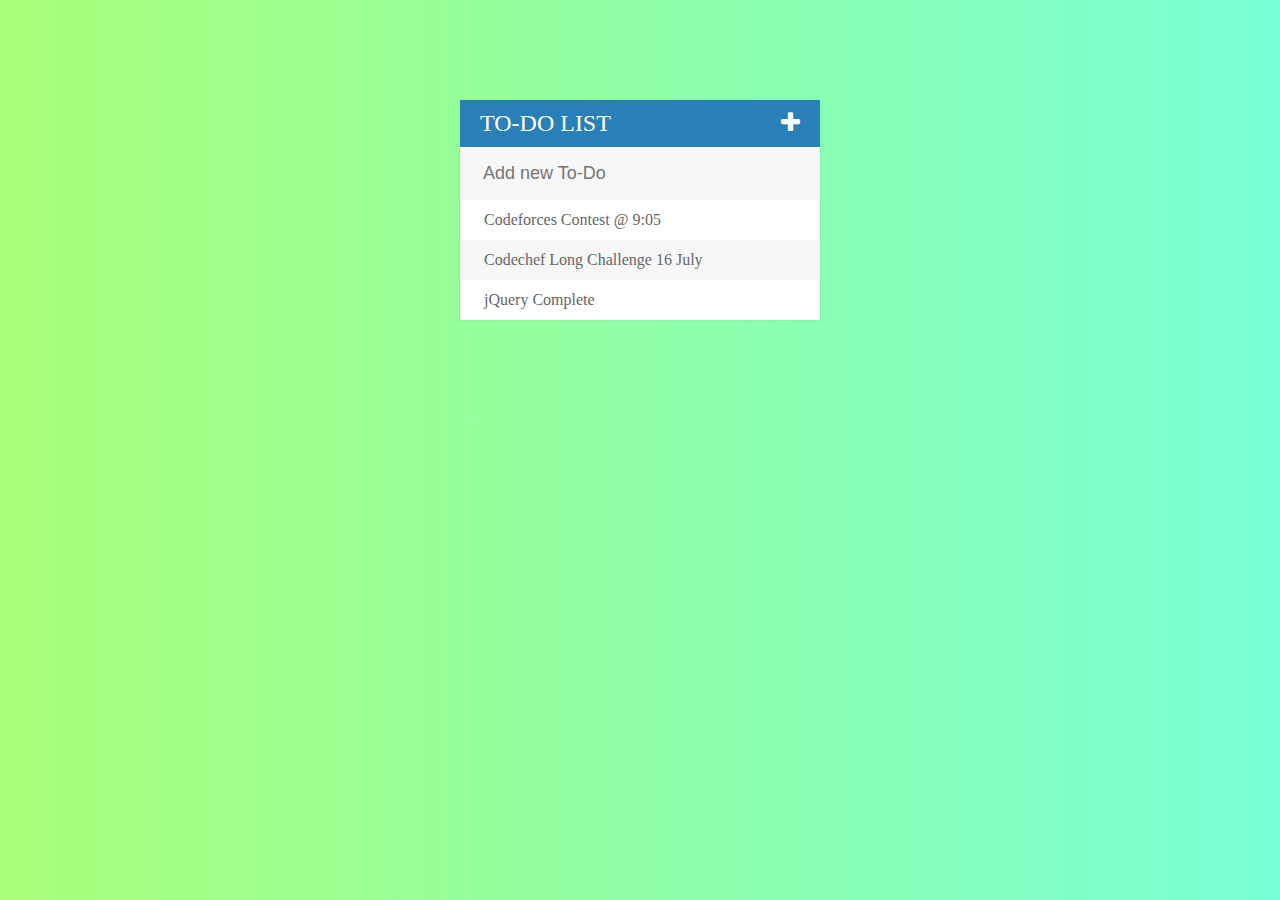
<file: 4. ToDoList_jQuery/index.html>
<!DOCTYPE html>
<html>
<head>
	<title>To Do List</title>
	<link rel="stylesheet" type="text/css" href="index.css">
	<link rel="stylesheet" type="text/css" href="https://stackpath.bootstrapcdn.com/font-awesome/4.7.0/css/font-awesome.min.css">
</head>
<body>
	<div id="container">
		<h1>To-Do List <i class="fa fa-plus"></i></h1>
		<input type="text" name="" placeholder="Add new To-Do">
		<ul>
			<li><span><i class="fa fa-trash"></i></span> Codeforces Contest @ 9:05</li>
			<li><span><i class="fa fa-trash"></i></span> Codechef Long Challenge 16 July</li>
			<li><span><i class="fa fa-trash"></i></span> jQuery Complete</li>
		</ul>
	</div>

	<script type="text/javascript" src="https://code.jquery.com/jquery-2.1.4.js"></script>
	<script type="text/javascript" src="index.js"></script>
</body>
</html>
</file>
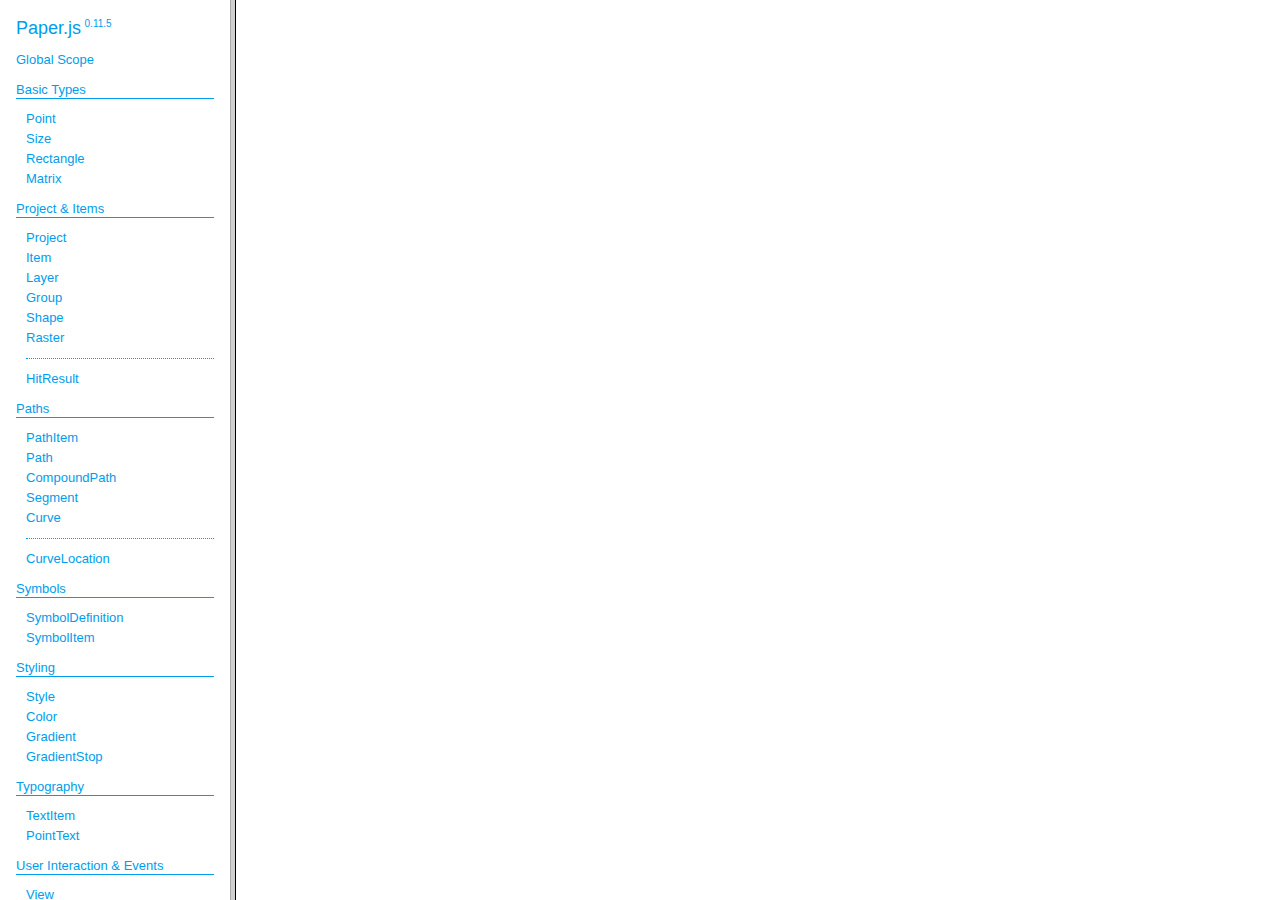
<file: 5. Patatap_Project/paperjs-v0.11.5/docs/index.html>
<!DOCTYPE html>
<html>
<head>
<meta charset="UTF-8">
<title>Paper.js v0.11.5</title>
</head>
<frameset cols="230,*">
<frame src="classes/index.html" name="packageListFrame" title="All Packages">
<frame src="about:blank" name="class-frame" title="Class and interface descriptions">
</frameset>
</html>
</file>
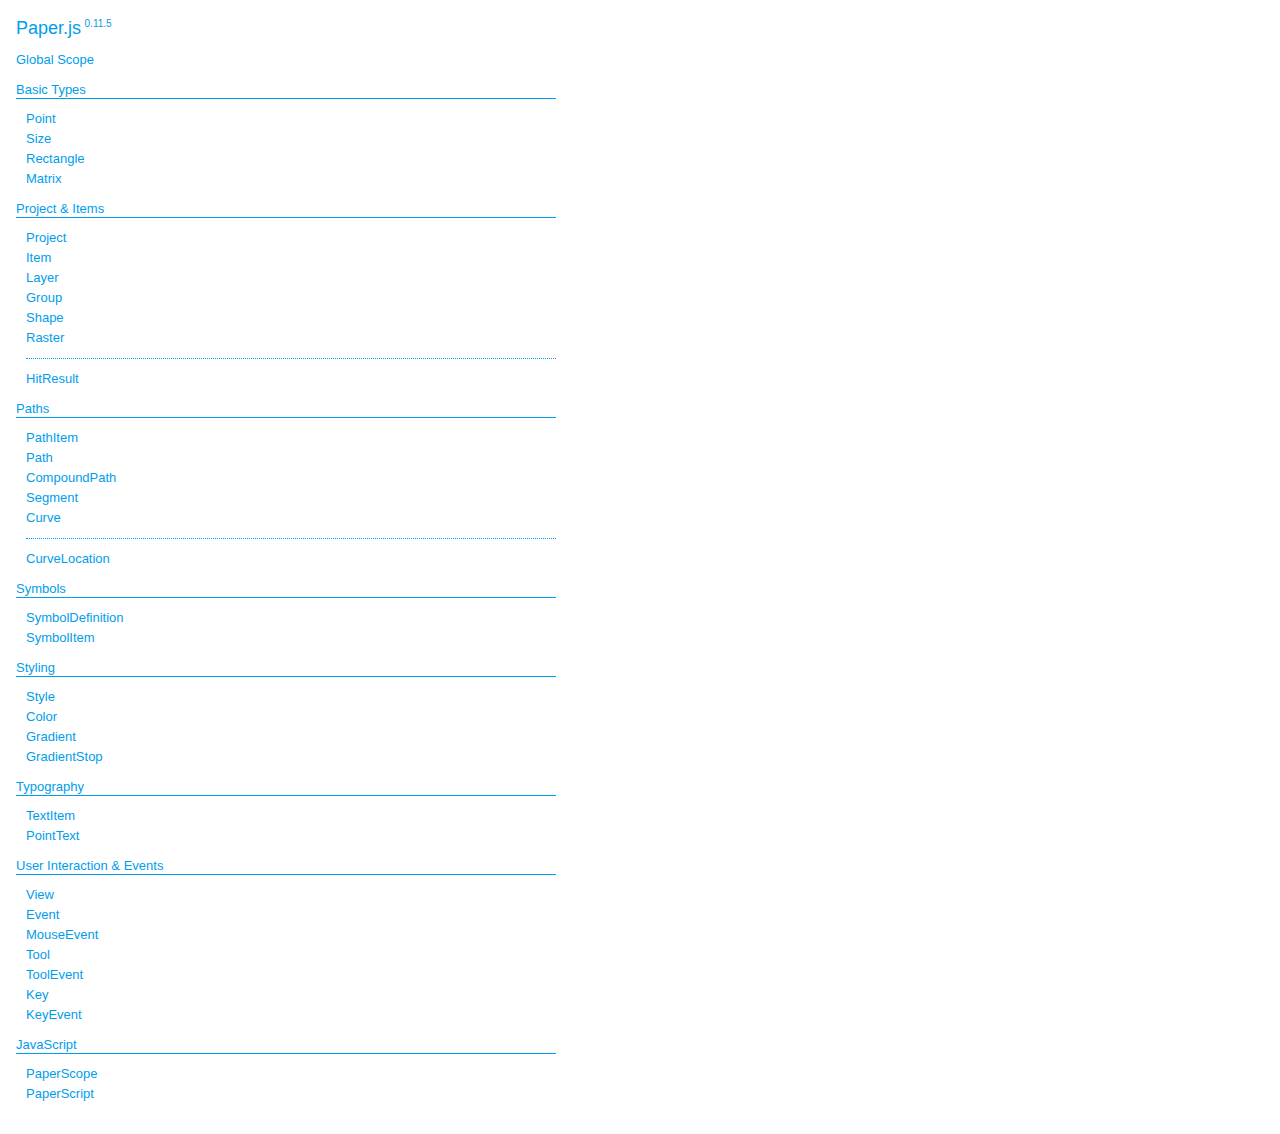
<file: 5. Patatap_Project/paperjs-v0.11.5/docs/classes/index.html>
<!DOCTYPE html>
<html>
<head>
<meta charset="UTF-8">
<title>Paper.js v0.11.5</title>
<base target="class-frame">
<link href="../assets/css/docs.css" rel="stylesheet" type="text/css">
</head>
<body class="reference">
<div class="reference-index">
<h1>Paper.js<span class="version">0.11.5</span></h1>
<ul class="reference-classes"><li><a href="../classes/global.html">Global Scope</a></li>
<li>
<h2>Basic Types</h2>
<ul>
<li><a href="../classes/Point.html">Point</a></li>
<li><a href="../classes/Size.html">Size</a></li>
<li><a href="../classes/Rectangle.html">Rectangle</a></li>
<li><a href="../classes/Matrix.html">Matrix</a></li>
</ul>
<li>
<h2>Project & Items</h2>
<ul>
<li><a href="../classes/Project.html">Project</a></li>
<li><a href="../classes/Item.html">Item</a></li>
<li><a href="../classes/Layer.html">Layer</a></li>
<li><a href="../classes/Group.html">Group</a></li>
<li><a href="../classes/Shape.html">Shape</a></li>
<li><a href="../classes/Raster.html">Raster</a></li>
<li><hr /></li>
<li><a href="../classes/HitResult.html">HitResult</a></li>
</ul>
<li>
<h2>Paths</h2>
<ul>
<li><a href="../classes/PathItem.html">PathItem</a></li>
<li><a href="../classes/Path.html">Path</a></li>
<li><a href="../classes/CompoundPath.html">CompoundPath</a></li>
<li><a href="../classes/Segment.html">Segment</a></li>
<li><a href="../classes/Curve.html">Curve</a></li>
<li><hr /></li>
<li><a href="../classes/CurveLocation.html">CurveLocation</a></li>
</ul>
<li>
<h2>Symbols</h2>
<ul>
<li><a href="../classes/SymbolDefinition.html">SymbolDefinition</a></li>
<li><a href="../classes/SymbolItem.html">SymbolItem</a></li>
</ul>
<li>
<h2>Styling</h2>
<ul>
<li><a href="../classes/Style.html">Style</a></li>
<li><a href="../classes/Color.html">Color</a></li>
<li><a href="../classes/Gradient.html">Gradient</a></li>
<li><a href="../classes/GradientStop.html">GradientStop</a></li>
</ul>
<li>
<h2>Typography</h2>
<ul>
<li><a href="../classes/TextItem.html">TextItem</a></li>
<li><a href="../classes/PointText.html">PointText</a></li>
</ul>
<li>
<h2>User Interaction & Events</h2>
<ul>
<li><a href="../classes/View.html">View</a></li>
<li><a href="../classes/Event.html">Event</a></li>
<li><a href="../classes/MouseEvent.html">MouseEvent</a></li>
<li><a href="../classes/Tool.html">Tool</a></li>
<li><a href="../classes/ToolEvent.html">ToolEvent</a></li>
<li><a href="../classes/Key.html">Key</a></li>
<li><a href="../classes/KeyEvent.html">KeyEvent</a></li>
</ul>
<li>
<h2>JavaScript</h2>
<ul>
<li><a href="../classes/PaperScope.html">PaperScope</a></li>
<li><a href="../classes/PaperScript.html">PaperScript</a></li>
</ul>
</ul>
</body>
</html>
</file>
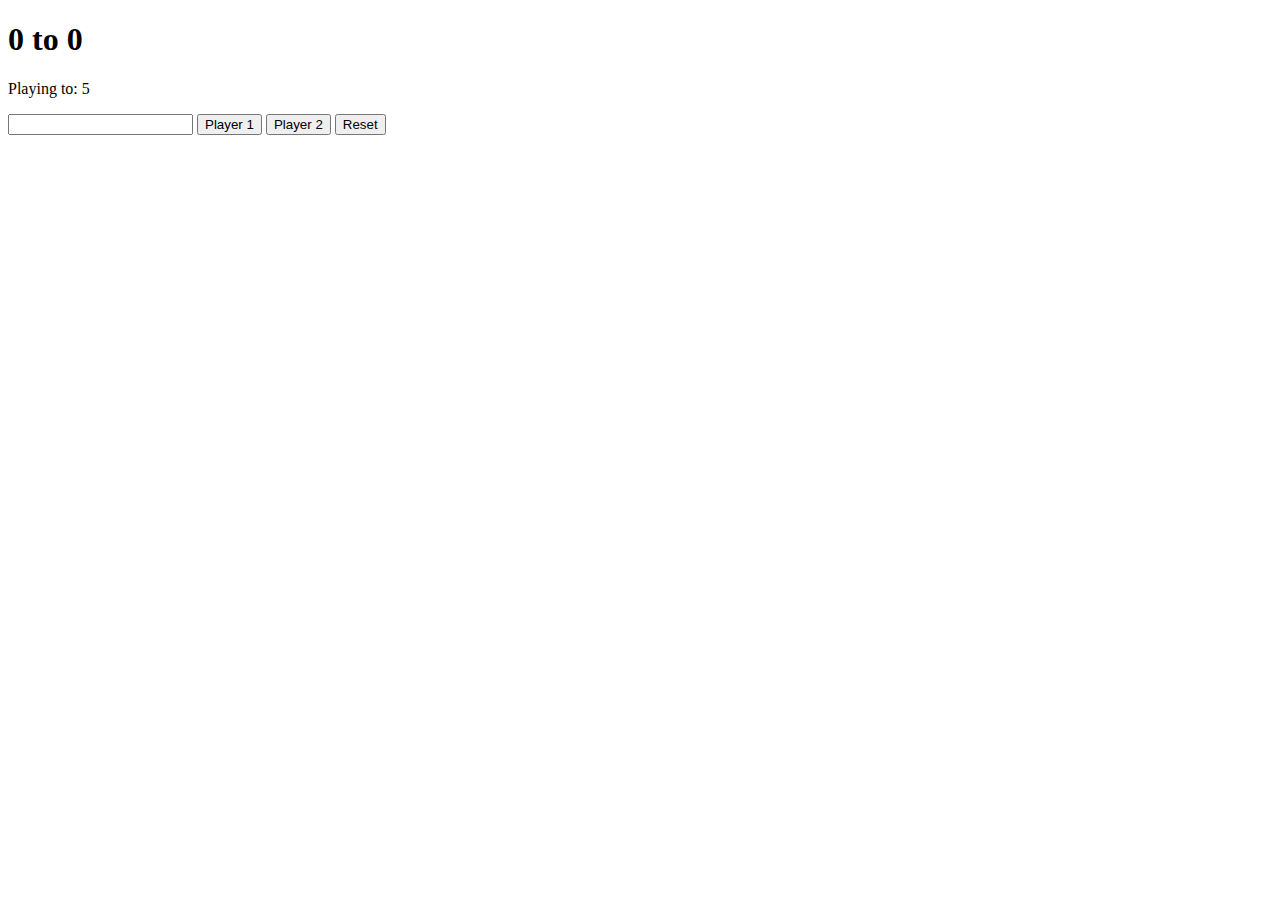
<file: 2. Score_Keeper/score_keeper.html>
<!DOCTYPE html>
<html>
<head>
	<title>Score Keeper</title>
</head>
<body>

	<h1><span id="p1">0</span> to <span id="p2">0</span></h1>
	<p>Playing to: <span id="turns">5</span></p>
	<input type="number" name="pl_to">
	<button id="b1">Player 1</button>
	<button id="b2">Player 2</button>
	<button id="reset">Reset</button>

<script src="score_keeper.js"></script>
</body>
</html>
</file>
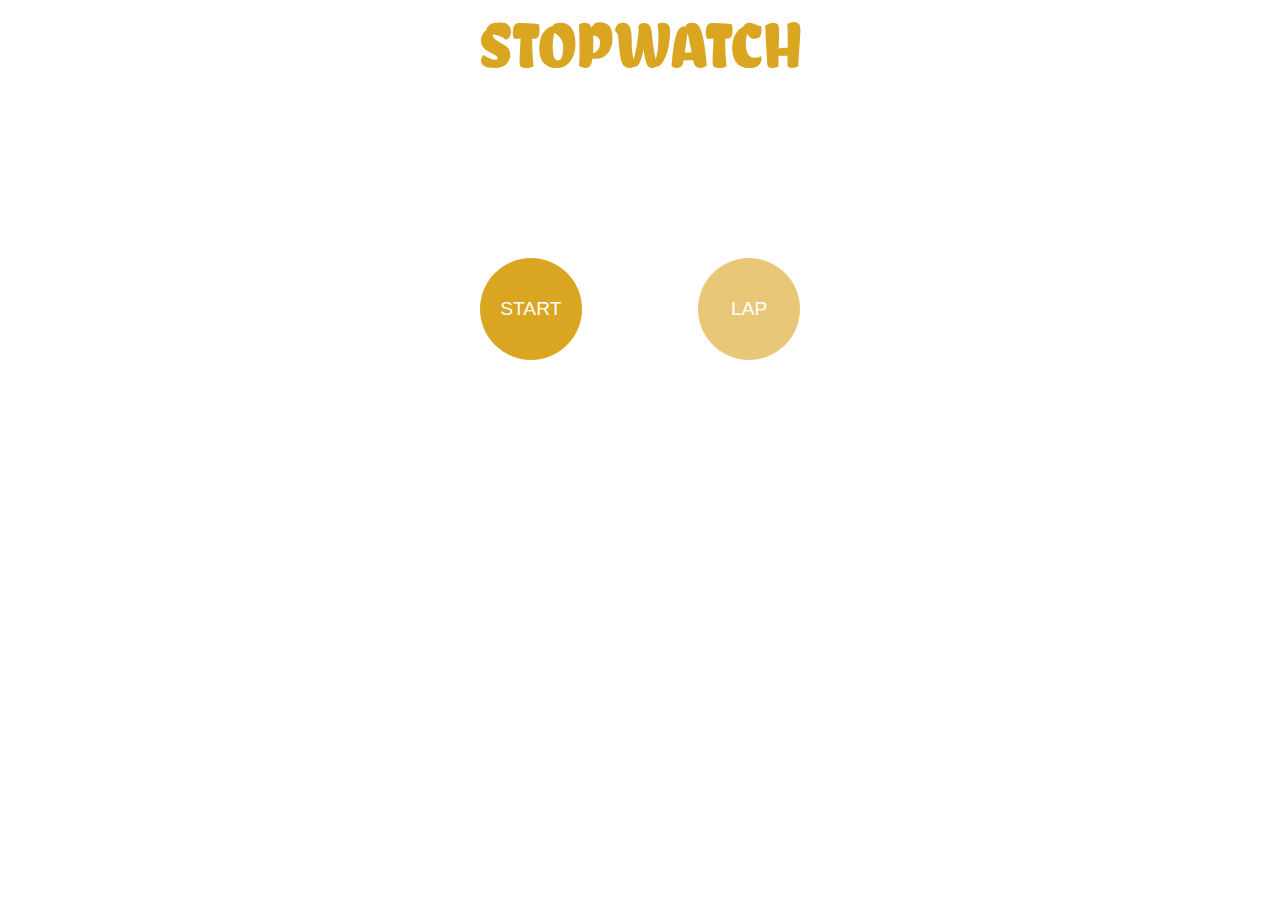
<file: 6. Stopwatch/stopwatch.html>
<!DOCTYPE html>
<html>
<head>
	<title>Stopwatch</title>
	<link rel="stylesheet" type="text/css" href="stopwatch.css">
	<link rel="stylesheet" type="text/css" href="https://maxcdn.bootstrapcdn.com/bootstrap/3.3.5/css/bootstrap.min.css">
	<link href="https://fonts.googleapis.com/css?family=Chela+One" rel="stylesheet">
</head>
<body>
	<div class="container" id = "header">Stopwatch</div>
	<div id="lap"><span id='lmin'>00</span>:<span id='lsec'>00</span>:<span id='lcsec'>00</span></div>

	<div id="time"><span id='tmin'>00</span>:<span id='tsec'>00</span>:<span id='tcsec'>00</span></div>

	<div id="but" class="row">
			<div class="col-xs-2 col-xs-offset-4" >
				<button id="startbut" class="control">Start</button>
				<button id="stopbut" class="control">Stop</button>
				<button id="resumebut" class="control">Resume</button>
			</div>
			<div class="col-xs-2" id="grp2">
				<button id="lapbut" class="control disabled" disabled="true">Lap</button>
				<button id="resetbut" class="control disabled" disabled="true">Reset</button>
			</div>
			
	</div>

	<div id="laps"></div> 

	<script type="text/javascript" src="https://code.jquery.com/jquery-2.1.4.js"></script>
	<script type="text/javascript" src="stopwatch.js"></script>
</body>
</html>
</file>
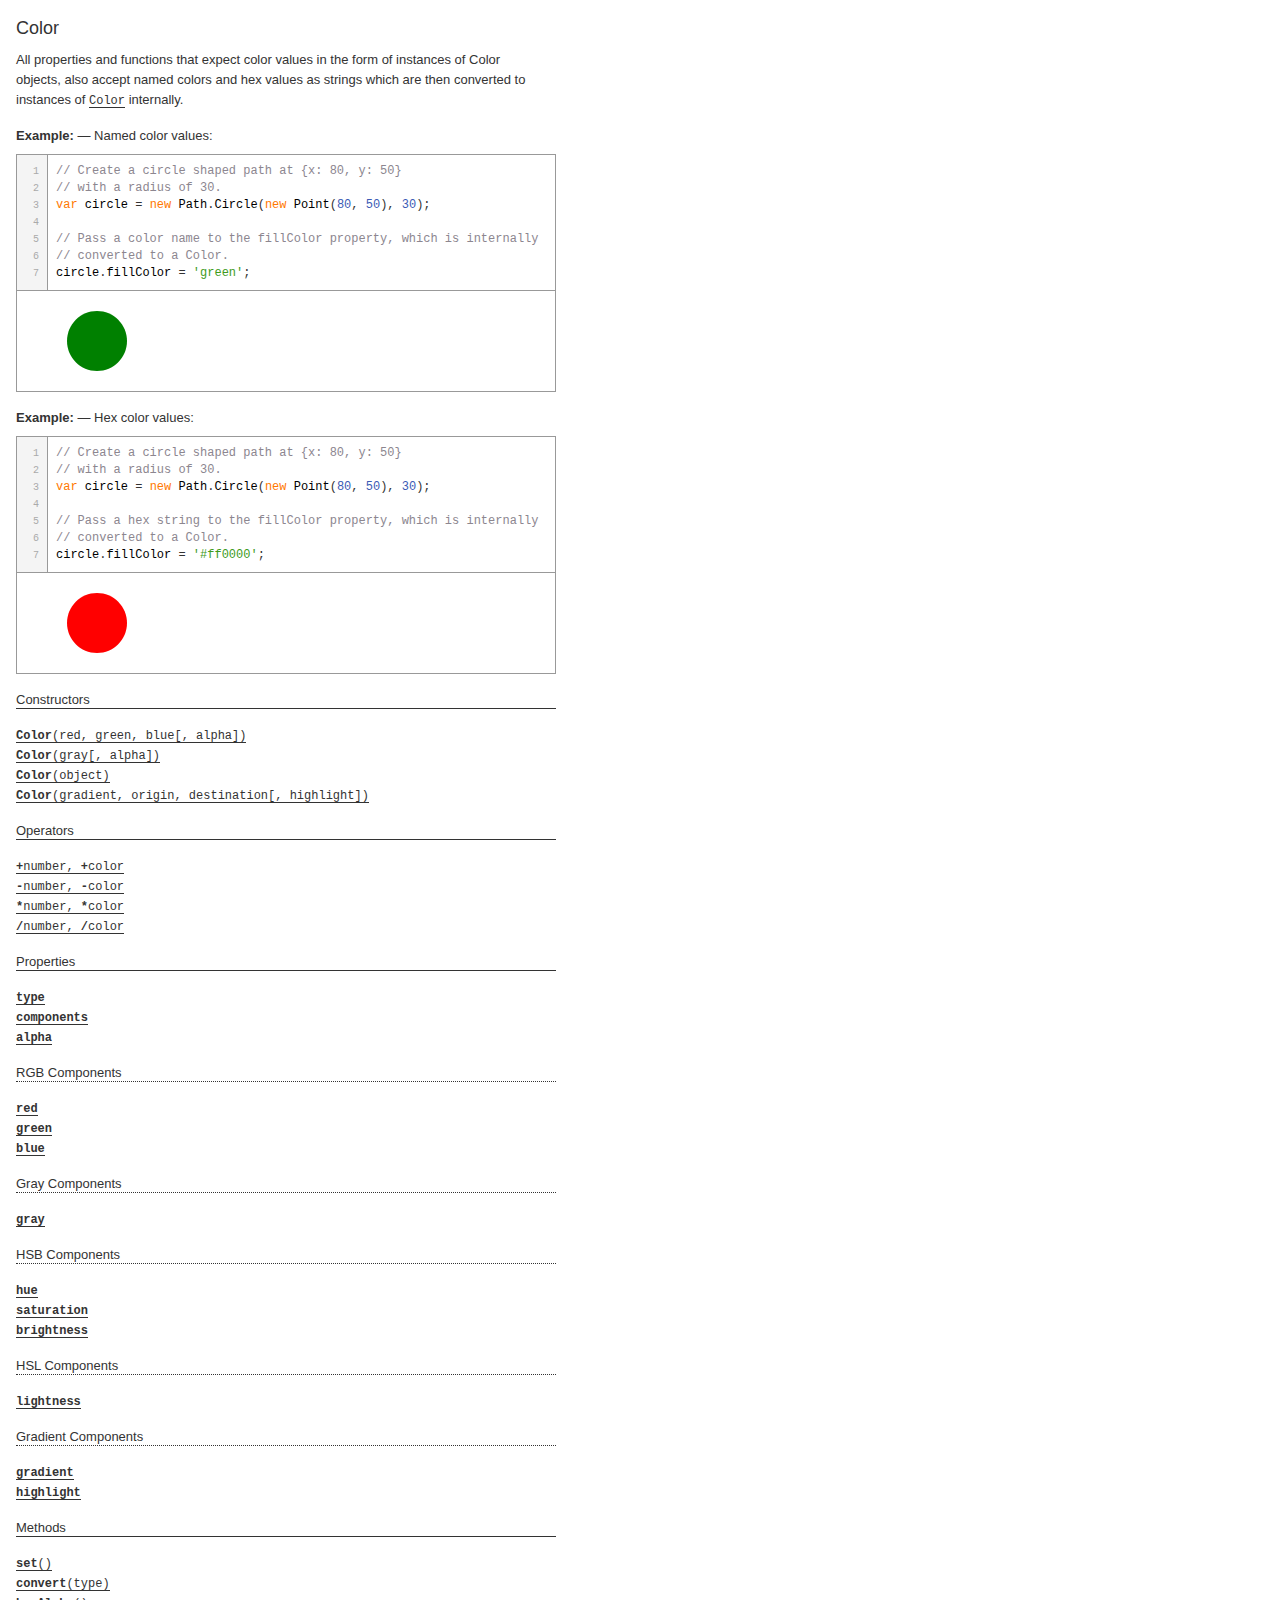
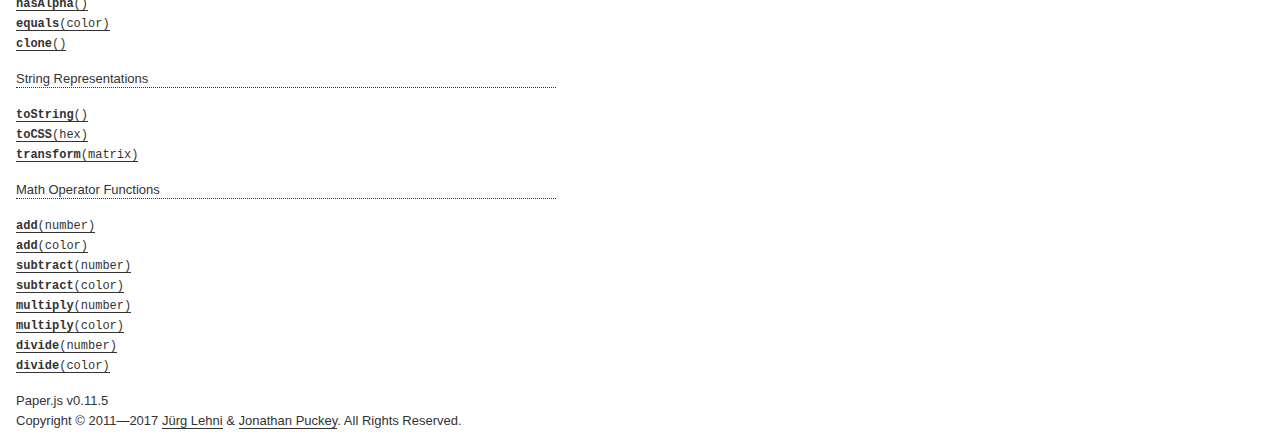
<file: 5. Patatap_Project/paperjs-v0.11.5/docs/classes/Color.html>
<!DOCTYPE html>
<html>
<head>
<meta charset="UTF-8">
<title>Color</title>
<base target="class-frame">
<link href="../assets/css/docs.css" rel="stylesheet" type="text/css">
<script src="../assets/js/paper.js"></script>
<script src="../assets/js/jquery.js"></script>
<script src="../assets/js/codemirror.js"></script>
<script src="../assets/js/docs.js"></script>
</head>
<body>
<article class="reference"> 
<div class="reference-class">
<h1>Color</h1>

<p>All properties and functions that expect color values in the form of instances of Color objects, also accept named colors and hex values as strings which are then converted to instances of <a href="../classes/Color.html"><tt>Color</tt></a> internally.</p>
<h4>Example:<span class="description">Named color values:</span></h4>

<div class="paperscript split">

<div class="buttons">
<div class="button run">Run</div>
</div>

<script type="text/paperscript" canvas="canvas-0">
// Create a circle shaped path at {x: 80, y: 50}
// with a radius of 30.
var circle = new Path.Circle(new Point(80, 50), 30);

// Pass a color name to the fillColor property, which is internally
// converted to a Color.
circle.fillColor = 'green';
</script>
<div class="canvas"><canvas width="516" height="100" id="canvas-0"></canvas></div>
</div>


<h4>Example:<span class="description">Hex color values:</span></h4>

<div class="paperscript split">

<div class="buttons">
<div class="button run">Run</div>
</div>

<script type="text/paperscript" canvas="canvas-1">
// Create a circle shaped path at {x: 80, y: 50}
// with a radius of 30.
var circle = new Path.Circle(new Point(80, 50), 30);

// Pass a hex string to the fillColor property, which is internally
// converted to a Color.
circle.fillColor = '#ff0000';
</script>
<div class="canvas"><canvas width="516" height="100" id="canvas-1"></canvas></div>
</div>


</div>

<!-- =============================== constructors ========================== -->
<div class="reference-members">
	<h2>Constructors</h2>
	
		
<div id="color-red-green-blue" class="member">
<div class="member-link">
<a name="color-red-green-blue" href="#color-red-green-blue"><tt><b>Color</b>(red, green, blue[, alpha])</tt></a>
</div>
<div class="member-description hidden">
<div class="member-text">
    <p>Creates a RGB Color object.</p>
    
    
<ul class="member-list">
	<h4>Parameters:</h4>
	
	<li>
<tt>red:</tt> 
<tt>Number</tt>
&mdash;&nbsp;the amount of red in the color as a value between  <code>0</code> and <code>1</code>

</li>
	
	<li>
<tt>green:</tt> 
<tt>Number</tt>
&mdash;&nbsp;the amount of green in the color as a value  between <code>0</code> and <code>1</code>

</li>
	
	<li>
<tt>blue:</tt> 
<tt>Number</tt>
&mdash;&nbsp;the amount of blue in the color as a value  between <code>0</code> and <code>1</code>

</li>
	
	<li>
<tt>alpha:</tt> 
<tt>Number</tt>
&mdash;&nbsp;the alpha of the color as a value between <code>0</code>  and <code>1</code>
&mdash;&nbsp;optional
</li>
	
</ul>

    
	<ul class="member-list">
		<h4>Returns:</h4>
		
			<li>
<tt><a href="../classes/Color.html"><tt>Color</tt></a></tt>
</li>

		
	</ul>



    
    <h4>Example:<span class="description">Creating a RGB Color:</span></h4>

<div class="paperscript split">

<div class="buttons">
<div class="button run">Run</div>
</div>

<script type="text/paperscript" canvas="canvas-2">
// Create a circle shaped path at {x: 80, y: 50}
// with a radius of 30:
var circle = new Path.Circle(new Point(80, 50), 30);

// 100% red, 0% blue, 50% blue:
circle.fillColor = new Color(1, 0, 0.5);
</script>
<div class="canvas"><canvas width="516" height="100" id="canvas-2"></canvas></div>
</div>


</div>
</div>
</div>
	
		
<div id="color-gray" class="member">
<div class="member-link">
<a name="color-gray" href="#color-gray"><tt><b>Color</b>(gray[, alpha])</tt></a>
</div>
<div class="member-description hidden">
<div class="member-text">
    <p>Creates a gray Color object.</p>
    
    
<ul class="member-list">
	<h4>Parameters:</h4>
	
	<li>
<tt>gray:</tt> 
<tt>Number</tt>
&mdash;&nbsp;the amount of gray in the color as a value  between <code>0</code> and <code>1</code>

</li>
	
	<li>
<tt>alpha:</tt> 
<tt>Number</tt>
&mdash;&nbsp;the alpha of the color as a value between <code>0</code>  and <code>1</code>
&mdash;&nbsp;optional
</li>
	
</ul>

    
	<ul class="member-list">
		<h4>Returns:</h4>
		
			<li>
<tt><a href="../classes/Color.html"><tt>Color</tt></a></tt>
</li>

		
	</ul>



    
    <h4>Example:<span class="description">Creating a gray Color:</span></h4>

<div class="paperscript split">

<div class="buttons">
<div class="button run">Run</div>
</div>

<script type="text/paperscript" canvas="canvas-3">
// Create a circle shaped path at {x: 80, y: 50}
// with a radius of 30:
var circle = new Path.Circle(new Point(80, 50), 30);

// Create a GrayColor with 50% gray:
circle.fillColor = new Color(0.5);
</script>
<div class="canvas"><canvas width="516" height="100" id="canvas-3"></canvas></div>
</div>


</div>
</div>
</div>
	
		
<div id="color-object" class="member">
<div class="member-link">
<a name="color-object" href="#color-object"><tt><b>Color</b>(object)</tt></a>
</div>
<div class="member-description hidden">
<div class="member-text">
    <p>Creates a HSB, HSL or gradient Color object from the properties of the provided object:</p>
    <ul class="member-list">
<h4>Options:</h4>
<li><tt>hsb.hue: <tt>Number</tt></tt> &mdash; the hue of the color as a value in degrees  between <code>0</code> and <code>360</code></li>
<li><tt>hsb.saturation: <tt>Number</tt></tt> &mdash; the saturation of the color as a  value between <code>0</code> and <code>1</code></li>
<li><tt>hsb.brightness: <tt>Number</tt></tt> &mdash; the brightness of the color as a  value between <code>0</code> and <code>1</code></li>
<li><tt>hsb.alpha: <tt>Number</tt></tt> &mdash; the alpha of the color as a value between  <code>0</code> and <code>1</code></li>
<li><tt>hsl.hue: <tt>Number</tt></tt> &mdash; the hue of the color as a value in degrees  between <code>0</code> and <code>360</code></li>
<li><tt>hsl.saturation: <tt>Number</tt></tt> &mdash; the saturation of the color as a  value between <code>0</code> and <code>1</code></li>
<li><tt>hsl.lightness: <tt>Number</tt></tt> &mdash; the lightness of the color as a value  between <code>0</code> and <code>1</code><br></li>
<li><tt>hsl.alpha: <tt>Number</tt></tt> &mdash; the alpha of the color as a value between  <code>0</code> and <code>1</code></li>
<li><tt>gradient.gradient: <a href="../classes/Gradient.html"><tt>Gradient</tt></a></tt> &mdash; the gradient object that  describes the color stops and type of gradient to be used</li>
<li><tt>gradient.origin: <a href="../classes/Point.html"><tt>Point</tt></a></tt> &mdash; the origin point of the gradient</li>
<li><tt>gradient.destination: <a href="../classes/Point.html"><tt>Point</tt></a></tt> &mdash; the destination point of the  gradient</li>
<li><tt>gradient.stops: Array of <a href="../classes/GradientStop.html"><tt>GradientStop</tt></a> objects</tt> &mdash; the gradient stops describing  the gradient, as an alternative to providing a gradient object</li>
<li><tt>gradient.radial: <tt>Boolean</tt></tt> &mdash; controls whether the gradient is  radial, as an alternative to providing a gradient object</li>
</ul>
    
<ul class="member-list">
	<h4>Parameters:</h4>
	
	<li>
<tt>object:</tt> 
<tt>Object</tt>
&mdash;&nbsp;an object describing the components and properties of the color

</li>
	
</ul>

    
	<ul class="member-list">
		<h4>Returns:</h4>
		
			<li>
<tt><a href="../classes/Color.html"><tt>Color</tt></a></tt>
</li>

		
	</ul>



    
    <h4>Example:<span class="description">Creating a HSB Color:</span></h4>

<div class="paperscript split">

<div class="buttons">
<div class="button run">Run</div>
</div>

<script type="text/paperscript" canvas="canvas-4">
// Create a circle shaped path at {x: 80, y: 50}
// with a radius of 30:
var circle = new Path.Circle(new Point(80, 50), 30);

// Create an HSB Color with a hue of 90 degrees, a saturation
// 100% and a brightness of 100%:
circle.fillColor = { hue: 90, saturation: 1, brightness: 1 };
</script>
<div class="canvas"><canvas width="516" height="100" id="canvas-4"></canvas></div>
</div>


<h4>Example:<span class="description">Creating a HSL Color:</span></h4>

<div class="paperscript split">

<div class="buttons">
<div class="button run">Run</div>
</div>

<script type="text/paperscript" canvas="canvas-5">
// Create a circle shaped path at {x: 80, y: 50}
// with a radius of 30:
var circle = new Path.Circle(new Point(80, 50), 30);

// Create an HSL Color with a hue of 90 degrees, a saturation
// 100% and a lightness of 50%:
circle.fillColor = { hue: 90, saturation: 1, lightness: 0.5 };
</script>
<div class="canvas"><canvas width="516" height="100" id="canvas-5"></canvas></div>
</div>


<h4>Example:<span class="description">Creating a gradient color from an object literal:</span></h4>

<div class="paperscript split">

<div class="buttons">
<div class="button run">Run</div>
</div>

<script type="text/paperscript" canvas="canvas-6">
// Define two points which we will be using to construct
// the path and to position the gradient color:
var topLeft = view.center - [80, 80];
var bottomRight = view.center + [80, 80];

var path = new Path.Rectangle({
 topLeft: topLeft,
 bottomRight: bottomRight,
 // Fill the path with a gradient of three color stops
 // that runs between the two points we defined earlier:
 fillColor: {
     stops: ['yellow', 'red', 'blue'],
     origin: topLeft,
     destination: bottomRight
 }
});
</script>
<div class="canvas"><canvas width="516" height="200" id="canvas-6"></canvas></div>
</div>


</div>
</div>
</div>
	
		
<div id="color-gradient-origin-destination" class="member">
<div class="member-link">
<a name="color-gradient-origin-destination" href="#color-gradient-origin-destination"><tt><b>Color</b>(gradient, origin, destination[, highlight])</tt></a>
</div>
<div class="member-description hidden">
<div class="member-text">
    <p>Creates a gradient Color object.</p>
    
    
<ul class="member-list">
	<h4>Parameters:</h4>
	
	<li>
<tt>gradient:</tt> 
<a href="../classes/Gradient.html"><tt>Gradient</tt></a>


</li>
	
	<li>
<tt>origin:</tt> 
<a href="../classes/Point.html"><tt>Point</tt></a>


</li>
	
	<li>
<tt>destination:</tt> 
<a href="../classes/Point.html"><tt>Point</tt></a>


</li>
	
	<li>
<tt>highlight:</tt> 
<a href="../classes/Point.html"><tt>Point</tt></a>

&mdash;&nbsp;optional
</li>
	
</ul>

    
	<ul class="member-list">
		<h4>Returns:</h4>
		
			<li>
<tt><a href="../classes/Color.html"><tt>Color</tt></a></tt>
</li>

		
	</ul>



    
    <h4>Example:<span class="description">Applying a linear gradient color containing evenly distributed color stops:</span></h4>

<div class="paperscript split">

<div class="buttons">
<div class="button run">Run</div>
</div>

<script type="text/paperscript" canvas="canvas-7">
// Define two points which we will be using to construct
// the path and to position the gradient color:
var topLeft = view.center - [80, 80];
var bottomRight = view.center + [80, 80];

// Create a rectangle shaped path between
// the topLeft and bottomRight points:
var path = new Path.Rectangle(topLeft, bottomRight);

// Create the gradient, passing it an array of colors to be converted
// to evenly distributed color stops:
var gradient = new Gradient(['yellow', 'red', 'blue']);

// Have the gradient color run between the topLeft and
// bottomRight points we defined earlier:
var gradientColor = new Color(gradient, topLeft, bottomRight);

// Set the fill color of the path to the gradient color:
path.fillColor = gradientColor;
</script>
<div class="canvas"><canvas width="516" height="200" id="canvas-7"></canvas></div>
</div>


<h4>Example:<span class="description">Applying a radial gradient color containing unevenly distributed color stops:</span></h4>

<div class="paperscript split">

<div class="buttons">
<div class="button run">Run</div>
</div>

<script type="text/paperscript" canvas="canvas-8">
// Create a circle shaped path at the center of the view
// with a radius of 80:
var path = new Path.Circle({
    center: view.center,
    radius: 80
});

// The stops array: yellow mixes with red between 0 and 15%,
// 15% to 30% is pure red, red mixes with black between 30% to 100%:
var stops = [
    ['yellow', 0],
    ['red', 0.15],
    ['red', 0.3],
    ['black', 0.9]
];

// Create a radial gradient using the color stops array:
var gradient = new Gradient(stops, true);

// We will use the center point of the circle shaped path as
// the origin point for our gradient color
var from = path.position;

// The destination point of the gradient color will be the
// center point of the path + 80pt in horizontal direction:
var to = path.position + [80, 0];

// Create the gradient color:
var gradientColor = new Color(gradient, from, to);

// Set the fill color of the path to the gradient color:
path.fillColor = gradientColor;
</script>
<div class="canvas"><canvas width="516" height="200" id="canvas-8"></canvas></div>
</div>


</div>
</div>
</div>
	
</div>



<!-- ================================ operators ============================ -->
	<div class="reference-members">
		<h2>Operators</h2>
		
			<div id="add" class="member">
<div class="member-link">
<a name="add" href="#add"><tt><tt><b>+</b>number</tt>, <tt><b>+</b>color</tt></tt></a>
</div>
<div class="member-description hidden">


	<div class="member-text">
		<p>Returns the addition of the supplied value to both coordinates of the color as a new color. The object itself is not modified!</p>
		
<ul class="member-list">
	<h4>Parameters:</h4>
	
	<li>
<tt>number:</tt> 
<tt>Number</tt>
&mdash;&nbsp;the number to add

</li>
	
</ul>

		
	<ul class="member-list">
		<h4>Returns:</h4>
		
			<li>
<tt><a href="../classes/Color.html"><tt>Color</tt></a></tt>&nbsp;&mdash;&nbsp;the addition of the color and the value as a new color
</li>

		
	</ul>



		
		<h4>Example:</h4>


<pre><code>var color = new Color(0.5, 1, 1);
var result = color + 1;
console.log(result); // { red: 1, blue: 1, green: 1 }</code></pre>

	</div>



	<div class="member-text">
		<p>Returns the addition of the supplied color to the color as a new color. The object itself is not modified!</p>
		
<ul class="member-list">
	<h4>Parameters:</h4>
	
	<li>
<tt>color:</tt> 
<a href="../classes/Color.html"><tt>Color</tt></a>
&mdash;&nbsp;the color to add

</li>
	
</ul>

		
	<ul class="member-list">
		<h4>Returns:</h4>
		
			<li>
<tt><a href="../classes/Color.html"><tt>Color</tt></a></tt>&nbsp;&mdash;&nbsp;the addition of the two colors as a new color
</li>

		
	</ul>



		
		<h4>Example:</h4>


<pre><code>var color1 = new Color(0, 1, 1);
var color2 = new Color(1, 0, 0);
var result = color1 + color2;
console.log(result); // { red: 1, blue: 1, green: 1 }</code></pre>

	</div>


</div>
</div>

		
			<div id="subtract" class="member">
<div class="member-link">
<a name="subtract" href="#subtract"><tt><tt><b>-</b>number</tt>, <tt><b>-</b>color</tt></tt></a>
</div>
<div class="member-description hidden">


	<div class="member-text">
		<p>Returns the subtraction of the supplied value to both coordinates of the color as a new color. The object itself is not modified!</p>
		
<ul class="member-list">
	<h4>Parameters:</h4>
	
	<li>
<tt>number:</tt> 
<tt>Number</tt>
&mdash;&nbsp;the number to subtract

</li>
	
</ul>

		
	<ul class="member-list">
		<h4>Returns:</h4>
		
			<li>
<tt><a href="../classes/Color.html"><tt>Color</tt></a></tt>&nbsp;&mdash;&nbsp;the subtraction of the color and the value as a new color
</li>

		
	</ul>



		
		<h4>Example:</h4>


<pre><code>var color = new Color(0.5, 1, 1);
var result = color - 1;
console.log(result); // { red: 0, blue: 0, green: 0 }</code></pre>

	</div>



	<div class="member-text">
		<p>Returns the subtraction of the supplied color to the color as a new color. The object itself is not modified!</p>
		
<ul class="member-list">
	<h4>Parameters:</h4>
	
	<li>
<tt>color:</tt> 
<a href="../classes/Color.html"><tt>Color</tt></a>
&mdash;&nbsp;the color to subtract

</li>
	
</ul>

		
	<ul class="member-list">
		<h4>Returns:</h4>
		
			<li>
<tt><a href="../classes/Color.html"><tt>Color</tt></a></tt>&nbsp;&mdash;&nbsp;the subtraction of the two colors as a new color
</li>

		
	</ul>



		
		<h4>Example:</h4>


<pre><code>var color1 = new Color(0, 1, 1);
var color2 = new Color(1, 0, 0);
var result = color1 - color2;
console.log(result); // { red: 0, blue: 1, green: 1 }</code></pre>

	</div>


</div>
</div>

		
			<div id="multiply" class="member">
<div class="member-link">
<a name="multiply" href="#multiply"><tt><tt><b>*</b>number</tt>, <tt><b>*</b>color</tt></tt></a>
</div>
<div class="member-description hidden">


	<div class="member-text">
		<p>Returns the multiplication of the supplied value to both coordinates of the color as a new color. The object itself is not modified!</p>
		
<ul class="member-list">
	<h4>Parameters:</h4>
	
	<li>
<tt>number:</tt> 
<tt>Number</tt>
&mdash;&nbsp;the number to multiply

</li>
	
</ul>

		
	<ul class="member-list">
		<h4>Returns:</h4>
		
			<li>
<tt><a href="../classes/Color.html"><tt>Color</tt></a></tt>&nbsp;&mdash;&nbsp;the multiplication of the color and the value as a new color
</li>

		
	</ul>



		
		<h4>Example:</h4>


<pre><code>var color = new Color(0.5, 1, 1);
var result = color * 0.5;
console.log(result); // { red: 0.25, blue: 0.5, green: 0.5 }</code></pre>

	</div>



	<div class="member-text">
		<p>Returns the multiplication of the supplied color to the color as a new color. The object itself is not modified!</p>
		
<ul class="member-list">
	<h4>Parameters:</h4>
	
	<li>
<tt>color:</tt> 
<a href="../classes/Color.html"><tt>Color</tt></a>
&mdash;&nbsp;the color to multiply

</li>
	
</ul>

		
	<ul class="member-list">
		<h4>Returns:</h4>
		
			<li>
<tt><a href="../classes/Color.html"><tt>Color</tt></a></tt>&nbsp;&mdash;&nbsp;the multiplication of the two colors as a new color
</li>

		
	</ul>



		
		<h4>Example:</h4>


<pre><code>var color1 = new Color(0, 1, 1);
var color2 = new Color(0.5, 0, 0.5);
var result = color1 * color2;
console.log(result); // { red: 0, blue: 0, green: 0.5 }</code></pre>

	</div>


</div>
</div>

		
			<div id="divide" class="member">
<div class="member-link">
<a name="divide" href="#divide"><tt><tt><b>/</b>number</tt>, <tt><b>/</b>color</tt></tt></a>
</div>
<div class="member-description hidden">


	<div class="member-text">
		<p>Returns the division of the supplied value to both coordinates of the color as a new color. The object itself is not modified!</p>
		
<ul class="member-list">
	<h4>Parameters:</h4>
	
	<li>
<tt>number:</tt> 
<tt>Number</tt>
&mdash;&nbsp;the number to divide

</li>
	
</ul>

		
	<ul class="member-list">
		<h4>Returns:</h4>
		
			<li>
<tt><a href="../classes/Color.html"><tt>Color</tt></a></tt>&nbsp;&mdash;&nbsp;the division of the color and the value as a new color
</li>

		
	</ul>



		
		<h4>Example:</h4>


<pre><code>var color = new Color(0.5, 1, 1);
var result = color / 2;
console.log(result); // { red: 0.25, blue: 0.5, green: 0.5 }</code></pre>

	</div>



	<div class="member-text">
		<p>Returns the division of the supplied color to the color as a new color. The object itself is not modified!</p>
		
<ul class="member-list">
	<h4>Parameters:</h4>
	
	<li>
<tt>color:</tt> 
<a href="../classes/Color.html"><tt>Color</tt></a>
&mdash;&nbsp;the color to divide

</li>
	
</ul>

		
	<ul class="member-list">
		<h4>Returns:</h4>
		
			<li>
<tt><a href="../classes/Color.html"><tt>Color</tt></a></tt>&nbsp;&mdash;&nbsp;the division of the two colors as a new color
</li>

		
	</ul>



		
		<h4>Example:</h4>


<pre><code>var color1 = new Color(0, 1, 1);
var color2 = new Color(0.5, 0, 0.5);
var result = color1 / color2;
console.log(result); // { red: 0, blue: 0, green: 1 }</code></pre>

	</div>


</div>
</div>

		
	</div>



<!-- ================================ properties =========================== -->
	<div class="reference-members">
		<h2>Properties</h2>
		
			
<div id="type" class="member">
<div class="member-link">
<a name="type" href="#type"><tt><b>type</b></tt></a>
</div>
<div class="member-description hidden">

<div class="member-text">
	<p>The type of the color as a string.</p>
	
	
	
	<ul class="member-list">
		<h4>Type:</h4>
		<li>
			<tt>String</tt>
		</li>
	</ul>
    
	
	<h4>Example:</h4>


<pre><code>var color = new Color(1, 0, 0);
console.log(color.type); // 'rgb'</code></pre>

</div>

</div>
</div>
		
			
<div id="components" class="member">
<div class="member-link">
<a name="components" href="#components"><tt><b>components</b></tt></a>
</div>
<div class="member-description hidden">

<div class="member-text">
	<p>The color components that define the color, including the alpha value if defined.</p>
	
		<p>Read only.</p>
	
	
	
	<ul class="member-list">
		<h4>Type:</h4>
		<li>
			Array of <tt>Number</tt>s
		</li>
	</ul>
    
	
	
</div>

</div>
</div>
		
			
<div id="alpha" class="member">
<div class="member-link">
<a name="alpha" href="#alpha"><tt><b>alpha</b></tt></a>
</div>
<div class="member-description hidden">

<div class="member-text">
	<p>The color&rsquo;s alpha value as a number between <code>0</code> and <code>1</code>. All colors of the different subclasses support alpha values.</p>
	
	
	
	<ul class="member-list">
		<h4>Type:</h4>
		<li>
			<tt>Number</tt>
		</li>
	</ul>
    
	
	<h4>Example:<span class="description">A filled path with a half transparent stroke:</span></h4>

<div class="paperscript split">

<div class="buttons">
<div class="button run">Run</div>
</div>

<script type="text/paperscript" canvas="canvas-9">
var circle = new Path.Circle(new Point(80, 50), 30);

// Fill the circle with red and give it a 20pt green stroke:
circle.style = {
 fillColor: 'red',
 strokeColor: 'green',
 strokeWidth: 20
};

// Make the stroke half transparent:
circle.strokeColor.alpha = 0.5;
</script>
<div class="canvas"><canvas width="516" height="100" id="canvas-9"></canvas></div>
</div>


</div>

</div>
</div>
		
			
	<h3>RGB Components</h3>

<div id="red" class="member">
<div class="member-link">
<a name="red" href="#red"><tt><b>red</b></tt></a>
</div>
<div class="member-description hidden">

<div class="member-text">
	<p>The amount of red in the color as a value between <code>0</code> and <code>1</code>.</p>
	
	
	
	<ul class="member-list">
		<h4>Type:</h4>
		<li>
			<tt>Number</tt>
		</li>
	</ul>
    
	
	<h4>Example:<span class="description">Changing the amount of red in a color:</span></h4>

<div class="paperscript split">

<div class="buttons">
<div class="button run">Run</div>
</div>

<script type="text/paperscript" canvas="canvas-10">
var circle = new Path.Circle(new Point(80, 50), 30);
circle.fillColor = 'blue';

// Blue + red = purple:
circle.fillColor.red = 1;
</script>
<div class="canvas"><canvas width="516" height="100" id="canvas-10"></canvas></div>
</div>


</div>

</div>
</div>
		
			
<div id="green" class="member">
<div class="member-link">
<a name="green" href="#green"><tt><b>green</b></tt></a>
</div>
<div class="member-description hidden">

<div class="member-text">
	<p>The amount of green in the color as a value between <code>0</code> and <code>1</code>.</p>
	
	
	
	<ul class="member-list">
		<h4>Type:</h4>
		<li>
			<tt>Number</tt>
		</li>
	</ul>
    
	
	<h4>Example:<span class="description">Changing the amount of green in a color:</span></h4>

<div class="paperscript split">

<div class="buttons">
<div class="button run">Run</div>
</div>

<script type="text/paperscript" canvas="canvas-11">
var circle = new Path.Circle(new Point(80, 50), 30);

// First we set the fill color to red:
circle.fillColor = 'red';

// Red + green = yellow:
circle.fillColor.green = 1;
</script>
<div class="canvas"><canvas width="516" height="100" id="canvas-11"></canvas></div>
</div>


</div>

</div>
</div>
		
			
<div id="blue" class="member">
<div class="member-link">
<a name="blue" href="#blue"><tt><b>blue</b></tt></a>
</div>
<div class="member-description hidden">

<div class="member-text">
	<p>The amount of blue in the color as a value between <code>0</code> and <code>1</code>.</p>
	
	
	
	<ul class="member-list">
		<h4>Type:</h4>
		<li>
			<tt>Number</tt>
		</li>
	</ul>
    
	
	<h4>Example:<span class="description">Changing the amount of blue in a color:</span></h4>

<div class="paperscript split">

<div class="buttons">
<div class="button run">Run</div>
</div>

<script type="text/paperscript" canvas="canvas-12">
var circle = new Path.Circle(new Point(80, 50), 30);

// First we set the fill color to red:
circle.fillColor = 'red';

// Red + blue = purple:
circle.fillColor.blue = 1;
</script>
<div class="canvas"><canvas width="516" height="100" id="canvas-12"></canvas></div>
</div>


</div>

</div>
</div>
		
			
	<h3>Gray Components</h3>

<div id="gray" class="member">
<div class="member-link">
<a name="gray" href="#gray"><tt><b>gray</b></tt></a>
</div>
<div class="member-description hidden">

<div class="member-text">
	<p>The amount of gray in the color as a value between <code>0</code> and <code>1</code>.</p>
	
	
	
	<ul class="member-list">
		<h4>Type:</h4>
		<li>
			<tt>Number</tt>
		</li>
	</ul>
    
	
	
</div>

</div>
</div>
		
			
	<h3>HSB Components</h3>

<div id="hue" class="member">
<div class="member-link">
<a name="hue" href="#hue"><tt><b>hue</b></tt></a>
</div>
<div class="member-description hidden">

<div class="member-text">
	<p>The hue of the color as a value in degrees between <code>0</code> and <code>360</code>.</p>
	
	
	
	<ul class="member-list">
		<h4>Type:</h4>
		<li>
			<tt>Number</tt>
		</li>
	</ul>
    
	
	<h4>Example:<span class="description">Changing the hue of a color:</span></h4>

<div class="paperscript split">

<div class="buttons">
<div class="button run">Run</div>
</div>

<script type="text/paperscript" canvas="canvas-13">
var circle = new Path.Circle(new Point(80, 50), 30);
circle.fillColor = 'red';
circle.fillColor.hue += 30;
</script>
<div class="canvas"><canvas width="516" height="100" id="canvas-13"></canvas></div>
</div>


<h4>Example:<span class="description">Hue cycling:</span></h4>

<div class="paperscript split">

<div class="buttons">
<div class="button run">Run</div>
</div>

<script type="text/paperscript" canvas="canvas-14">
// Create a rectangle shaped path, using the dimensions
// of the view:
var path = new Path.Rectangle(view.bounds);
path.fillColor = 'red';

function onFrame(event) {
 path.fillColor.hue += 0.5;
}
</script>
<div class="canvas"><canvas width="516" height="100" id="canvas-14"></canvas></div>
</div>


</div>

</div>
</div>
		
			
<div id="saturation" class="member">
<div class="member-link">
<a name="saturation" href="#saturation"><tt><b>saturation</b></tt></a>
</div>
<div class="member-description hidden">

<div class="member-text">
	<p>The saturation of the color as a value between <code>0</code> and <code>1</code>.</p>
	
	
	
	<ul class="member-list">
		<h4>Type:</h4>
		<li>
			<tt>Number</tt>
		</li>
	</ul>
    
	
	
</div>

</div>
</div>
		
			
<div id="brightness" class="member">
<div class="member-link">
<a name="brightness" href="#brightness"><tt><b>brightness</b></tt></a>
</div>
<div class="member-description hidden">

<div class="member-text">
	<p>The brightness of the color as a value between <code>0</code> and <code>1</code>.</p>
	
	
	
	<ul class="member-list">
		<h4>Type:</h4>
		<li>
			<tt>Number</tt>
		</li>
	</ul>
    
	
	
</div>

</div>
</div>
		
			
	<h3>HSL Components</h3>

<div id="lightness" class="member">
<div class="member-link">
<a name="lightness" href="#lightness"><tt><b>lightness</b></tt></a>
</div>
<div class="member-description hidden">

<div class="member-text">
	<p>The lightness of the color as a value between <code>0</code> and <code>1</code>.</p>
<p>Note that all other components are shared with HSB.</p>
	
	
	
	<ul class="member-list">
		<h4>Type:</h4>
		<li>
			<tt>Number</tt>
		</li>
	</ul>
    
	
	
</div>

</div>
</div>
		
			
	<h3>Gradient Components</h3>

<div id="gradient" class="member">
<div class="member-link">
<a name="gradient" href="#gradient"><tt><b>gradient</b></tt></a>
</div>
<div class="member-description hidden">

<div class="member-text">
	<p>The gradient object describing the type of gradient and the stops.</p>
	
	
	
	<ul class="member-list">
		<h4>Type:</h4>
		<li>
			<a href="../classes/Gradient.html"><tt>Gradient</tt></a>
		</li>
	</ul>
    
	
	
</div>

</div>
</div>
		
			
<div id="highlight" class="member">
<div class="member-link">
<a name="highlight" href="#highlight"><tt><b>highlight</b></tt></a>
</div>
<div class="member-description hidden">

<div class="member-text">
	<p>The highlight point of the gradient.</p>
	
	
	
	<ul class="member-list">
		<h4>Type:</h4>
		<li>
			<a href="../classes/Point.html"><tt>Point</tt></a>
		</li>
	</ul>
    
	
	<h4>Example:<span class="description">Create a circle shaped path at the center of the view, using 40% of the height of the view as its radius and fill it with a radial gradient color:</span></h4>

<div class="paperscript split">

<div class="buttons">
<div class="button run">Run</div>
</div>

<script type="text/paperscript" canvas="canvas-15">
var path = new Path.Circle({
 center: view.center,
 radius: view.bounds.height * 0.4
});

path.fillColor = {
 gradient: {
     stops: ['yellow', 'red', 'black'],
     radial: true
 },
 origin: path.position,
 destination: path.bounds.rightCenter
};

function onMouseMove(event) {
 // Set the origin highlight of the path's gradient color
 // to the position of the mouse:
 path.fillColor.highlight = event.point;
}
</script>
<div class="canvas"><canvas width="516" height="300" id="canvas-15"></canvas></div>
</div>


</div>

</div>
</div>
		
	</div>





<!-- ============================== methods ================================ -->
	<div class="reference-members">
		<h2>Methods</h2>
		
	
<div id="set" class="member">
<div class="member-link">
<a name="set" href="#set"><tt><b>set</b>()</tt></a>
</div>
<div class="member-description hidden">
<div class="member-text">
	<p>Sets the color to the passed values. Note that any sequence of parameters that is supported by the various <a href="../classes/Color.html"><tt>Color</tt></a>() constructors also work for calls of <code>set()</code>.</p>
    
	
	


	
	
</div>
</div>
</div>

	
<div id="convert-type" class="member">
<div class="member-link">
<a name="convert-type" href="#convert-type"><tt><b>convert</b>(type)</tt></a>
</div>
<div class="member-description hidden">
<div class="member-text">
	<p>Converts the color another type.</p>
    
	
<ul class="member-list">
	<h4>Parameters:</h4>
	
	<li>
<tt>type:</tt> 
<tt>String</tt>
&mdash;&nbsp;the color type to convert to. Possible values: <tt>&lsquo;rgb&rsquo;</tt>, <tt>&lsquo;gray&rsquo;</tt>, <tt>&lsquo;hsb&rsquo;</tt>, <tt>&lsquo;hsl&rsquo;</tt>

</li>
	
</ul>

	
	<ul class="member-list">
		<h4>Returns:</h4>
		
			<li>
<tt><a href="../classes/Color.html"><tt>Color</tt></a></tt>&nbsp;&mdash;&nbsp;the converted color as a new instance
</li>

		
	</ul>



	
	
</div>
</div>
</div>

	
<div id="hasalpha" class="member">
<div class="member-link">
<a name="hasalpha" href="#hasalpha"><tt><b>hasAlpha</b>()</tt></a>
</div>
<div class="member-description hidden">
<div class="member-text">
	<p>Checks if the color has an alpha value.</p>
    
	
	
	<ul class="member-list">
		<h4>Returns:</h4>
		
			<li>
<tt><tt>Boolean</tt></tt>&nbsp;&mdash;&nbsp;<tt>true</tt> if the color has an alpha value, <tt>false</tt> otherwise
</li>

		
	</ul>



	
	
</div>
</div>
</div>

	
<div id="equals-color" class="member">
<div class="member-link">
<a name="equals-color" href="#equals-color"><tt><b>equals</b>(color)</tt></a>
</div>
<div class="member-description hidden">
<div class="member-text">
	<p>Checks if the component color values of the color are the same as those of the supplied one.</p>
    
	
<ul class="member-list">
	<h4>Parameters:</h4>
	
	<li>
<tt>color:</tt> 
<a href="../classes/Color.html"><tt>Color</tt></a>
&mdash;&nbsp;the color to compare with

</li>
	
</ul>

	
	<ul class="member-list">
		<h4>Returns:</h4>
		
			<li>
<tt><tt>Boolean</tt></tt>&nbsp;&mdash;&nbsp;<tt>true</tt> if the colors are the same, <tt>false</tt> otherwise
</li>

		
	</ul>



	
	
</div>
</div>
</div>

	
<div id="clone" class="member">
<div class="member-link">
<a name="clone" href="#clone"><tt><b>clone</b>()</tt></a>
</div>
<div class="member-description hidden">
<div class="member-text">
	
    
	
	
	<ul class="member-list">
		<h4>Returns:</h4>
		
			<li>
<tt><a href="../classes/Color.html"><tt>Color</tt></a></tt>&nbsp;&mdash;&nbsp;a copy of the color object
</li>

		
	</ul>



	
	
</div>
</div>
</div>

	
<h3>String Representations</h3>

<div id="tostring" class="member">
<div class="member-link">
<a name="tostring" href="#tostring"><tt><b>toString</b>()</tt></a>
</div>
<div class="member-description hidden">
<div class="member-text">
	
    
	
	
	<ul class="member-list">
		<h4>Returns:</h4>
		
			<li>
<tt><tt>String</tt></tt>&nbsp;&mdash;&nbsp;a string representation of the color
</li>

		
	</ul>



	
	
</div>
</div>
</div>

	
<div id="tocss-hex" class="member">
<div class="member-link">
<a name="tocss-hex" href="#tocss-hex"><tt><b>toCSS</b>(hex)</tt></a>
</div>
<div class="member-description hidden">
<div class="member-text">
	<p>Returns the color as a CSS string.</p>
    
	
<ul class="member-list">
	<h4>Parameters:</h4>
	
	<li>
<tt>hex:</tt> 
<tt>Boolean</tt>
&mdash;&nbsp;whether to return the color in hexadecimal representation or as a CSS RGB / RGBA string.

</li>
	
</ul>

	
	<ul class="member-list">
		<h4>Returns:</h4>
		
			<li>
<tt><tt>String</tt></tt>&nbsp;&mdash;&nbsp;a CSS string representation of the color
</li>

		
	</ul>



	
	
</div>
</div>
</div>

	
<div id="transform-matrix" class="member">
<div class="member-link">
<a name="transform-matrix" href="#transform-matrix"><tt><b>transform</b>(matrix)</tt></a>
</div>
<div class="member-description hidden">
<div class="member-text">
	<p>Transform the gradient color by the specified matrix.</p>
    
	
<ul class="member-list">
	<h4>Parameters:</h4>
	
	<li>
<tt>matrix:</tt> 
<a href="../classes/Matrix.html"><tt>Matrix</tt></a>
&mdash;&nbsp;the matrix to transform the gradient color by

</li>
	
</ul>

	


	
	
</div>
</div>
</div>


		
			<h3>Math Operator Functions</h3>
			
				
	
<div id="add-number" class="member">
<div class="member-link">
<a name="add-number" href="#add-number"><tt><b>add</b>(number)</tt></a>
</div>
<div class="member-description hidden">
<div class="member-text">
	<p>Returns the addition of the supplied value to both coordinates of the color as a new color. The object itself is not modified!</p>
    
	
<ul class="member-list">
	<h4>Parameters:</h4>
	
	<li>
<tt>number:</tt> 
<tt>Number</tt>
&mdash;&nbsp;the number to add

</li>
	
</ul>

	
	<ul class="member-list">
		<h4>Returns:</h4>
		
			<li>
<tt><a href="../classes/Color.html"><tt>Color</tt></a></tt>&nbsp;&mdash;&nbsp;the addition of the color and the value as a new color
</li>

		
	</ul>



	
	<h4>Example:</h4>


<pre><code>var color = new Color(0.5, 1, 1);
var result = color + 1;
console.log(result); // { red: 1, blue: 1, green: 1 }</code></pre>

</div>
</div>
</div>

	
<div id="add-color" class="member">
<div class="member-link">
<a name="add-color" href="#add-color"><tt><b>add</b>(color)</tt></a>
</div>
<div class="member-description hidden">
<div class="member-text">
	<p>Returns the addition of the supplied color to the color as a new color. The object itself is not modified!</p>
    
	
<ul class="member-list">
	<h4>Parameters:</h4>
	
	<li>
<tt>color:</tt> 
<a href="../classes/Color.html"><tt>Color</tt></a>
&mdash;&nbsp;the color to add

</li>
	
</ul>

	
	<ul class="member-list">
		<h4>Returns:</h4>
		
			<li>
<tt><a href="../classes/Color.html"><tt>Color</tt></a></tt>&nbsp;&mdash;&nbsp;the addition of the two colors as a new color
</li>

		
	</ul>



	
	<h4>Example:</h4>


<pre><code>var color1 = new Color(0, 1, 1);
var color2 = new Color(1, 0, 0);
var result = color1 + color2;
console.log(result); // { red: 1, blue: 1, green: 1 }</code></pre>

</div>
</div>
</div>


			
				
	
<div id="subtract-number" class="member">
<div class="member-link">
<a name="subtract-number" href="#subtract-number"><tt><b>subtract</b>(number)</tt></a>
</div>
<div class="member-description hidden">
<div class="member-text">
	<p>Returns the subtraction of the supplied value to both coordinates of the color as a new color. The object itself is not modified!</p>
    
	
<ul class="member-list">
	<h4>Parameters:</h4>
	
	<li>
<tt>number:</tt> 
<tt>Number</tt>
&mdash;&nbsp;the number to subtract

</li>
	
</ul>

	
	<ul class="member-list">
		<h4>Returns:</h4>
		
			<li>
<tt><a href="../classes/Color.html"><tt>Color</tt></a></tt>&nbsp;&mdash;&nbsp;the subtraction of the color and the value as a new color
</li>

		
	</ul>



	
	<h4>Example:</h4>


<pre><code>var color = new Color(0.5, 1, 1);
var result = color - 1;
console.log(result); // { red: 0, blue: 0, green: 0 }</code></pre>

</div>
</div>
</div>

	
<div id="subtract-color" class="member">
<div class="member-link">
<a name="subtract-color" href="#subtract-color"><tt><b>subtract</b>(color)</tt></a>
</div>
<div class="member-description hidden">
<div class="member-text">
	<p>Returns the subtraction of the supplied color to the color as a new color. The object itself is not modified!</p>
    
	
<ul class="member-list">
	<h4>Parameters:</h4>
	
	<li>
<tt>color:</tt> 
<a href="../classes/Color.html"><tt>Color</tt></a>
&mdash;&nbsp;the color to subtract

</li>
	
</ul>

	
	<ul class="member-list">
		<h4>Returns:</h4>
		
			<li>
<tt><a href="../classes/Color.html"><tt>Color</tt></a></tt>&nbsp;&mdash;&nbsp;the subtraction of the two colors as a new color
</li>

		
	</ul>



	
	<h4>Example:</h4>


<pre><code>var color1 = new Color(0, 1, 1);
var color2 = new Color(1, 0, 0);
var result = color1 - color2;
console.log(result); // { red: 0, blue: 1, green: 1 }</code></pre>

</div>
</div>
</div>


			
				
	
<div id="multiply-number" class="member">
<div class="member-link">
<a name="multiply-number" href="#multiply-number"><tt><b>multiply</b>(number)</tt></a>
</div>
<div class="member-description hidden">
<div class="member-text">
	<p>Returns the multiplication of the supplied value to both coordinates of the color as a new color. The object itself is not modified!</p>
    
	
<ul class="member-list">
	<h4>Parameters:</h4>
	
	<li>
<tt>number:</tt> 
<tt>Number</tt>
&mdash;&nbsp;the number to multiply

</li>
	
</ul>

	
	<ul class="member-list">
		<h4>Returns:</h4>
		
			<li>
<tt><a href="../classes/Color.html"><tt>Color</tt></a></tt>&nbsp;&mdash;&nbsp;the multiplication of the color and the value as a new color
</li>

		
	</ul>



	
	<h4>Example:</h4>


<pre><code>var color = new Color(0.5, 1, 1);
var result = color * 0.5;
console.log(result); // { red: 0.25, blue: 0.5, green: 0.5 }</code></pre>

</div>
</div>
</div>

	
<div id="multiply-color" class="member">
<div class="member-link">
<a name="multiply-color" href="#multiply-color"><tt><b>multiply</b>(color)</tt></a>
</div>
<div class="member-description hidden">
<div class="member-text">
	<p>Returns the multiplication of the supplied color to the color as a new color. The object itself is not modified!</p>
    
	
<ul class="member-list">
	<h4>Parameters:</h4>
	
	<li>
<tt>color:</tt> 
<a href="../classes/Color.html"><tt>Color</tt></a>
&mdash;&nbsp;the color to multiply

</li>
	
</ul>

	
	<ul class="member-list">
		<h4>Returns:</h4>
		
			<li>
<tt><a href="../classes/Color.html"><tt>Color</tt></a></tt>&nbsp;&mdash;&nbsp;the multiplication of the two colors as a new color
</li>

		
	</ul>



	
	<h4>Example:</h4>


<pre><code>var color1 = new Color(0, 1, 1);
var color2 = new Color(0.5, 0, 0.5);
var result = color1 * color2;
console.log(result); // { red: 0, blue: 0, green: 0.5 }</code></pre>

</div>
</div>
</div>


			
				
	
<div id="divide-number" class="member">
<div class="member-link">
<a name="divide-number" href="#divide-number"><tt><b>divide</b>(number)</tt></a>
</div>
<div class="member-description hidden">
<div class="member-text">
	<p>Returns the division of the supplied value to both coordinates of the color as a new color. The object itself is not modified!</p>
    
	
<ul class="member-list">
	<h4>Parameters:</h4>
	
	<li>
<tt>number:</tt> 
<tt>Number</tt>
&mdash;&nbsp;the number to divide

</li>
	
</ul>

	
	<ul class="member-list">
		<h4>Returns:</h4>
		
			<li>
<tt><a href="../classes/Color.html"><tt>Color</tt></a></tt>&nbsp;&mdash;&nbsp;the division of the color and the value as a new color
</li>

		
	</ul>



	
	<h4>Example:</h4>


<pre><code>var color = new Color(0.5, 1, 1);
var result = color / 2;
console.log(result); // { red: 0.25, blue: 0.5, green: 0.5 }</code></pre>

</div>
</div>
</div>

	
<div id="divide-color" class="member">
<div class="member-link">
<a name="divide-color" href="#divide-color"><tt><b>divide</b>(color)</tt></a>
</div>
<div class="member-description hidden">
<div class="member-text">
	<p>Returns the division of the supplied color to the color as a new color. The object itself is not modified!</p>
    
	
<ul class="member-list">
	<h4>Parameters:</h4>
	
	<li>
<tt>color:</tt> 
<a href="../classes/Color.html"><tt>Color</tt></a>
&mdash;&nbsp;the color to divide

</li>
	
</ul>

	
	<ul class="member-list">
		<h4>Returns:</h4>
		
			<li>
<tt><a href="../classes/Color.html"><tt>Color</tt></a></tt>&nbsp;&mdash;&nbsp;the division of the two colors as a new color
</li>

		
	</ul>



	
	<h4>Example:</h4>


<pre><code>var color1 = new Color(0, 1, 1);
var color2 = new Color(0.5, 0, 0.5);
var result = color1 / color2;
console.log(result); // { red: 0, blue: 0, green: 1 }</code></pre>

</div>
</div>
</div>


			
		
	</div>




<!-- =========================== copyright notice ========================== -->
<p class="footer">
Paper.js v0.11.5<br>
Copyright &#169; 2011—2017 <a href="http://www.lehni.org" target="_blank">J&uuml;rg Lehni</a> &amp; <a href="http://www.jonathanpuckey.com" target="_blank">Jonathan Puckey</a>. All Rights Reserved.</p>
<div class="content-end"></div>


</article>
</body>
</file>
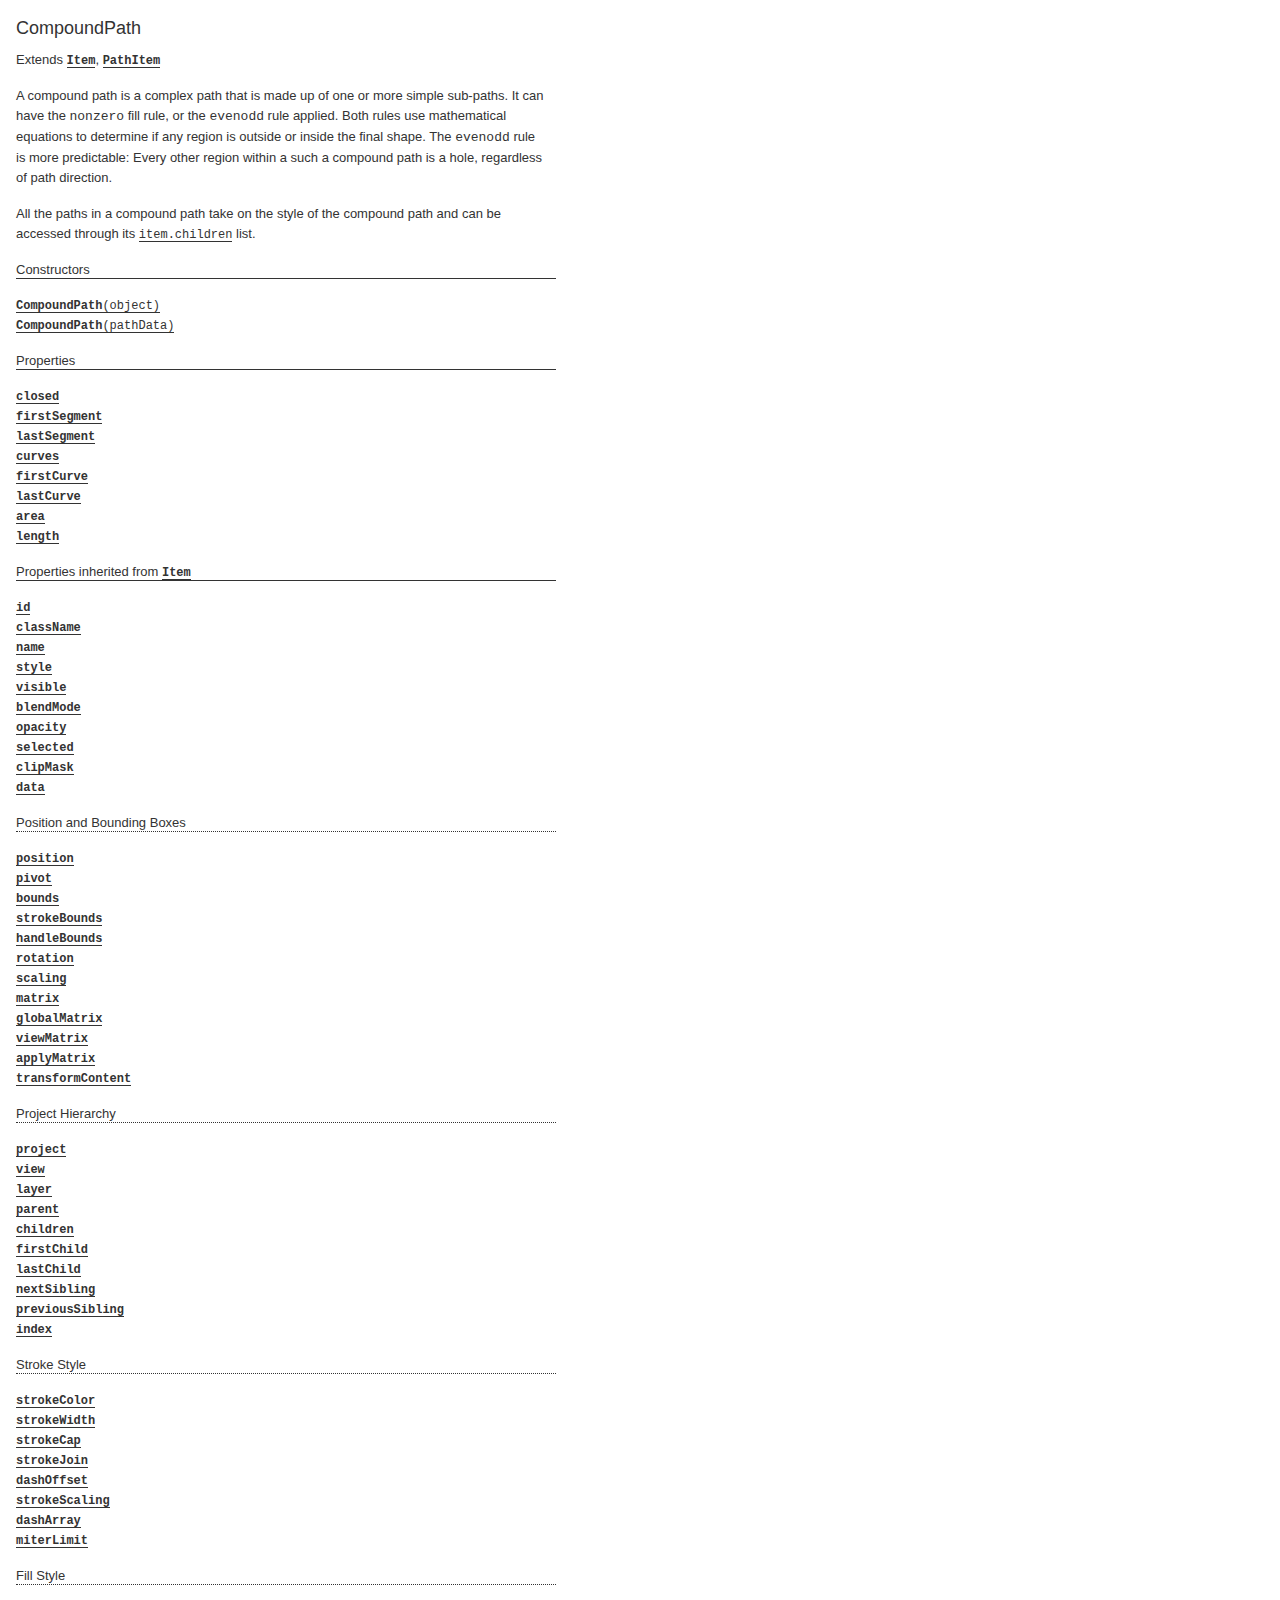
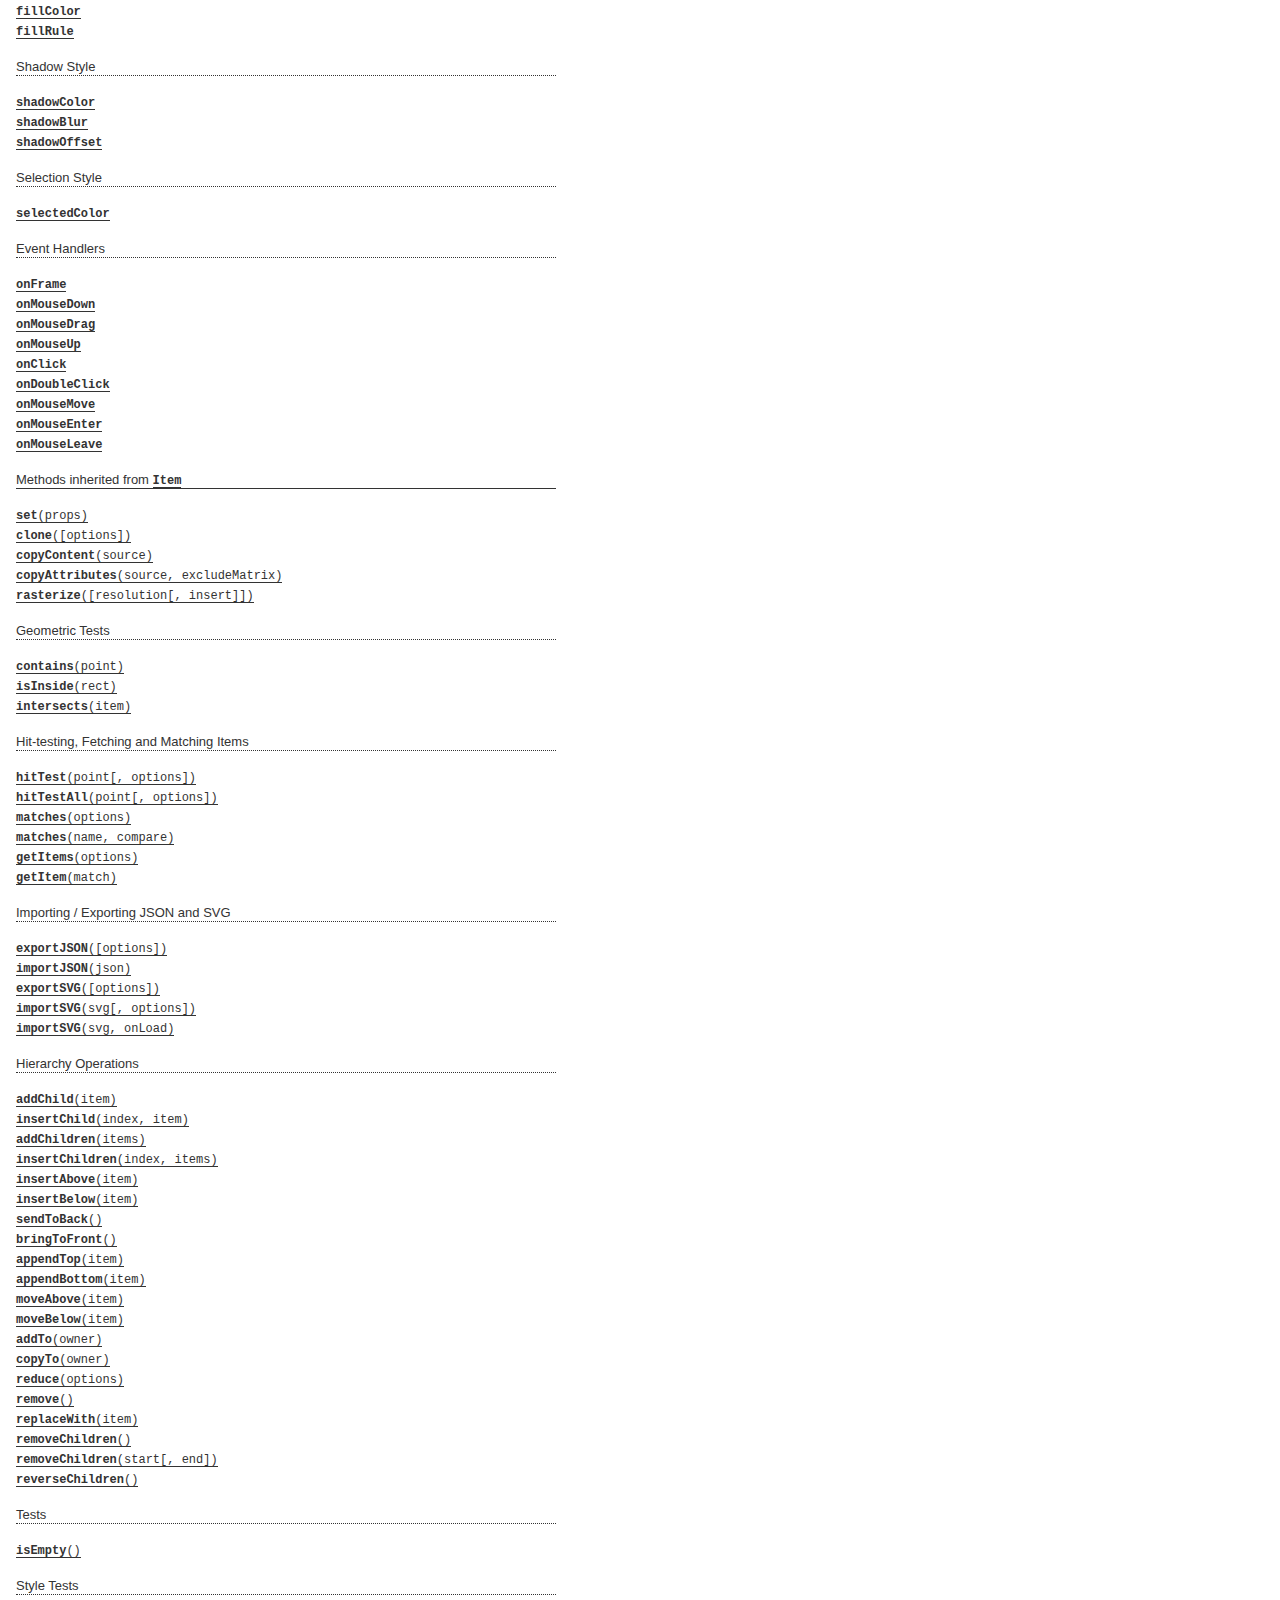
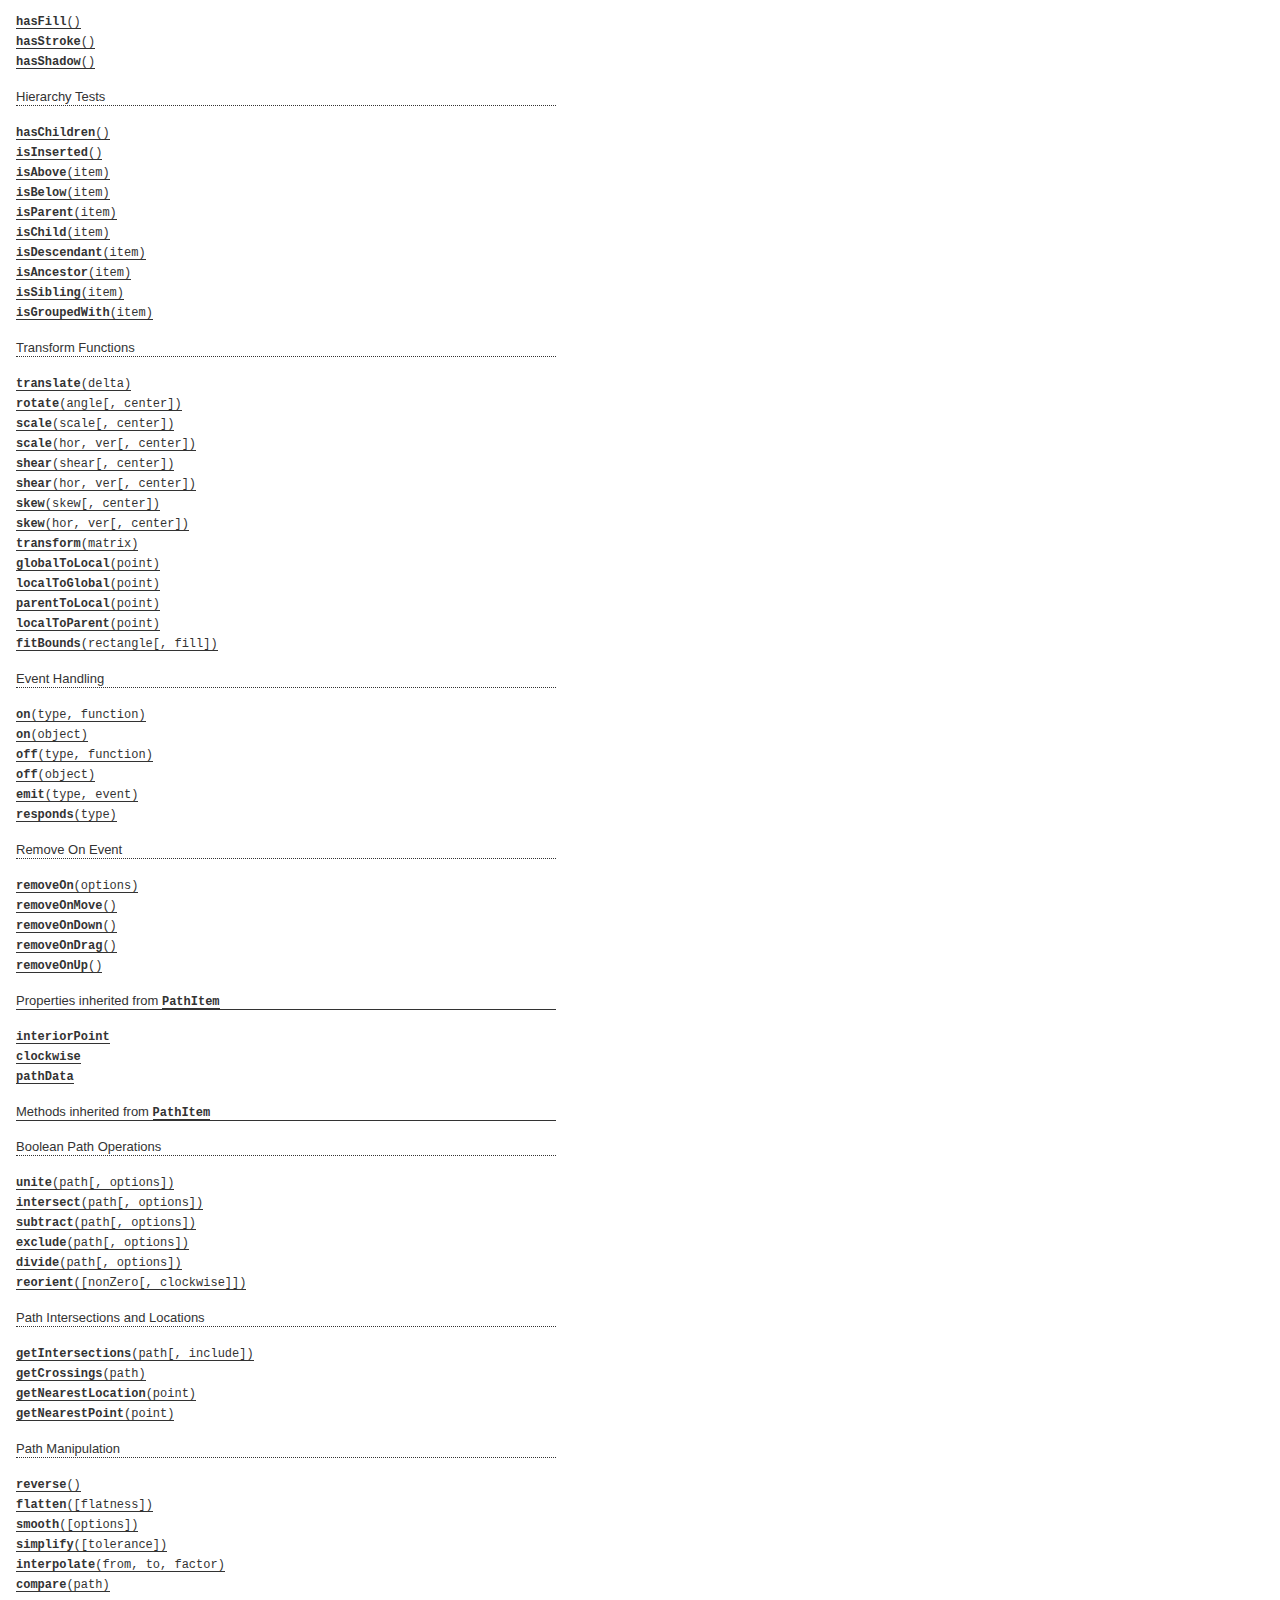
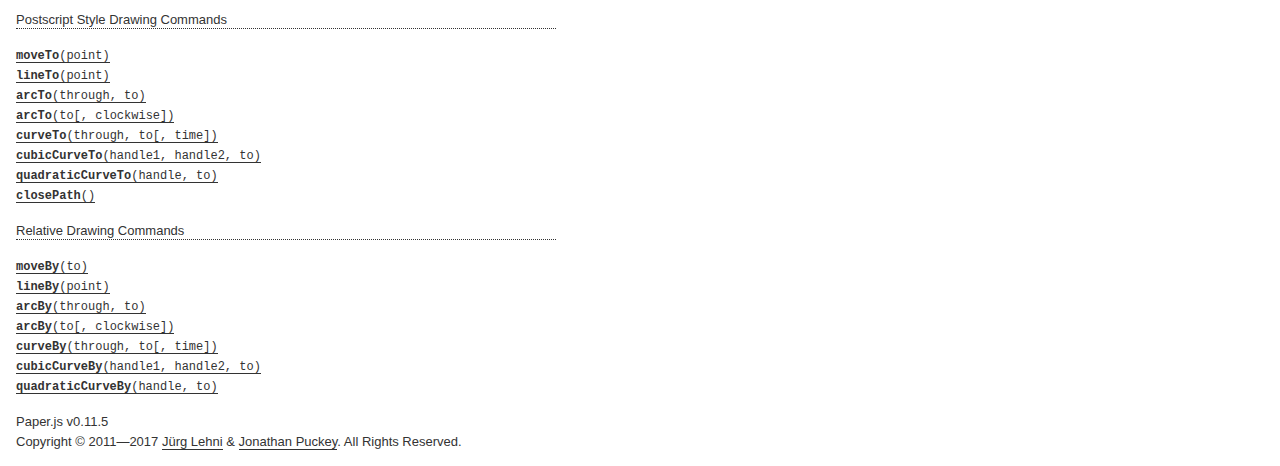
<file: 5. Patatap_Project/paperjs-v0.11.5/docs/classes/CompoundPath.html>
<!DOCTYPE html>
<html>
<head>
<meta charset="UTF-8">
<title>CompoundPath</title>
<base target="class-frame">
<link href="../assets/css/docs.css" rel="stylesheet" type="text/css">
<script src="../assets/js/paper.js"></script>
<script src="../assets/js/jquery.js"></script>
<script src="../assets/js/codemirror.js"></script>
<script src="../assets/js/docs.js"></script>
</head>
<body>
<article class="reference"> 
<div class="reference-class">
<h1>CompoundPath</h1>

<p> Extends <b><a href="../classes/Item.html"><tt>Item</tt></a></b>, <b><a href="../classes/PathItem.html"><tt>PathItem</tt></a></b></p>

<p>A compound path is a complex path that is made up of one or more simple sub-paths. It can have the <code>nonzero</code> fill rule, or the <code>evenodd</code> rule applied. Both rules use mathematical equations to determine if any region is outside or inside the final shape. The <code>evenodd</code> rule is more predictable: Every other region within a such a compound path is a hole, regardless of path direction.</p>
<p>All the paths in a compound path take on the style of the compound path and can be accessed through its <a href="../classes/Item.html#children"><tt>item.children</tt></a> list.</p>

</div>

<!-- =============================== constructors ========================== -->
<div class="reference-members">
	<h2>Constructors</h2>
	
		
<div id="compoundpath-object" class="member">
<div class="member-link">
<a name="compoundpath-object" href="#compoundpath-object"><tt><b>CompoundPath</b>(object)</tt></a>
</div>
<div class="member-description hidden">
<div class="member-text">
    <p>Creates a new compound path item from an object description and places it at the top of the active layer.</p>
    
    
<ul class="member-list">
	<h4>Parameters:</h4>
	
	<li>
<tt>object:</tt> 
<tt>Object</tt>
&mdash;&nbsp;an object containing properties to be set on the  path

</li>
	
</ul>

    
	<ul class="member-list">
		<h4>Returns:</h4>
		
			<li>
<tt><a href="../classes/CompoundPath.html"><tt>CompoundPath</tt></a></tt>&nbsp;&mdash;&nbsp;the newly created path
</li>

		
	</ul>



    
    <h4>Example:</h4>

<div class="paperscript split">

<div class="buttons">
<div class="button run">Run</div>
</div>

<script type="text/paperscript" canvas="canvas-0">
var path = new CompoundPath({
    children: [
        new Path.Circle({
            center: new Point(50, 50),
            radius: 30
        }),
        new Path.Circle({
            center: new Point(50, 50),
            radius: 10
        })
    ],
    fillColor: 'black',
    selected: true
});
</script>
<div class="canvas"><canvas width="516" height="100" id="canvas-0"></canvas></div>
</div>


</div>
</div>
</div>
	
		
<div id="compoundpath-pathData" class="member">
<div class="member-link">
<a name="compoundpath-pathData" href="#compoundpath-pathData"><tt><b>CompoundPath</b>(pathData)</tt></a>
</div>
<div class="member-description hidden">
<div class="member-text">
    <p>Creates a new compound path item from SVG path-data and places it at the top of the active layer.</p>
    
    
<ul class="member-list">
	<h4>Parameters:</h4>
	
	<li>
<tt>pathData:</tt> 
<tt>String</tt>
&mdash;&nbsp;the SVG path-data that describes the geometry of this path

</li>
	
</ul>

    
	<ul class="member-list">
		<h4>Returns:</h4>
		
			<li>
<tt><a href="../classes/CompoundPath.html"><tt>CompoundPath</tt></a></tt>&nbsp;&mdash;&nbsp;the newly created path
</li>

		
	</ul>



    
    <h4>Example:</h4>

<div class="paperscript split">

<div class="buttons">
<div class="button run">Run</div>
</div>

<script type="text/paperscript" canvas="canvas-1">
var pathData = 'M20,50c0,-16.56854 13.43146,-30 30,-30c16.56854,0 30,13.43146 30,30c0,16.56854 -13.43146,30 -30,30c-16.56854,0 -30,-13.43146 -30,-30z M50,60c5.52285,0 10,-4.47715 10,-10c0,-5.52285 -4.47715,-10 -10,-10c-5.52285,0 -10,4.47715 -10,10c0,5.52285 4.47715,10 10,10z';
var path = new CompoundPath(pathData);
path.fillColor = 'black';
</script>
<div class="canvas"><canvas width="516" height="100" id="canvas-1"></canvas></div>
</div>


</div>
</div>
</div>
	
</div>





<!-- ================================ properties =========================== -->
	<div class="reference-members">
		<h2>Properties</h2>
		
			
<div id="closed" class="member">
<div class="member-link">
<a name="closed" href="#closed"><tt><b>closed</b></tt></a>
</div>
<div class="member-description hidden">

<div class="member-text">
	<p>Specifies whether the compound-path is fully closed, meaning all its contained sub-paths are closed path.</p>
	
	
	
	<ul class="member-list">
		<h4>Type:</h4>
		<li>
			<tt>Boolean</tt>
		</li>
	</ul>
    
	
	<ul class="member-list">
		<h4>See also:</h4>
		
			<li><tt><tt>Path#isClosed</tt>()</tt></li>
		
	</ul>

	
</div>

</div>
</div>
		
			
<div id="firstsegment" class="member">
<div class="member-link">
<a name="firstsegment" href="#firstsegment"><tt><b>firstSegment</b></tt></a>
</div>
<div class="member-description hidden">

<div class="member-text">
	<p>The first Segment contained within the compound-path, a short-cut to calling <a href="../classes/Path.html#firstsegment"><tt>path.firstSegment</tt></a> on <a href="../classes/Item.html#firstchild"><tt>item.firstChild</tt></a>.</p>
	
		<p>Read only.</p>
	
	
	
	<ul class="member-list">
		<h4>Type:</h4>
		<li>
			<a href="../classes/Segment.html"><tt>Segment</tt></a>
		</li>
	</ul>
    
	
	
</div>

</div>
</div>
		
			
<div id="lastsegment" class="member">
<div class="member-link">
<a name="lastsegment" href="#lastsegment"><tt><b>lastSegment</b></tt></a>
</div>
<div class="member-description hidden">

<div class="member-text">
	<p>The last Segment contained within the compound-path, a short-cut to calling <tt>Path#lastChild</tt> on <a href="../classes/Item.html#lastchild"><tt>item.lastChild</tt></a>.</p>
	
		<p>Read only.</p>
	
	
	
	<ul class="member-list">
		<h4>Type:</h4>
		<li>
			<a href="../classes/Segment.html"><tt>Segment</tt></a>
		</li>
	</ul>
    
	
	
</div>

</div>
</div>
		
			
<div id="curves" class="member">
<div class="member-link">
<a name="curves" href="#curves"><tt><b>curves</b></tt></a>
</div>
<div class="member-description hidden">

<div class="member-text">
	<p>All the curves contained within the compound-path, from all its child <a href="../classes/Path.html"><tt>Path</tt></a> items.</p>
	
		<p>Read only.</p>
	
	
	
	<ul class="member-list">
		<h4>Type:</h4>
		<li>
			Array of <a href="../classes/Curve.html"><tt>Curve</tt></a> objects
		</li>
	</ul>
    
	
	
</div>

</div>
</div>
		
			
<div id="firstcurve" class="member">
<div class="member-link">
<a name="firstcurve" href="#firstcurve"><tt><b>firstCurve</b></tt></a>
</div>
<div class="member-description hidden">

<div class="member-text">
	<p>The first Curve contained within the compound-path, a short-cut to calling <a href="../classes/Path.html#firstcurve"><tt>path.firstCurve</tt></a> on <a href="../classes/Item.html#firstchild"><tt>item.firstChild</tt></a>.</p>
	
		<p>Read only.</p>
	
	
	
	<ul class="member-list">
		<h4>Type:</h4>
		<li>
			<a href="../classes/Curve.html"><tt>Curve</tt></a>
		</li>
	</ul>
    
	
	
</div>

</div>
</div>
		
			
<div id="lastcurve" class="member">
<div class="member-link">
<a name="lastcurve" href="#lastcurve"><tt><b>lastCurve</b></tt></a>
</div>
<div class="member-description hidden">

<div class="member-text">
	<p>The last Curve contained within the compound-path, a short-cut to calling <a href="../classes/Path.html#lastcurve"><tt>path.lastCurve</tt></a> on <a href="../classes/Item.html#lastchild"><tt>item.lastChild</tt></a>.</p>
	
		<p>Read only.</p>
	
	
	
	<ul class="member-list">
		<h4>Type:</h4>
		<li>
			<a href="../classes/Curve.html"><tt>Curve</tt></a>
		</li>
	</ul>
    
	
	
</div>

</div>
</div>
		
			
<div id="area" class="member">
<div class="member-link">
<a name="area" href="#area"><tt><b>area</b></tt></a>
</div>
<div class="member-description hidden">

<div class="member-text">
	<p>The area that the compound-path&rsquo;s geometry is covering, calculated by getting the <a href="../classes/Path.html#area"><tt>path.area</tt></a> of each sub-path and it adding up. Note that self-intersecting paths and sub-paths of different orientation can result in areas that cancel each other out.</p>
	
		<p>Read only.</p>
	
	
	
	<ul class="member-list">
		<h4>Type:</h4>
		<li>
			<tt>Number</tt>
		</li>
	</ul>
    
	
	
</div>

</div>
</div>
		
			
<div id="length" class="member">
<div class="member-link">
<a name="length" href="#length"><tt><b>length</b></tt></a>
</div>
<div class="member-description hidden">

<div class="member-text">
	<p>The total length of all sub-paths in this compound-path, calculated by getting the <a href="../classes/Path.html#length"><tt>path.length</tt></a> of each sub-path and it adding up.</p>
	
		<p>Read only.</p>
	
	
	
	<ul class="member-list">
		<h4>Type:</h4>
		<li>
			<tt>Number</tt>
		</li>
	</ul>
    
	
	
</div>

</div>
</div>
		
	</div>








<!-- =========================== inherited properties ====================== -->
<div class="reference-members"><h2>Properties inherited from <a href="../classes/Item.html"><tt>Item</tt></a></h2>

	
<div id="id" class="member">
<div class="member-link">
<a name="id" href="#id"><tt><b>id</b></tt></a>
</div>
<div class="member-description hidden">

<div class="member-text">
	<p>The unique id of the item.</p>
	
		<p>Read only.</p>
	
	
	
	<ul class="member-list">
		<h4>Type:</h4>
		<li>
			<tt>Number</tt>
		</li>
	</ul>
    
	
	
</div>

</div>
</div>

	
<div id="classname" class="member">
<div class="member-link">
<a name="classname" href="#classname"><tt><b>className</b></tt></a>
</div>
<div class="member-description hidden">

<div class="member-text">
	<p>The class name of the item as a string.</p>
	
	
		<ul class="member-list">
			<h4>Values:</h4>
			<li><tt>'Group'</tt>, <tt>'Layer'</tt>, <tt>'Path'</tt>, <tt>'CompoundPath'</tt>, <tt>'Shape'</tt>, <tt>'Raster'</tt>, <tt>'SymbolItem'</tt>, <tt>'PointText'</tt></li>
		</ul>
	
	
	<ul class="member-list">
		<h4>Type:</h4>
		<li>
			<tt>String</tt>
		</li>
	</ul>
    
	
	
</div>

</div>
</div>

	
<div id="name" class="member">
<div class="member-link">
<a name="name" href="#name"><tt><b>name</b></tt></a>
</div>
<div class="member-description hidden">

<div class="member-text">
	<p>The name of the item. If the item has a name, it can be accessed by name through its parent&rsquo;s children list.</p>
	
	
	
	<ul class="member-list">
		<h4>Type:</h4>
		<li>
			<tt>String</tt>
		</li>
	</ul>
    
	
	<h4>Example:</h4>

<div class="paperscript split">

<div class="buttons">
<div class="button run">Run</div>
</div>

<script type="text/paperscript" canvas="canvas-2">
var path = new Path.Circle({
    center: [80, 50],
    radius: 35
});
// Set the name of the path:
path.name = 'example';

// Create a group and add path to it as a child:
var group = new Group();
group.addChild(path);

// The path can be accessed by name:
group.children['example'].fillColor = 'red';
</script>
<div class="canvas"><canvas width="516" height="100" id="canvas-2"></canvas></div>
</div>


</div>

</div>
</div>

	
<div id="style" class="member">
<div class="member-link">
<a name="style" href="#style"><tt><b>style</b></tt></a>
</div>
<div class="member-description hidden">

<div class="member-text">
	<p>The path style of the item.</p>
	
	
	
	<ul class="member-list">
		<h4>Type:</h4>
		<li>
			<a href="../classes/Style.html"><tt>Style</tt></a>
		</li>
	</ul>
    
	
	<h4>Example:<span class="description">Applying several styles to an item in one go, by passing an object to its style property:</span></h4>

<div class="paperscript split">

<div class="buttons">
<div class="button run">Run</div>
</div>

<script type="text/paperscript" canvas="canvas-3">
var circle = new Path.Circle({
    center: [80, 50],
    radius: 30
});
circle.style = {
    fillColor: 'blue',
    strokeColor: 'red',
    strokeWidth: 5
};
</script>
<div class="canvas"><canvas width="516" height="100" id="canvas-3"></canvas></div>
</div>


<h4>Example:<span class="description">Copying the style of another item:</span></h4>

<div class="paperscript split">

<div class="buttons">
<div class="button run">Run</div>
</div>

<script type="text/paperscript" canvas="canvas-4">
var path = new Path.Circle({
    center: [50, 50],
    radius: 30,
    fillColor: 'red'
});

var path2 = new Path.Circle({
    center: new Point(180, 50),
    radius: 20
});

// Copy the path style of path:
path2.style = path.style;
</script>
<div class="canvas"><canvas width="516" height="100" id="canvas-4"></canvas></div>
</div>


<h4>Example:<span class="description">Applying the same style object to multiple items:</span></h4>

<div class="paperscript split">

<div class="buttons">
<div class="button run">Run</div>
</div>

<script type="text/paperscript" canvas="canvas-5">
var myStyle = {
    fillColor: 'red',
    strokeColor: 'blue',
    strokeWidth: 4
};

var path = new Path.Circle({
    center: [50, 50],
    radius: 30
});
path.style = myStyle;

var path2 = new Path.Circle({
    center: new Point(150, 50),
    radius: 20
});
path2.style = myStyle;
</script>
<div class="canvas"><canvas width="516" height="100" id="canvas-5"></canvas></div>
</div>


</div>

</div>
</div>

	
<div id="visible" class="member">
<div class="member-link">
<a name="visible" href="#visible"><tt><b>visible</b></tt></a>
</div>
<div class="member-description hidden">

<div class="member-text">
	<p>Specifies whether the item is visible. When set to <code>false</code>, the item won&rsquo;t be drawn.</p>
	
	
	
		<ul class="member-list">
			<h4>Default:</h4>
			<li><tt>true</tt></li>
		</ul>
	
	<ul class="member-list">
		<h4>Type:</h4>
		<li>
			<tt>Boolean</tt>
		</li>
	</ul>
    
	
	<h4>Example:<span class="description">Hiding an item:</span></h4>

<div class="paperscript split">

<div class="buttons">
<div class="button run">Run</div>
</div>

<script type="text/paperscript" canvas="canvas-6">
var path = new Path.Circle({
    center: [50, 50],
    radius: 20,
    fillColor: 'red'
});

// Hide the path:
path.visible = false;
</script>
<div class="canvas"><canvas width="516" height="100" id="canvas-6"></canvas></div>
</div>


</div>

</div>
</div>

	
<div id="blendmode" class="member">
<div class="member-link">
<a name="blendmode" href="#blendmode"><tt><b>blendMode</b></tt></a>
</div>
<div class="member-description hidden">

<div class="member-text">
	<p>The blend mode with which the item is composited onto the canvas. Both the standard canvas compositing modes, as well as the new CSS blend modes are supported. If blend-modes cannot be rendered natively, they are emulated. Be aware that emulation can have an impact on performance.</p>
	
	
		<ul class="member-list">
			<h4>Values:</h4>
			<li><tt>'normal'</tt>, <tt>'multiply'</tt>, <tt>'screen'</tt>, <tt>'overlay'</tt>, <tt>'soft-light'</tt>, <tt>'hard-
    light'</tt>, <tt>'color-dodge'</tt>, <tt>'color-burn'</tt>, <tt>'darken'</tt>, <tt>'lighten'</tt>, <tt>'difference'</tt>, <tt>'exclusion'</tt>, <tt>'hue'</tt>, <tt>'saturation'</tt>, <tt>'luminosity'</tt>, <tt>'color'</tt>, <tt>'add'</tt>, <tt>'subtract'</tt>, <tt>'average'</tt>, <tt>'pin-light'</tt>, <tt>'negation'</tt>, <tt>'source- over'</tt>, <tt>'source-in'</tt>, <tt>'source-out'</tt>, <tt>'source-atop'</tt>, <tt>'destination-over'</tt>, <tt>'destination-in'</tt>, <tt>'destination-out'</tt>, <tt>'destination-atop'</tt>, <tt>'lighter'</tt>, <tt>'darker'</tt>, <tt>'copy'</tt>, <tt>'xor'</tt></li>
		</ul>
	
	
		<ul class="member-list">
			<h4>Default:</h4>
			<li><tt>'normal'</tt></li>
		</ul>
	
	<ul class="member-list">
		<h4>Type:</h4>
		<li>
			<tt>String</tt>
		</li>
	</ul>
    
	
	<h4>Example:<span class="description">Setting an item's blend mode:</span></h4>

<div class="paperscript split">

<div class="buttons">
<div class="button run">Run</div>
</div>

<script type="text/paperscript" canvas="canvas-7">
// Create a white rectangle in the background
// with the same dimensions as the view:
var background = new Path.Rectangle(view.bounds);
background.fillColor = 'white';

var circle = new Path.Circle({
    center: [80, 50],
    radius: 35,
    fillColor: 'red'
});

var circle2 = new Path.Circle({
    center: new Point(120, 50),
    radius: 35,
    fillColor: 'blue'
});

// Set the blend mode of circle2:
circle2.blendMode = 'multiply';
</script>
<div class="canvas"><canvas width="516" height="100" id="canvas-7"></canvas></div>
</div>


</div>

</div>
</div>

	
<div id="opacity" class="member">
<div class="member-link">
<a name="opacity" href="#opacity"><tt><b>opacity</b></tt></a>
</div>
<div class="member-description hidden">

<div class="member-text">
	<p>The opacity of the item as a value between <code>0</code> and <code>1</code>.</p>
	
	
	
		<ul class="member-list">
			<h4>Default:</h4>
			<li><tt>1</tt></li>
		</ul>
	
	<ul class="member-list">
		<h4>Type:</h4>
		<li>
			<tt>Number</tt>
		</li>
	</ul>
    
	
	<h4>Example:<span class="description">Making an item 50% transparent:</span></h4>

<div class="paperscript split">

<div class="buttons">
<div class="button run">Run</div>
</div>

<script type="text/paperscript" canvas="canvas-8">
var circle = new Path.Circle({
    center: [80, 50],
    radius: 35,
    fillColor: 'red'
});

var circle2 = new Path.Circle({
    center: new Point(120, 50),
    radius: 35,
    fillColor: 'blue',
    strokeColor: 'green',
    strokeWidth: 10
});

// Make circle2 50% transparent:
circle2.opacity = 0.5;
</script>
<div class="canvas"><canvas width="516" height="100" id="canvas-8"></canvas></div>
</div>


</div>

</div>
</div>

	
<div id="selected" class="member">
<div class="member-link">
<a name="selected" href="#selected"><tt><b>selected</b></tt></a>
</div>
<div class="member-description hidden">

<div class="member-text">
	<p>Specifies whether the item is selected. This will also return <code>true</code> for <a href="../classes/Group.html"><tt>Group</tt></a> items if they are partially selected, e.g. groups containing selected or partially selected paths.</p>
<p>Paper.js draws the visual outlines of selected items on top of your project. This can be useful for debugging, as it allows you to see the construction of paths, position of path curves, individual segment points and bounding boxes of symbol and raster items.</p>
	
	
	
	<ul class="member-list">
		<h4>Type:</h4>
		<li>
			<tt>Boolean</tt>
		</li>
	</ul>
    
	
	<ul class="member-list">
		<h4>See also:</h4>
		
			<li><tt><a href="../classes/Project.html#selecteditems"><tt>project.selectedItems</tt></a></tt></li>
		
			<li><tt><a href="../classes/Segment.html#selected"><tt>segment.selected</tt></a></tt></li>
		
			<li><tt><a href="../classes/Curve.html#selected"><tt>curve.selected</tt></a></tt></li>
		
			<li><tt><a href="../classes/Point.html#selected"><tt>point.selected</tt></a></tt></li>
		
	</ul>

	<h4>Example:<span class="description">Selecting an item:</span></h4>

<div class="paperscript split">

<div class="buttons">
<div class="button run">Run</div>
</div>

<script type="text/paperscript" canvas="canvas-9">
var path = new Path.Circle({
    center: [80, 50],
    radius: 35
});
path.selected = true; // Select the path
</script>
<div class="canvas"><canvas width="516" height="100" id="canvas-9"></canvas></div>
</div>


</div>

</div>
</div>

	
<div id="clipmask" class="member">
<div class="member-link">
<a name="clipmask" href="#clipmask"><tt><b>clipMask</b></tt></a>
</div>
<div class="member-description hidden">

<div class="member-text">
	<p>Specifies whether the item defines a clip mask. This can only be set on paths, compound paths, and text frame objects, and only if the item is already contained within a clipping group.</p>
	
	
	
	<ul class="member-list">
		<h4>Type:</h4>
		<li>
			<tt>Boolean</tt>
		</li>
	</ul>
    
	
	
</div>

</div>
</div>

	
<div id="data" class="member">
<div class="member-link">
<a name="data" href="#data"><tt><b>data</b></tt></a>
</div>
<div class="member-description hidden">

<div class="member-text">
	<p>A plain javascript object which can be used to store arbitrary data on the item.</p>
	
	
	
	<ul class="member-list">
		<h4>Type:</h4>
		<li>
			<tt>Object</tt>
		</li>
	</ul>
    
	
	<h4>Example:</h4>


<pre><code>var path = new Path();
path.data.remember = 'milk';</code></pre>

<h4>Example:</h4>


<pre><code>var path = new Path();
path.data.malcolm = new Point(20, 30);
console.log(path.data.malcolm.x); // 20</code></pre>

<h4>Example:</h4>


<pre><code>var path = new Path();
path.data = {
    home: 'Omicron Theta',
    found: 2338,
    pets: ['Spot']
};
console.log(path.data.pets.length); // 1</code></pre>

<h4>Example:</h4>


<pre><code>var path = new Path({
    data: {
        home: 'Omicron Theta',
        found: 2338,
        pets: ['Spot']
    }
});
console.log(path.data.pets.length); // 1</code></pre>

</div>

</div>
</div>

	
	<h3>Position and Bounding Boxes</h3>

<div id="position" class="member">
<div class="member-link">
<a name="position" href="#position"><tt><b>position</b></tt></a>
</div>
<div class="member-description hidden">

<div class="member-text">
	<p>The item&rsquo;s position within the parent item&rsquo;s coordinate system. By default, this is the <a href="../classes/Rectangle.html#center"><tt>rectangle.center</tt></a> of the item&rsquo;s <a href="../classes/Item.html#bounds"><tt>bounds</tt></a> rectangle.</p>
	
	
	
	<ul class="member-list">
		<h4>Type:</h4>
		<li>
			<a href="../classes/Point.html"><tt>Point</tt></a>
		</li>
	</ul>
    
	
	<h4>Example:<span class="description">Changing the position of a path:</span></h4>

<div class="paperscript split">

<div class="buttons">
<div class="button run">Run</div>
</div>

<script type="text/paperscript" canvas="canvas-10">
// Create a circle at position { x: 10, y: 10 }
var circle = new Path.Circle({
    center: new Point(10, 10),
    radius: 10,
    fillColor: 'red'
});

// Move the circle to { x: 20, y: 20 }
circle.position = new Point(20, 20);

// Move the circle 100 points to the right and 50 points down
circle.position += new Point(100, 50);
</script>
<div class="canvas"><canvas width="516" height="100" id="canvas-10"></canvas></div>
</div>


<h4>Example:<span class="description">Changing the x coordinate of an item's position:</span></h4>

<div class="paperscript split">

<div class="buttons">
<div class="button run">Run</div>
</div>

<script type="text/paperscript" canvas="canvas-11">
// Create a circle at position { x: 20, y: 20 }
var circle = new Path.Circle({
    center: new Point(20, 20),
    radius: 10,
    fillColor: 'red'
});

// Move the circle 100 points to the right
circle.position.x += 100;
</script>
<div class="canvas"><canvas width="516" height="100" id="canvas-11"></canvas></div>
</div>


</div>

</div>
</div>

	
<div id="pivot" class="member">
<div class="member-link">
<a name="pivot" href="#pivot"><tt><b>pivot</b></tt></a>
</div>
<div class="member-description hidden">

<div class="member-text">
	<p>The item&rsquo;s pivot point specified in the item coordinate system, defining the point around which all transformations are hinging. This is also the reference point for <a href="../classes/Item.html#position"><tt>position</tt></a>. By default, it is set to <code>null</code>, meaning the <a href="../classes/Rectangle.html#center"><tt>rectangle.center</tt></a> of the item&rsquo;s <a href="../classes/Item.html#bounds"><tt>bounds</tt></a> rectangle is used as pivot.</p>
	
	
	
	<ul class="member-list">
		<h4>Type:</h4>
		<li>
			<a href="../classes/Point.html"><tt>Point</tt></a>
		</li>
	</ul>
    
	
	
</div>

</div>
</div>

	
<div id="bounds" class="member">
<div class="member-link">
<a name="bounds" href="#bounds"><tt><b>bounds</b></tt></a>
</div>
<div class="member-description hidden">

<div class="member-text">
	<p>The bounding rectangle of the item excluding stroke width.</p>
	
	
	
	<ul class="member-list">
		<h4>Type:</h4>
		<li>
			<a href="../classes/Rectangle.html"><tt>Rectangle</tt></a>
		</li>
	</ul>
    
	
	
</div>

</div>
</div>

	
<div id="strokebounds" class="member">
<div class="member-link">
<a name="strokebounds" href="#strokebounds"><tt><b>strokeBounds</b></tt></a>
</div>
<div class="member-description hidden">

<div class="member-text">
	<p>The bounding rectangle of the item including stroke width.</p>
	
	
	
	<ul class="member-list">
		<h4>Type:</h4>
		<li>
			<a href="../classes/Rectangle.html"><tt>Rectangle</tt></a>
		</li>
	</ul>
    
	
	
</div>

</div>
</div>

	
<div id="handlebounds" class="member">
<div class="member-link">
<a name="handlebounds" href="#handlebounds"><tt><b>handleBounds</b></tt></a>
</div>
<div class="member-description hidden">

<div class="member-text">
	<p>The bounding rectangle of the item including handles.</p>
	
	
	
	<ul class="member-list">
		<h4>Type:</h4>
		<li>
			<a href="../classes/Rectangle.html"><tt>Rectangle</tt></a>
		</li>
	</ul>
    
	
	
</div>

</div>
</div>

	
<div id="rotation" class="member">
<div class="member-link">
<a name="rotation" href="#rotation"><tt><b>rotation</b></tt></a>
</div>
<div class="member-description hidden">

<div class="member-text">
	<p>The current rotation angle of the item, as described by its <a href="../classes/Item.html#matrix"><tt>matrix</tt></a>. Please note that this only returns meaningful values for items with <a href="../classes/Item.html#applymatrix"><tt>applyMatrix</tt></a> set to <code>false</code>, meaning they do not directly bake transformations into their content.</p>
	
	
	
	<ul class="member-list">
		<h4>Type:</h4>
		<li>
			<tt>Number</tt>
		</li>
	</ul>
    
	
	
</div>

</div>
</div>

	
<div id="scaling" class="member">
<div class="member-link">
<a name="scaling" href="#scaling"><tt><b>scaling</b></tt></a>
</div>
<div class="member-description hidden">

<div class="member-text">
	<p>The current scale factor of the item, as described by its <a href="../classes/Item.html#matrix"><tt>matrix</tt></a>. Please note that this only returns meaningful values for items with <a href="../classes/Item.html#applymatrix"><tt>applyMatrix</tt></a> set to <code>false</code>, meaning they do not directly bake transformations into their content.</p>
	
	
	
	<ul class="member-list">
		<h4>Type:</h4>
		<li>
			<a href="../classes/Point.html"><tt>Point</tt></a>
		</li>
	</ul>
    
	
	
</div>

</div>
</div>

	
<div id="matrix" class="member">
<div class="member-link">
<a name="matrix" href="#matrix"><tt><b>matrix</b></tt></a>
</div>
<div class="member-description hidden">

<div class="member-text">
	<p>The item&rsquo;s transformation matrix, defining position and dimensions in relation to its parent item in which it is contained.</p>
	
	
	
	<ul class="member-list">
		<h4>Type:</h4>
		<li>
			<a href="../classes/Matrix.html"><tt>Matrix</tt></a>
		</li>
	</ul>
    
	
	
</div>

</div>
</div>

	
<div id="globalmatrix" class="member">
<div class="member-link">
<a name="globalmatrix" href="#globalmatrix"><tt><b>globalMatrix</b></tt></a>
</div>
<div class="member-description hidden">

<div class="member-text">
	<p>The item&rsquo;s global transformation matrix in relation to the global project coordinate space. Note that the view&rsquo;s transformations resulting from zooming and panning are not factored in.</p>
	
		<p>Read only.</p>
	
	
	
	<ul class="member-list">
		<h4>Type:</h4>
		<li>
			<a href="../classes/Matrix.html"><tt>Matrix</tt></a>
		</li>
	</ul>
    
	
	
</div>

</div>
</div>

	
<div id="viewmatrix" class="member">
<div class="member-link">
<a name="viewmatrix" href="#viewmatrix"><tt><b>viewMatrix</b></tt></a>
</div>
<div class="member-description hidden">

<div class="member-text">
	<p>The item&rsquo;s global matrix in relation to the view coordinate space. This means that the view&rsquo;s transformations resulting from zooming and panning are factored in.</p>
	
		<p>Read only.</p>
	
	
	
	<ul class="member-list">
		<h4>Type:</h4>
		<li>
			<a href="../classes/Matrix.html"><tt>Matrix</tt></a>
		</li>
	</ul>
    
	
	
</div>

</div>
</div>

	
<div id="applymatrix" class="member">
<div class="member-link">
<a name="applymatrix" href="#applymatrix"><tt><b>applyMatrix</b></tt></a>
</div>
<div class="member-description hidden">

<div class="member-text">
	<p>Controls whether the transformations applied to the item (e.g. through <a href="../classes/Item.html#transform-matrix"><tt>transform(matrix)</tt></a>, <a href="../classes/Item.html#rotate-angle"><tt>rotate(angle)</tt></a>, <a href="../classes/Item.html#scale-scale"><tt>scale(scale)</tt></a>, etc.) are stored in its <a href="../classes/Item.html#matrix"><tt>matrix</tt></a> property, or whether they are directly applied to its contents or children (passed on to the segments in <a href="../classes/Path.html"><tt>Path</tt></a> items, the children of <a href="../classes/Group.html"><tt>Group</tt></a> items, etc.).</p>
	
	
	
	<ul class="member-list">
		<h4>Type:</h4>
		<li>
			<tt>Boolean</tt>
		</li>
	</ul>
    
	
	
</div>

</div>
</div>

	
<div id="transformcontent" class="member">
<div class="member-link">
<a name="transformcontent" href="#transformcontent"><tt><b>transformContent</b></tt></a>
</div>
<div class="member-description hidden">

</div>
</div>

	
	<h3>Project Hierarchy</h3>

<div id="project" class="member">
<div class="member-link">
<a name="project" href="#project"><tt><b>project</b></tt></a>
</div>
<div class="member-description hidden">

<div class="member-text">
	<p>The project that this item belongs to.</p>
	
		<p>Read only.</p>
	
	
	
	<ul class="member-list">
		<h4>Type:</h4>
		<li>
			<a href="../classes/Project.html"><tt>Project</tt></a>
		</li>
	</ul>
    
	
	
</div>

</div>
</div>

	
<div id="view" class="member">
<div class="member-link">
<a name="view" href="#view"><tt><b>view</b></tt></a>
</div>
<div class="member-description hidden">

<div class="member-text">
	<p>The view that this item belongs to.</p>
	
		<p>Read only.</p>
	
	
	
	<ul class="member-list">
		<h4>Type:</h4>
		<li>
			<a href="../classes/View.html"><tt>View</tt></a>
		</li>
	</ul>
    
	
	
</div>

</div>
</div>

	
<div id="layer" class="member">
<div class="member-link">
<a name="layer" href="#layer"><tt><b>layer</b></tt></a>
</div>
<div class="member-description hidden">

<div class="member-text">
	<p>The layer that this item is contained within.</p>
	
		<p>Read only.</p>
	
	
	
	<ul class="member-list">
		<h4>Type:</h4>
		<li>
			<a href="../classes/Layer.html"><tt>Layer</tt></a>
		</li>
	</ul>
    
	
	
</div>

</div>
</div>

	
<div id="parent" class="member">
<div class="member-link">
<a name="parent" href="#parent"><tt><b>parent</b></tt></a>
</div>
<div class="member-description hidden">

<div class="member-text">
	<p>The item that this item is contained within.</p>
	
	
	
	<ul class="member-list">
		<h4>Type:</h4>
		<li>
			<a href="../classes/Item.html"><tt>Item</tt></a>
		</li>
	</ul>
    
	
	<h4>Example:</h4>


<pre><code>var path = new Path();

// New items are placed in the active layer:
console.log(path.parent == project.activeLayer); // true

var group = new Group();
group.addChild(path);

// Now the parent of the path has become the group:
console.log(path.parent == group); // true</code></pre>

<h4>Example:<span class="description">Setting the parent of the item to another item</span></h4>


<pre><code>var path = new Path();

// New items are placed in the active layer:
console.log(path.parent == project.activeLayer); // true

var group = new Group();
path.parent = group;

// Now the parent of the path has become the group:
console.log(path.parent == group); // true

// The path is now contained in the children list of group:
console.log(group.children[0] == path); // true</code></pre>

<h4>Example:<span class="description">Setting the parent of an item in the constructor</span></h4>


<pre><code>var group = new Group();

var path = new Path({
    parent: group
});

// The parent of the path is the group:
console.log(path.parent == group); // true

// The path is contained in the children list of group:
console.log(group.children[0] == path); // true</code></pre>

</div>

</div>
</div>

	
<div id="children" class="member">
<div class="member-link">
<a name="children" href="#children"><tt><b>children</b></tt></a>
</div>
<div class="member-description hidden">

<div class="member-text">
	<p>The children items contained within this item. Items that define a <a href="../classes/Item.html#name"><tt>name</tt></a> can also be accessed by name.</p>
<p><b>Please note:</b> The children array should not be modified directly using array functions. To remove single items from the children list, use <a href="../classes/Item.html#remove"><tt>item.remove</tt></a>(), to remove all items from the children list, use <a href="../classes/Item.html#removechildren"><tt>item.removeChildren</tt></a>(). To add items to the children list, use <a href="../classes/Item.html#addchild-item"><tt>item.addChild(item)</tt></a> or <a href="../classes/Item.html#insertchild-index-item"><tt>item.insertChild(index, item)</tt></a>.</p>
	
	
	
	<ul class="member-list">
		<h4>Type:</h4>
		<li>
			Array of <a href="../classes/Item.html"><tt>Item</tt></a> objects
		</li>
	</ul>
    
	
	<h4>Example:<span class="description">Accessing items in the children array:</span></h4>

<div class="paperscript split">

<div class="buttons">
<div class="button run">Run</div>
</div>

<script type="text/paperscript" canvas="canvas-12">
var path = new Path.Circle({
    center: [80, 50],
    radius: 35
});

// Create a group and move the path into it:
var group = new Group();
group.addChild(path);

// Access the path through the group's children array:
group.children[0].fillColor = 'red';
</script>
<div class="canvas"><canvas width="516" height="100" id="canvas-12"></canvas></div>
</div>


<h4>Example:<span class="description">Accessing children by name:</span></h4>

<div class="paperscript split">

<div class="buttons">
<div class="button run">Run</div>
</div>

<script type="text/paperscript" canvas="canvas-13">
var path = new Path.Circle({
    center: [80, 50],
    radius: 35
});
// Set the name of the path:
path.name = 'example';

// Create a group and move the path into it:
var group = new Group();
group.addChild(path);

// The path can be accessed by name:
group.children['example'].fillColor = 'orange';
</script>
<div class="canvas"><canvas width="516" height="100" id="canvas-13"></canvas></div>
</div>


<h4>Example:<span class="description">Passing an array of items to item.children:</span></h4>

<div class="paperscript split">

<div class="buttons">
<div class="button run">Run</div>
</div>

<script type="text/paperscript" canvas="canvas-14">
var path = new Path.Circle({
    center: [80, 50],
    radius: 35
});

var group = new Group();
group.children = [path];

// The path is the first child of the group:
group.firstChild.fillColor = 'green';
</script>
<div class="canvas"><canvas width="516" height="100" id="canvas-14"></canvas></div>
</div>


</div>

</div>
</div>

	
<div id="firstchild" class="member">
<div class="member-link">
<a name="firstchild" href="#firstchild"><tt><b>firstChild</b></tt></a>
</div>
<div class="member-description hidden">

<div class="member-text">
	<p>The first item contained within this item. This is a shortcut for accessing <code>item.children[0]</code>.</p>
	
		<p>Read only.</p>
	
	
	
	<ul class="member-list">
		<h4>Type:</h4>
		<li>
			<a href="../classes/Item.html"><tt>Item</tt></a>
		</li>
	</ul>
    
	
	
</div>

</div>
</div>

	
<div id="lastchild" class="member">
<div class="member-link">
<a name="lastchild" href="#lastchild"><tt><b>lastChild</b></tt></a>
</div>
<div class="member-description hidden">

<div class="member-text">
	<p>The last item contained within this item.This is a shortcut for accessing <code>item.children[item.children.length - 1]</code>.</p>
	
		<p>Read only.</p>
	
	
	
	<ul class="member-list">
		<h4>Type:</h4>
		<li>
			<a href="../classes/Item.html"><tt>Item</tt></a>
		</li>
	</ul>
    
	
	
</div>

</div>
</div>

	
<div id="nextsibling" class="member">
<div class="member-link">
<a name="nextsibling" href="#nextsibling"><tt><b>nextSibling</b></tt></a>
</div>
<div class="member-description hidden">

<div class="member-text">
	<p>The next item on the same level as this item.</p>
	
		<p>Read only.</p>
	
	
	
	<ul class="member-list">
		<h4>Type:</h4>
		<li>
			<a href="../classes/Item.html"><tt>Item</tt></a>
		</li>
	</ul>
    
	
	
</div>

</div>
</div>

	
<div id="previoussibling" class="member">
<div class="member-link">
<a name="previoussibling" href="#previoussibling"><tt><b>previousSibling</b></tt></a>
</div>
<div class="member-description hidden">

<div class="member-text">
	<p>The previous item on the same level as this item.</p>
	
		<p>Read only.</p>
	
	
	
	<ul class="member-list">
		<h4>Type:</h4>
		<li>
			<a href="../classes/Item.html"><tt>Item</tt></a>
		</li>
	</ul>
    
	
	
</div>

</div>
</div>

	
<div id="index" class="member">
<div class="member-link">
<a name="index" href="#index"><tt><b>index</b></tt></a>
</div>
<div class="member-description hidden">

<div class="member-text">
	<p>The index of this item within the list of its parent&rsquo;s children.</p>
	
		<p>Read only.</p>
	
	
	
	<ul class="member-list">
		<h4>Type:</h4>
		<li>
			<tt>Number</tt>
		</li>
	</ul>
    
	
	
</div>

</div>
</div>

	
	<h3>Stroke Style</h3>

<div id="strokecolor" class="member">
<div class="member-link">
<a name="strokecolor" href="#strokecolor"><tt><b>strokeColor</b></tt></a>
</div>
<div class="member-description hidden">

<div class="member-text">
	<p>The color of the stroke.</p>
	
	
	
	<ul class="member-list">
		<h4>Type:</h4>
		<li>
			<a href="../classes/Color.html"><tt>Color</tt></a>
		</li>
	</ul>
    
	
	<h4>Example:<span class="description">Setting the stroke color of a path:</span></h4>

<div class="paperscript split">

<div class="buttons">
<div class="button run">Run</div>
</div>

<script type="text/paperscript" canvas="canvas-15">
// Create a circle shaped path at { x: 80, y: 50 }
// with a radius of 35:
var circle = new Path.Circle({
    center: [80, 50],
    radius: 35
});

// Set its stroke color to RGB red:
circle.strokeColor = new Color(1, 0, 0);
</script>
<div class="canvas"><canvas width="516" height="100" id="canvas-15"></canvas></div>
</div>


</div>

</div>
</div>

	
<div id="strokewidth" class="member">
<div class="member-link">
<a name="strokewidth" href="#strokewidth"><tt><b>strokeWidth</b></tt></a>
</div>
<div class="member-description hidden">

<div class="member-text">
	<p>The width of the stroke.</p>
	
	
	
	<ul class="member-list">
		<h4>Type:</h4>
		<li>
			<tt>Number</tt>
		</li>
	</ul>
    
	
	<h4>Example:<span class="description">Setting an item's stroke width:</span></h4>

<div class="paperscript split">

<div class="buttons">
<div class="button run">Run</div>
</div>

<script type="text/paperscript" canvas="canvas-16">
// Create a circle shaped path at { x: 80, y: 50 }
// with a radius of 35:
var circle = new Path.Circle({
    center: [80, 50],
    radius: 35,
    strokeColor: 'red'
});

// Set its stroke width to 10:
circle.strokeWidth = 10;
</script>
<div class="canvas"><canvas width="516" height="100" id="canvas-16"></canvas></div>
</div>


</div>

</div>
</div>

	
<div id="strokecap" class="member">
<div class="member-link">
<a name="strokecap" href="#strokecap"><tt><b>strokeCap</b></tt></a>
</div>
<div class="member-description hidden">

<div class="member-text">
	<p>The shape to be used at the beginning and end of open <a href="../classes/Path.html"><tt>Path</tt></a> items, when they have a stroke.</p>
	
	
		<ul class="member-list">
			<h4>Values:</h4>
			<li><tt>'round'</tt>, <tt>'square'</tt>, <tt>'butt'</tt></li>
		</ul>
	
	
		<ul class="member-list">
			<h4>Default:</h4>
			<li><tt>'butt'</tt></li>
		</ul>
	
	<ul class="member-list">
		<h4>Type:</h4>
		<li>
			<tt>String</tt>
		</li>
	</ul>
    
	
	<h4>Example:<span class="description">A look at the different stroke caps:</span></h4>

<div class="paperscript split">

<div class="buttons">
<div class="button run">Run</div>
</div>

<script type="text/paperscript" canvas="canvas-17">
var line = new Path({
    segments: [[80, 50], [420, 50]],
    strokeColor: 'black',
    strokeWidth: 20,
    selected: true
});

// Set the stroke cap of the line to be round:
line.strokeCap = 'round';

// Copy the path and set its stroke cap to be square:
var line2 = line.clone();
line2.position.y += 50;
line2.strokeCap = 'square';

// Make another copy and set its stroke cap to be butt:
var line2 = line.clone();
line2.position.y += 100;
line2.strokeCap = 'butt';
</script>
<div class="canvas"><canvas width="516" height="200" id="canvas-17"></canvas></div>
</div>


</div>

</div>
</div>

	
<div id="strokejoin" class="member">
<div class="member-link">
<a name="strokejoin" href="#strokejoin"><tt><b>strokeJoin</b></tt></a>
</div>
<div class="member-description hidden">

<div class="member-text">
	<p>The shape to be used at the segments and corners of <a href="../classes/Path.html"><tt>Path</tt></a> items when they have a stroke.</p>
	
	
		<ul class="member-list">
			<h4>Values:</h4>
			<li><tt>'miter'</tt>, <tt>'round'</tt>, <tt>'bevel'</tt></li>
		</ul>
	
	
		<ul class="member-list">
			<h4>Default:</h4>
			<li><tt>'miter'</tt></li>
		</ul>
	
	<ul class="member-list">
		<h4>Type:</h4>
		<li>
			<tt>String</tt>
		</li>
	</ul>
    
	
	<h4>Example:<span class="description">A look at the different stroke joins:</span></h4>

<div class="paperscript split">

<div class="buttons">
<div class="button run">Run</div>
</div>

<script type="text/paperscript" canvas="canvas-18">
var path = new Path({
    segments: [[80, 100], [120, 40], [160, 100]],
    strokeColor: 'black',
    strokeWidth: 20,
    // Select the path, in order to see where the stroke is formed:
    selected: true
});

var path2 = path.clone();
path2.position.x += path2.bounds.width * 1.5;
path2.strokeJoin = 'round';

var path3 = path2.clone();
path3.position.x += path3.bounds.width * 1.5;
path3.strokeJoin = 'bevel';
</script>
<div class="canvas"><canvas width="516" height="120" id="canvas-18"></canvas></div>
</div>


</div>

</div>
</div>

	
<div id="dashoffset" class="member">
<div class="member-link">
<a name="dashoffset" href="#dashoffset"><tt><b>dashOffset</b></tt></a>
</div>
<div class="member-description hidden">

<div class="member-text">
	<p>The dash offset of the stroke.</p>
	
	
	
		<ul class="member-list">
			<h4>Default:</h4>
			<li><tt>0</tt></li>
		</ul>
	
	<ul class="member-list">
		<h4>Type:</h4>
		<li>
			<tt>Number</tt>
		</li>
	</ul>
    
	
	
</div>

</div>
</div>

	
<div id="strokescaling" class="member">
<div class="member-link">
<a name="strokescaling" href="#strokescaling"><tt><b>strokeScaling</b></tt></a>
</div>
<div class="member-description hidden">

<div class="member-text">
	<p>Specifies whether the stroke is to be drawn taking the current affine transformation into account (the default behavior), or whether it should appear as a non-scaling stroke.</p>
	
	
	
		<ul class="member-list">
			<h4>Default:</h4>
			<li><tt>true</tt></li>
		</ul>
	
	<ul class="member-list">
		<h4>Type:</h4>
		<li>
			<tt>Boolean</tt>
		</li>
	</ul>
    
	
	
</div>

</div>
</div>

	
<div id="dasharray" class="member">
<div class="member-link">
<a name="dasharray" href="#dasharray"><tt><b>dashArray</b></tt></a>
</div>
<div class="member-description hidden">

<div class="member-text">
	<p>Specifies an array containing the dash and gap lengths of the stroke.</p>
	
	
	
		<ul class="member-list">
			<h4>Default:</h4>
			<li><tt>[]</tt></li>
		</ul>
	
	<ul class="member-list">
		<h4>Type:</h4>
		<li>
			<tt>Array</tt>
		</li>
	</ul>
    
	
	<h4>Example:</h4>

<div class="paperscript split">

<div class="buttons">
<div class="button run">Run</div>
</div>

<script type="text/paperscript" canvas="canvas-19">
var path = new Path.Circle({
    center: [80, 50],
    radius: 40,
    strokeWidth: 2,
    strokeColor: 'black'
});

// Set the dashed stroke to [10pt dash, 4pt gap]:
path.dashArray = [10, 4];
</script>
<div class="canvas"><canvas width="516" height="100" id="canvas-19"></canvas></div>
</div>


</div>

</div>
</div>

	
<div id="miterlimit" class="member">
<div class="member-link">
<a name="miterlimit" href="#miterlimit"><tt><b>miterLimit</b></tt></a>
</div>
<div class="member-description hidden">

<div class="member-text">
	<p>The miter limit of the stroke. When two line segments meet at a sharp angle and miter joins have been specified for <a href="../classes/Item.html#strokejoin"><tt>item.strokeJoin</tt></a>, it is possible for the miter to extend far beyond the <a href="../classes/Item.html#strokewidth"><tt>item.strokeWidth</tt></a> of the path. The miterLimit imposes a limit on the ratio of the miter length to the <a href="../classes/Item.html#strokewidth"><tt>item.strokeWidth</tt></a>.</p>
	
	
	
		<ul class="member-list">
			<h4>Default:</h4>
			<li><tt>10</tt></li>
		</ul>
	
	<ul class="member-list">
		<h4>Type:</h4>
		<li>
			<tt>Number</tt>
		</li>
	</ul>
    
	
	
</div>

</div>
</div>

	
	<h3>Fill Style</h3>

<div id="fillcolor" class="member">
<div class="member-link">
<a name="fillcolor" href="#fillcolor"><tt><b>fillColor</b></tt></a>
</div>
<div class="member-description hidden">

<div class="member-text">
	<p>The fill color of the item.</p>
	
	
	
	<ul class="member-list">
		<h4>Type:</h4>
		<li>
			<a href="../classes/Color.html"><tt>Color</tt></a>
		</li>
	</ul>
    
	
	<h4>Example:<span class="description">Setting the fill color of a path to red:</span></h4>

<div class="paperscript split">

<div class="buttons">
<div class="button run">Run</div>
</div>

<script type="text/paperscript" canvas="canvas-20">
// Create a circle shaped path at { x: 80, y: 50 }
// with a radius of 35:
var circle = new Path.Circle({
    center: [80, 50],
    radius: 35
});

// Set the fill color of the circle to RGB red:
circle.fillColor = new Color(1, 0, 0);
</script>
<div class="canvas"><canvas width="516" height="100" id="canvas-20"></canvas></div>
</div>


</div>

</div>
</div>

	
<div id="fillrule" class="member">
<div class="member-link">
<a name="fillrule" href="#fillrule"><tt><b>fillRule</b></tt></a>
</div>
<div class="member-description hidden">

<div class="member-text">
	<p>The fill-rule with which the shape gets filled. Please note that only modern browsers support fill-rules other than <code>&#39;nonzero&#39;</code>.</p>
	
	
		<ul class="member-list">
			<h4>Values:</h4>
			<li><tt>'nonzero'</tt>, <tt>'evenodd'</tt></li>
		</ul>
	
	
		<ul class="member-list">
			<h4>Default:</h4>
			<li><tt>'nonzero'</tt></li>
		</ul>
	
	<ul class="member-list">
		<h4>Type:</h4>
		<li>
			<tt>String</tt>
		</li>
	</ul>
    
	
	
</div>

</div>
</div>

	
	<h3>Shadow Style</h3>

<div id="shadowcolor" class="member">
<div class="member-link">
<a name="shadowcolor" href="#shadowcolor"><tt><b>shadowColor</b></tt></a>
</div>
<div class="member-description hidden">

<div class="member-text">
	<p>The shadow color.</p>
	
	
	
	<ul class="member-list">
		<h4>Type:</h4>
		<li>
			<a href="../classes/Color.html"><tt>Color</tt></a>
		</li>
	</ul>
    
	
	<h4>Example:<span class="description">Creating a circle with a black shadow:</span></h4>

<div class="paperscript split">

<div class="buttons">
<div class="button run">Run</div>
</div>

<script type="text/paperscript" canvas="canvas-21">
var circle = new Path.Circle({
    center: [80, 50],
    radius: 35,
    fillColor: 'white',
    // Set the shadow color of the circle to RGB black:
    shadowColor: new Color(0, 0, 0),
    // Set the shadow blur radius to 12:
    shadowBlur: 12,
    // Offset the shadow by { x: 5, y: 5 }
    shadowOffset: new Point(5, 5)
});
</script>
<div class="canvas"><canvas width="516" height="100" id="canvas-21"></canvas></div>
</div>


</div>

</div>
</div>

	
<div id="shadowblur" class="member">
<div class="member-link">
<a name="shadowblur" href="#shadowblur"><tt><b>shadowBlur</b></tt></a>
</div>
<div class="member-description hidden">

<div class="member-text">
	<p>The shadow&rsquo;s blur radius.</p>
	
	
	
		<ul class="member-list">
			<h4>Default:</h4>
			<li><tt>0</tt></li>
		</ul>
	
	<ul class="member-list">
		<h4>Type:</h4>
		<li>
			<tt>Number</tt>
		</li>
	</ul>
    
	
	
</div>

</div>
</div>

	
<div id="shadowoffset" class="member">
<div class="member-link">
<a name="shadowoffset" href="#shadowoffset"><tt><b>shadowOffset</b></tt></a>
</div>
<div class="member-description hidden">

<div class="member-text">
	<p>The shadow&rsquo;s offset.</p>
	
	
	
		<ul class="member-list">
			<h4>Default:</h4>
			<li><tt>0</tt></li>
		</ul>
	
	<ul class="member-list">
		<h4>Type:</h4>
		<li>
			<a href="../classes/Point.html"><tt>Point</tt></a>
		</li>
	</ul>
    
	
	
</div>

</div>
</div>

	
	<h3>Selection Style</h3>

<div id="selectedcolor" class="member">
<div class="member-link">
<a name="selectedcolor" href="#selectedcolor"><tt><b>selectedColor</b></tt></a>
</div>
<div class="member-description hidden">

<div class="member-text">
	<p>The color the item is highlighted with when selected. If the item does not specify its own color, the color defined by its layer is used instead.</p>
	
	
	
	<ul class="member-list">
		<h4>Type:</h4>
		<li>
			<a href="../classes/Color.html"><tt>Color</tt></a>
		</li>
	</ul>
    
	
	
</div>

</div>
</div>

	
	<h3>Event Handlers</h3>

<div id="onframe" class="member">
<div class="member-link">
<a name="onframe" href="#onframe"><tt><b>onFrame</b></tt></a>
</div>
<div class="member-description hidden">

<div class="member-text">
	<p>Item level handler function to be called on each frame of an animation. The function receives an event object which contains information about the frame event:</p>
	
	
	
	<ul class="member-list">
		<h4>Type:</h4>
		<li>
			<tt>Function</tt>
		</li>
	</ul>
    <ul class="member-list">
<h4>Options:</h4>
<li><tt>event.count: <tt>Number</tt></tt> &mdash; the number of times the frame event was  fired</li>
<li><tt>event.time: <tt>Number</tt></tt> &mdash; the total amount of time passed since the  first frame event in seconds</li>
<li><tt>event.delta: <tt>Number</tt></tt> &mdash; the time passed in seconds since the last  frame event</li>
</ul>
	
	<ul class="member-list">
		<h4>See also:</h4>
		
			<li><tt><a href="../classes/View.html#onframe"><tt>view.onFrame</tt></a></tt></li>
		
	</ul>

	<h4>Example:<span class="description">Creating an animation:</span></h4>

<div class="paperscript split">

<div class="buttons">
<div class="button run">Run</div>
</div>

<script type="text/paperscript" canvas="canvas-22">
// Create a rectangle shaped path with its top left point at:
// {x: 50, y: 25} and a size of {width: 50, height: 50}
var path = new Path.Rectangle(new Point(50, 25), new Size(50, 50));
path.fillColor = 'black';

path.onFrame = function(event) {
    // Every frame, rotate the path by 3 degrees:
    this.rotate(3);
}
</script>
<div class="canvas"><canvas width="516" height="100" id="canvas-22"></canvas></div>
</div>


</div>

</div>
</div>

	
<div id="onmousedown" class="member">
<div class="member-link">
<a name="onmousedown" href="#onmousedown"><tt><b>onMouseDown</b></tt></a>
</div>
<div class="member-description hidden">

<div class="member-text">
	<p>The function to be called when the mouse button is pushed down on the item. The function receives a <a href="../classes/MouseEvent.html"><tt>MouseEvent</tt></a> object which contains information about the mouse event. Note that such mouse events bubble up the scene graph hierarchy and will reach the view, unless they are stopped with <a href="../classes/Event.html#stoppropagation"><tt>event.stopPropagation</tt></a>() or by returning <code>false</code> from the handler.</p>
	
	
	
	<ul class="member-list">
		<h4>Type:</h4>
		<li>
			<tt>Function</tt>
		</li>
	</ul>
    
	
	<ul class="member-list">
		<h4>See also:</h4>
		
			<li><tt><a href="../classes/View.html#onmousedown"><tt>view.onMouseDown</tt></a></tt></li>
		
	</ul>

	<h4>Example:<span class="description">Press the mouse button down on the circle shaped path, to make it red:</span></h4>

<div class="paperscript split">

<div class="buttons">
<div class="button run">Run</div>
</div>

<script type="text/paperscript" canvas="canvas-23">
// Create a circle shaped path at the center of the view:
var path = new Path.Circle({
    center: view.center,
    radius: 25,
    fillColor: 'black'
});

// When the mouse is pressed on the item,
// set its fill color to red:
path.onMouseDown = function(event) {
    this.fillColor = 'red';
}
</script>
<div class="canvas"><canvas width="516" height="100" id="canvas-23"></canvas></div>
</div>


<h4>Example:<span class="description">Press the mouse on the circle shaped paths to remove them:</span></h4>

<div class="paperscript split">

<div class="buttons">
<div class="button run">Run</div>
</div>

<script type="text/paperscript" canvas="canvas-24">
// Loop 30 times:
for (var i = 0; i < 30; i++) {
    // Create a circle shaped path at a random position
    // in the view:
    var path = new Path.Circle({
        center: Point.random() * view.size,
        radius: 25,
        fillColor: 'black',
        strokeColor: 'white'
    });

    // When the mouse is pressed on the item, remove it:
    path.onMouseDown = function(event) {
        this.remove();
    }
}
</script>
<div class="canvas"><canvas width="516" height="100" id="canvas-24"></canvas></div>
</div>


</div>

</div>
</div>

	
<div id="onmousedrag" class="member">
<div class="member-link">
<a name="onmousedrag" href="#onmousedrag"><tt><b>onMouseDrag</b></tt></a>
</div>
<div class="member-description hidden">

<div class="member-text">
	<p>The function to be called when the mouse position changes while the mouse is being dragged over the item. The function receives a <a href="../classes/MouseEvent.html"><tt>MouseEvent</tt></a> object which contains information about the mouse event. Note that such mouse events bubble up the scene graph hierarchy and will reach the view, unless they are stopped with <a href="../classes/Event.html#stoppropagation"><tt>event.stopPropagation</tt></a>() or by returning <code>false</code> from the handler.</p>
	
	
	
	<ul class="member-list">
		<h4>Type:</h4>
		<li>
			<tt>Function</tt>
		</li>
	</ul>
    
	
	<ul class="member-list">
		<h4>See also:</h4>
		
			<li><tt><a href="../classes/View.html#onmousedrag"><tt>view.onMouseDrag</tt></a></tt></li>
		
	</ul>

	<h4>Example:<span class="description">Press and drag the mouse on the blue circle to move it:</span></h4>

<div class="paperscript split">

<div class="buttons">
<div class="button run">Run</div>
</div>

<script type="text/paperscript" canvas="canvas-25">
// Create a circle shaped path at the center of the view:
var path = new Path.Circle({
    center: view.center,
    radius: 50,
    fillColor: 'blue'
});

// Install a drag event handler that moves the path along.
path.onMouseDrag = function(event) {
    path.position += event.delta;
}
</script>
<div class="canvas"><canvas width="516" height="240" id="canvas-25"></canvas></div>
</div>


</div>

</div>
</div>

	
<div id="onmouseup" class="member">
<div class="member-link">
<a name="onmouseup" href="#onmouseup"><tt><b>onMouseUp</b></tt></a>
</div>
<div class="member-description hidden">

<div class="member-text">
	<p>The function to be called when the mouse button is released over the item. The function receives a <a href="../classes/MouseEvent.html"><tt>MouseEvent</tt></a> object which contains information about the mouse event. Note that such mouse events bubble up the scene graph hierarchy and will reach the view, unless they are stopped with <a href="../classes/Event.html#stoppropagation"><tt>event.stopPropagation</tt></a>() or by returning <code>false</code> from the handler.</p>
	
	
	
	<ul class="member-list">
		<h4>Type:</h4>
		<li>
			<tt>Function</tt>
		</li>
	</ul>
    
	
	<ul class="member-list">
		<h4>See also:</h4>
		
			<li><tt><a href="../classes/View.html#onmouseup"><tt>view.onMouseUp</tt></a></tt></li>
		
	</ul>

	<h4>Example:<span class="description">Release the mouse button over the circle shaped path, to make it red:</span></h4>

<div class="paperscript split">

<div class="buttons">
<div class="button run">Run</div>
</div>

<script type="text/paperscript" canvas="canvas-26">
// Create a circle shaped path at the center of the view:
var path = new Path.Circle({
    center: view.center,
    radius: 25,
    fillColor: 'black'
});

// When the mouse is released over the item,
// set its fill color to red:
path.onMouseUp = function(event) {
    this.fillColor = 'red';
}
</script>
<div class="canvas"><canvas width="516" height="100" id="canvas-26"></canvas></div>
</div>


</div>

</div>
</div>

	
<div id="onclick" class="member">
<div class="member-link">
<a name="onclick" href="#onclick"><tt><b>onClick</b></tt></a>
</div>
<div class="member-description hidden">

<div class="member-text">
	<p>The function to be called when the mouse clicks on the item. The function receives a <a href="../classes/MouseEvent.html"><tt>MouseEvent</tt></a> object which contains information about the mouse event. Note that such mouse events bubble up the scene graph hierarchy and will reach the view, unless they are stopped with <a href="../classes/Event.html#stoppropagation"><tt>event.stopPropagation</tt></a>() or by returning <code>false</code> from the handler.</p>
	
	
	
	<ul class="member-list">
		<h4>Type:</h4>
		<li>
			<tt>Function</tt>
		</li>
	</ul>
    
	
	<ul class="member-list">
		<h4>See also:</h4>
		
			<li><tt><a href="../classes/View.html#onclick"><tt>view.onClick</tt></a></tt></li>
		
	</ul>

	<h4>Example:<span class="description">Click on the circle shaped path, to make it red:</span></h4>

<div class="paperscript split">

<div class="buttons">
<div class="button run">Run</div>
</div>

<script type="text/paperscript" canvas="canvas-27">
// Create a circle shaped path at the center of the view:
var path = new Path.Circle({
    center: view.center,
    radius: 25,
    fillColor: 'black'
});

// When the mouse is clicked on the item,
// set its fill color to red:
path.onClick = function(event) {
    this.fillColor = 'red';
}
</script>
<div class="canvas"><canvas width="516" height="100" id="canvas-27"></canvas></div>
</div>


<h4>Example:<span class="description">Click on the circle shaped paths to remove them:</span></h4>

<div class="paperscript split">

<div class="buttons">
<div class="button run">Run</div>
</div>

<script type="text/paperscript" canvas="canvas-28">
// Loop 30 times:
for (var i = 0; i < 30; i++) {
    // Create a circle shaped path at a random position
    // in the view:
    var path = new Path.Circle({
        center: Point.random() * view.size,
        radius: 25,
        fillColor: 'black',
        strokeColor: 'white'
    });

    // When the mouse clicks on the item, remove it:
    path.onClick = function(event) {
        this.remove();
    }
}
</script>
<div class="canvas"><canvas width="516" height="100" id="canvas-28"></canvas></div>
</div>


</div>

</div>
</div>

	
<div id="ondoubleclick" class="member">
<div class="member-link">
<a name="ondoubleclick" href="#ondoubleclick"><tt><b>onDoubleClick</b></tt></a>
</div>
<div class="member-description hidden">

<div class="member-text">
	<p>The function to be called when the mouse double clicks on the item. The function receives a <a href="../classes/MouseEvent.html"><tt>MouseEvent</tt></a> object which contains information about the mouse event. Note that such mouse events bubble up the scene graph hierarchy and will reach the view, unless they are stopped with <a href="../classes/Event.html#stoppropagation"><tt>event.stopPropagation</tt></a>() or by returning <code>false</code> from the handler.</p>
	
	
	
	<ul class="member-list">
		<h4>Type:</h4>
		<li>
			<tt>Function</tt>
		</li>
	</ul>
    
	
	<ul class="member-list">
		<h4>See also:</h4>
		
			<li><tt><a href="../classes/View.html#ondoubleclick"><tt>view.onDoubleClick</tt></a></tt></li>
		
	</ul>

	<h4>Example:<span class="description">Double click on the circle shaped path, to make it red:</span></h4>

<div class="paperscript split">

<div class="buttons">
<div class="button run">Run</div>
</div>

<script type="text/paperscript" canvas="canvas-29">
// Create a circle shaped path at the center of the view:
var path = new Path.Circle({
    center: view.center,
    radius: 25,
    fillColor: 'black'
});

// When the mouse is double clicked on the item,
// set its fill color to red:
path.onDoubleClick = function(event) {
    this.fillColor = 'red';
}
</script>
<div class="canvas"><canvas width="516" height="100" id="canvas-29"></canvas></div>
</div>


<h4>Example:<span class="description">Double click on the circle shaped paths to remove them:</span></h4>

<div class="paperscript split">

<div class="buttons">
<div class="button run">Run</div>
</div>

<script type="text/paperscript" canvas="canvas-30">
// Loop 30 times:
for (var i = 0; i < 30; i++) {
    // Create a circle shaped path at a random position
    // in the view:
    var path = new Path.Circle({
        center: Point.random() * view.size,
        radius: 25,
        fillColor: 'black',
        strokeColor: 'white'
    });

    // When the mouse is double clicked on the item, remove it:
    path.onDoubleClick = function(event) {
        this.remove();
    }
}
</script>
<div class="canvas"><canvas width="516" height="100" id="canvas-30"></canvas></div>
</div>


</div>

</div>
</div>

	
<div id="onmousemove" class="member">
<div class="member-link">
<a name="onmousemove" href="#onmousemove"><tt><b>onMouseMove</b></tt></a>
</div>
<div class="member-description hidden">

<div class="member-text">
	<p>The function to be called repeatedly while the mouse moves over the item. The function receives a <a href="../classes/MouseEvent.html"><tt>MouseEvent</tt></a> object which contains information about the mouse event. Note that such mouse events bubble up the scene graph hierarchy and will reach the view, unless they are stopped with <a href="../classes/Event.html#stoppropagation"><tt>event.stopPropagation</tt></a>() or by returning <code>false</code> from the handler.</p>
	
	
	
	<ul class="member-list">
		<h4>Type:</h4>
		<li>
			<tt>Function</tt>
		</li>
	</ul>
    
	
	<ul class="member-list">
		<h4>See also:</h4>
		
			<li><tt><a href="../classes/View.html#onmousemove"><tt>view.onMouseMove</tt></a></tt></li>
		
	</ul>

	<h4>Example:<span class="description">Move over the circle shaped path, to change its opacity:</span></h4>

<div class="paperscript split">

<div class="buttons">
<div class="button run">Run</div>
</div>

<script type="text/paperscript" canvas="canvas-31">
// Create a circle shaped path at the center of the view:
    var path = new Path.Circle({
    center: view.center,
    radius: 25,
    fillColor: 'black'
    });

// When the mouse moves on top of the item, set its opacity
// to a random value between 0 and 1:
path.onMouseMove = function(event) {
    this.opacity = Math.random();
}
</script>
<div class="canvas"><canvas width="516" height="100" id="canvas-31"></canvas></div>
</div>


</div>

</div>
</div>

	
<div id="onmouseenter" class="member">
<div class="member-link">
<a name="onmouseenter" href="#onmouseenter"><tt><b>onMouseEnter</b></tt></a>
</div>
<div class="member-description hidden">

<div class="member-text">
	<p>The function to be called when the mouse moves over the item. This function will only be called again, once the mouse moved outside of the item first. The function receives a <a href="../classes/MouseEvent.html"><tt>MouseEvent</tt></a> object which contains information about the mouse event. Note that such mouse events bubble up the scene graph hierarchy and will reach the view, unless they are stopped with <a href="../classes/Event.html#stoppropagation"><tt>event.stopPropagation</tt></a>() or by returning <code>false</code> from the handler.</p>
	
	
	
	<ul class="member-list">
		<h4>Type:</h4>
		<li>
			<tt>Function</tt>
		</li>
	</ul>
    
	
	<ul class="member-list">
		<h4>See also:</h4>
		
			<li><tt><a href="../classes/View.html#onmouseenter"><tt>view.onMouseEnter</tt></a></tt></li>
		
	</ul>

	<h4>Example:<span class="description">When you move the mouse over the item, its fill color is set to red. When you move the mouse outside again, its fill color is set back to black.</span></h4>

<div class="paperscript split">

<div class="buttons">
<div class="button run">Run</div>
</div>

<script type="text/paperscript" canvas="canvas-32">
// Create a circle shaped path at the center of the view:
var path = new Path.Circle({
    center: view.center,
    radius: 25,
    fillColor: 'black'
});

// When the mouse enters the item, set its fill color to red:
path.onMouseEnter = function(event) {
    this.fillColor = 'red';
}

// When the mouse leaves the item, set its fill color to black:
path.onMouseLeave = function(event) {
    this.fillColor = 'black';
}
</script>
<div class="canvas"><canvas width="516" height="100" id="canvas-32"></canvas></div>
</div>


<h4>Example:<span class="description">When you click the mouse, you create new circle shaped items. When you move the mouse over the item, its fill color is set to red. When you move the mouse outside again, its fill color is set back to black.</span></h4>

<div class="paperscript split">

<div class="buttons">
<div class="button run">Run</div>
</div>

<script type="text/paperscript" canvas="canvas-33">
function enter(event) {
    this.fillColor = 'red';
}

function leave(event) {
    this.fillColor = 'black';
}

// When the mouse is pressed:
function onMouseDown(event) {
    // Create a circle shaped path at the position of the mouse:
    var path = new Path.Circle(event.point, 25);
    path.fillColor = 'black';

    // When the mouse enters the item, set its fill color to red:
    path.onMouseEnter = enter;

    // When the mouse leaves the item, set its fill color to black:
    path.onMouseLeave = leave;
}
</script>
<div class="canvas"><canvas width="516" height="100" id="canvas-33"></canvas></div>
</div>


</div>

</div>
</div>

	
<div id="onmouseleave" class="member">
<div class="member-link">
<a name="onmouseleave" href="#onmouseleave"><tt><b>onMouseLeave</b></tt></a>
</div>
<div class="member-description hidden">

<div class="member-text">
	<p>The function to be called when the mouse moves out of the item. The function receives a <a href="../classes/MouseEvent.html"><tt>MouseEvent</tt></a> object which contains information about the mouse event. Note that such mouse events bubble up the scene graph hierarchy and will reach the view, unless they are stopped with <a href="../classes/Event.html#stoppropagation"><tt>event.stopPropagation</tt></a>() or by returning <code>false</code> from the handler.</p>
	
	
	
	<ul class="member-list">
		<h4>Type:</h4>
		<li>
			<tt>Function</tt>
		</li>
	</ul>
    
	
	<ul class="member-list">
		<h4>See also:</h4>
		
			<li><tt><a href="../classes/View.html#onmouseleave"><tt>view.onMouseLeave</tt></a></tt></li>
		
	</ul>

	<h4>Example:<span class="description">Move the mouse over the circle shaped path and then move it out of it again to set its fill color to red:</span></h4>

<div class="paperscript split">

<div class="buttons">
<div class="button run">Run</div>
</div>

<script type="text/paperscript" canvas="canvas-34">
// Create a circle shaped path at the center of the view:
var path = new Path.Circle({
    center: view.center,
    radius: 25,
    fillColor: 'black'
});

// When the mouse leaves the item, set its fill color to red:
path.onMouseLeave = function(event) {
    this.fillColor = 'red';
}
</script>
<div class="canvas"><canvas width="516" height="100" id="canvas-34"></canvas></div>
</div>


</div>

</div>
</div>

</div>


<!-- =========================== inherited methods ========================= -->
<div class="reference-members"><h2>Methods inherited from <a href="../classes/Item.html"><tt>Item</tt></a></h2>

	
<div id="set-props" class="member">
<div class="member-link">
<a name="set-props" href="#set-props"><tt><b>set</b>(props)</tt></a>
</div>
<div class="member-description hidden">
<div class="member-text">
	<p>Sets the properties of the passed object literal on this item to the values defined in the object literal, if the item has property of the given name (or a setter defined for it).</p>
    
	
<ul class="member-list">
	<h4>Parameters:</h4>
	
	<li>
<tt>props:</tt> 
<tt>Object</tt>


</li>
	
</ul>

	
	<ul class="member-list">
		<h4>Returns:</h4>
		
			<li>
<tt><a href="../classes/Item.html"><tt>Item</tt></a></tt>&nbsp;&mdash;&nbsp;the item itself
</li>

		
	</ul>



	
	<h4>Example:<span class="description">Setting properties through an object literal</span></h4>

<div class="paperscript split">

<div class="buttons">
<div class="button run">Run</div>
</div>

<script type="text/paperscript" canvas="canvas-35">
var circle = new Path.Circle({
    center: [80, 50],
    radius: 35
});

circle.set({
    strokeColor: 'red',
    strokeWidth: 10,
    fillColor: 'black',
    selected: true
});
</script>
<div class="canvas"><canvas width="516" height="100" id="canvas-35"></canvas></div>
</div>


</div>
</div>
</div>

	
<div id="clone" class="member">
<div class="member-link">
<a name="clone" href="#clone"><tt><b>clone</b>([options])</tt></a>
</div>
<div class="member-description hidden">
<div class="member-text">
	<p>Clones the item within the same project and places the copy above the item.</p>
    <ul class="member-list">
<h4>Options:</h4>
<li><tt>insert: undefined</tt> &mdash; specifies whether the copy should be  inserted into the scene graph. When set to <code>true</code>, it is inserted  above the original &mdash;&nbsp;default: <tt>true</tt></li>
<li><tt>deep: undefined</tt> &mdash; specifies whether the item&rsquo;s children should also be  cloned &mdash;&nbsp;default: <tt>true</tt></li>
</ul>
	
<ul class="member-list">
	<h4>Parameters:</h4>
	
	<li>
<tt>options:</tt> 
<tt>Object</tt>

&mdash;&nbsp;optional, default: <tt>{ insert: true, deep: true }</tt>
</li>
	
</ul>

	
	<ul class="member-list">
		<h4>Returns:</h4>
		
			<li>
<tt><a href="../classes/Item.html"><tt>Item</tt></a></tt>&nbsp;&mdash;&nbsp;the newly cloned item
</li>

		
	</ul>



	
	<h4>Example:<span class="description">Cloning items:</span></h4>

<div class="paperscript split">

<div class="buttons">
<div class="button run">Run</div>
</div>

<script type="text/paperscript" canvas="canvas-36">
var circle = new Path.Circle({
    center: [50, 50],
    radius: 10,
    fillColor: 'red'
});

// Make 20 copies of the circle:
for (var i = 0; i < 20; i++) {
    var copy = circle.clone();

    // Distribute the copies horizontally, so we can see them:
    copy.position.x += i * copy.bounds.width;
}
</script>
<div class="canvas"><canvas width="516" height="100" id="canvas-36"></canvas></div>
</div>


</div>
</div>
</div>

	
<div id="copycontent-source" class="member">
<div class="member-link">
<a name="copycontent-source" href="#copycontent-source"><tt><b>copyContent</b>(source)</tt></a>
</div>
<div class="member-description hidden">
<div class="member-text">
	<p>Copies the content of the specified item over to this item.</p>
    
	
<ul class="member-list">
	<h4>Parameters:</h4>
	
	<li>
<tt>source:</tt> 
<a href="../classes/Item.html"><tt>Item</tt></a>
&mdash;&nbsp;the item to copy the content from

</li>
	
</ul>

	


	
	
</div>
</div>
</div>

	
<div id="copyattributes-source-excludeMatrix" class="member">
<div class="member-link">
<a name="copyattributes-source-excludeMatrix" href="#copyattributes-source-excludeMatrix"><tt><b>copyAttributes</b>(source, excludeMatrix)</tt></a>
</div>
<div class="member-description hidden">
<div class="member-text">
	<p>Copies all attributes of the specified item over to this item. This includes its style, visibility, matrix, pivot, blend-mode, opacity, selection state, data, name, etc.</p>
    
	
<ul class="member-list">
	<h4>Parameters:</h4>
	
	<li>
<tt>source:</tt> 
<a href="../classes/Item.html"><tt>Item</tt></a>
&mdash;&nbsp;the item to copy the attributes from

</li>
	
	<li>
<tt>excludeMatrix:</tt> 
<tt>Boolean</tt>
&mdash;&nbsp;whether to exclude the transformation matrix when copying all attributes

</li>
	
</ul>

	


	
	
</div>
</div>
</div>

	
<div id="rasterize" class="member">
<div class="member-link">
<a name="rasterize" href="#rasterize"><tt><b>rasterize</b>([resolution[, insert]])</tt></a>
</div>
<div class="member-description hidden">
<div class="member-text">
	<p>Rasterizes the item into a newly created Raster object. The item itself is not removed after rasterization.</p>
    
	
<ul class="member-list">
	<h4>Parameters:</h4>
	
	<li>
<tt>resolution:</tt> 
<tt>Number</tt>
&mdash;&nbsp;the resolution of the raster  in pixels per inch (DPI). If not specified, the value of  <code>view.resolution</code> is used.
&mdash;&nbsp;optional, default: <tt>view.resolution</tt>
</li>
	
	<li>
<tt>insert:</tt> 
<tt>Boolean</tt>
&mdash;&nbsp;specifies whether the raster should be  inserted into the scene graph. When set to <code>true</code>, it is inserted  above the original
&mdash;&nbsp;optional, default: <tt>true</tt>
</li>
	
</ul>

	
	<ul class="member-list">
		<h4>Returns:</h4>
		
			<li>
<tt><a href="../classes/Raster.html"><tt>Raster</tt></a></tt>&nbsp;&mdash;&nbsp;the newly created raster item
</li>

		
	</ul>



	
	<h4>Example:<span class="description">Rasterizing an item:</span></h4>

<div class="paperscript split">

<div class="buttons">
<div class="button run">Run</div>
</div>

<script type="text/paperscript" canvas="canvas-37">
var circle = new Path.Circle({
    center: [50, 50],
    radius: 5,
    fillColor: 'red'
});

// Create a rasterized version of the path:
var raster = circle.rasterize();

// Move it 100pt to the right:
raster.position.x += 100;

// Scale the path and the raster by 300%, so we can compare them:
circle.scale(5);
raster.scale(5);
</script>
<div class="canvas"><canvas width="516" height="100" id="canvas-37"></canvas></div>
</div>


</div>
</div>
</div>

	
<h3>Geometric Tests</h3>

<div id="contains-point" class="member">
<div class="member-link">
<a name="contains-point" href="#contains-point"><tt><b>contains</b>(point)</tt></a>
</div>
<div class="member-description hidden">
<div class="member-text">
	<p>Checks whether the item&rsquo;s geometry contains the given point.</p>
    
	
<ul class="member-list">
	<h4>Parameters:</h4>
	
	<li>
<tt>point:</tt> 
<a href="../classes/Point.html"><tt>Point</tt></a>
&mdash;&nbsp;the point to check for

</li>
	
</ul>

	


	
	<h4>Example:<span class="description">Click within and outside the star below Create a star shaped path:</span></h4>

<div class="paperscript split">

<div class="buttons">
<div class="button run">Run</div>
</div>

<script type="text/paperscript" canvas="canvas-38">
var path = new Path.Star({
    center: [50, 50],
    points: 12,
    radius1: 20,
    radius2: 40,
    fillColor: 'black'
});

// Whenever the user presses the mouse:
function onMouseDown(event) {
    // If the position of the mouse is within the path,
    // set its fill color to red, otherwise set it to
    // black:
    if (path.contains(event.point)) {
        path.fillColor = 'red';
    } else {
        path.fillColor = 'black';
    }
}
</script>
<div class="canvas"><canvas width="516" height="100" id="canvas-38"></canvas></div>
</div>


</div>
</div>
</div>

	
<div id="isinside-rect" class="member">
<div class="member-link">
<a name="isinside-rect" href="#isinside-rect"><tt><b>isInside</b>(rect)</tt></a>
</div>
<div class="member-description hidden">
<div class="member-text">
	
    
	
<ul class="member-list">
	<h4>Parameters:</h4>
	
	<li>
<tt>rect:</tt> 
<a href="../classes/Rectangle.html"><tt>Rectangle</tt></a>
&mdash;&nbsp;the rectangle to check against

</li>
	
</ul>

	
	<ul class="member-list">
		<h4>Returns:</h4>
		
			<li>
<tt><tt>Boolean</tt></tt>
</li>

		
	</ul>



	
	
</div>
</div>
</div>

	
<div id="intersects-item" class="member">
<div class="member-link">
<a name="intersects-item" href="#intersects-item"><tt><b>intersects</b>(item)</tt></a>
</div>
<div class="member-description hidden">
<div class="member-text">
	
    
	
<ul class="member-list">
	<h4>Parameters:</h4>
	
	<li>
<tt>item:</tt> 
<a href="../classes/Item.html"><tt>Item</tt></a>
&mdash;&nbsp;the item to check against

</li>
	
</ul>

	
	<ul class="member-list">
		<h4>Returns:</h4>
		
			<li>
<tt><tt>Boolean</tt></tt>
</li>

		
	</ul>



	
	
</div>
</div>
</div>

	
<h3>Hit-testing, Fetching and Matching Items</h3>

<div id="hittest-point" class="member">
<div class="member-link">
<a name="hittest-point" href="#hittest-point"><tt><b>hitTest</b>(point[, options])</tt></a>
</div>
<div class="member-description hidden">
<div class="member-text">
	<p>Performs a hit-test on the item and its children (if it is a <a href="../classes/Group.html"><tt>Group</tt></a> or <a href="../classes/Layer.html"><tt>Layer</tt></a>) at the location of the specified point, returning the first found hit.</p>
<p>The options object allows you to control the specifics of the hit- test and may contain a combination of the following values:</p>
    <ul class="member-list">
<h4>Options:</h4>
<li><tt>options.tolerance: <tt>Number</tt></tt> &mdash; the tolerance of the hit-test &mdash;&nbsp;default: <tt><a href="../classes/PaperScope.html#settings"><tt>paperScope.settings</tt></a>.hitTolerance</tt></li>
<li><tt>options.class: <tt>Function</tt></tt> &mdash; only hit-test against a specific item  class, or any of its sub-classes, by providing the constructor  function against which an <code>instanceof</code> check is performed:  <tt>Group</tt>, <tt>Layer</tt>, <tt>Path</tt>, <tt>CompoundPath</tt>, <tt>Shape</tt>, <tt>Raster</tt>, <tt>SymbolItem</tt>, <tt>PointText</tt>, &hellip;</li>
<li><tt>options.match: <tt>Function</tt></tt> &mdash; a match function to be called for each  found hit result: Return <code>true</code> to return the result, <code>false</code> to keep  searching</li>
<li><tt>options.fill: <tt>Boolean</tt></tt> &mdash; hit-test the fill of items &mdash;&nbsp;default: <tt>true</tt></li>
<li><tt>options.stroke: <tt>Boolean</tt></tt> &mdash; hit-test the stroke of path  items, taking into account the setting of stroke color and width &mdash;&nbsp;default: <tt>true</tt></li>
<li><tt>options.segments: <tt>Boolean</tt></tt> &mdash; hit-test for <a href="../classes/Segment.html#point"><tt>segment.point</tt></a> of <a href="../classes/Path.html"><tt>Path</tt></a> items &mdash;&nbsp;default: <tt>true</tt></li>
<li><tt>options.curves: <tt>Boolean</tt></tt> &mdash; hit-test the curves of path items,  without taking the stroke color or width into account</li>
<li><tt>options.handles: <tt>Boolean</tt></tt> &mdash; hit-test for the handles (<a href="../classes/Segment.html#handlein"><tt>segment.handleIn</tt></a> / <a href="../classes/Segment.html#handleout"><tt>segment.handleOut</tt></a>) of path segments.</li>
<li><tt>options.ends: <tt>Boolean</tt></tt> &mdash; only hit-test for the first or last  segment points of open path items</li>
<li><tt>options.position: <tt>Boolean</tt></tt> &mdash; hit-test the <a href="../classes/Item.html#position"><tt>item.position</tt></a> of  of items, which depends on the setting of <a href="../classes/Item.html#pivot"><tt>item.pivot</tt></a></li>
<li><tt>options.center: <tt>Boolean</tt></tt> &mdash; hit-test the <a href="../classes/Rectangle.html#center"><tt>rectangle.center</tt></a> of  the bounding rectangle of items (<a href="../classes/Item.html#bounds"><tt>item.bounds</tt></a>)</li>
<li><tt>options.bounds: <tt>Boolean</tt></tt> &mdash; hit-test the corners and side-centers of  the bounding rectangle of items (<a href="../classes/Item.html#bounds"><tt>item.bounds</tt></a>)</li>
<li><tt>options.guides: <tt>Boolean</tt></tt> &mdash; hit-test items that have <tt>Item#guide</tt> set to <code>true</code></li>
<li><tt>options.selected: <tt>Boolean</tt></tt> &mdash; only hit selected items</li>
</ul>
	
<ul class="member-list">
	<h4>Parameters:</h4>
	
	<li>
<tt>point:</tt> 
<a href="../classes/Point.html"><tt>Point</tt></a>
&mdash;&nbsp;the point where the hit-test should be performed

</li>
	
	<li>
<tt>options:</tt> 
<tt>Object</tt>

&mdash;&nbsp;optional, default: <tt>{ fill: true, stroke: true, segments: true,  tolerance: settings.hitTolerance }</tt>
</li>
	
</ul>

	
	<ul class="member-list">
		<h4>Returns:</h4>
		
			<li>
<tt><a href="../classes/HitResult.html"><tt>HitResult</tt></a></tt>&nbsp;&mdash;&nbsp;a hit result object describing what exactly was hit  or <code>null</code> if nothing was hit
</li>

		
	</ul>



	
	
</div>
</div>
</div>

	
<div id="hittestall-point" class="member">
<div class="member-link">
<a name="hittestall-point" href="#hittestall-point"><tt><b>hitTestAll</b>(point[, options])</tt></a>
</div>
<div class="member-description hidden">
<div class="member-text">
	<p>Performs a hit-test on the item and its children (if it is a <a href="../classes/Group.html"><tt>Group</tt></a> or <a href="../classes/Layer.html"><tt>Layer</tt></a>) at the location of the specified point, returning all found hits.</p>
<p>The options object allows you to control the specifics of the hit- test. See <a href="../classes/Item.html#hittest-point"><tt>hitTest(point[, options])</tt></a> for a list of all options.</p>
    
	
<ul class="member-list">
	<h4>Parameters:</h4>
	
	<li>
<tt>point:</tt> 
<a href="../classes/Point.html"><tt>Point</tt></a>
&mdash;&nbsp;the point where the hit-test should be performed

</li>
	
	<li>
<tt>options:</tt> 
<tt>Object</tt>

&mdash;&nbsp;optional, default: <tt>{ fill: true, stroke: true, segments: true,  tolerance: settings.hitTolerance }</tt>
</li>
	
</ul>

	
	<ul class="member-list">
		<h4>Returns:</h4>
		
			<li>
<tt>Array of <a href="../classes/HitResult.html"><tt>HitResult</tt></a> objects</tt>&nbsp;&mdash;&nbsp;hit result objects for all hits, describing what  exactly was hit or <code>null</code> if nothing was hit
</li>

		
	</ul>



	
	<ul class="member-list">
		<h4>See also:</h4>
		
			<li><tt><a href="../classes/Item.html#hittest-point"><tt>hitTest(point[, options])</tt></a>;</tt></li>
		
	</ul>

	
</div>
</div>
</div>

	
<div id="matches-options" class="member">
<div class="member-link">
<a name="matches-options" href="#matches-options"><tt><b>matches</b>(options)</tt></a>
</div>
<div class="member-description hidden">
<div class="member-text">
	<p>Checks whether the item matches the criteria described by the given object, by iterating over all of its properties and matching against their values through <a href="../classes/Item.html#matches-name-compare"><tt>matches(name, compare)</tt></a>.</p>
<p>See <a href="../classes/Project.html#getitems-options"><tt>project.getItems(options)</tt></a> for a selection of illustrated examples.</p>
    
	
<ul class="member-list">
	<h4>Parameters:</h4>
	
	<li>
<tt>options:</tt> 
<tt>Object</tt>⟋<tt>Function</tt>
&mdash;&nbsp;the criteria to match against

</li>
	
</ul>

	
	<ul class="member-list">
		<h4>Returns:</h4>
		
			<li>
<tt><tt>Boolean</tt></tt>&nbsp;&mdash;&nbsp;<tt>true</tt> if the item matches all the criteria, <tt>false</tt> otherwise
</li>

		
	</ul>



	
	<ul class="member-list">
		<h4>See also:</h4>
		
			<li><tt><a href="../classes/Item.html#getitems-options"><tt>getItems(options)</tt></a></tt></li>
		
	</ul>

	
</div>
</div>
</div>

	
<div id="matches-name-compare" class="member">
<div class="member-link">
<a name="matches-name-compare" href="#matches-name-compare"><tt><b>matches</b>(name, compare)</tt></a>
</div>
<div class="member-description hidden">
<div class="member-text">
	<p>Checks whether the item matches the given criteria. Extended matching is possible by providing a compare function or a regular expression. Matching points, colors only work as a comparison of the full object, not partial matching (e.g. only providing the x-coordinate to match all points with that x-value). Partial matching does work for <a href="../classes/Item.html#data"><tt>item.data</tt></a>.</p>
<p>See <a href="../classes/Project.html#getitems-options"><tt>project.getItems(options)</tt></a> for a selection of illustrated examples.</p>
    
	
<ul class="member-list">
	<h4>Parameters:</h4>
	
	<li>
<tt>name:</tt> 
<tt>String</tt>
&mdash;&nbsp;the name of the state to match against

</li>
	
	<li>
<tt>compare:</tt> 
<tt>Object</tt>
&mdash;&nbsp;the value, function or regular expression to compare against

</li>
	
</ul>

	
	<ul class="member-list">
		<h4>Returns:</h4>
		
			<li>
<tt><tt>Boolean</tt></tt>&nbsp;&mdash;&nbsp;<tt>true</tt> if the item matches the state, <tt>false</tt> otherwise
</li>

		
	</ul>



	
	<ul class="member-list">
		<h4>See also:</h4>
		
			<li><tt><a href="../classes/Item.html#getitems-options"><tt>getItems(options)</tt></a></tt></li>
		
	</ul>

	
</div>
</div>
</div>

	
<div id="getitems-options" class="member">
<div class="member-link">
<a name="getitems-options" href="#getitems-options"><tt><b>getItems</b>(options)</tt></a>
</div>
<div class="member-description hidden">
<div class="member-text">
	<p>Fetch the descendants (children or children of children) of this item that match the properties in the specified object. Extended matching is possible by providing a compare function or regular expression. Matching points, colors only work as a comparison of the full object, not partial matching (e.g. only providing the x- coordinate to match all points with that x-value). Partial matching does work for <a href="../classes/Item.html#data"><tt>item.data</tt></a>.</p>
<p>Matching items against a rectangular area is also possible, by setting either <code>options.inside</code> or <code>options.overlapping</code> to a rectangle describing the area in which the items either have to be fully or partly contained.</p>
<p>See <a href="../classes/Project.html#getitems-options"><tt>project.getItems(options)</tt></a> for a selection of illustrated examples.</p>
    <ul class="member-list">
<h4>Options:</h4>
<li><tt>options.recursive: <tt>Boolean</tt></tt> &mdash; whether to loop recursively  through all children, or stop at the current level &mdash;&nbsp;default: <tt>true</tt></li>
<li><tt>options.match: <tt>Function</tt></tt> &mdash; a match function to be called for each  item, allowing the definition of more flexible item checks that are  not bound to properties. If no other match properties are defined,  this function can also be passed instead of the <code>options</code> object</li>
<li><tt>options.class: <tt>Function</tt></tt> &mdash; the constructor function of the item type  to match against</li>
<li><tt>options.inside: <a href="../classes/Rectangle.html"><tt>Rectangle</tt></a></tt> &mdash; the rectangle in which the items need to  be fully contained</li>
<li><tt>options.overlapping: <a href="../classes/Rectangle.html"><tt>Rectangle</tt></a></tt> &mdash; the rectangle with which the items  need to at least partly overlap</li>
</ul>
	
<ul class="member-list">
	<h4>Parameters:</h4>
	
	<li>
<tt>options:</tt> 
<tt>Object</tt>⟋<tt>Function</tt>
&mdash;&nbsp;the criteria to match against

</li>
	
</ul>

	
	<ul class="member-list">
		<h4>Returns:</h4>
		
			<li>
<tt>Array of <a href="../classes/Item.html"><tt>Item</tt></a> objects</tt>&nbsp;&mdash;&nbsp;the list of matching descendant items
</li>

		
	</ul>



	
	<ul class="member-list">
		<h4>See also:</h4>
		
			<li><tt><a href="../classes/Item.html#matches-options"><tt>matches(options)</tt></a></tt></li>
		
	</ul>

	
</div>
</div>
</div>

	
<div id="getitem-match" class="member">
<div class="member-link">
<a name="getitem-match" href="#getitem-match"><tt><b>getItem</b>(match)</tt></a>
</div>
<div class="member-description hidden">
<div class="member-text">
	<p>Fetch the first descendant (child or child of child) of this item that matches the properties in the specified object. Extended matching is possible by providing a compare function or regular expression. Matching points, colors only work as a comparison of the full object, not partial matching (e.g. only providing the x- coordinate to match all points with that x-value). Partial matching does work for <a href="../classes/Item.html#data"><tt>item.data</tt></a>. See <a href="../classes/Project.html#getitems-match"><tt>project.getItems(match)</tt></a> for a selection of illustrated examples.</p>
    
	
<ul class="member-list">
	<h4>Parameters:</h4>
	
	<li>
<tt>match:</tt> 
<tt>Object</tt>⟋<tt>Function</tt>
&mdash;&nbsp;the criteria to match against

</li>
	
</ul>

	
	<ul class="member-list">
		<h4>Returns:</h4>
		
			<li>
<tt><a href="../classes/Item.html"><tt>Item</tt></a></tt>&nbsp;&mdash;&nbsp;the first descendant item matching the given criteria
</li>

		
	</ul>



	
	<ul class="member-list">
		<h4>See also:</h4>
		
			<li><tt><a href="../classes/Item.html#getitems-match"><tt>getItems(match)</tt></a></tt></li>
		
	</ul>

	
</div>
</div>
</div>

	
<h3>Importing / Exporting JSON and SVG</h3>

<div id="exportjson" class="member">
<div class="member-link">
<a name="exportjson" href="#exportjson"><tt><b>exportJSON</b>([options])</tt></a>
</div>
<div class="member-description hidden">
<div class="member-text">
	<p>Exports (serializes) the item with its content and child items to a JSON data string.</p>
    <ul class="member-list">
<h4>Options:</h4>
<li><tt>options.asString: <tt>Boolean</tt></tt> &mdash; whether the JSON is returned as  a <code>Object</code> or a <code>String</code> &mdash;&nbsp;default: <tt>true</tt></li>
<li><tt>options.precision: <tt>Number</tt></tt> &mdash; the amount of fractional digits in  numbers used in JSON data &mdash;&nbsp;default: <tt>5</tt></li>
</ul>
	
<ul class="member-list">
	<h4>Parameters:</h4>
	
	<li>
<tt>options:</tt> 
<tt>Object</tt>
&mdash;&nbsp;the serialization options
&mdash;&nbsp;optional
</li>
	
</ul>

	
	<ul class="member-list">
		<h4>Returns:</h4>
		
			<li>
<tt><tt>String</tt></tt>&nbsp;&mdash;&nbsp;the exported JSON data
</li>

		
	</ul>



	
	
</div>
</div>
</div>

	
<div id="importjson-json" class="member">
<div class="member-link">
<a name="importjson-json" href="#importjson-json"><tt><b>importJSON</b>(json)</tt></a>
</div>
<div class="member-description hidden">
<div class="member-text">
	<p>Imports (deserializes) the stored JSON data into this item. If the data describes an item of the same class or a parent class of the item, the data is imported into the item itself. If not, the imported item is added to this item&rsquo;s <a href="../classes/Item.html#children"><tt>item.children</tt></a> list. Note that not all type of items can have children.</p>
    
	
<ul class="member-list">
	<h4>Parameters:</h4>
	
	<li>
<tt>json:</tt> 
<tt>String</tt>
&mdash;&nbsp;the JSON data to import from

</li>
	
</ul>

	


	
	
</div>
</div>
</div>

	
<div id="exportsvg" class="member">
<div class="member-link">
<a name="exportsvg" href="#exportsvg"><tt><b>exportSVG</b>([options])</tt></a>
</div>
<div class="member-description hidden">
<div class="member-text">
	<p>Exports the item with its content and child items as an SVG DOM.</p>
    <ul class="member-list">
<h4>Options:</h4>
<li><tt>options.bounds: <tt>String</tt>⟋<a href="../classes/Rectangle.html"><tt>Rectangle</tt></a></tt> &mdash; the bounds of the area  to export, either as a string (<tt>&lsquo;view&rsquo;</tt>, <tt>content&rsquo;</tt>), or a  <a href="../classes/Rectangle.html"><tt>Rectangle</tt></a> object: <code>&#39;view&#39;</code> uses the view bounds,  <code>&#39;content&#39;</code> uses the stroke bounds of all content &mdash;&nbsp;default: <tt>&lsquo;view&rsquo;</tt></li>
<li><tt>options.matrix: <a href="../classes/Matrix.html"><tt>Matrix</tt></a></tt> &mdash; the matrix with which  to transform the exported content: If <code>options.bounds</code> is set to  <code>&#39;view&#39;</code>, <code>paper.view.matrix</code> is used, for all other settings of  <code>options.bounds</code> the identity matrix is used. &mdash;&nbsp;default: <tt>paper.view.matrix</tt></li>
<li><tt>options.asString: <tt>Boolean</tt></tt> &mdash; whether a SVG node or a  <code>String</code> is to be returned &mdash;&nbsp;default: <tt>false</tt></li>
<li><tt>options.precision: <tt>Number</tt></tt> &mdash; the amount of fractional digits in  numbers used in SVG data &mdash;&nbsp;default: <tt>5</tt></li>
<li><tt>options.matchShapes: <tt>Boolean</tt></tt> &mdash; whether path items should  tried to be converted to SVG shape items (rect, circle, ellipse,  line, polyline, polygon), if their geometries match &mdash;&nbsp;default: <tt>false</tt></li>
<li><tt>options.embedImages: <tt>Boolean</tt></tt> &mdash; whether raster images should  be embedded as base64 data inlined in the xlink:href attribute, or  kept as a link to their external URL. &mdash;&nbsp;default: <tt>true</tt></li>
</ul>
	
<ul class="member-list">
	<h4>Parameters:</h4>
	
	<li>
<tt>options:</tt> 
<tt>Object</tt>
&mdash;&nbsp;the export options
&mdash;&nbsp;optional
</li>
	
</ul>

	
	<ul class="member-list">
		<h4>Returns:</h4>
		
			<li>
<tt><tt>SVGElement</tt></tt>&nbsp;&mdash;&nbsp;the item converted to an SVG node
</li>

		
	</ul>



	
	
</div>
</div>
</div>

	
<div id="importsvg-svg" class="member">
<div class="member-link">
<a name="importsvg-svg" href="#importsvg-svg"><tt><b>importSVG</b>(svg[, options])</tt></a>
</div>
<div class="member-description hidden">
<div class="member-text">
	<p>Converts the provided SVG content into Paper.js items and adds them to the this item&rsquo;s children list. Note that the item is not cleared first. You can call <a href="../classes/Item.html#removechildren"><tt>item.removeChildren</tt></a>() to do so.</p>
    <ul class="member-list">
<h4>Options:</h4>
<li><tt>options.expandShapes: <tt>Boolean</tt></tt> &mdash; whether imported shape  items should be expanded to path items &mdash;&nbsp;default: <tt>false</tt></li>
<li><tt>options.onLoad: <tt>Function</tt></tt> &mdash; the callback function to call once the  SVG content is loaded from the given URL receiving two arguments: the  converted <code>item</code> and the original <code>svg</code> data as a string. Only  required when loading from external resources.</li>
<li><tt>options.onError: <tt>Function</tt></tt> &mdash; the callback function to call if an  error occurs during loading. Only required when loading from external  resources.</li>
<li><tt>options.insert: <tt>Boolean</tt></tt> &mdash; whether the imported items should  be added to the item that <code>importSVG()</code> is called on &mdash;&nbsp;default: <tt>true</tt></li>
<li><tt>options.applyMatrix: <tt>Boolean</tt></tt> &mdash; whether the imported items should have their transformation  matrices applied to their contents or not &mdash;&nbsp;default: <tt><a href="../classes/PaperScope.html#settings"><tt>paperScope.settings</tt></a>.applyMatrix</tt></li>
</ul>
	
<ul class="member-list">
	<h4>Parameters:</h4>
	
	<li>
<tt>svg:</tt> 
<tt>SVGElement</tt>⟋<tt>String</tt>
&mdash;&nbsp;the SVG content to import, either as a SVG  DOM node, a string containing SVG content, or a string describing the  URL of the SVG file to fetch.

</li>
	
	<li>
<tt>options:</tt> 
<tt>Object</tt>
&mdash;&nbsp;the import options
&mdash;&nbsp;optional
</li>
	
</ul>

	
	<ul class="member-list">
		<h4>Returns:</h4>
		
			<li>
<tt><a href="../classes/Item.html"><tt>Item</tt></a></tt>&nbsp;&mdash;&nbsp;the newly created Paper.js item containing the converted  SVG content
</li>

		
	</ul>



	
	
</div>
</div>
</div>

	
<div id="importsvg-svg-onLoad" class="member">
<div class="member-link">
<a name="importsvg-svg-onLoad" href="#importsvg-svg-onLoad"><tt><b>importSVG</b>(svg, onLoad)</tt></a>
</div>
<div class="member-description hidden">
<div class="member-text">
	<p>Imports the provided external SVG file, converts it into Paper.js items and adds them to the this item&rsquo;s children list. Note that the item is not cleared first. You can call <a href="../classes/Item.html#removechildren"><tt>item.removeChildren</tt></a>() to do so.</p>
    
	
<ul class="member-list">
	<h4>Parameters:</h4>
	
	<li>
<tt>svg:</tt> 
<tt>SVGElement</tt>⟋<tt>String</tt>
&mdash;&nbsp;the URL of the SVG file to fetch.

</li>
	
	<li>
<tt>onLoad:</tt> 
<tt>Function</tt>
&mdash;&nbsp;the callback function to call once the SVG  content is loaded from the given URL receiving two arguments: the  converted <code>item</code> and the original <code>svg</code> data as a string. Only  required when loading from external files.

</li>
	
</ul>

	
	<ul class="member-list">
		<h4>Returns:</h4>
		
			<li>
<tt><a href="../classes/Item.html"><tt>Item</tt></a></tt>&nbsp;&mdash;&nbsp;the newly created Paper.js item containing the converted  SVG content
</li>

		
	</ul>



	
	
</div>
</div>
</div>

	
<h3>Hierarchy Operations</h3>

<div id="addchild-item" class="member">
<div class="member-link">
<a name="addchild-item" href="#addchild-item"><tt><b>addChild</b>(item)</tt></a>
</div>
<div class="member-description hidden">
<div class="member-text">
	<p>Adds the specified item as a child of this item at the end of the its <a href="../classes/Item.html#children"><tt>children</tt></a> list. You can use this function for groups, compound paths and layers.</p>
    
	
<ul class="member-list">
	<h4>Parameters:</h4>
	
	<li>
<tt>item:</tt> 
<a href="../classes/Item.html"><tt>Item</tt></a>
&mdash;&nbsp;the item to be added as a child

</li>
	
</ul>

	
	<ul class="member-list">
		<h4>Returns:</h4>
		
			<li>
<tt><a href="../classes/Item.html"><tt>Item</tt></a></tt>&nbsp;&mdash;&nbsp;the added item, or <code>null</code> if adding was not possible
</li>

		
	</ul>



	
	
</div>
</div>
</div>

	
<div id="insertchild-index-item" class="member">
<div class="member-link">
<a name="insertchild-index-item" href="#insertchild-index-item"><tt><b>insertChild</b>(index, item)</tt></a>
</div>
<div class="member-description hidden">
<div class="member-text">
	<p>Inserts the specified item as a child of this item at the specified index in its <a href="../classes/Item.html#children"><tt>children</tt></a> list. You can use this function for groups, compound paths and layers.</p>
    
	
<ul class="member-list">
	<h4>Parameters:</h4>
	
	<li>
<tt>index:</tt> 
<tt>Number</tt>
&mdash;&nbsp;the index at which to insert the item

</li>
	
	<li>
<tt>item:</tt> 
<a href="../classes/Item.html"><tt>Item</tt></a>
&mdash;&nbsp;the item to be inserted as a child

</li>
	
</ul>

	
	<ul class="member-list">
		<h4>Returns:</h4>
		
			<li>
<tt><a href="../classes/Item.html"><tt>Item</tt></a></tt>&nbsp;&mdash;&nbsp;the inserted item, or <code>null</code> if inserting was not possible
</li>

		
	</ul>



	
	
</div>
</div>
</div>

	
<div id="addchildren-items" class="member">
<div class="member-link">
<a name="addchildren-items" href="#addchildren-items"><tt><b>addChildren</b>(items)</tt></a>
</div>
<div class="member-description hidden">
<div class="member-text">
	<p>Adds the specified items as children of this item at the end of the its children list. You can use this function for groups, compound paths and layers.</p>
    
	
<ul class="member-list">
	<h4>Parameters:</h4>
	
	<li>
<tt>items:</tt> 
Array of <a href="../classes/Item.html"><tt>Item</tt></a> objects
&mdash;&nbsp;the items to be added as children

</li>
	
</ul>

	
	<ul class="member-list">
		<h4>Returns:</h4>
		
			<li>
<tt>Array of <a href="../classes/Item.html"><tt>Item</tt></a> objects</tt>&nbsp;&mdash;&nbsp;the added items, or <code>null</code> if adding was not possible
</li>

		
	</ul>



	
	
</div>
</div>
</div>

	
<div id="insertchildren-index-items" class="member">
<div class="member-link">
<a name="insertchildren-index-items" href="#insertchildren-index-items"><tt><b>insertChildren</b>(index, items)</tt></a>
</div>
<div class="member-description hidden">
<div class="member-text">
	<p>Inserts the specified items as children of this item at the specified index in its <a href="../classes/Item.html#children"><tt>children</tt></a> list. You can use this function for groups, compound paths and layers.</p>
    
	
<ul class="member-list">
	<h4>Parameters:</h4>
	
	<li>
<tt>index:</tt> 
<tt>Number</tt>


</li>
	
	<li>
<tt>items:</tt> 
Array of <a href="../classes/Item.html"><tt>Item</tt></a> objects
&mdash;&nbsp;the items to be appended as children

</li>
	
</ul>

	
	<ul class="member-list">
		<h4>Returns:</h4>
		
			<li>
<tt>Array of <a href="../classes/Item.html"><tt>Item</tt></a> objects</tt>&nbsp;&mdash;&nbsp;the inserted items, or <code>null</code> if inserted was not  possible
</li>

		
	</ul>



	
	
</div>
</div>
</div>

	
<div id="insertabove-item" class="member">
<div class="member-link">
<a name="insertabove-item" href="#insertabove-item"><tt><b>insertAbove</b>(item)</tt></a>
</div>
<div class="member-description hidden">
<div class="member-text">
	<p>Inserts this item above the specified item.</p>
    
	
<ul class="member-list">
	<h4>Parameters:</h4>
	
	<li>
<tt>item:</tt> 
<a href="../classes/Item.html"><tt>Item</tt></a>
&mdash;&nbsp;the item above which it should be inserted

</li>
	
</ul>

	
	<ul class="member-list">
		<h4>Returns:</h4>
		
			<li>
<tt><a href="../classes/Item.html"><tt>Item</tt></a></tt>&nbsp;&mdash;&nbsp;the inserted item, or <code>null</code> if inserting was not possible
</li>

		
	</ul>



	
	
</div>
</div>
</div>

	
<div id="insertbelow-item" class="member">
<div class="member-link">
<a name="insertbelow-item" href="#insertbelow-item"><tt><b>insertBelow</b>(item)</tt></a>
</div>
<div class="member-description hidden">
<div class="member-text">
	<p>Inserts this item below the specified item.</p>
    
	
<ul class="member-list">
	<h4>Parameters:</h4>
	
	<li>
<tt>item:</tt> 
<a href="../classes/Item.html"><tt>Item</tt></a>
&mdash;&nbsp;the item below which it should be inserted

</li>
	
</ul>

	
	<ul class="member-list">
		<h4>Returns:</h4>
		
			<li>
<tt><a href="../classes/Item.html"><tt>Item</tt></a></tt>&nbsp;&mdash;&nbsp;the inserted item, or <code>null</code> if inserting was not possible
</li>

		
	</ul>



	
	
</div>
</div>
</div>

	
<div id="sendtoback" class="member">
<div class="member-link">
<a name="sendtoback" href="#sendtoback"><tt><b>sendToBack</b>()</tt></a>
</div>
<div class="member-description hidden">
<div class="member-text">
	<p>Sends this item to the back of all other items within the same parent.</p>
    
	
	


	
	
</div>
</div>
</div>

	
<div id="bringtofront" class="member">
<div class="member-link">
<a name="bringtofront" href="#bringtofront"><tt><b>bringToFront</b>()</tt></a>
</div>
<div class="member-description hidden">
<div class="member-text">
	<p>Brings this item to the front of all other items within the same parent.</p>
    
	
	


	
	
</div>
</div>
</div>

	
<div id="appendtop-item" class="member">
<div class="member-link">
<a name="appendtop-item" href="#appendtop-item"><tt><b>appendTop</b>(item)</tt></a>
</div>
<div class="member-description hidden">
<div class="member-text">
	<p>Inserts the specified item as a child of this item by appending it to the list of children and moving it above all other children. You can use this function for groups, compound paths and layers.</p>
    
	
<ul class="member-list">
	<h4>Parameters:</h4>
	
	<li>
<tt>item:</tt> 
<a href="../classes/Item.html"><tt>Item</tt></a>
&mdash;&nbsp;the item to be appended as a child

</li>
	
</ul>

	


	
	
</div>
</div>
</div>

	
<div id="appendbottom-item" class="member">
<div class="member-link">
<a name="appendbottom-item" href="#appendbottom-item"><tt><b>appendBottom</b>(item)</tt></a>
</div>
<div class="member-description hidden">
<div class="member-text">
	<p>Inserts the specified item as a child of this item by appending it to the list of children and moving it below all other children. You can use this function for groups, compound paths and layers.</p>
    
	
<ul class="member-list">
	<h4>Parameters:</h4>
	
	<li>
<tt>item:</tt> 
<a href="../classes/Item.html"><tt>Item</tt></a>
&mdash;&nbsp;the item to be appended as a child

</li>
	
</ul>

	


	
	
</div>
</div>
</div>

	
<div id="moveabove-item" class="member">
<div class="member-link">
<a name="moveabove-item" href="#moveabove-item"><tt><b>moveAbove</b>(item)</tt></a>
</div>
<div class="member-description hidden">
<div class="member-text">
	<p>Moves this item above the specified item.</p>
    
	
<ul class="member-list">
	<h4>Parameters:</h4>
	
	<li>
<tt>item:</tt> 
<a href="../classes/Item.html"><tt>Item</tt></a>
&mdash;&nbsp;the item above which it should be moved

</li>
	
</ul>

	
	<ul class="member-list">
		<h4>Returns:</h4>
		
			<li>
<tt><tt>Boolean</tt></tt>&nbsp;&mdash;&nbsp;<tt>true</tt> if it was moved, <tt>false</tt> otherwise
</li>

		
	</ul>



	
	
</div>
</div>
</div>

	
<div id="movebelow-item" class="member">
<div class="member-link">
<a name="movebelow-item" href="#movebelow-item"><tt><b>moveBelow</b>(item)</tt></a>
</div>
<div class="member-description hidden">
<div class="member-text">
	<p>Moves the item below the specified item.</p>
    
	
<ul class="member-list">
	<h4>Parameters:</h4>
	
	<li>
<tt>item:</tt> 
<a href="../classes/Item.html"><tt>Item</tt></a>
&mdash;&nbsp;the item below which it should be moved

</li>
	
</ul>

	
	<ul class="member-list">
		<h4>Returns:</h4>
		
			<li>
<tt><tt>Boolean</tt></tt>&nbsp;&mdash;&nbsp;<tt>true</tt> if it was moved, <tt>false</tt> otherwise
</li>

		
	</ul>



	
	
</div>
</div>
</div>

	
<div id="addto-owner" class="member">
<div class="member-link">
<a name="addto-owner" href="#addto-owner"><tt><b>addTo</b>(owner)</tt></a>
</div>
<div class="member-description hidden">
<div class="member-text">
	<p>Adds it to the specified owner, which can be either a <a href="../classes/Item.html"><tt>Item</tt></a> or a <a href="../classes/Project.html"><tt>Project</tt></a>.</p>
    
	
<ul class="member-list">
	<h4>Parameters:</h4>
	
	<li>
<tt>owner:</tt> 
<a href="../classes/Project.html"><tt>Project</tt></a>⟋<a href="../classes/Layer.html"><tt>Layer</tt></a>⟋<a href="../classes/Group.html"><tt>Group</tt></a>⟋<a href="../classes/CompoundPath.html"><tt>CompoundPath</tt></a>
&mdash;&nbsp;the item or project to add the item to

</li>
	
</ul>

	
	<ul class="member-list">
		<h4>Returns:</h4>
		
			<li>
<tt><a href="../classes/Item.html"><tt>Item</tt></a></tt>&nbsp;&mdash;&nbsp;the item itself, if it was successfully added
</li>

		
	</ul>



	
	
</div>
</div>
</div>

	
<div id="copyto-owner" class="member">
<div class="member-link">
<a name="copyto-owner" href="#copyto-owner"><tt><b>copyTo</b>(owner)</tt></a>
</div>
<div class="member-description hidden">
<div class="member-text">
	<p>Clones the item and adds it to the specified owner, which can be either a <a href="../classes/Item.html"><tt>Item</tt></a> or a <a href="../classes/Project.html"><tt>Project</tt></a>.</p>
    
	
<ul class="member-list">
	<h4>Parameters:</h4>
	
	<li>
<tt>owner:</tt> 
<a href="../classes/Project.html"><tt>Project</tt></a>⟋<a href="../classes/Layer.html"><tt>Layer</tt></a>⟋<a href="../classes/Group.html"><tt>Group</tt></a>⟋<a href="../classes/CompoundPath.html"><tt>CompoundPath</tt></a>
&mdash;&nbsp;the item or project to copy the item to

</li>
	
</ul>

	
	<ul class="member-list">
		<h4>Returns:</h4>
		
			<li>
<tt><a href="../classes/Item.html"><tt>Item</tt></a></tt>&nbsp;&mdash;&nbsp;the new copy of the item, if it was successfully added
</li>

		
	</ul>



	
	
</div>
</div>
</div>

	
<div id="reduce-options" class="member">
<div class="member-link">
<a name="reduce-options" href="#reduce-options"><tt><b>reduce</b>(options)</tt></a>
</div>
<div class="member-description hidden">
<div class="member-text">
	<p>If this is a group, layer or compound-path with only one child-item, the child-item is moved outside and the parent is erased. Otherwise, the item itself is returned unmodified.</p>
    
	
<ul class="member-list">
	<h4>Parameters:</h4>
	
	<li>
<tt>options:</tt> 



</li>
	
</ul>

	
	<ul class="member-list">
		<h4>Returns:</h4>
		
			<li>
<tt><a href="../classes/Item.html"><tt>Item</tt></a></tt>&nbsp;&mdash;&nbsp;the reduced item
</li>

		
	</ul>



	
	
</div>
</div>
</div>

	
<div id="remove" class="member">
<div class="member-link">
<a name="remove" href="#remove"><tt><b>remove</b>()</tt></a>
</div>
<div class="member-description hidden">
<div class="member-text">
	<p>Removes the item and all its children from the project. The item is not destroyed and can be inserted again after removal.</p>
    
	
	
	<ul class="member-list">
		<h4>Returns:</h4>
		
			<li>
<tt><tt>Boolean</tt></tt>&nbsp;&mdash;&nbsp;<tt>true</tt> if the item was removed, <tt>false</tt> otherwise
</li>

		
	</ul>



	
	
</div>
</div>
</div>

	
<div id="replacewith-item" class="member">
<div class="member-link">
<a name="replacewith-item" href="#replacewith-item"><tt><b>replaceWith</b>(item)</tt></a>
</div>
<div class="member-description hidden">
<div class="member-text">
	<p>Replaces this item with the provided new item which will takes its place in the project hierarchy instead.</p>
    
	
<ul class="member-list">
	<h4>Parameters:</h4>
	
	<li>
<tt>item:</tt> 



</li>
	
</ul>

	
	<ul class="member-list">
		<h4>Returns:</h4>
		
			<li>
<tt><tt>Boolean</tt></tt>&nbsp;&mdash;&nbsp;<tt>true</tt> if the item was replaced, <tt>false</tt> otherwise
</li>

		
	</ul>



	
	
</div>
</div>
</div>

	
<div id="removechildren" class="member">
<div class="member-link">
<a name="removechildren" href="#removechildren"><tt><b>removeChildren</b>()</tt></a>
</div>
<div class="member-description hidden">
<div class="member-text">
	<p>Removes all of the item&rsquo;s <a href="../classes/Item.html#children"><tt>children</tt></a> (if any).</p>
    
	
	
	<ul class="member-list">
		<h4>Returns:</h4>
		
			<li>
<tt>Array of <a href="../classes/Item.html"><tt>Item</tt></a> objects</tt>&nbsp;&mdash;&nbsp;an array containing the removed items
</li>

		
	</ul>



	
	
</div>
</div>
</div>

	
<div id="removechildren-start" class="member">
<div class="member-link">
<a name="removechildren-start" href="#removechildren-start"><tt><b>removeChildren</b>(start[, end])</tt></a>
</div>
<div class="member-description hidden">
<div class="member-text">
	<p>Removes the children from the specified <code>start</code> index to and excluding the <code>end</code> index from the parent&rsquo;s <a href="../classes/Item.html#children"><tt>children</tt></a> array.</p>
    
	
<ul class="member-list">
	<h4>Parameters:</h4>
	
	<li>
<tt>start:</tt> 
<tt>Number</tt>
&mdash;&nbsp;the beginning index, inclusive

</li>
	
	<li>
<tt>end:</tt> 
<tt>Number</tt>
&mdash;&nbsp;the ending index, exclusive
&mdash;&nbsp;optional, default: <tt>children.length</tt>
</li>
	
</ul>

	
	<ul class="member-list">
		<h4>Returns:</h4>
		
			<li>
<tt>Array of <a href="../classes/Item.html"><tt>Item</tt></a> objects</tt>&nbsp;&mdash;&nbsp;an array containing the removed items
</li>

		
	</ul>



	
	
</div>
</div>
</div>

	
<div id="reversechildren" class="member">
<div class="member-link">
<a name="reversechildren" href="#reversechildren"><tt><b>reverseChildren</b>()</tt></a>
</div>
<div class="member-description hidden">
<div class="member-text">
	<p>Reverses the order of the item&rsquo;s children</p>
    
	
	


	
	
</div>
</div>
</div>

	
<h3>Tests</h3>

<div id="isempty" class="member">
<div class="member-link">
<a name="isempty" href="#isempty"><tt><b>isEmpty</b>()</tt></a>
</div>
<div class="member-description hidden">
<div class="member-text">
	<p>Specifies whether the item has any content or not. The meaning of what content is differs from type to type. For example, a <a href="../classes/Group.html"><tt>Group</tt></a> with no children, a <a href="../classes/TextItem.html"><tt>TextItem</tt></a> with no text content and a <a href="../classes/Path.html"><tt>Path</tt></a> with no segments all are considered empty.</p>
    
	
	
	<ul class="member-list">
		<h4>Returns:</h4>
		
			<li>
<tt></tt>&nbsp;&mdash;&nbsp;Boolean
</li>

		
	</ul>



	
	
</div>
</div>
</div>

	
<h3>Style Tests</h3>

<div id="hasfill" class="member">
<div class="member-link">
<a name="hasfill" href="#hasfill"><tt><b>hasFill</b>()</tt></a>
</div>
<div class="member-description hidden">
<div class="member-text">
	<p>Checks whether the item has a fill.</p>
    
	
	
	<ul class="member-list">
		<h4>Returns:</h4>
		
			<li>
<tt><tt>Boolean</tt></tt>&nbsp;&mdash;&nbsp;<tt>true</tt> if the item has a fill, <tt>false</tt> otherwise
</li>

		
	</ul>



	
	
</div>
</div>
</div>

	
<div id="hasstroke" class="member">
<div class="member-link">
<a name="hasstroke" href="#hasstroke"><tt><b>hasStroke</b>()</tt></a>
</div>
<div class="member-description hidden">
<div class="member-text">
	<p>Checks whether the item has a stroke.</p>
    
	
	
	<ul class="member-list">
		<h4>Returns:</h4>
		
			<li>
<tt><tt>Boolean</tt></tt>&nbsp;&mdash;&nbsp;<tt>true</tt> if the item has a stroke, <tt>false</tt> otherwise
</li>

		
	</ul>



	
	
</div>
</div>
</div>

	
<div id="hasshadow" class="member">
<div class="member-link">
<a name="hasshadow" href="#hasshadow"><tt><b>hasShadow</b>()</tt></a>
</div>
<div class="member-description hidden">
<div class="member-text">
	<p>Checks whether the item has a shadow.</p>
    
	
	
	<ul class="member-list">
		<h4>Returns:</h4>
		
			<li>
<tt><tt>Boolean</tt></tt>&nbsp;&mdash;&nbsp;<tt>true</tt> if the item has a shadow, <tt>false</tt> otherwise
</li>

		
	</ul>



	
	
</div>
</div>
</div>

	
<h3>Hierarchy Tests</h3>

<div id="haschildren" class="member">
<div class="member-link">
<a name="haschildren" href="#haschildren"><tt><b>hasChildren</b>()</tt></a>
</div>
<div class="member-description hidden">
<div class="member-text">
	<p>Checks if the item contains any children items.</p>
    
	
	
	<ul class="member-list">
		<h4>Returns:</h4>
		
			<li>
<tt><tt>Boolean</tt></tt>&nbsp;&mdash;&nbsp;<tt>true</tt> it has one or more children, <tt>false</tt> otherwise
</li>

		
	</ul>



	
	
</div>
</div>
</div>

	
<div id="isinserted" class="member">
<div class="member-link">
<a name="isinserted" href="#isinserted"><tt><b>isInserted</b>()</tt></a>
</div>
<div class="member-description hidden">
<div class="member-text">
	<p>Checks whether the item and all its parents are inserted into scene graph or not.</p>
    
	
	
	<ul class="member-list">
		<h4>Returns:</h4>
		
			<li>
<tt><tt>Boolean</tt></tt>&nbsp;&mdash;&nbsp;<tt>true</tt> if the item is inserted into the scene graph, <tt>false</tt> otherwise
</li>

		
	</ul>



	
	
</div>
</div>
</div>

	
<div id="isabove-item" class="member">
<div class="member-link">
<a name="isabove-item" href="#isabove-item"><tt><b>isAbove</b>(item)</tt></a>
</div>
<div class="member-description hidden">
<div class="member-text">
	<p>Checks if this item is above the specified item in the stacking order of the project.</p>
    
	
<ul class="member-list">
	<h4>Parameters:</h4>
	
	<li>
<tt>item:</tt> 
<a href="../classes/Item.html"><tt>Item</tt></a>
&mdash;&nbsp;the item to check against

</li>
	
</ul>

	
	<ul class="member-list">
		<h4>Returns:</h4>
		
			<li>
<tt><tt>Boolean</tt></tt>&nbsp;&mdash;&nbsp;<tt>true</tt> if it is above the specified item, <tt>false</tt> otherwise
</li>

		
	</ul>



	
	
</div>
</div>
</div>

	
<div id="isbelow-item" class="member">
<div class="member-link">
<a name="isbelow-item" href="#isbelow-item"><tt><b>isBelow</b>(item)</tt></a>
</div>
<div class="member-description hidden">
<div class="member-text">
	<p>Checks if the item is below the specified item in the stacking order of the project.</p>
    
	
<ul class="member-list">
	<h4>Parameters:</h4>
	
	<li>
<tt>item:</tt> 
<a href="../classes/Item.html"><tt>Item</tt></a>
&mdash;&nbsp;the item to check against

</li>
	
</ul>

	
	<ul class="member-list">
		<h4>Returns:</h4>
		
			<li>
<tt><tt>Boolean</tt></tt>&nbsp;&mdash;&nbsp;<tt>true</tt> if it is below the specified item, <tt>false</tt> otherwise
</li>

		
	</ul>



	
	
</div>
</div>
</div>

	
<div id="isparent-item" class="member">
<div class="member-link">
<a name="isparent-item" href="#isparent-item"><tt><b>isParent</b>(item)</tt></a>
</div>
<div class="member-description hidden">
<div class="member-text">
	<p>Checks whether the specified item is the parent of the item.</p>
    
	
<ul class="member-list">
	<h4>Parameters:</h4>
	
	<li>
<tt>item:</tt> 
<a href="../classes/Item.html"><tt>Item</tt></a>
&mdash;&nbsp;the item to check against

</li>
	
</ul>

	
	<ul class="member-list">
		<h4>Returns:</h4>
		
			<li>
<tt><tt>Boolean</tt></tt>&nbsp;&mdash;&nbsp;<tt>true</tt> if it is the parent of the item, <tt>false</tt> otherwise
</li>

		
	</ul>



	
	
</div>
</div>
</div>

	
<div id="ischild-item" class="member">
<div class="member-link">
<a name="ischild-item" href="#ischild-item"><tt><b>isChild</b>(item)</tt></a>
</div>
<div class="member-description hidden">
<div class="member-text">
	<p>Checks whether the specified item is a child of the item.</p>
    
	
<ul class="member-list">
	<h4>Parameters:</h4>
	
	<li>
<tt>item:</tt> 
<a href="../classes/Item.html"><tt>Item</tt></a>
&mdash;&nbsp;the item to check against

</li>
	
</ul>

	
	<ul class="member-list">
		<h4>Returns:</h4>
		
			<li>
<tt><tt>Boolean</tt></tt>&nbsp;&mdash;&nbsp;<tt>true</tt> it is a child of the item, <tt>false</tt> otherwise
</li>

		
	</ul>



	
	
</div>
</div>
</div>

	
<div id="isdescendant-item" class="member">
<div class="member-link">
<a name="isdescendant-item" href="#isdescendant-item"><tt><b>isDescendant</b>(item)</tt></a>
</div>
<div class="member-description hidden">
<div class="member-text">
	<p>Checks if the item is contained within the specified item.</p>
    
	
<ul class="member-list">
	<h4>Parameters:</h4>
	
	<li>
<tt>item:</tt> 
<a href="../classes/Item.html"><tt>Item</tt></a>
&mdash;&nbsp;the item to check against

</li>
	
</ul>

	
	<ul class="member-list">
		<h4>Returns:</h4>
		
			<li>
<tt><tt>Boolean</tt></tt>&nbsp;&mdash;&nbsp;<tt>true</tt> if it is inside the specified item, <tt>false</tt> otherwise
</li>

		
	</ul>



	
	
</div>
</div>
</div>

	
<div id="isancestor-item" class="member">
<div class="member-link">
<a name="isancestor-item" href="#isancestor-item"><tt><b>isAncestor</b>(item)</tt></a>
</div>
<div class="member-description hidden">
<div class="member-text">
	<p>Checks if the item is an ancestor of the specified item.</p>
    
	
<ul class="member-list">
	<h4>Parameters:</h4>
	
	<li>
<tt>item:</tt> 
<a href="../classes/Item.html"><tt>Item</tt></a>
&mdash;&nbsp;the item to check against

</li>
	
</ul>

	
	<ul class="member-list">
		<h4>Returns:</h4>
		
			<li>
<tt><tt>Boolean</tt></tt>&nbsp;&mdash;&nbsp;<tt>true</tt> if the item is an ancestor of the specified item, <tt>false</tt> otherwise
</li>

		
	</ul>



	
	
</div>
</div>
</div>

	
<div id="issibling-item" class="member">
<div class="member-link">
<a name="issibling-item" href="#issibling-item"><tt><b>isSibling</b>(item)</tt></a>
</div>
<div class="member-description hidden">
<div class="member-text">
	<p>Checks if the item is an a sibling of the specified item.</p>
    
	
<ul class="member-list">
	<h4>Parameters:</h4>
	
	<li>
<tt>item:</tt> 
<a href="../classes/Item.html"><tt>Item</tt></a>
&mdash;&nbsp;the item to check against

</li>
	
</ul>

	
	<ul class="member-list">
		<h4>Returns:</h4>
		
			<li>
<tt><tt>Boolean</tt></tt>&nbsp;&mdash;&nbsp;<tt>true</tt> if the item is aa sibling of the specified item, <tt>false</tt> otherwise
</li>

		
	</ul>



	
	
</div>
</div>
</div>

	
<div id="isgroupedwith-item" class="member">
<div class="member-link">
<a name="isgroupedwith-item" href="#isgroupedwith-item"><tt><b>isGroupedWith</b>(item)</tt></a>
</div>
<div class="member-description hidden">
<div class="member-text">
	<p>Checks whether the item is grouped with the specified item.</p>
    
	
<ul class="member-list">
	<h4>Parameters:</h4>
	
	<li>
<tt>item:</tt> 
<a href="../classes/Item.html"><tt>Item</tt></a>


</li>
	
</ul>

	
	<ul class="member-list">
		<h4>Returns:</h4>
		
			<li>
<tt><tt>Boolean</tt></tt>&nbsp;&mdash;&nbsp;<tt>true</tt> if the items are grouped together, <tt>false</tt> otherwise
</li>

		
	</ul>



	
	
</div>
</div>
</div>

	
<h3>Transform Functions</h3>

<div id="translate-delta" class="member">
<div class="member-link">
<a name="translate-delta" href="#translate-delta"><tt><b>translate</b>(delta)</tt></a>
</div>
<div class="member-description hidden">
<div class="member-text">
	<p>Translates (moves) the item by the given offset views.</p>
    
	
<ul class="member-list">
	<h4>Parameters:</h4>
	
	<li>
<tt>delta:</tt> 
<a href="../classes/Point.html"><tt>Point</tt></a>
&mdash;&nbsp;the offset to translate the item by

</li>
	
</ul>

	


	
	
</div>
</div>
</div>

	
<div id="rotate-angle" class="member">
<div class="member-link">
<a name="rotate-angle" href="#rotate-angle"><tt><b>rotate</b>(angle[, center])</tt></a>
</div>
<div class="member-description hidden">
<div class="member-text">
	<p>Rotates the item by a given angle around the given center point.</p>
<p>Angles are oriented clockwise and measured in degrees.</p>
    
	
<ul class="member-list">
	<h4>Parameters:</h4>
	
	<li>
<tt>angle:</tt> 
<tt>Number</tt>
&mdash;&nbsp;the rotation angle

</li>
	
	<li>
<tt>center:</tt> 
<a href="../classes/Point.html"><tt>Point</tt></a>

&mdash;&nbsp;optional, default: <tt><a href="../classes/Item.html#position"><tt>item.position</tt></a></tt>
</li>
	
</ul>

	


	
	<ul class="member-list">
		<h4>See also:</h4>
		
			<li><tt><a href="../classes/Matrix.html#rotate-angle"><tt>matrix.rotate(angle[, center])</tt></a></tt></li>
		
	</ul>

	<h4>Example:<span class="description">Rotating an item:</span></h4>

<div class="paperscript split">

<div class="buttons">
<div class="button run">Run</div>
</div>

<script type="text/paperscript" canvas="canvas-39">
// Create a rectangle shaped path with its top left
// point at {x: 80, y: 25} and a size of {width: 50, height: 50}:
var path = new Path.Rectangle(new Point(80, 25), new Size(50, 50));
path.fillColor = 'black';

// Rotate the path by 30 degrees:
path.rotate(30);
</script>
<div class="canvas"><canvas width="516" height="100" id="canvas-39"></canvas></div>
</div>


<h4>Example:<span class="description">Rotating an item around a specific point:</span></h4>

<div class="paperscript split">

<div class="buttons">
<div class="button run">Run</div>
</div>

<script type="text/paperscript" canvas="canvas-40">
// Create a rectangle shaped path with its top left
// point at {x: 175, y: 50} and a size of {width: 100, height: 100}:
var topLeft = new Point(175, 50);
var size = new Size(100, 100);
var path = new Path.Rectangle(topLeft, size);
path.fillColor = 'black';

// Draw a circle shaped path in the center of the view,
// to show the rotation point:
var circle = new Path.Circle({
    center: view.center,
    radius: 5,
    fillColor: 'white'
});

// Each frame rotate the path 3 degrees around the center point
// of the view:
function onFrame(event) {
    path.rotate(3, view.center);
}
</script>
<div class="canvas"><canvas width="516" height="200" id="canvas-40"></canvas></div>
</div>


</div>
</div>
</div>

	
<div id="scale-scale" class="member">
<div class="member-link">
<a name="scale-scale" href="#scale-scale"><tt><b>scale</b>(scale[, center])</tt></a>
</div>
<div class="member-description hidden">
<div class="member-text">
	<p>Scales the item by the given value from its center point, or optionally from a supplied point.</p>
    
	
<ul class="member-list">
	<h4>Parameters:</h4>
	
	<li>
<tt>scale:</tt> 
<tt>Number</tt>
&mdash;&nbsp;the scale factor

</li>
	
	<li>
<tt>center:</tt> 
<a href="../classes/Point.html"><tt>Point</tt></a>

&mdash;&nbsp;optional, default: <tt><a href="../classes/Item.html#position"><tt>item.position</tt></a></tt>
</li>
	
</ul>

	


	
	<h4>Example:<span class="description">Scaling an item from its center point:</span></h4>

<div class="paperscript split">

<div class="buttons">
<div class="button run">Run</div>
</div>

<script type="text/paperscript" canvas="canvas-41">
// Create a circle shaped path at { x: 80, y: 50 }
// with a radius of 20:
var circle = new Path.Circle({
    center: [80, 50],
    radius: 20,
    fillColor: 'red'
});

// Scale the path by 150% from its center point
circle.scale(1.5);
</script>
<div class="canvas"><canvas width="516" height="100" id="canvas-41"></canvas></div>
</div>


<h4>Example:<span class="description">Scaling an item from a specific point:</span></h4>

<div class="paperscript split">

<div class="buttons">
<div class="button run">Run</div>
</div>

<script type="text/paperscript" canvas="canvas-42">
// Create a circle shaped path at { x: 80, y: 50 }
// with a radius of 20:
var circle = new Path.Circle({
    center: [80, 50],
    radius: 20,
    fillColor: 'red'
});

// Scale the path 150% from its bottom left corner
circle.scale(1.5, circle.bounds.bottomLeft);
</script>
<div class="canvas"><canvas width="516" height="100" id="canvas-42"></canvas></div>
</div>


</div>
</div>
</div>

	
<div id="scale-hor-ver" class="member">
<div class="member-link">
<a name="scale-hor-ver" href="#scale-hor-ver"><tt><b>scale</b>(hor, ver[, center])</tt></a>
</div>
<div class="member-description hidden">
<div class="member-text">
	<p>Scales the item by the given values from its center point, or optionally from a supplied point.</p>
    
	
<ul class="member-list">
	<h4>Parameters:</h4>
	
	<li>
<tt>hor:</tt> 
<tt>Number</tt>
&mdash;&nbsp;the horizontal scale factor

</li>
	
	<li>
<tt>ver:</tt> 
<tt>Number</tt>
&mdash;&nbsp;the vertical scale factor

</li>
	
	<li>
<tt>center:</tt> 
<a href="../classes/Point.html"><tt>Point</tt></a>

&mdash;&nbsp;optional, default: <tt><a href="../classes/Item.html#position"><tt>item.position</tt></a></tt>
</li>
	
</ul>

	


	
	<h4>Example:<span class="description">Scaling an item horizontally by 300%:</span></h4>

<div class="paperscript split">

<div class="buttons">
<div class="button run">Run</div>
</div>

<script type="text/paperscript" canvas="canvas-43">
// Create a circle shaped path at { x: 100, y: 50 }
// with a radius of 20:
var circle = new Path.Circle({
    center: [100, 50],
    radius: 20,
    fillColor: 'red'
});

// Scale the path horizontally by 300%
circle.scale(3, 1);
</script>
<div class="canvas"><canvas width="516" height="100" id="canvas-43"></canvas></div>
</div>


</div>
</div>
</div>

	
<div id="shear-shear" class="member">
<div class="member-link">
<a name="shear-shear" href="#shear-shear"><tt><b>shear</b>(shear[, center])</tt></a>
</div>
<div class="member-description hidden">
<div class="member-text">
	<p>Shears the item by the given value from its center point, or optionally by a supplied point.</p>
    
	
<ul class="member-list">
	<h4>Parameters:</h4>
	
	<li>
<tt>shear:</tt> 
<a href="../classes/Point.html"><tt>Point</tt></a>
&mdash;&nbsp;the horziontal and vertical shear factors as a point

</li>
	
	<li>
<tt>center:</tt> 
<a href="../classes/Point.html"><tt>Point</tt></a>

&mdash;&nbsp;optional, default: <tt><a href="../classes/Item.html#position"><tt>item.position</tt></a></tt>
</li>
	
</ul>

	


	
	<ul class="member-list">
		<h4>See also:</h4>
		
			<li><tt><a href="../classes/Matrix.html#shear-shear"><tt>matrix.shear(shear[, center])</tt></a></tt></li>
		
	</ul>

	
</div>
</div>
</div>

	
<div id="shear-hor-ver" class="member">
<div class="member-link">
<a name="shear-hor-ver" href="#shear-hor-ver"><tt><b>shear</b>(hor, ver[, center])</tt></a>
</div>
<div class="member-description hidden">
<div class="member-text">
	<p>Shears the item by the given values from its center point, or optionally by a supplied point.</p>
    
	
<ul class="member-list">
	<h4>Parameters:</h4>
	
	<li>
<tt>hor:</tt> 
<tt>Number</tt>
&mdash;&nbsp;the horizontal shear factor

</li>
	
	<li>
<tt>ver:</tt> 
<tt>Number</tt>
&mdash;&nbsp;the vertical shear factor

</li>
	
	<li>
<tt>center:</tt> 
<a href="../classes/Point.html"><tt>Point</tt></a>

&mdash;&nbsp;optional, default: <tt><a href="../classes/Item.html#position"><tt>item.position</tt></a></tt>
</li>
	
</ul>

	


	
	<ul class="member-list">
		<h4>See also:</h4>
		
			<li><tt><a href="../classes/Matrix.html#shear-hor-ver"><tt>matrix.shear(hor, ver[, center])</tt></a></tt></li>
		
	</ul>

	
</div>
</div>
</div>

	
<div id="skew-skew" class="member">
<div class="member-link">
<a name="skew-skew" href="#skew-skew"><tt><b>skew</b>(skew[, center])</tt></a>
</div>
<div class="member-description hidden">
<div class="member-text">
	<p>Skews the item by the given angles from its center point, or optionally by a supplied point.</p>
    
	
<ul class="member-list">
	<h4>Parameters:</h4>
	
	<li>
<tt>skew:</tt> 
<a href="../classes/Point.html"><tt>Point</tt></a>
&mdash;&nbsp;the horziontal and vertical skew angles in degrees

</li>
	
	<li>
<tt>center:</tt> 
<a href="../classes/Point.html"><tt>Point</tt></a>

&mdash;&nbsp;optional, default: <tt><a href="../classes/Item.html#position"><tt>item.position</tt></a></tt>
</li>
	
</ul>

	


	
	<ul class="member-list">
		<h4>See also:</h4>
		
			<li><tt><a href="../classes/Matrix.html#shear-skew"><tt>matrix.shear(skew[, center])</tt></a></tt></li>
		
	</ul>

	
</div>
</div>
</div>

	
<div id="skew-hor-ver" class="member">
<div class="member-link">
<a name="skew-hor-ver" href="#skew-hor-ver"><tt><b>skew</b>(hor, ver[, center])</tt></a>
</div>
<div class="member-description hidden">
<div class="member-text">
	<p>Skews the item by the given angles from its center point, or optionally by a supplied point.</p>
    
	
<ul class="member-list">
	<h4>Parameters:</h4>
	
	<li>
<tt>hor:</tt> 
<tt>Number</tt>
&mdash;&nbsp;the horizontal skew angle in degrees

</li>
	
	<li>
<tt>ver:</tt> 
<tt>Number</tt>
&mdash;&nbsp;the vertical sskew angle in degrees

</li>
	
	<li>
<tt>center:</tt> 
<a href="../classes/Point.html"><tt>Point</tt></a>

&mdash;&nbsp;optional, default: <tt><a href="../classes/Item.html#position"><tt>item.position</tt></a></tt>
</li>
	
</ul>

	


	
	<ul class="member-list">
		<h4>See also:</h4>
		
			<li><tt><a href="../classes/Matrix.html#shear-hor-ver"><tt>matrix.shear(hor, ver[, center])</tt></a></tt></li>
		
	</ul>

	
</div>
</div>
</div>

	
<div id="transform-matrix" class="member">
<div class="member-link">
<a name="transform-matrix" href="#transform-matrix"><tt><b>transform</b>(matrix)</tt></a>
</div>
<div class="member-description hidden">
<div class="member-text">
	<p>Transform the item.</p>
    
	
<ul class="member-list">
	<h4>Parameters:</h4>
	
	<li>
<tt>matrix:</tt> 
<a href="../classes/Matrix.html"><tt>Matrix</tt></a>
&mdash;&nbsp;the matrix by which the item shall be transformed

</li>
	
</ul>

	


	
	
</div>
</div>
</div>

	
<div id="globaltolocal-point" class="member">
<div class="member-link">
<a name="globaltolocal-point" href="#globaltolocal-point"><tt><b>globalToLocal</b>(point)</tt></a>
</div>
<div class="member-description hidden">
<div class="member-text">
	<p>Converts the specified point from global project coordinate space to the item&rsquo;s own local coordinate space.</p>
    
	
<ul class="member-list">
	<h4>Parameters:</h4>
	
	<li>
<tt>point:</tt> 
<a href="../classes/Point.html"><tt>Point</tt></a>
&mdash;&nbsp;the point to be transformed

</li>
	
</ul>

	
	<ul class="member-list">
		<h4>Returns:</h4>
		
			<li>
<tt><a href="../classes/Point.html"><tt>Point</tt></a></tt>&nbsp;&mdash;&nbsp;the transformed point as a new instance
</li>

		
	</ul>



	
	
</div>
</div>
</div>

	
<div id="localtoglobal-point" class="member">
<div class="member-link">
<a name="localtoglobal-point" href="#localtoglobal-point"><tt><b>localToGlobal</b>(point)</tt></a>
</div>
<div class="member-description hidden">
<div class="member-text">
	<p>Converts the specified point from the item&rsquo;s own local coordinate space to the global project coordinate space.</p>
    
	
<ul class="member-list">
	<h4>Parameters:</h4>
	
	<li>
<tt>point:</tt> 
<a href="../classes/Point.html"><tt>Point</tt></a>
&mdash;&nbsp;the point to be transformed

</li>
	
</ul>

	
	<ul class="member-list">
		<h4>Returns:</h4>
		
			<li>
<tt><a href="../classes/Point.html"><tt>Point</tt></a></tt>&nbsp;&mdash;&nbsp;the transformed point as a new instance
</li>

		
	</ul>



	
	
</div>
</div>
</div>

	
<div id="parenttolocal-point" class="member">
<div class="member-link">
<a name="parenttolocal-point" href="#parenttolocal-point"><tt><b>parentToLocal</b>(point)</tt></a>
</div>
<div class="member-description hidden">
<div class="member-text">
	<p>Converts the specified point from the parent&rsquo;s coordinate space to item&rsquo;s own local coordinate space.</p>
    
	
<ul class="member-list">
	<h4>Parameters:</h4>
	
	<li>
<tt>point:</tt> 
<a href="../classes/Point.html"><tt>Point</tt></a>
&mdash;&nbsp;the point to be transformed

</li>
	
</ul>

	
	<ul class="member-list">
		<h4>Returns:</h4>
		
			<li>
<tt><a href="../classes/Point.html"><tt>Point</tt></a></tt>&nbsp;&mdash;&nbsp;the transformed point as a new instance
</li>

		
	</ul>



	
	
</div>
</div>
</div>

	
<div id="localtoparent-point" class="member">
<div class="member-link">
<a name="localtoparent-point" href="#localtoparent-point"><tt><b>localToParent</b>(point)</tt></a>
</div>
<div class="member-description hidden">
<div class="member-text">
	<p>Converts the specified point from the item&rsquo;s own local coordinate space to the parent&rsquo;s coordinate space.</p>
    
	
<ul class="member-list">
	<h4>Parameters:</h4>
	
	<li>
<tt>point:</tt> 
<a href="../classes/Point.html"><tt>Point</tt></a>
&mdash;&nbsp;the point to be transformed

</li>
	
</ul>

	
	<ul class="member-list">
		<h4>Returns:</h4>
		
			<li>
<tt><a href="../classes/Point.html"><tt>Point</tt></a></tt>&nbsp;&mdash;&nbsp;the transformed point as a new instance
</li>

		
	</ul>



	
	
</div>
</div>
</div>

	
<div id="fitbounds-rectangle" class="member">
<div class="member-link">
<a name="fitbounds-rectangle" href="#fitbounds-rectangle"><tt><b>fitBounds</b>(rectangle[, fill])</tt></a>
</div>
<div class="member-description hidden">
<div class="member-text">
	<p>Transform the item so that its <a href="../classes/Item.html#bounds"><tt>bounds</tt></a> fit within the specified rectangle, without changing its aspect ratio.</p>
    
	
<ul class="member-list">
	<h4>Parameters:</h4>
	
	<li>
<tt>rectangle:</tt> 
<a href="../classes/Rectangle.html"><tt>Rectangle</tt></a>


</li>
	
	<li>
<tt>fill:</tt> 
<tt>Boolean</tt>

&mdash;&nbsp;optional, default: <tt>false</tt>
</li>
	
</ul>

	


	
	<h4>Example:<span class="description">Fitting an item to the bounding rectangle of another item's bounding rectangle:</span></h4>

<div class="paperscript split">

<div class="buttons">
<div class="button run">Run</div>
</div>

<script type="text/paperscript" canvas="canvas-44">
// Create a rectangle shaped path with its top left corner
// at {x: 80, y: 25} and a size of {width: 75, height: 50}:
var path = new Path.Rectangle({
    point: [80, 25],
    size: [75, 50],
    fillColor: 'black'
});

// Create a circle shaped path with its center at {x: 80, y: 50}
// and a radius of 30.
var circlePath = new Path.Circle({
    center: [80, 50],
    radius: 30,
    fillColor: 'red'
});

// Fit the circlePath to the bounding rectangle of
// the rectangular path:
circlePath.fitBounds(path.bounds);
</script>
<div class="canvas"><canvas width="516" height="100" id="canvas-44"></canvas></div>
</div>


<h4>Example:<span class="description">Fitting an item to the bounding rectangle of another item's bounding rectangle with the fill parameter set to true:</span></h4>

<div class="paperscript split">

<div class="buttons">
<div class="button run">Run</div>
</div>

<script type="text/paperscript" canvas="canvas-45">
// Create a rectangle shaped path with its top left corner
// at {x: 80, y: 25} and a size of {width: 75, height: 50}:
var path = new Path.Rectangle({
    point: [80, 25],
    size: [75, 50],
    fillColor: 'black'
});

// Create a circle shaped path with its center at {x: 80, y: 50}
// and a radius of 30.
var circlePath = new Path.Circle({
    center: [80, 50],
    radius: 30,
    fillColor: 'red'
});

// Fit the circlePath to the bounding rectangle of
// the rectangular path:
circlePath.fitBounds(path.bounds, true);
</script>
<div class="canvas"><canvas width="516" height="100" id="canvas-45"></canvas></div>
</div>


<h4>Example:<span class="description">Fitting an item to the bounding rectangle of the view</span></h4>

<div class="paperscript split">

<div class="buttons">
<div class="button run">Run</div>
</div>

<script type="text/paperscript" canvas="canvas-46">
var path = new Path.Circle({
    center: [80, 50],
    radius: 30,
    fillColor: 'red'
});

// Fit the path to the bounding rectangle of the view:
path.fitBounds(view.bounds);
</script>
<div class="canvas"><canvas width="516" height="200" id="canvas-46"></canvas></div>
</div>


</div>
</div>
</div>

	
<h3>Event Handling</h3>

<div id="on-type-function" class="member">
<div class="member-link">
<a name="on-type-function" href="#on-type-function"><tt><b>on</b>(type, function)</tt></a>
</div>
<div class="member-description hidden">
<div class="member-text">
	<p>Attaches an event handler to the item.</p>
    
	
<ul class="member-list">
	<h4>Parameters:</h4>
	
	<li>
<tt>type:</tt> 
<tt>String</tt>
&mdash;&nbsp;the type of event: <tt>&lsquo;frame&rsquo;</tt>, <tt>mousedown&rsquo;</tt>, <tt>&lsquo;mouseup&rsquo;</tt>, <tt>&lsquo;mousedrag&rsquo;</tt>, <tt>&lsquo;click&rsquo;</tt>, <tt>&lsquo;doubleclick&rsquo;</tt>, <tt>&lsquo;mousemove&rsquo;</tt>, <tt>&lsquo;mouseenter&rsquo;</tt>, <tt>&lsquo;mouseleave&rsquo;</tt>

</li>
	
	<li>
<tt>function:</tt> 
<tt>Function</tt>
&mdash;&nbsp;the function to be called when the event  occurs, receiving a <a href="../classes/MouseEvent.html"><tt>MouseEvent</tt></a> or <a href="../classes/Event.html"><tt>Event</tt></a> object as its  sole argument

</li>
	
</ul>

	
	<ul class="member-list">
		<h4>Returns:</h4>
		
			<li>
<tt><a href="../classes/Item.html"><tt>Item</tt></a></tt>&nbsp;&mdash;&nbsp;this item itself, so calls can be chained
</li>

		
	</ul>



	
	<h4>Example:<span class="description">Change the fill color of the path to red when the mouse enters its shape and back to black again, when it leaves its shape.</span></h4>

<div class="paperscript split">

<div class="buttons">
<div class="button run">Run</div>
</div>

<script type="text/paperscript" canvas="canvas-47">
// Create a circle shaped path at the center of the view:
var path = new Path.Circle({
    center: view.center,
    radius: 25,
    fillColor: 'black'
});

// When the mouse enters the item, set its fill color to red:
path.on('mouseenter', function() {
    this.fillColor = 'red';
});

// When the mouse leaves the item, set its fill color to black:
path.on('mouseleave', function() {
    this.fillColor = 'black';
});
</script>
<div class="canvas"><canvas width="516" height="100" id="canvas-47"></canvas></div>
</div>


</div>
</div>
</div>

	
<div id="on-object" class="member">
<div class="member-link">
<a name="on-object" href="#on-object"><tt><b>on</b>(object)</tt></a>
</div>
<div class="member-description hidden">
<div class="member-text">
	<p>Attaches one or more event handlers to the item.</p>
    
	
<ul class="member-list">
	<h4>Parameters:</h4>
	
	<li>
<tt>object:</tt> 
<tt>Object</tt>
&mdash;&nbsp;an object containing one or more of the following  properties: <tt>frame</tt>, <tt>mousedown</tt>, <tt>mouseup</tt>, <tt>mousedrag</tt>, <tt>click</tt>, <tt>doubleclick</tt>, <tt>mousemove</tt>, <tt>mouseenter</tt>, <tt>mouseleave</tt>

</li>
	
</ul>

	
	<ul class="member-list">
		<h4>Returns:</h4>
		
			<li>
<tt><a href="../classes/Item.html"><tt>Item</tt></a></tt>&nbsp;&mdash;&nbsp;this item itself, so calls can be chained
</li>

		
	</ul>



	
	<h4>Example:<span class="description">Change the fill color of the path to red when the mouse enters its shape and back to black again, when it leaves its shape.</span></h4>

<div class="paperscript split">

<div class="buttons">
<div class="button run">Run</div>
</div>

<script type="text/paperscript" canvas="canvas-48">
// Create a circle shaped path at the center of the view:
var path = new Path.Circle({
    center: view.center,
    radius: 25
});
path.fillColor = 'black';

// When the mouse enters the item, set its fill color to red:
path.on({
    mouseenter: function(event) {
        this.fillColor = 'red';
    },
    mouseleave: function(event) {
        this.fillColor = 'black';
    }
});
</script>
<div class="canvas"><canvas width="516" height="100" id="canvas-48"></canvas></div>
</div>


<h4>Example:<span class="description">When you click the mouse, you create new circle shaped items. When you move the mouse over the item, its fill color is set to red. When you move the mouse outside again, its fill color is set black.</span></h4>

<div class="paperscript split">

<div class="buttons">
<div class="button run">Run</div>
</div>

<script type="text/paperscript" canvas="canvas-49">
var pathHandlers = {
    mouseenter: function(event) {
        this.fillColor = 'red';
    },
    mouseleave: function(event) {
        this.fillColor = 'black';
    }
}

// When the mouse is pressed:
function onMouseDown(event) {
    // Create a circle shaped path at the position of the mouse:
    var path = new Path.Circle({
        center: event.point,
        radius: 25,
        fillColor: 'black'
    });

    // Attach the handers inside the object literal to the path:
    path.on(pathHandlers);
}
</script>
<div class="canvas"><canvas width="516" height="100" id="canvas-49"></canvas></div>
</div>


</div>
</div>
</div>

	
<div id="off-type-function" class="member">
<div class="member-link">
<a name="off-type-function" href="#off-type-function"><tt><b>off</b>(type, function)</tt></a>
</div>
<div class="member-description hidden">
<div class="member-text">
	<p>Detach an event handler from the item.</p>
    
	
<ul class="member-list">
	<h4>Parameters:</h4>
	
	<li>
<tt>type:</tt> 
<tt>String</tt>
&mdash;&nbsp;the type of event: <tt>&lsquo;frame&rsquo;</tt>, <tt>mousedown&rsquo;</tt>, <tt>&lsquo;mouseup&rsquo;</tt>, <tt>&lsquo;mousedrag&rsquo;</tt>, <tt>&lsquo;click&rsquo;</tt>, <tt>&lsquo;doubleclick&rsquo;</tt>, <tt>&lsquo;mousemove&rsquo;</tt>, <tt>&lsquo;mouseenter&rsquo;</tt>, <tt>&lsquo;mouseleave&rsquo;</tt>

</li>
	
	<li>
<tt>function:</tt> 
<tt>Function</tt>
&mdash;&nbsp;the function to be detached

</li>
	
</ul>

	
	<ul class="member-list">
		<h4>Returns:</h4>
		
			<li>
<tt><a href="../classes/Item.html"><tt>Item</tt></a></tt>&nbsp;&mdash;&nbsp;this item itself, so calls can be chained
</li>

		
	</ul>



	
	
</div>
</div>
</div>

	
<div id="off-object" class="member">
<div class="member-link">
<a name="off-object" href="#off-object"><tt><b>off</b>(object)</tt></a>
</div>
<div class="member-description hidden">
<div class="member-text">
	<p>Detach one or more event handlers to the item.</p>
    
	
<ul class="member-list">
	<h4>Parameters:</h4>
	
	<li>
<tt>object:</tt> 
<tt>Object</tt>
&mdash;&nbsp;an object containing one or more of the following  properties: <tt>frame</tt>, <tt>mousedown</tt>, <tt>mouseup</tt>, <tt>mousedrag</tt>, <tt>click</tt>, <tt>doubleclick</tt>, <tt>mousemove</tt>, <tt>mouseenter</tt>, <tt>mouseleave</tt>

</li>
	
</ul>

	
	<ul class="member-list">
		<h4>Returns:</h4>
		
			<li>
<tt><a href="../classes/Item.html"><tt>Item</tt></a></tt>&nbsp;&mdash;&nbsp;this item itself, so calls can be chained
</li>

		
	</ul>



	
	
</div>
</div>
</div>

	
<div id="emit-type-event" class="member">
<div class="member-link">
<a name="emit-type-event" href="#emit-type-event"><tt><b>emit</b>(type, event)</tt></a>
</div>
<div class="member-description hidden">
<div class="member-text">
	<p>Emit an event on the item.</p>
    
	
<ul class="member-list">
	<h4>Parameters:</h4>
	
	<li>
<tt>type:</tt> 
<tt>String</tt>
&mdash;&nbsp;the type of event: <tt>&lsquo;frame&rsquo;</tt>, <tt>mousedown&rsquo;</tt>, <tt>&lsquo;mouseup&rsquo;</tt>, <tt>&lsquo;mousedrag&rsquo;</tt>, <tt>&lsquo;click&rsquo;</tt>, <tt>&lsquo;doubleclick&rsquo;</tt>, <tt>&lsquo;mousemove&rsquo;</tt>, <tt>&lsquo;mouseenter&rsquo;</tt>, <tt>&lsquo;mouseleave&rsquo;</tt>

</li>
	
	<li>
<tt>event:</tt> 
<tt>Object</tt>
&mdash;&nbsp;an object literal containing properties describing the event

</li>
	
</ul>

	
	<ul class="member-list">
		<h4>Returns:</h4>
		
			<li>
<tt><tt>Boolean</tt></tt>&nbsp;&mdash;&nbsp;<tt>true</tt> if the event had listeners, <tt>false</tt> otherwise
</li>

		
	</ul>



	
	
</div>
</div>
</div>

	
<div id="responds-type" class="member">
<div class="member-link">
<a name="responds-type" href="#responds-type"><tt><b>responds</b>(type)</tt></a>
</div>
<div class="member-description hidden">
<div class="member-text">
	<p>Check if the item has one or more event handlers of the specified type.</p>
    
	
<ul class="member-list">
	<h4>Parameters:</h4>
	
	<li>
<tt>type:</tt> 
<tt>String</tt>
&mdash;&nbsp;the type of event: <tt>&lsquo;frame&rsquo;</tt>, <tt>mousedown&rsquo;</tt>, <tt>&lsquo;mouseup&rsquo;</tt>, <tt>&lsquo;mousedrag&rsquo;</tt>, <tt>&lsquo;click&rsquo;</tt>, <tt>&lsquo;doubleclick&rsquo;</tt>, <tt>&lsquo;mousemove&rsquo;</tt>, <tt>&lsquo;mouseenter&rsquo;</tt>, <tt>&lsquo;mouseleave&rsquo;</tt>

</li>
	
</ul>

	
	<ul class="member-list">
		<h4>Returns:</h4>
		
			<li>
<tt><tt>Boolean</tt></tt>&nbsp;&mdash;&nbsp;<tt>true</tt> if the item has one or more event handlers of the specified type, <tt>false</tt> otherwise
</li>

		
	</ul>



	
	
</div>
</div>
</div>

	
<h3>Remove On Event</h3>

<div id="removeon-options" class="member">
<div class="member-link">
<a name="removeon-options" href="#removeon-options"><tt><b>removeOn</b>(options)</tt></a>
</div>
<div class="member-description hidden">
<div class="member-text">
	<p>Removes the item when the events specified in the passed options object occur.</p>
    <ul class="member-list">
<h4>Options:</h4>
<li><tt>options.move: undefined</tt> &mdash; {Boolean) remove the item when the next <a href="../classes/Tool.html#onmousemove"><tt>tool.onMouseMove</tt></a> event is fired.</li>
<li><tt>options.drag: undefined</tt> &mdash; {Boolena) remove the item when the next <a href="../classes/Tool.html#onmousedrag"><tt>tool.onMouseDrag</tt></a> event is fired.</li>
<li><tt>options.down: undefined</tt> &mdash; {Boolean) remove the item when the next <a href="../classes/Tool.html#onmousedown"><tt>tool.onMouseDown</tt></a> event is fired.</li>
<li><tt>options.up: undefined</tt> &mdash; {Boolean) remove the item when the next <a href="../classes/Tool.html#onmouseup"><tt>tool.onMouseUp</tt></a> event is fired.</li>
</ul>
	
<ul class="member-list">
	<h4>Parameters:</h4>
	
	<li>
<tt>options:</tt> 
<tt>Object</tt>


</li>
	
</ul>

	


	
	<h4>Example:<span class="description">Click and drag below:</span></h4>

<div class="paperscript split">

<div class="buttons">
<div class="button run">Run</div>
</div>

<script type="text/paperscript" canvas="canvas-50">
function onMouseDrag(event) {
    // Create a circle shaped path at the mouse position,
    // with a radius of 10:
    var path = new Path.Circle({
        center: event.point,
        radius: 10,
        fillColor: 'black'
    });

    // Remove the path on the next onMouseDrag or onMouseDown event:
    path.removeOn({
        drag: true,
        down: true
    });
}
</script>
<div class="canvas"><canvas width="516" height="200" id="canvas-50"></canvas></div>
</div>


</div>
</div>
</div>

	
<div id="removeonmove" class="member">
<div class="member-link">
<a name="removeonmove" href="#removeonmove"><tt><b>removeOnMove</b>()</tt></a>
</div>
<div class="member-description hidden">
<div class="member-text">
	<p>Removes the item when the next <a href="../classes/Tool.html#onmousemove"><tt>tool.onMouseMove</tt></a> event is fired.</p>
    
	
	


	
	<h4>Example:<span class="description">Move your mouse below:</span></h4>

<div class="paperscript split">

<div class="buttons">
<div class="button run">Run</div>
</div>

<script type="text/paperscript" canvas="canvas-51">
function onMouseMove(event) {
    // Create a circle shaped path at the mouse position,
    // with a radius of 10:
    var path = new Path.Circle({
        center: event.point,
        radius: 10,
        fillColor: 'black'
    });

    // On the next move event, automatically remove the path:
    path.removeOnMove();
}
</script>
<div class="canvas"><canvas width="516" height="200" id="canvas-51"></canvas></div>
</div>


</div>
</div>
</div>

	
<div id="removeondown" class="member">
<div class="member-link">
<a name="removeondown" href="#removeondown"><tt><b>removeOnDown</b>()</tt></a>
</div>
<div class="member-description hidden">
<div class="member-text">
	<p>Removes the item when the next <a href="../classes/Tool.html#onmousedown"><tt>tool.onMouseDown</tt></a> event is fired.</p>
    
	
	


	
	<h4>Example:<span class="description">Click a few times below:</span></h4>

<div class="paperscript split">

<div class="buttons">
<div class="button run">Run</div>
</div>

<script type="text/paperscript" canvas="canvas-52">
function onMouseDown(event) {
    // Create a circle shaped path at the mouse position,
    // with a radius of 10:
    var path = new Path.Circle({
        center: event.point,
        radius: 10,
        fillColor: 'black'
    });

    // Remove the path, next time the mouse is pressed:
    path.removeOnDown();
}
</script>
<div class="canvas"><canvas width="516" height="200" id="canvas-52"></canvas></div>
</div>


</div>
</div>
</div>

	
<div id="removeondrag" class="member">
<div class="member-link">
<a name="removeondrag" href="#removeondrag"><tt><b>removeOnDrag</b>()</tt></a>
</div>
<div class="member-description hidden">
<div class="member-text">
	<p>Removes the item when the next <a href="../classes/Tool.html#onmousedrag"><tt>tool.onMouseDrag</tt></a> event is fired.</p>
    
	
	


	
	<h4>Example:<span class="description">Click and drag below:</span></h4>

<div class="paperscript split">

<div class="buttons">
<div class="button run">Run</div>
</div>

<script type="text/paperscript" canvas="canvas-53">
function onMouseDrag(event) {
    // Create a circle shaped path at the mouse position,
    // with a radius of 10:
    var path = new Path.Circle({
        center: event.point,
        radius: 10,
        fillColor: 'black'
    });

    // On the next drag event, automatically remove the path:
    path.removeOnDrag();
}
</script>
<div class="canvas"><canvas width="516" height="200" id="canvas-53"></canvas></div>
</div>


</div>
</div>
</div>

	
<div id="removeonup" class="member">
<div class="member-link">
<a name="removeonup" href="#removeonup"><tt><b>removeOnUp</b>()</tt></a>
</div>
<div class="member-description hidden">
<div class="member-text">
	<p>Removes the item when the next <a href="../classes/Tool.html#onmouseup"><tt>tool.onMouseUp</tt></a> event is fired.</p>
    
	
	


	
	<h4>Example:<span class="description">Click a few times below:</span></h4>

<div class="paperscript split">

<div class="buttons">
<div class="button run">Run</div>
</div>

<script type="text/paperscript" canvas="canvas-54">
function onMouseDown(event) {
    // Create a circle shaped path at the mouse position,
    // with a radius of 10:
    var path = new Path.Circle({
        center: event.point,
        radius: 10,
        fillColor: 'black'
    });

    // Remove the path, when the mouse is released:
    path.removeOnUp();
}
</script>
<div class="canvas"><canvas width="516" height="200" id="canvas-54"></canvas></div>
</div>


</div>
</div>
</div>

</div>



<!-- =========================== inherited properties ====================== -->
<div class="reference-members"><h2>Properties inherited from <a href="../classes/PathItem.html"><tt>PathItem</tt></a></h2>

	
<div id="interiorpoint" class="member">
<div class="member-link">
<a name="interiorpoint" href="#interiorpoint"><tt><b>interiorPoint</b></tt></a>
</div>
<div class="member-description hidden">

<div class="member-text">
	<p>Returns a point that is guaranteed to be inside the path.</p>
	
		<p>Read only.</p>
	
	
	
	<ul class="member-list">
		<h4>Type:</h4>
		<li>
			<a href="../classes/Point.html"><tt>Point</tt></a>
		</li>
	</ul>
    
	
	
</div>

</div>
</div>

	
<div id="clockwise" class="member">
<div class="member-link">
<a name="clockwise" href="#clockwise"><tt><b>clockwise</b></tt></a>
</div>
<div class="member-description hidden">

<div class="member-text">
	<p>Specifies whether the path as a whole is oriented clock-wise, by looking at the path&rsquo;s area. Note that self-intersecting paths and sub-paths of different orientation can result in areas that cancel each other out.</p>
	
	
	
	<ul class="member-list">
		<h4>Type:</h4>
		<li>
			<tt>Boolean</tt>
		</li>
	</ul>
    
	
	<ul class="member-list">
		<h4>See also:</h4>
		
			<li><tt><tt>Path#getArea</tt>()</tt></li>
		
			<li><tt><tt>CompoundPath#getArea</tt>()</tt></li>
		
	</ul>

	
</div>

</div>
</div>

	
<div id="pathdata" class="member">
<div class="member-link">
<a name="pathdata" href="#pathdata"><tt><b>pathData</b></tt></a>
</div>
<div class="member-description hidden">

<div class="member-text">
	<p>The path&rsquo;s geometry, formatted as SVG style path data.</p>
	
	
	
	<ul class="member-list">
		<h4>Type:</h4>
		<li>
			<tt>String</tt>
		</li>
	</ul>
    
	
	
</div>

</div>
</div>

</div>


<!-- =========================== inherited methods ========================= -->
<div class="reference-members"><h2>Methods inherited from <a href="../classes/PathItem.html"><tt>PathItem</tt></a></h2>

	
<h3>Boolean Path Operations</h3>

<div id="unite-path" class="member">
<div class="member-link">
<a name="unite-path" href="#unite-path"><tt><b>unite</b>(path[, options])</tt></a>
</div>
<div class="member-description hidden">
<div class="member-text">
	<p>Unites the geometry of the specified path with this path&rsquo;s geometry and returns the result as a new path item.</p>
    <ul class="member-list">
<h4>Options:</h4>
<li><tt>options.insert: <tt>Boolean</tt></tt> &mdash; whether the resulting item  should be inserted back into the scene graph, above both paths  involved in the operation &mdash;&nbsp;default: <tt>true</tt></li>
</ul>
	
<ul class="member-list">
	<h4>Parameters:</h4>
	
	<li>
<tt>path:</tt> 
<a href="../classes/PathItem.html"><tt>PathItem</tt></a>
&mdash;&nbsp;the path to unite with

</li>
	
	<li>
<tt>options:</tt> 
<tt>Object</tt>
&mdash;&nbsp;the boolean operation options
&mdash;&nbsp;optional
</li>
	
</ul>

	
	<ul class="member-list">
		<h4>Returns:</h4>
		
			<li>
<tt><a href="../classes/PathItem.html"><tt>PathItem</tt></a></tt>&nbsp;&mdash;&nbsp;the resulting path item
</li>

		
	</ul>



	
	
</div>
</div>
</div>

	
<div id="intersect-path" class="member">
<div class="member-link">
<a name="intersect-path" href="#intersect-path"><tt><b>intersect</b>(path[, options])</tt></a>
</div>
<div class="member-description hidden">
<div class="member-text">
	<p>Intersects the geometry of the specified path with this path&rsquo;s geometry and returns the result as a new path item.</p>
    <ul class="member-list">
<h4>Options:</h4>
<li><tt>options.insert: <tt>Boolean</tt></tt> &mdash; whether the resulting item  should be inserted back into the scene graph, above both paths  involved in the operation &mdash;&nbsp;default: <tt>true</tt></li>
<li><tt>options.trace: <tt>Boolean</tt></tt> &mdash; whether the tracing method is  used, treating both paths as areas when determining which parts  of the paths are to be kept in the result, or whether the first  path is only to be split at intersections, keeping the parts of  the curves that intersect with the area of the second path. &mdash;&nbsp;default: <tt>true</tt></li>
</ul>
	
<ul class="member-list">
	<h4>Parameters:</h4>
	
	<li>
<tt>path:</tt> 
<a href="../classes/PathItem.html"><tt>PathItem</tt></a>
&mdash;&nbsp;the path to intersect with

</li>
	
	<li>
<tt>options:</tt> 
<tt>Object</tt>
&mdash;&nbsp;the boolean operation options
&mdash;&nbsp;optional
</li>
	
</ul>

	
	<ul class="member-list">
		<h4>Returns:</h4>
		
			<li>
<tt><a href="../classes/PathItem.html"><tt>PathItem</tt></a></tt>&nbsp;&mdash;&nbsp;the resulting path item
</li>

		
	</ul>



	
	
</div>
</div>
</div>

	
<div id="subtract-path" class="member">
<div class="member-link">
<a name="subtract-path" href="#subtract-path"><tt><b>subtract</b>(path[, options])</tt></a>
</div>
<div class="member-description hidden">
<div class="member-text">
	<p>Subtracts the geometry of the specified path from this path&rsquo;s geometry and returns the result as a new path item.</p>
    <ul class="member-list">
<h4>Options:</h4>
<li><tt>options.insert: <tt>Boolean</tt></tt> &mdash; whether the resulting item  should be inserted back into the scene graph, above both paths  involved in the operation &mdash;&nbsp;default: <tt>true</tt></li>
<li><tt>options.trace: <tt>Boolean</tt></tt> &mdash; whether the tracing method is  used, treating both paths as areas when determining which parts  of the paths are to be kept in the result, or whether the first  path is only to be split at intersections, removing the parts of  the curves that intersect with the area of the second path. &mdash;&nbsp;default: <tt>true</tt></li>
</ul>
	
<ul class="member-list">
	<h4>Parameters:</h4>
	
	<li>
<tt>path:</tt> 
<a href="../classes/PathItem.html"><tt>PathItem</tt></a>
&mdash;&nbsp;the path to subtract

</li>
	
	<li>
<tt>options:</tt> 
<tt>Object</tt>
&mdash;&nbsp;the boolean operation options
&mdash;&nbsp;optional
</li>
	
</ul>

	
	<ul class="member-list">
		<h4>Returns:</h4>
		
			<li>
<tt><a href="../classes/PathItem.html"><tt>PathItem</tt></a></tt>&nbsp;&mdash;&nbsp;the resulting path item
</li>

		
	</ul>



	
	
</div>
</div>
</div>

	
<div id="exclude-path" class="member">
<div class="member-link">
<a name="exclude-path" href="#exclude-path"><tt><b>exclude</b>(path[, options])</tt></a>
</div>
<div class="member-description hidden">
<div class="member-text">
	<p>Excludes the intersection of the geometry of the specified path with this path&rsquo;s geometry and returns the result as a new path item.</p>
    <ul class="member-list">
<h4>Options:</h4>
<li><tt>options.insert: <tt>Boolean</tt></tt> &mdash; whether the resulting item  should be inserted back into the scene graph, above both paths  involved in the operation &mdash;&nbsp;default: <tt>true</tt></li>
</ul>
	
<ul class="member-list">
	<h4>Parameters:</h4>
	
	<li>
<tt>path:</tt> 
<a href="../classes/PathItem.html"><tt>PathItem</tt></a>
&mdash;&nbsp;the path to exclude the intersection of

</li>
	
	<li>
<tt>options:</tt> 
<tt>Object</tt>
&mdash;&nbsp;the boolean operation options
&mdash;&nbsp;optional
</li>
	
</ul>

	
	<ul class="member-list">
		<h4>Returns:</h4>
		
			<li>
<tt><a href="../classes/PathItem.html"><tt>PathItem</tt></a></tt>&nbsp;&mdash;&nbsp;the resulting path item
</li>

		
	</ul>



	
	
</div>
</div>
</div>

	
<div id="divide-path" class="member">
<div class="member-link">
<a name="divide-path" href="#divide-path"><tt><b>divide</b>(path[, options])</tt></a>
</div>
<div class="member-description hidden">
<div class="member-text">
	<p>Splits the geometry of this path along the geometry of the specified path returns the result as a new group item. This is equivalent to calling <a href="../classes/PathItem.html#subtract-path"><tt>subtract(path)</tt></a> and <a href="../classes/PathItem.html#subtract-path"><tt>subtract(path)</tt></a> and putting the results into a new group.</p>
    <ul class="member-list">
<h4>Options:</h4>
<li><tt>options.insert: <tt>Boolean</tt></tt> &mdash; whether the resulting item  should be inserted back into the scene graph, above both paths  involved in the operation &mdash;&nbsp;default: <tt>true</tt></li>
<li><tt>options.trace: <tt>Boolean</tt></tt> &mdash; whether the tracing method is  used, treating both paths as areas when determining which parts  of the paths are to be kept in the result, or whether the first  path is only to be split at intersections. &mdash;&nbsp;default: <tt>true</tt></li>
</ul>
	
<ul class="member-list">
	<h4>Parameters:</h4>
	
	<li>
<tt>path:</tt> 
<a href="../classes/PathItem.html"><tt>PathItem</tt></a>
&mdash;&nbsp;the path to divide by

</li>
	
	<li>
<tt>options:</tt> 
<tt>Object</tt>
&mdash;&nbsp;the boolean operation options
&mdash;&nbsp;optional
</li>
	
</ul>

	
	<ul class="member-list">
		<h4>Returns:</h4>
		
			<li>
<tt><a href="../classes/PathItem.html"><tt>PathItem</tt></a></tt>&nbsp;&mdash;&nbsp;the resulting path item
</li>

		
	</ul>



	
	
</div>
</div>
</div>

	
<div id="reorient" class="member">
<div class="member-link">
<a name="reorient" href="#reorient"><tt><b>reorient</b>([nonZero[, clockwise]])</tt></a>
</div>
<div class="member-description hidden">
<div class="member-text">
	<p>Fixes the orientation of the sub-paths of a compound-path, assuming that non of its sub-paths intersect, by reorienting them so that they are of different winding direction than their containing paths, except for disjoint sub-paths, i.e. islands, which are oriented so that they have the same winding direction as the the biggest path.</p>
    
	
<ul class="member-list">
	<h4>Parameters:</h4>
	
	<li>
<tt>nonZero:</tt> 
<tt>Boolean</tt>
&mdash;&nbsp;controls if the non-zero fill-rule  is to be applied, by counting the winding of each nested path and  discarding sub-paths that do not contribute to the final result
&mdash;&nbsp;optional, default: <tt>false</tt>
</li>
	
	<li>
<tt>clockwise:</tt> 
<tt>Boolean</tt>
&mdash;&nbsp;if provided, the orientation of the root  paths will be set to the orientation specified by <code>clockwise</code>,  otherwise the orientation of the largest root child is used.
&mdash;&nbsp;optional
</li>
	
</ul>

	
	<ul class="member-list">
		<h4>Returns:</h4>
		
			<li>
<tt><tt>PahtItem</tt></tt>&nbsp;&mdash;&nbsp;a reference to the item itself, reoriented
</li>

		
	</ul>



	
	
</div>
</div>
</div>

	
<h3>Path Intersections and Locations</h3>

<div id="getintersections-path" class="member">
<div class="member-link">
<a name="getintersections-path" href="#getintersections-path"><tt><b>getIntersections</b>(path[, include])</tt></a>
</div>
<div class="member-description hidden">
<div class="member-text">
	<p>Returns all intersections between two <a href="../classes/PathItem.html"><tt>PathItem</tt></a> items as an array of <a href="../classes/CurveLocation.html"><tt>CurveLocation</tt></a> objects. <a href="../classes/CompoundPath.html"><tt>CompoundPath</tt></a> items are also supported.</p>
    
	
<ul class="member-list">
	<h4>Parameters:</h4>
	
	<li>
<tt>path:</tt> 
<a href="../classes/PathItem.html"><tt>PathItem</tt></a>
&mdash;&nbsp;the other item to find the intersections with

</li>
	
	<li>
<tt>include:</tt> 
<tt>Function</tt>
&mdash;&nbsp;a callback function that can be used to  filter out undesired locations right while they are collected. When  defined, it shall return <tt>true</tt> to include a location, <tt>false</tt> otherwise.
&mdash;&nbsp;optional
</li>
	
</ul>

	
	<ul class="member-list">
		<h4>Returns:</h4>
		
			<li>
<tt>Array of <a href="../classes/CurveLocation.html"><tt>CurveLocation</tt></a> objects</tt>&nbsp;&mdash;&nbsp;the locations of all intersection between the  paths
</li>

		
	</ul>



	
	<ul class="member-list">
		<h4>See also:</h4>
		
			<li><tt><a href="../classes/PathItem.html#getcrossings-path"><tt>getCrossings(path)</tt></a></tt></li>
		
	</ul>

	<h4>Example:<span class="description">Finding the intersections between two paths</span></h4>

<div class="paperscript split">

<div class="buttons">
<div class="button run">Run</div>
</div>

<script type="text/paperscript" canvas="canvas-55">
var path = new Path.Rectangle(new Point(30, 25), new Size(50, 50));
path.strokeColor = 'black';

var secondPath = path.clone();
var intersectionGroup = new Group();

function onFrame(event) {
    secondPath.rotate(1);

    var intersections = path.getIntersections(secondPath);
    intersectionGroup.removeChildren();

    for (var i = 0; i < intersections.length; i++) {
        var intersectionPath = new Path.Circle({
            center: intersections[i].point,
            radius: 4,
            fillColor: 'red',
            parent: intersectionGroup
        });
    }
}
</script>
<div class="canvas"><canvas width="516" height="100" id="canvas-55"></canvas></div>
</div>


</div>
</div>
</div>

	
<div id="getcrossings-path" class="member">
<div class="member-link">
<a name="getcrossings-path" href="#getcrossings-path"><tt><b>getCrossings</b>(path)</tt></a>
</div>
<div class="member-description hidden">
<div class="member-text">
	<p>Returns all crossings between two <a href="../classes/PathItem.html"><tt>PathItem</tt></a> items as an array of <a href="../classes/CurveLocation.html"><tt>CurveLocation</tt></a> objects. <a href="../classes/CompoundPath.html"><tt>CompoundPath</tt></a> items are also supported. Crossings are intersections where the paths actually are crossing each other, as opposed to simply touching.</p>
    
	
<ul class="member-list">
	<h4>Parameters:</h4>
	
	<li>
<tt>path:</tt> 
<a href="../classes/PathItem.html"><tt>PathItem</tt></a>
&mdash;&nbsp;the other item to find the crossings with

</li>
	
</ul>

	


	
	<ul class="member-list">
		<h4>See also:</h4>
		
			<li><tt><a href="../classes/PathItem.html#getintersections-path"><tt>getIntersections(path)</tt></a></tt></li>
		
	</ul>

	
</div>
</div>
</div>

	
<div id="getnearestlocation-point" class="member">
<div class="member-link">
<a name="getnearestlocation-point" href="#getnearestlocation-point"><tt><b>getNearestLocation</b>(point)</tt></a>
</div>
<div class="member-description hidden">
<div class="member-text">
	<p>Returns the nearest location on the path item to the specified point.</p>
    
	
<ul class="member-list">
	<h4>Parameters:</h4>
	
	<li>
<tt>point:</tt> 
<a href="../classes/Point.html"><tt>Point</tt></a>
&mdash;&nbsp;the point for which we search the nearest location

</li>
	
</ul>

	
	<ul class="member-list">
		<h4>Returns:</h4>
		
			<li>
<tt><a href="../classes/CurveLocation.html"><tt>CurveLocation</tt></a></tt>&nbsp;&mdash;&nbsp;the location on the path that&rsquo;s the closest to the specified point
</li>

		
	</ul>



	
	
</div>
</div>
</div>

	
<div id="getnearestpoint-point" class="member">
<div class="member-link">
<a name="getnearestpoint-point" href="#getnearestpoint-point"><tt><b>getNearestPoint</b>(point)</tt></a>
</div>
<div class="member-description hidden">
<div class="member-text">
	<p>Returns the nearest point on the path item to the specified point.</p>
    
	
<ul class="member-list">
	<h4>Parameters:</h4>
	
	<li>
<tt>point:</tt> 
<a href="../classes/Point.html"><tt>Point</tt></a>
&mdash;&nbsp;the point for which we search the nearest point

</li>
	
</ul>

	
	<ul class="member-list">
		<h4>Returns:</h4>
		
			<li>
<tt><a href="../classes/Point.html"><tt>Point</tt></a></tt>&nbsp;&mdash;&nbsp;the point on the path that&rsquo;s the closest to the specified point
</li>

		
	</ul>



	
	<h4>Example:</h4>

<div class="paperscript split">

<div class="buttons">
<div class="button run">Run</div>
</div>

<script type="text/paperscript" canvas="canvas-56">
var star = new Path.Star({
    center: view.center,
    points: 10,
    radius1: 30,
    radius2: 60,
    strokeColor: 'black'
});

var circle = new Path.Circle({
    center: view.center,
    radius: 3,
    fillColor: 'red'
});

function onMouseMove(event) {
    // Get the nearest point from the mouse position
    // to the star shaped path:
    var nearestPoint = star.getNearestPoint(event.point);

    // Move the red circle to the nearest point:
    circle.position = nearestPoint;
}
</script>
<div class="canvas"><canvas width="516" height="200" id="canvas-56"></canvas></div>
</div>


</div>
</div>
</div>

	
<h3>Path Manipulation</h3>

<div id="reverse" class="member">
<div class="member-link">
<a name="reverse" href="#reverse"><tt><b>reverse</b>()</tt></a>
</div>
<div class="member-description hidden">
<div class="member-text">
	<p>Reverses the orientation of the path item. When called on <a href="../classes/CompoundPath.html"><tt>CompoundPath</tt></a> items, each of the nested paths is reversed. On <a href="../classes/Path.html"><tt>Path</tt></a> items, the sequence of <a href="../classes/Path.html#segments"><tt>path.segments</tt></a> is reversed.</p>
    
	
	


	
	
</div>
</div>
</div>

	
<div id="flatten" class="member">
<div class="member-link">
<a name="flatten" href="#flatten"><tt><b>flatten</b>([flatness])</tt></a>
</div>
<div class="member-description hidden">
<div class="member-text">
	<p>Flattens the curves in path items to a sequence of straight lines, by subdividing them enough times until the specified maximum error is met.</p>
    
	
<ul class="member-list">
	<h4>Parameters:</h4>
	
	<li>
<tt>flatness:</tt> 
<tt>Number</tt>
&mdash;&nbsp;the maximum error between the flattened  lines and the original curves
&mdash;&nbsp;optional, default: <tt>0.25</tt>
</li>
	
</ul>

	


	
	<h4>Example:<span class="description">Flattening a circle shaped path:</span></h4>

<div class="paperscript split">

<div class="buttons">
<div class="button run">Run</div>
</div>

<script type="text/paperscript" canvas="canvas-57">
// Create a circle shaped path at { x: 80, y: 50 }
// with a radius of 35:
var path = new Path.Circle({
    center: [80, 50],
    radius: 35
});

// Select the path, so we can inspect its segments:
path.selected = true;

// Create a copy of the path and move it by 150 points:
var copy = path.clone();
copy.position.x += 150;

// Flatten the copied path, with a maximum error of 4 points:
copy.flatten(4);
</script>
<div class="canvas"><canvas width="516" height="100" id="canvas-57"></canvas></div>
</div>


</div>
</div>
</div>

	
<div id="smooth" class="member">
<div class="member-link">
<a name="smooth" href="#smooth"><tt><b>smooth</b>([options])</tt></a>
</div>
<div class="member-description hidden">
<div class="member-text">
	<p>Smooths the path item without changing the amount of segments in the path or moving the segments&rsquo; locations, by smoothing and adjusting the angle and length of the segments&rsquo; handles based on the position and distance of neighboring segments.</p>
<p>Smoothing works both for open paths and closed paths, and can be applied to the full path, as well as a sub-range of it. If a range is defined using the <code>options.from</code> and <code>options.to</code> properties, only the curve handles inside that range are touched. If one or both limits of the range are specified in negative indices, the indices are wrapped around the end of the curve. That way, a smoothing range in a close path can even wrap around the connection between the last and the first segment.</p>
<p>Four different smoothing methods are available:</p>
<ul>
  <li>
    <p><code>&#39;continuous&#39;</code> smooths the path item by adjusting its curve handles so that the first and second derivatives of all involved curves are continuous across their boundaries.</p>
    <p>This method tends to result in the smoothest results, but does not allow for further parametrization of the handles.</p>
  </li>
  <li>
  <p><code>&#39;asymmetric&#39;</code> is based on the same principle as <code>&#39;continuous&#39;</code> but uses different factors so that the result is asymmetric. This used to the only method available until v0.10.0, and is currently still the default when no method is specified, for reasons of backward compatibility. It will eventually be removed.</p></li>
  <li>
    <p><code>&#39;catmull-rom&#39;</code> uses the Catmull-Rom spline to smooth the segment.</p>
    <p>The optionally passed factor controls the knot parametrization of the algorithm:</p>
    <ul>
      <li><code>0.0</code>: the standard, uniform Catmull-Rom spline</li>
      <li><code>0.5</code>: the centripetal Catmull-Rom spline, guaranteeing no self-intersections</li>
      <li><code>1.0</code>: the chordal Catmull-Rom spline</li>
    </ul>
  </li>
  <li>
    <p><code>&#39;geometric&#39;</code> use a simple heuristic and empiric geometric method to smooth the segment&rsquo;s handles. The handles were weighted, meaning that big differences in distances between the segments will lead to probably undesired results.</p>
    <p>The optionally passed factor defines the tension parameter (<code>0…1</code>), controlling the amount of smoothing as a factor by which to scale each handle.</p>
  </li>
</ul>
    <ul class="member-list">
<h4>Options:</h4>
<li><tt>options.type: <tt>String</tt></tt> &mdash; the type of smoothing  method: <tt>&lsquo;continuous&rsquo;</tt>, <tt>&lsquo;asymmetric&rsquo;</tt>, <tt>&lsquo;catmull-rom&rsquo;</tt>, <tt>&lsquo;geometric&rsquo;</tt> &mdash;&nbsp;default: <tt>&lsquo;asymmetric&rsquo;</tt></li>
<li><tt>options.factor: <tt>Number</tt></tt> &mdash; the factor parameterizing the smoothing  method — default: <code>0.5</code> for <code>&#39;catmull-rom&#39;</code>, <code>0.4</code> for <code>&#39;geometric&#39;</code></li>
<li><tt>options.from: <tt>Number</tt>⟋<a href="../classes/Segment.html"><tt>Segment</tt></a>⟋<a href="../classes/Curve.html"><tt>Curve</tt></a></tt> &mdash; the segment or curve at which  to start smoothing, if not the full path shall be smoothed  (inclusive). This can either be a segment index, or a segment or  curve object that is part of the path. If the passed number is  negative, the index is wrapped around the end of the path.</li>
<li><tt>options.to: <tt>Number</tt>⟋<a href="../classes/Segment.html"><tt>Segment</tt></a>⟋<a href="../classes/Curve.html"><tt>Curve</tt></a></tt> &mdash; the segment or curve to which  the handles of the path shall be processed (inclusive). This can  either be a segment index, or a segment or curve object that is part  of the path. If the passed number is negative, the index is wrapped  around the end of the path.</li>
</ul>
	
<ul class="member-list">
	<h4>Parameters:</h4>
	
	<li>
<tt>options:</tt> 
<tt>Object</tt>
&mdash;&nbsp;the smoothing options
&mdash;&nbsp;optional
</li>
	
</ul>

	


	
	<ul class="member-list">
		<h4>See also:</h4>
		
			<li><tt><a href="../classes/Segment.html#smooth"><tt>segment.smooth([options])</tt></a></tt></li>
		
	</ul>

	<h4>Example:<span class="description">Smoothing a closed shape:</span></h4>

<div class="paperscript split">

<div class="buttons">
<div class="button run">Run</div>
</div>

<script type="text/paperscript" canvas="canvas-58">
// Create a rectangular path with its top-left point at
// {x: 30, y: 25} and a size of {width: 50, height: 50}:
var path = new Path.Rectangle({
    point: [30, 25],
    size: [50, 50],
    strokeColor: 'black',
});

// Select the path, so we can see its handles:
path.fullySelected = true;

// Create a copy of the path and move it 100 to the right:
var copy = path.clone();
copy.position.x += 100;

// Smooth the segments of the copy:
copy.smooth({ type: 'continuous' });
</script>
<div class="canvas"><canvas width="516" height="100" id="canvas-58"></canvas></div>
</div>


<h4>Example:</h4>

<div class="paperscript split">

<div class="buttons">
<div class="button run">Run</div>
</div>

<script type="text/paperscript" canvas="canvas-59">
var path = new Path();
path.strokeColor = 'black';

path.add(new Point(30, 50));

var y = 5;
var x = 3;

for (var i = 0; i < 28; i++) {
    y *= -1.1;
    x *= 1.1;
    path.lineBy(x, y);
}

// Create a copy of the path and move it 100 down:
var copy = path.clone();
copy.position.y += 120;

// Select the path, so we can see its handles:
copy.fullySelected = true;

// Smooth the path using centripetal Catmull-Rom splines:
copy.smooth({ type: 'catmull-rom', factor: 0.5 });
</script>
<div class="canvas"><canvas width="516" height="220" id="canvas-59"></canvas></div>
</div>


<h4>Example:<span class="description">Smoothing ranges of paths, using segments, curves or indices:</span></h4>

<div class="paperscript split">

<div class="buttons">
<div class="button run">Run</div>
</div>

<script type="text/paperscript" canvas="canvas-60">
// Create 5 rectangles, next to each other:
var paths = [];
for (var i = 0; i < 5; i++) {
    paths.push(new Path.Rectangle({
        point: [30 + i * 100, 30],
        size: [50, 50],
        fullySelected: true
    }));
}
// Smooth a range, using segments:
paths[1].smooth({
    type: 'continuous',
    from: paths[1].segments[0],
    to: paths[1].segments[2]
});

// Smooth a range, using curves:
paths[2].smooth({
    type: 'continuous',
    from: paths[2].curves[0],
    to: paths[2].curves[1]
});

// Smooth a range, using indices:
paths[3].smooth({ type: 'continuous', from: 0, to: 2 });

// Smooth a range, using negative indices:
paths[4].smooth({ type: 'continuous', from: -1, to: 1 });
</script>
<div class="canvas"><canvas width="516" height="110" id="canvas-60"></canvas></div>
</div>


</div>
</div>
</div>

	
<div id="simplify" class="member">
<div class="member-link">
<a name="simplify" href="#simplify"><tt><b>simplify</b>([tolerance])</tt></a>
</div>
<div class="member-description hidden">
<div class="member-text">
	<p>Fits a sequence of as few curves as possible through the path&rsquo;s anchor points, ignoring the path items&rsquo;s curve-handles, with an allowed maximum error. When called on <a href="../classes/CompoundPath.html"><tt>CompoundPath</tt></a> items, each of the nested paths is simplified. On <a href="../classes/Path.html"><tt>Path</tt></a> items, the <a href="../classes/Path.html#segments"><tt>path.segments</tt></a> array is processed and replaced by the resulting sequence of fitted curves.</p>
<p>This method can be used to process and simplify the point data received from a mouse or touch device.</p>
    
	
<ul class="member-list">
	<h4>Parameters:</h4>
	
	<li>
<tt>tolerance:</tt> 
<tt>Number</tt>
&mdash;&nbsp;the allowed maximum error when fitting  the curves through the segment points
&mdash;&nbsp;optional, default: <tt>2.5</tt>
</li>
	
</ul>

	
	<ul class="member-list">
		<h4>Returns:</h4>
		
			<li>
<tt><tt>Boolean</tt></tt>&nbsp;&mdash;&nbsp;<tt>true</tt> if the method was capable of fitting curves  through the path&rsquo;s segment points, <tt>false</tt> otherwise
</li>

		
	</ul>



	
	<h4>Example:<span class="description">Click and drag below to draw to draw a line, when you release the mouse, the is made smooth using path.simplify():</span></h4>

<div class="paperscript split">

<div class="buttons">
<div class="button run">Run</div>
</div>

<script type="text/paperscript" canvas="canvas-61">
var path;
function onMouseDown(event) {
    // If we already made a path before, deselect it:
    if (path) {
        path.selected = false;
    }

    // Create a new path and add the position of the mouse
    // as its first segment. Select it, so we can see the
    // segment points:
    path = new Path({
        segments: [event.point],
        strokeColor: 'black',
        selected: true
    });
}

function onMouseDrag(event) {
    // On every drag event, add a segment to the path
    // at the position of the mouse:
    path.add(event.point);
}

function onMouseUp(event) {
    // When the mouse is released, simplify the path:
    path.simplify();
    path.selected = true;
}
</script>
<div class="canvas"><canvas width="516" height="300" id="canvas-61"></canvas></div>
</div>


</div>
</div>
</div>

	
<div id="interpolate-from-to-factor" class="member">
<div class="member-link">
<a name="interpolate-from-to-factor" href="#interpolate-from-to-factor"><tt><b>interpolate</b>(from, to, factor)</tt></a>
</div>
<div class="member-description hidden">
<div class="member-text">
	<p>Interpolates between the two specified path items and uses the result as the geometry for this path item. The number of children and segments in the two paths involved in the operation should be the same.</p>
    
	
<ul class="member-list">
	<h4>Parameters:</h4>
	
	<li>
<tt>from:</tt> 
<a href="../classes/PathItem.html"><tt>PathItem</tt></a>
&mdash;&nbsp;the path item defining the geometry when <code>factor</code>  is <code>0</code>

</li>
	
	<li>
<tt>to:</tt> 
<a href="../classes/PathItem.html"><tt>PathItem</tt></a>
&mdash;&nbsp;the path item defining the geometry when <code>factor</code>  is <code>1</code>

</li>
	
	<li>
<tt>factor:</tt> 
<tt>Number</tt>
&mdash;&nbsp;the interpolation coefficient, typically between  <code>0</code> and <code>1</code>, but extrapolation is possible too

</li>
	
</ul>

	


	
	
</div>
</div>
</div>

	
<div id="compare-path" class="member">
<div class="member-link">
<a name="compare-path" href="#compare-path"><tt><b>compare</b>(path)</tt></a>
</div>
<div class="member-description hidden">
<div class="member-text">
	<p>Compares the geometry of two paths to see if they describe the same shape, detecting cases where paths start in different segments or even use different amounts of curves to describe the same shape, as long as their orientation is the same, and their segments and handles really result in the same visual appearance of curves.</p>
    
	
<ul class="member-list">
	<h4>Parameters:</h4>
	
	<li>
<tt>path:</tt> 
<a href="../classes/PathItem.html"><tt>PathItem</tt></a>
&mdash;&nbsp;the path to compare this path&rsquo;s geometry with

</li>
	
</ul>

	
	<ul class="member-list">
		<h4>Returns:</h4>
		
			<li>
<tt><tt>Boolean</tt></tt>&nbsp;&mdash;&nbsp;<tt>true</tt> if two paths describe the same shape, <tt>false</tt> otherwise
</li>

		
	</ul>



	
	
</div>
</div>
</div>

	
<h3>Postscript Style Drawing Commands</h3>

<div id="moveto-point" class="member">
<div class="member-link">
<a name="moveto-point" href="#moveto-point"><tt><b>moveTo</b>(point)</tt></a>
</div>
<div class="member-description hidden">
<div class="member-text">
	<p>On a normal empty <a href="../classes/Path.html"><tt>Path</tt></a>, the point is simply added as the path&rsquo;s first segment. If called on a <a href="../classes/CompoundPath.html"><tt>CompoundPath</tt></a>, a new <a href="../classes/Path.html"><tt>Path</tt></a> is created as a child and the point is added as its first segment.</p>
    
	
<ul class="member-list">
	<h4>Parameters:</h4>
	
	<li>
<tt>point:</tt> 
<a href="../classes/Point.html"><tt>Point</tt></a>
&mdash;&nbsp;the point in which to start the path

</li>
	
</ul>

	


	
	
</div>
</div>
</div>

	
<div id="lineto-point" class="member">
<div class="member-link">
<a name="lineto-point" href="#lineto-point"><tt><b>lineTo</b>(point)</tt></a>
</div>
<div class="member-description hidden">
<div class="member-text">
	<p>Adds a straight curve to the path, from the the last segment in the path to the specified point.</p>
    
	
<ul class="member-list">
	<h4>Parameters:</h4>
	
	<li>
<tt>point:</tt> 
<a href="../classes/Point.html"><tt>Point</tt></a>
&mdash;&nbsp;the destination point of the newly added straight  curve

</li>
	
</ul>

	


	
	
</div>
</div>
</div>

	
<div id="arcto-through-to" class="member">
<div class="member-link">
<a name="arcto-through-to" href="#arcto-through-to"><tt><b>arcTo</b>(through, to)</tt></a>
</div>
<div class="member-description hidden">
<div class="member-text">
	<p>Adds an arc from the position of the last segment in the path, passing through the specified <code>through</code> point, to the specified <code>to</code> point, by adding one or more segments to the path.</p>
    
	
<ul class="member-list">
	<h4>Parameters:</h4>
	
	<li>
<tt>through:</tt> 
<a href="../classes/Point.html"><tt>Point</tt></a>
&mdash;&nbsp;the point where the arc should pass through

</li>
	
	<li>
<tt>to:</tt> 
<a href="../classes/Point.html"><tt>Point</tt></a>
&mdash;&nbsp;the point where the arc should end

</li>
	
</ul>

	


	
	<h4>Example:</h4>

<div class="paperscript split">

<div class="buttons">
<div class="button run">Run</div>
</div>

<script type="text/paperscript" canvas="canvas-62">
var path = new Path();
path.strokeColor = 'black';

var firstPoint = new Point(30, 75);
path.add(firstPoint);

// The point through which we will create the arc:
var throughPoint = new Point(40, 40);

// The point at which the arc will end:
var toPoint = new Point(130, 75);

// Draw an arc through 'throughPoint' to 'toPoint'
path.arcTo(throughPoint, toPoint);

// Add a red circle shaped path at the position of 'throughPoint':
var circle = new Path.Circle(throughPoint, 3);
circle.fillColor = 'red';
</script>
<div class="canvas"><canvas width="516" height="100" id="canvas-62"></canvas></div>
</div>


<h4>Example:<span class="description">Interactive example. Click and drag in the view below:</span></h4>

<div class="paperscript split">

<div class="buttons">
<div class="button run">Run</div>
</div>

<script type="text/paperscript" canvas="canvas-63">
var myPath;
function onMouseDrag(event) {
    // If we created a path before, remove it:
    if (myPath) {
        myPath.remove();
    }

    // Create a new path and add a segment point to it
    // at {x: 150, y: 150):
    myPath = new Path();
    myPath.add(150, 150);

    // Draw an arc through the position of the mouse to 'toPoint'
    var toPoint = new Point(350, 150);
    myPath.arcTo(event.point, toPoint);

    // Select the path, so we can see its segments:
    myPath.selected = true;
}

// When the mouse is released, deselect the path
// and fill it with black.
function onMouseUp(event) {
    myPath.selected = false;
    myPath.fillColor = 'black';
}
</script>
<div class="canvas"><canvas width="516" height="300" id="canvas-63"></canvas></div>
</div>


</div>
</div>
</div>

	
<div id="arcto-to" class="member">
<div class="member-link">
<a name="arcto-to" href="#arcto-to"><tt><b>arcTo</b>(to[, clockwise])</tt></a>
</div>
<div class="member-description hidden">
<div class="member-text">
	<p>Adds an arc from the position of the last segment in the path to the specified point, by adding one or more segments to the path.</p>
    
	
<ul class="member-list">
	<h4>Parameters:</h4>
	
	<li>
<tt>to:</tt> 
<a href="../classes/Point.html"><tt>Point</tt></a>
&mdash;&nbsp;the point where the arc should end

</li>
	
	<li>
<tt>clockwise:</tt> 
<tt>Boolean</tt>
&mdash;&nbsp;specifies whether the arc should be  drawn in clockwise direction
&mdash;&nbsp;optional, default: <tt>true</tt>
</li>
	
</ul>

	


	
	<h4>Example:</h4>

<div class="paperscript split">

<div class="buttons">
<div class="button run">Run</div>
</div>

<script type="text/paperscript" canvas="canvas-64">
var path = new Path();
path.strokeColor = 'black';

path.add(new Point(30, 75));
path.arcTo(new Point(130, 75));

var path2 = new Path();
path2.strokeColor = 'red';
path2.add(new Point(180, 25));

// To draw an arc in anticlockwise direction,
// we pass `false` as the second argument to arcTo:
path2.arcTo(new Point(280, 25), false);
</script>
<div class="canvas"><canvas width="516" height="100" id="canvas-64"></canvas></div>
</div>


<h4>Example:<span class="description">Interactive example. Click and drag in the view below:</span></h4>

<div class="paperscript split">

<div class="buttons">
<div class="button run">Run</div>
</div>

<script type="text/paperscript" canvas="canvas-65">
var myPath;

// The mouse has to move at least 20 points before
// the next mouse drag event is fired:
tool.minDistance = 20;

// When the user clicks, create a new path and add
// the current mouse position to it as its first segment:
function onMouseDown(event) {
    myPath = new Path();
    myPath.strokeColor = 'black';
    myPath.add(event.point);
}

// On each mouse drag event, draw an arc to the current
// position of the mouse:
function onMouseDrag(event) {
    myPath.arcTo(event.point);
}
</script>
<div class="canvas"><canvas width="516" height="300" id="canvas-65"></canvas></div>
</div>


</div>
</div>
</div>

	
<div id="curveto-through-to" class="member">
<div class="member-link">
<a name="curveto-through-to" href="#curveto-through-to"><tt><b>curveTo</b>(through, to[, time])</tt></a>
</div>
<div class="member-description hidden">
<div class="member-text">
	<p>Adds a curve from the last segment in the path through the specified <code>through</code> point, to the specified destination point by adding one segment to the path.</p>
    
	
<ul class="member-list">
	<h4>Parameters:</h4>
	
	<li>
<tt>through:</tt> 
<a href="../classes/Point.html"><tt>Point</tt></a>
&mdash;&nbsp;the point through which the curve should pass

</li>
	
	<li>
<tt>to:</tt> 
<a href="../classes/Point.html"><tt>Point</tt></a>
&mdash;&nbsp;the destination point of the newly added curve

</li>
	
	<li>
<tt>time:</tt> 
<tt>Number</tt>
&mdash;&nbsp;the curve-time parameter at which the  <code>through</code> point is to be located
&mdash;&nbsp;optional, default: <tt>0.5</tt>
</li>
	
</ul>

	


	
	<h4>Example:<span class="description">Interactive example. Move your mouse around the view below:</span></h4>

<div class="paperscript split">

<div class="buttons">
<div class="button run">Run</div>
</div>

<script type="text/paperscript" canvas="canvas-66">
var myPath;
function onMouseMove(event) {
    // If we created a path before, remove it:
    if (myPath) {
        myPath.remove();
    }

    // Create a new path and add a segment point to it
    // at {x: 150, y: 150):
    myPath = new Path();
    myPath.add(150, 150);

    // Draw a curve through the position of the mouse to 'toPoint'
    var toPoint = new Point(350, 150);
    myPath.curveTo(event.point, toPoint);

    // Select the path, so we can see its segments:
    myPath.selected = true;
}
</script>
<div class="canvas"><canvas width="516" height="300" id="canvas-66"></canvas></div>
</div>


</div>
</div>
</div>

	
<div id="cubiccurveto-handle1-handle2-to" class="member">
<div class="member-link">
<a name="cubiccurveto-handle1-handle2-to" href="#cubiccurveto-handle1-handle2-to"><tt><b>cubicCurveTo</b>(handle1, handle2, to)</tt></a>
</div>
<div class="member-description hidden">
<div class="member-text">
	<p>Adds a cubic bezier curve to the path, from the last segment to the specified destination point, with the curve itself defined by two specified handles.</p>
    
	
<ul class="member-list">
	<h4>Parameters:</h4>
	
	<li>
<tt>handle1:</tt> 
<a href="../classes/Point.html"><tt>Point</tt></a>
&mdash;&nbsp;the location of the first handle of the newly  added curve in absolute coordinates, out of which the relative values  for <a href="../classes/Segment.html#handleout"><tt>segment.handleOut</tt></a> of its first segment are calculated

</li>
	
	<li>
<tt>handle2:</tt> 
<a href="../classes/Point.html"><tt>Point</tt></a>
&mdash;&nbsp;the location of the second handle of the newly  added curve in absolute coordinates, out of which the relative values  for <a href="../classes/Segment.html#handlein"><tt>segment.handleIn</tt></a> of its second segment are calculated

</li>
	
	<li>
<tt>to:</tt> 
<a href="../classes/Point.html"><tt>Point</tt></a>
&mdash;&nbsp;the destination point of the newly added curve

</li>
	
</ul>

	


	
	
</div>
</div>
</div>

	
<div id="quadraticcurveto-handle-to" class="member">
<div class="member-link">
<a name="quadraticcurveto-handle-to" href="#quadraticcurveto-handle-to"><tt><b>quadraticCurveTo</b>(handle, to)</tt></a>
</div>
<div class="member-description hidden">
<div class="member-text">
	<p>Adds a quadratic bezier curve to the path, from the last segment to the specified destination point, with the curve itself defined by the specified handle.</p>
<p>Note that Paper.js only stores cubic curves, so the handle is actually converted.</p>
    
	
<ul class="member-list">
	<h4>Parameters:</h4>
	
	<li>
<tt>handle:</tt> 
<a href="../classes/Point.html"><tt>Point</tt></a>
&mdash;&nbsp;the location of the handle of the newly added  quadratic curve in absolute coordinates, out of which the relative  values for <a href="../classes/Segment.html#handleout"><tt>segment.handleOut</tt></a> of the resulting cubic curve&rsquo;s  first segment and <a href="../classes/Segment.html#handlein"><tt>segment.handleIn</tt></a> of its second segment are  calculated

</li>
	
	<li>
<tt>to:</tt> 
<a href="../classes/Point.html"><tt>Point</tt></a>
&mdash;&nbsp;the destination point of the newly added curve

</li>
	
</ul>

	


	
	
</div>
</div>
</div>

	
<div id="closepath" class="member">
<div class="member-link">
<a name="closepath" href="#closepath"><tt><b>closePath</b>()</tt></a>
</div>
<div class="member-description hidden">
<div class="member-text">
	<p>Closes the path. When closed, Paper.js connects the first and last segment of the path with an additional curve. The difference to setting <a href="../classes/Path.html#closed"><tt>path.closed</tt></a> to <code>true</code> is that this will also merge the first segment with the last if they lie in the same location.</p>
    
	
	


	
	<ul class="member-list">
		<h4>See also:</h4>
		
			<li><tt><a href="../classes/Path.html#closed"><tt>path.closed</tt></a></tt></li>
		
	</ul>

	
</div>
</div>
</div>

	
<h3>Relative Drawing Commands</h3>

<div id="moveby-to" class="member">
<div class="member-link">
<a name="moveby-to" href="#moveby-to"><tt><b>moveBy</b>(to)</tt></a>
</div>
<div class="member-description hidden">
<div class="member-text">
	<p>If called on a <a href="../classes/CompoundPath.html"><tt>CompoundPath</tt></a>, a new <a href="../classes/Path.html"><tt>Path</tt></a> is created as a child and a point is added as its first segment relative to the position of the last segment of the current path.</p>
    
	
<ul class="member-list">
	<h4>Parameters:</h4>
	
	<li>
<tt>to:</tt> 
<a href="../classes/Point.html"><tt>Point</tt></a>


</li>
	
</ul>

	


	
	
</div>
</div>
</div>

	
<div id="lineby-point" class="member">
<div class="member-link">
<a name="lineby-point" href="#lineby-point"><tt><b>lineBy</b>(point)</tt></a>
</div>
<div class="member-description hidden">
<div class="member-text">
	<p>Adds a straight curve to the path, from the the last segment in the path to the <code>to</code> vector specified relatively to it.</p>
    
	
<ul class="member-list">
	<h4>Parameters:</h4>
	
	<li>
<tt>point:</tt> 
<a href="../classes/Point.html"><tt>Point</tt></a>
&mdash;&nbsp;the vector describing the destination of the newly  added straight curve

</li>
	
</ul>

	


	
	<h4>Example:</h4>

<div class="paperscript split">

<div class="buttons">
<div class="button run">Run</div>
</div>

<script type="text/paperscript" canvas="canvas-67">
var path = new Path();
path.strokeColor = 'black';

// Add a segment at {x: 50, y: 50}
path.add(25, 25);

// Add a segment relative to the last segment of the path.
// 50 in x direction and 0 in y direction, becomes {x: 75, y: 25}
path.lineBy(50, 0);

// 0 in x direction and 50 in y direction, becomes {x: 75, y: 75}
path.lineBy(0, 50);
</script>
<div class="canvas"><canvas width="516" height="100" id="canvas-67"></canvas></div>
</div>


<h4>Example:<span class="description">Drawing a spiral using lineBy:</span></h4>

<div class="paperscript split">

<div class="buttons">
<div class="button run">Run</div>
</div>

<script type="text/paperscript" canvas="canvas-68">
var path = new Path();
path.strokeColor = 'black';

// Add the first segment at {x: 50, y: 50}
path.add(view.center);

// Loop 500 times:
for (var i = 0; i < 500; i++) {
    // Create a vector with an ever increasing length
    // and an angle in increments of 45 degrees
    var vector = new Point({
        angle: i * 45,
        length: i / 2
    });
    // Add the vector relatively to the last segment point:
    path.lineBy(vector);
}

// Smooth the handles of the path:
path.smooth();

// Uncomment the following line and click on 'run' to see
// the construction of the path:
// path.selected = true;
</script>
<div class="canvas"><canvas width="516" height="300" id="canvas-68"></canvas></div>
</div>


</div>
</div>
</div>

	
<div id="arcby-through-to" class="member">
<div class="member-link">
<a name="arcby-through-to" href="#arcby-through-to"><tt><b>arcBy</b>(through, to)</tt></a>
</div>
<div class="member-description hidden">
<div class="member-text">
	<p>Adds an arc from the position of the last segment in the path, passing through the specified <code>through</code> vector, to the specified <code>to</code> vector, all specified relatively to it by these given vectors, by adding one or more segments to the path.</p>
    
	
<ul class="member-list">
	<h4>Parameters:</h4>
	
	<li>
<tt>through:</tt> 
<a href="../classes/Point.html"><tt>Point</tt></a>
&mdash;&nbsp;the vector where the arc should pass through

</li>
	
	<li>
<tt>to:</tt> 
<a href="../classes/Point.html"><tt>Point</tt></a>
&mdash;&nbsp;the vector where the arc should end

</li>
	
</ul>

	


	
	
</div>
</div>
</div>

	
<div id="arcby-to" class="member">
<div class="member-link">
<a name="arcby-to" href="#arcby-to"><tt><b>arcBy</b>(to[, clockwise])</tt></a>
</div>
<div class="member-description hidden">
<div class="member-text">
	<p>Adds an arc from the position of the last segment in the path to the <code>to</code> vector specified relatively to it, by adding one or more segments to the path.</p>
    
	
<ul class="member-list">
	<h4>Parameters:</h4>
	
	<li>
<tt>to:</tt> 
<a href="../classes/Point.html"><tt>Point</tt></a>
&mdash;&nbsp;the vector where the arc should end

</li>
	
	<li>
<tt>clockwise:</tt> 
<tt>Boolean</tt>
&mdash;&nbsp;specifies whether the arc should be  drawn in clockwise direction
&mdash;&nbsp;optional, default: <tt>true</tt>
</li>
	
</ul>

	


	
	
</div>
</div>
</div>

	
<div id="curveby-through-to" class="member">
<div class="member-link">
<a name="curveby-through-to" href="#curveby-through-to"><tt><b>curveBy</b>(through, to[, time])</tt></a>
</div>
<div class="member-description hidden">
<div class="member-text">
	<p>Adds a curve from the last segment in the path through the specified <code>through</code> vector, to the specified <code>to</code> vector, all specified relatively to it by these given vectors, by adding one segment to the path.</p>
    
	
<ul class="member-list">
	<h4>Parameters:</h4>
	
	<li>
<tt>through:</tt> 
<a href="../classes/Point.html"><tt>Point</tt></a>
&mdash;&nbsp;the vector through which the curve should pass

</li>
	
	<li>
<tt>to:</tt> 
<a href="../classes/Point.html"><tt>Point</tt></a>
&mdash;&nbsp;the destination vector of the newly added curve

</li>
	
	<li>
<tt>time:</tt> 
<tt>Number</tt>
&mdash;&nbsp;the curve-time parameter at which the  <code>through</code> point is to be located
&mdash;&nbsp;optional, default: <tt>0.5</tt>
</li>
	
</ul>

	


	
	
</div>
</div>
</div>

	
<div id="cubiccurveby-handle1-handle2-to" class="member">
<div class="member-link">
<a name="cubiccurveby-handle1-handle2-to" href="#cubiccurveby-handle1-handle2-to"><tt><b>cubicCurveBy</b>(handle1, handle2, to)</tt></a>
</div>
<div class="member-description hidden">
<div class="member-text">
	<p>Adds a cubic bezier curve to the path, from the last segment to the to the specified <code>to</code> vector, with the curve itself defined by two specified handles.</p>
    
	
<ul class="member-list">
	<h4>Parameters:</h4>
	
	<li>
<tt>handle1:</tt> 
<a href="../classes/Point.html"><tt>Point</tt></a>
&mdash;&nbsp;the location of the first handle of the newly  added curve

</li>
	
	<li>
<tt>handle2:</tt> 
<a href="../classes/Point.html"><tt>Point</tt></a>
&mdash;&nbsp;the location of the second handle of the newly  added curve

</li>
	
	<li>
<tt>to:</tt> 
<a href="../classes/Point.html"><tt>Point</tt></a>
&mdash;&nbsp;the destination point of the newly added curve

</li>
	
</ul>

	


	
	
</div>
</div>
</div>

	
<div id="quadraticcurveby-handle-to" class="member">
<div class="member-link">
<a name="quadraticcurveby-handle-to" href="#quadraticcurveby-handle-to"><tt><b>quadraticCurveBy</b>(handle, to)</tt></a>
</div>
<div class="member-description hidden">
<div class="member-text">
	<p>Adds a quadratic bezier curve to the path, from the last segment to the specified destination point, with the curve itself defined by the specified handle.</p>
<p>Note that Paper.js only stores cubic curves, so the handle is actually converted.</p>
    
	
<ul class="member-list">
	<h4>Parameters:</h4>
	
	<li>
<tt>handle:</tt> 
<a href="../classes/Point.html"><tt>Point</tt></a>
&mdash;&nbsp;the handle of the newly added quadratic curve out  of which the values for <a href="../classes/Segment.html#handleout"><tt>segment.handleOut</tt></a> of the resulting  cubic curve&rsquo;s first segment and <a href="../classes/Segment.html#handlein"><tt>segment.handleIn</tt></a> of its  second segment are calculated

</li>
	
	<li>
<tt>to:</tt> 
<a href="../classes/Point.html"><tt>Point</tt></a>
&mdash;&nbsp;the destination point of the newly added curve

</li>
	
</ul>

	


	
	
</div>
</div>
</div>

</div>



<!-- =========================== copyright notice ========================== -->
<p class="footer">
Paper.js v0.11.5<br>
Copyright &#169; 2011—2017 <a href="http://www.lehni.org" target="_blank">J&uuml;rg Lehni</a> &amp; <a href="http://www.jonathanpuckey.com" target="_blank">Jonathan Puckey</a>. All Rights Reserved.</p>
<div class="content-end"></div>


</article>
</body>
</file>
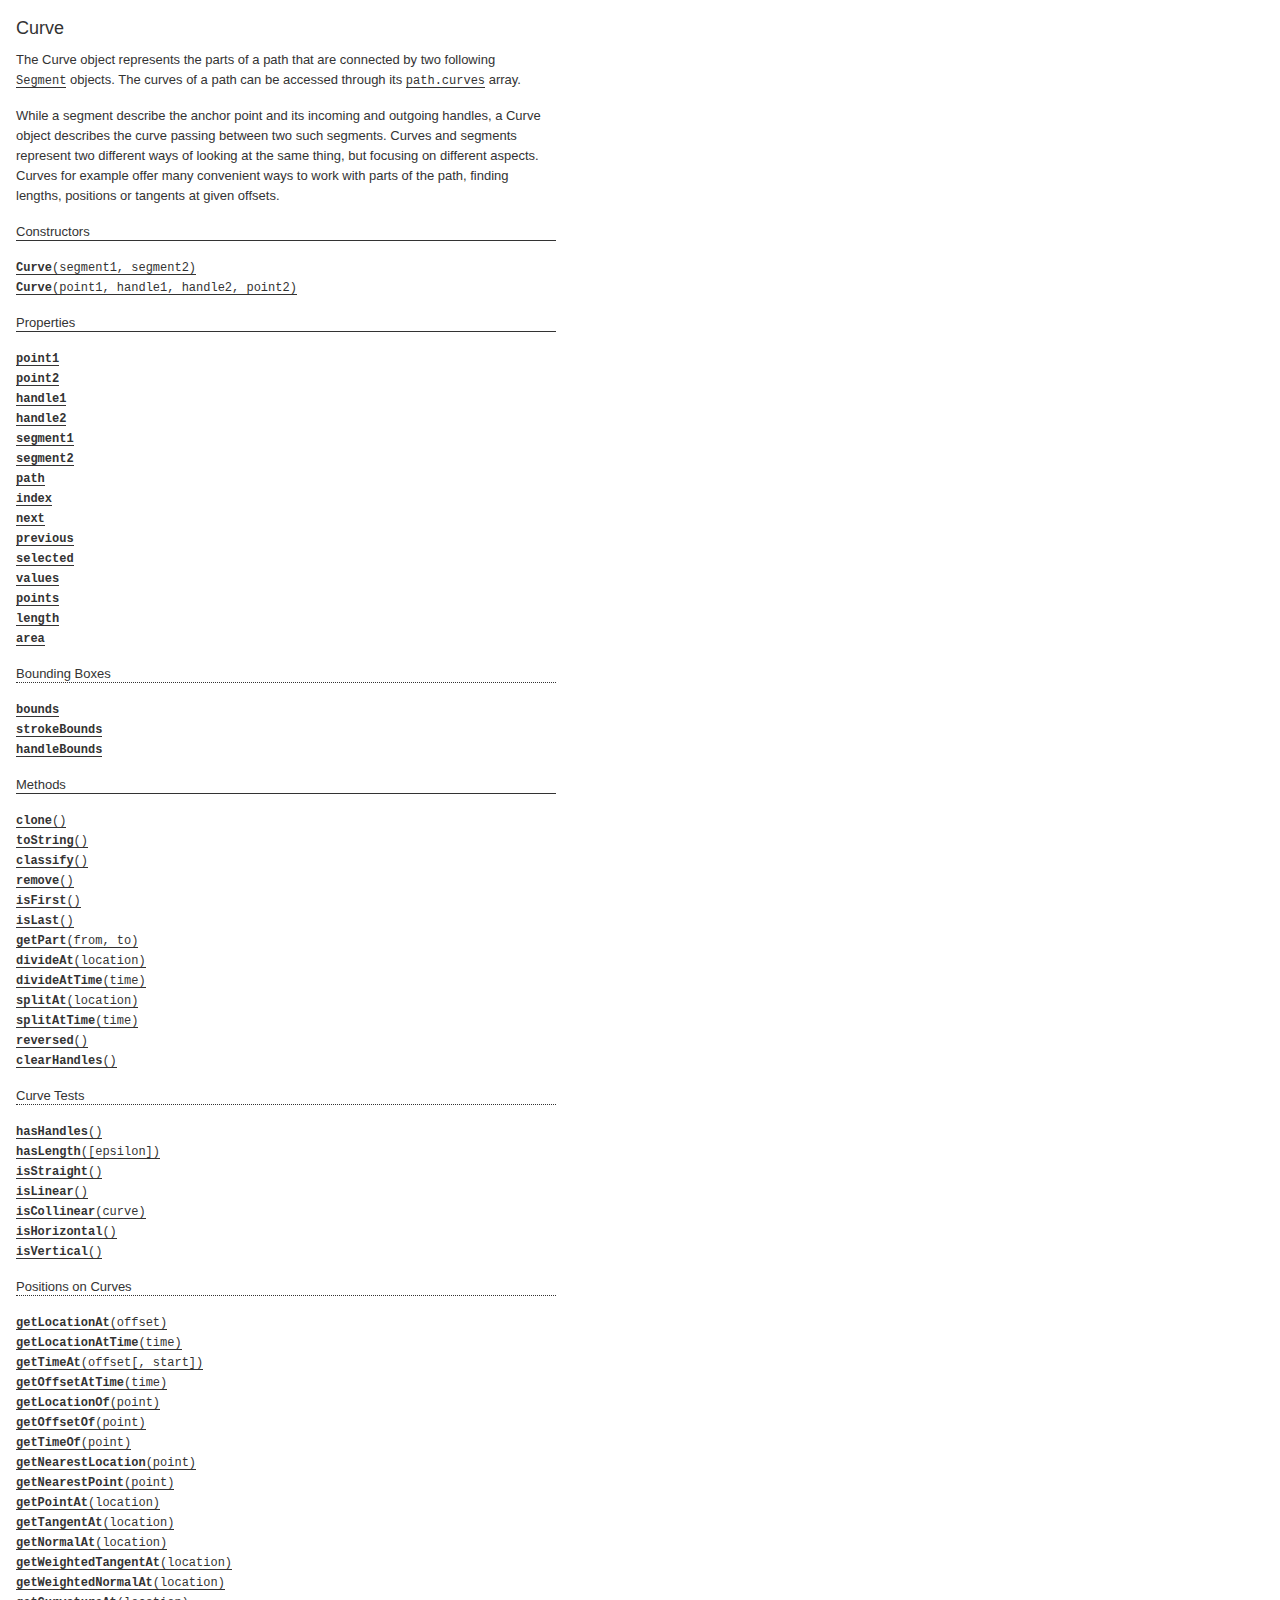
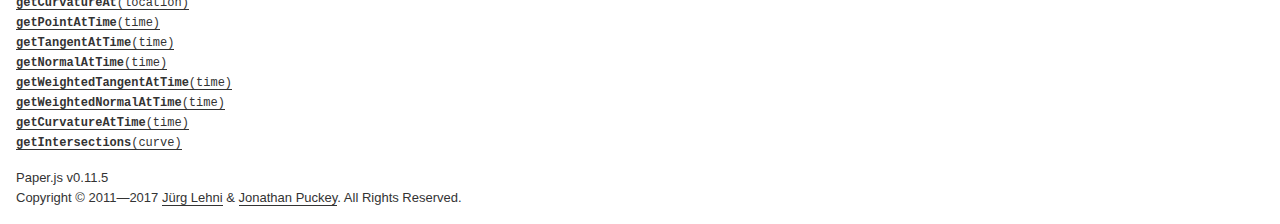
<file: 5. Patatap_Project/paperjs-v0.11.5/docs/classes/Curve.html>
<!DOCTYPE html>
<html>
<head>
<meta charset="UTF-8">
<title>Curve</title>
<base target="class-frame">
<link href="../assets/css/docs.css" rel="stylesheet" type="text/css">
<script src="../assets/js/paper.js"></script>
<script src="../assets/js/jquery.js"></script>
<script src="../assets/js/codemirror.js"></script>
<script src="../assets/js/docs.js"></script>
</head>
<body>
<article class="reference"> 
<div class="reference-class">
<h1>Curve</h1>

<p>The Curve object represents the parts of a path that are connected by two following <a href="../classes/Segment.html"><tt>Segment</tt></a> objects. The curves of a path can be accessed through its <a href="../classes/Path.html#curves"><tt>path.curves</tt></a> array.</p>
<p>While a segment describe the anchor point and its incoming and outgoing handles, a Curve object describes the curve passing between two such segments. Curves and segments represent two different ways of looking at the same thing, but focusing on different aspects. Curves for example offer many convenient ways to work with parts of the path, finding lengths, positions or tangents at given offsets.</p>

</div>

<!-- =============================== constructors ========================== -->
<div class="reference-members">
	<h2>Constructors</h2>
	
		
<div id="curve-segment1-segment2" class="member">
<div class="member-link">
<a name="curve-segment1-segment2" href="#curve-segment1-segment2"><tt><b>Curve</b>(segment1, segment2)</tt></a>
</div>
<div class="member-description hidden">
<div class="member-text">
    <p>Creates a new curve object.</p>
    
    
<ul class="member-list">
	<h4>Parameters:</h4>
	
	<li>
<tt>segment1:</tt> 
<a href="../classes/Segment.html"><tt>Segment</tt></a>


</li>
	
	<li>
<tt>segment2:</tt> 
<a href="../classes/Segment.html"><tt>Segment</tt></a>


</li>
	
</ul>

    
	<ul class="member-list">
		<h4>Returns:</h4>
		
			<li>
<tt><a href="../classes/Curve.html"><tt>Curve</tt></a></tt>
</li>

		
	</ul>



    
    
</div>
</div>
</div>
	
		
<div id="curve-point1-handle1-handle2-point2" class="member">
<div class="member-link">
<a name="curve-point1-handle1-handle2-point2" href="#curve-point1-handle1-handle2-point2"><tt><b>Curve</b>(point1, handle1, handle2, point2)</tt></a>
</div>
<div class="member-description hidden">
<div class="member-text">
    <p>Creates a new curve object.</p>
    
    
<ul class="member-list">
	<h4>Parameters:</h4>
	
	<li>
<tt>point1:</tt> 
<a href="../classes/Point.html"><tt>Point</tt></a>


</li>
	
	<li>
<tt>handle1:</tt> 
<a href="../classes/Point.html"><tt>Point</tt></a>


</li>
	
	<li>
<tt>handle2:</tt> 
<a href="../classes/Point.html"><tt>Point</tt></a>


</li>
	
	<li>
<tt>point2:</tt> 
<a href="../classes/Point.html"><tt>Point</tt></a>


</li>
	
</ul>

    
	<ul class="member-list">
		<h4>Returns:</h4>
		
			<li>
<tt><a href="../classes/Curve.html"><tt>Curve</tt></a></tt>
</li>

		
	</ul>



    
    
</div>
</div>
</div>
	
</div>





<!-- ================================ properties =========================== -->
	<div class="reference-members">
		<h2>Properties</h2>
		
			
<div id="point1" class="member">
<div class="member-link">
<a name="point1" href="#point1"><tt><b>point1</b></tt></a>
</div>
<div class="member-description hidden">

<div class="member-text">
	<p>The first anchor point of the curve.</p>
	
	
	
	<ul class="member-list">
		<h4>Type:</h4>
		<li>
			<a href="../classes/Point.html"><tt>Point</tt></a>
		</li>
	</ul>
    
	
	
</div>

</div>
</div>
		
			
<div id="point2" class="member">
<div class="member-link">
<a name="point2" href="#point2"><tt><b>point2</b></tt></a>
</div>
<div class="member-description hidden">

<div class="member-text">
	<p>The second anchor point of the curve.</p>
	
	
	
	<ul class="member-list">
		<h4>Type:</h4>
		<li>
			<a href="../classes/Point.html"><tt>Point</tt></a>
		</li>
	</ul>
    
	
	
</div>

</div>
</div>
		
			
<div id="handle1" class="member">
<div class="member-link">
<a name="handle1" href="#handle1"><tt><b>handle1</b></tt></a>
</div>
<div class="member-description hidden">

<div class="member-text">
	<p>The handle point that describes the tangent in the first anchor point.</p>
	
	
	
	<ul class="member-list">
		<h4>Type:</h4>
		<li>
			<a href="../classes/Point.html"><tt>Point</tt></a>
		</li>
	</ul>
    
	
	
</div>

</div>
</div>
		
			
<div id="handle2" class="member">
<div class="member-link">
<a name="handle2" href="#handle2"><tt><b>handle2</b></tt></a>
</div>
<div class="member-description hidden">

<div class="member-text">
	<p>The handle point that describes the tangent in the second anchor point.</p>
	
	
	
	<ul class="member-list">
		<h4>Type:</h4>
		<li>
			<a href="../classes/Point.html"><tt>Point</tt></a>
		</li>
	</ul>
    
	
	
</div>

</div>
</div>
		
			
<div id="segment1" class="member">
<div class="member-link">
<a name="segment1" href="#segment1"><tt><b>segment1</b></tt></a>
</div>
<div class="member-description hidden">

<div class="member-text">
	<p>The first segment of the curve.</p>
	
		<p>Read only.</p>
	
	
	
	<ul class="member-list">
		<h4>Type:</h4>
		<li>
			<a href="../classes/Segment.html"><tt>Segment</tt></a>
		</li>
	</ul>
    
	
	
</div>

</div>
</div>
		
			
<div id="segment2" class="member">
<div class="member-link">
<a name="segment2" href="#segment2"><tt><b>segment2</b></tt></a>
</div>
<div class="member-description hidden">

<div class="member-text">
	<p>The second segment of the curve.</p>
	
		<p>Read only.</p>
	
	
	
	<ul class="member-list">
		<h4>Type:</h4>
		<li>
			<a href="../classes/Segment.html"><tt>Segment</tt></a>
		</li>
	</ul>
    
	
	
</div>

</div>
</div>
		
			
<div id="path" class="member">
<div class="member-link">
<a name="path" href="#path"><tt><b>path</b></tt></a>
</div>
<div class="member-description hidden">

<div class="member-text">
	<p>The path that the curve belongs to.</p>
	
		<p>Read only.</p>
	
	
	
	<ul class="member-list">
		<h4>Type:</h4>
		<li>
			<a href="../classes/Path.html"><tt>Path</tt></a>
		</li>
	</ul>
    
	
	
</div>

</div>
</div>
		
			
<div id="index" class="member">
<div class="member-link">
<a name="index" href="#index"><tt><b>index</b></tt></a>
</div>
<div class="member-description hidden">

<div class="member-text">
	<p>The index of the curve in the <a href="../classes/Path.html#curves"><tt>path.curves</tt></a> array.</p>
	
		<p>Read only.</p>
	
	
	
	<ul class="member-list">
		<h4>Type:</h4>
		<li>
			<tt>Number</tt>
		</li>
	</ul>
    
	
	
</div>

</div>
</div>
		
			
<div id="next" class="member">
<div class="member-link">
<a name="next" href="#next"><tt><b>next</b></tt></a>
</div>
<div class="member-description hidden">

<div class="member-text">
	<p>The next curve in the <a href="../classes/Path.html#curves"><tt>path.curves</tt></a> array that the curve belongs to.</p>
	
		<p>Read only.</p>
	
	
	
	<ul class="member-list">
		<h4>Type:</h4>
		<li>
			<a href="../classes/Curve.html"><tt>Curve</tt></a>
		</li>
	</ul>
    
	
	
</div>

</div>
</div>
		
			
<div id="previous" class="member">
<div class="member-link">
<a name="previous" href="#previous"><tt><b>previous</b></tt></a>
</div>
<div class="member-description hidden">

<div class="member-text">
	<p>The previous curve in the <a href="../classes/Path.html#curves"><tt>path.curves</tt></a> array that the curve belongs to.</p>
	
		<p>Read only.</p>
	
	
	
	<ul class="member-list">
		<h4>Type:</h4>
		<li>
			<a href="../classes/Curve.html"><tt>Curve</tt></a>
		</li>
	</ul>
    
	
	
</div>

</div>
</div>
		
			
<div id="selected" class="member">
<div class="member-link">
<a name="selected" href="#selected"><tt><b>selected</b></tt></a>
</div>
<div class="member-description hidden">

<div class="member-text">
	<p>Specifies whether the points and handles of the curve are selected.</p>
	
	
	
	<ul class="member-list">
		<h4>Type:</h4>
		<li>
			<tt>Boolean</tt>
		</li>
	</ul>
    
	
	
</div>

</div>
</div>
		
			
<div id="values-matrix" class="member">
<div class="member-link">
<a name="values-matrix" href="#values-matrix"><tt><b>values</b></tt></a>
</div>
<div class="member-description hidden">

<div class="member-text">
	<p>An array of 8 float values, describing this curve&rsquo;s geometry in four absolute x/y pairs (point1, handle1, handle2, point2). This format is used internally for efficient processing of curve geometries, e.g. when calculating intersections or bounds.</p>
<p>Note that the handles are converted to absolute coordinates.</p>
	
		<p>Read only.</p>
	
	
	
	<ul class="member-list">
		<h4>Type:</h4>
		<li>
			Array of <tt>Number</tt>s
		</li>
	</ul>
    
	
	
</div>

</div>
</div>
		
			
<div id="points" class="member">
<div class="member-link">
<a name="points" href="#points"><tt><b>points</b></tt></a>
</div>
<div class="member-description hidden">

<div class="member-text">
	<p>An array of 4 point objects, describing this curve&rsquo;s geometry in absolute coordinates (point1, handle1, handle2, point2).</p>
<p>Note that the handles are converted to absolute coordinates.</p>
	
		<p>Read only.</p>
	
	
	
	<ul class="member-list">
		<h4>Type:</h4>
		<li>
			Array of <a href="../classes/Point.html"><tt>Point</tt></a> objects
		</li>
	</ul>
    
	
	
</div>

</div>
</div>
		
			
<div id="length" class="member">
<div class="member-link">
<a name="length" href="#length"><tt><b>length</b></tt></a>
</div>
<div class="member-description hidden">

<div class="member-text">
	<p>The approximated length of the curve.</p>
	
		<p>Read only.</p>
	
	
	
	<ul class="member-list">
		<h4>Type:</h4>
		<li>
			<tt>Number</tt>
		</li>
	</ul>
    
	
	
</div>

</div>
</div>
		
			
<div id="area" class="member">
<div class="member-link">
<a name="area" href="#area"><tt><b>area</b></tt></a>
</div>
<div class="member-description hidden">

<div class="member-text">
	<p>The area that the curve&rsquo;s geometry is covering.</p>
	
		<p>Read only.</p>
	
	
	
	<ul class="member-list">
		<h4>Type:</h4>
		<li>
			<tt>Number</tt>
		</li>
	</ul>
    
	
	
</div>

</div>
</div>
		
			
	<h3>Bounding Boxes</h3>

<div id="bounds" class="member">
<div class="member-link">
<a name="bounds" href="#bounds"><tt><b>bounds</b></tt></a>
</div>
<div class="member-description hidden">

<div class="member-text">
	<p>The bounding rectangle of the curve excluding stroke width.</p>
	
	
	
	<ul class="member-list">
		<h4>Type:</h4>
		<li>
			<a href="../classes/Rectangle.html"><tt>Rectangle</tt></a>
		</li>
	</ul>
    
	
	
</div>

</div>
</div>
		
			
<div id="strokebounds" class="member">
<div class="member-link">
<a name="strokebounds" href="#strokebounds"><tt><b>strokeBounds</b></tt></a>
</div>
<div class="member-description hidden">

<div class="member-text">
	<p>The bounding rectangle of the curve including stroke width.</p>
	
	
	
	<ul class="member-list">
		<h4>Type:</h4>
		<li>
			<a href="../classes/Rectangle.html"><tt>Rectangle</tt></a>
		</li>
	</ul>
    
	
	
</div>

</div>
</div>
		
			
<div id="handlebounds" class="member">
<div class="member-link">
<a name="handlebounds" href="#handlebounds"><tt><b>handleBounds</b></tt></a>
</div>
<div class="member-description hidden">

<div class="member-text">
	<p>The bounding rectangle of the curve including handles.</p>
	
	
	
	<ul class="member-list">
		<h4>Type:</h4>
		<li>
			<a href="../classes/Rectangle.html"><tt>Rectangle</tt></a>
		</li>
	</ul>
    
	
	
</div>

</div>
</div>
		
	</div>





<!-- ============================== methods ================================ -->
	<div class="reference-members">
		<h2>Methods</h2>
		
	
<div id="clone" class="member">
<div class="member-link">
<a name="clone" href="#clone"><tt><b>clone</b>()</tt></a>
</div>
<div class="member-description hidden">
<div class="member-text">
	<p>Returns a copy of the curve.</p>
    
	
	
	<ul class="member-list">
		<h4>Returns:</h4>
		
			<li>
<tt><a href="../classes/Curve.html"><tt>Curve</tt></a></tt>
</li>

		
	</ul>



	
	
</div>
</div>
</div>

	
<div id="tostring" class="member">
<div class="member-link">
<a name="tostring" href="#tostring"><tt><b>toString</b>()</tt></a>
</div>
<div class="member-description hidden">
<div class="member-text">
	
    
	
	
	<ul class="member-list">
		<h4>Returns:</h4>
		
			<li>
<tt><tt>String</tt></tt>&nbsp;&mdash;&nbsp;a string representation of the curve
</li>

		
	</ul>



	
	
</div>
</div>
</div>

	
<div id="classify" class="member">
<div class="member-link">
<a name="classify" href="#classify"><tt><b>classify</b>()</tt></a>
</div>
<div class="member-description hidden">
<div class="member-text">
	<p>Determines the type of cubic Bézier curve via discriminant classification, as well as the curve-time parameters of the associated points of inflection, loops, cusps, etc.</p>
    
	
	
	<ul class="member-list">
		<h4>Returns:</h4>
		
			<li>
<tt><tt>Object</tt></tt>&nbsp;&mdash;&nbsp;the curve classification information as an object, see  options
</li>

		
	</ul>

<ul class="member-list">
<li><tt>info.type: <tt>String</tt></tt> &mdash; the type of Bézier curve, possible values are:  <tt>&lsquo;line&rsquo;</tt>, <tt>&lsquo;quadratic&rsquo;</tt>, <tt>&lsquo;serpentine&rsquo;</tt>, <tt>&lsquo;cusp&rsquo;</tt>, <tt>&lsquo;loop&rsquo;</tt>, <tt>&lsquo;arch&rsquo;</tt></li>
<li><tt>info.roots: Array of <tt>Number</tt>s</tt> &mdash; the curve-time parameters of the  associated points of inflection for serpentine curves, loops, cusps,  etc</li>
</ul>

	
	
</div>
</div>
</div>

	
<div id="remove" class="member">
<div class="member-link">
<a name="remove" href="#remove"><tt><b>remove</b>()</tt></a>
</div>
<div class="member-description hidden">
<div class="member-text">
	<p>Removes the curve from the path that it belongs to, by removing its second segment and merging its handle with the first segment.</p>
    
	
	
	<ul class="member-list">
		<h4>Returns:</h4>
		
			<li>
<tt><tt>Boolean</tt></tt>&nbsp;&mdash;&nbsp;<tt>true</tt> if the curve was removed, <tt>false</tt> otherwise
</li>

		
	</ul>



	
	
</div>
</div>
</div>

	
<div id="isfirst" class="member">
<div class="member-link">
<a name="isfirst" href="#isfirst"><tt><b>isFirst</b>()</tt></a>
</div>
<div class="member-description hidden">
<div class="member-text">
	<p>Checks if the this is the first curve in the <a href="../classes/Path.html#curves"><tt>path.curves</tt></a> array.</p>
    
	
	
	<ul class="member-list">
		<h4>Returns:</h4>
		
			<li>
<tt><tt>Boolean</tt></tt>&nbsp;&mdash;&nbsp;<tt>true</tt> if this is the first curve, <tt>false</tt> otherwise
</li>

		
	</ul>



	
	
</div>
</div>
</div>

	
<div id="islast" class="member">
<div class="member-link">
<a name="islast" href="#islast"><tt><b>isLast</b>()</tt></a>
</div>
<div class="member-description hidden">
<div class="member-text">
	<p>Checks if the this is the last curve in the <a href="../classes/Path.html#curves"><tt>path.curves</tt></a> array.</p>
    
	
	
	<ul class="member-list">
		<h4>Returns:</h4>
		
			<li>
<tt><tt>Boolean</tt></tt>&nbsp;&mdash;&nbsp;<tt>true</tt> if this is the last curve, <tt>false</tt> otherwise
</li>

		
	</ul>



	
	
</div>
</div>
</div>

	
<div id="getpart-from-to" class="member">
<div class="member-link">
<a name="getpart-from-to" href="#getpart-from-to"><tt><b>getPart</b>(from, to)</tt></a>
</div>
<div class="member-description hidden">
<div class="member-text">
	<p>Creates a new curve as a sub-curve from this curve, its range defined by the given curve-time parameters. If <code>from</code> is larger than <code>to</code>, then the resulting curve will have its direction reversed.</p>
    
	
<ul class="member-list">
	<h4>Parameters:</h4>
	
	<li>
<tt>from:</tt> 
<tt>Number</tt>
&mdash;&nbsp;the curve-time parameter at which the sub-curve starts

</li>
	
	<li>
<tt>to:</tt> 
<tt>Number</tt>
&mdash;&nbsp;the curve-time parameter at which the sub-curve ends

</li>
	
</ul>

	
	<ul class="member-list">
		<h4>Returns:</h4>
		
			<li>
<tt><a href="../classes/Curve.html"><tt>Curve</tt></a></tt>&nbsp;&mdash;&nbsp;the newly create sub-curve
</li>

		
	</ul>



	
	
</div>
</div>
</div>

	
<div id="divideat-location" class="member">
<div class="member-link">
<a name="divideat-location" href="#divideat-location"><tt><b>divideAt</b>(location)</tt></a>
</div>
<div class="member-description hidden">
<div class="member-text">
	<p>Divides the curve into two curves at the given offset or location. The curve itself is modified and becomes the first part, the second part is returned as a new curve. If the curve belongs to a path item, a new segment is inserted into the path at the given location, and the second part becomes a part of the path as well.</p>
    
	
<ul class="member-list">
	<h4>Parameters:</h4>
	
	<li>
<tt>location:</tt> 
<tt>Number</tt>⟋<a href="../classes/CurveLocation.html"><tt>CurveLocation</tt></a>
&mdash;&nbsp;the offset or location on the  curve at which to divide

</li>
	
</ul>

	
	<ul class="member-list">
		<h4>Returns:</h4>
		
			<li>
<tt><a href="../classes/Curve.html"><tt>Curve</tt></a></tt>&nbsp;&mdash;&nbsp;the second part of the divided curve if the location is  valid, {code null} otherwise
</li>

		
	</ul>



	
	<ul class="member-list">
		<h4>See also:</h4>
		
			<li><tt><a href="../classes/Curve.html#divideattime-time"><tt>divideAtTime(time)</tt></a></tt></li>
		
	</ul>

	
</div>
</div>
</div>

	
<div id="divideattime-time" class="member">
<div class="member-link">
<a name="divideattime-time" href="#divideattime-time"><tt><b>divideAtTime</b>(time)</tt></a>
</div>
<div class="member-description hidden">
<div class="member-text">
	<p>Divides the curve into two curves at the given curve-time parameter. The curve itself is modified and becomes the first part, the second part is returned as a new curve. If the modified curve belongs to a path item, the second part is also added to the path.</p>
    
	
<ul class="member-list">
	<h4>Parameters:</h4>
	
	<li>
<tt>time:</tt> 
<tt>Number</tt>
&mdash;&nbsp;the curve-time parameter on the curve at which to  divide

</li>
	
</ul>

	
	<ul class="member-list">
		<h4>Returns:</h4>
		
			<li>
<tt><a href="../classes/Curve.html"><tt>Curve</tt></a></tt>&nbsp;&mdash;&nbsp;the second part of the divided curve, if the offset is  within the valid range, {code null} otherwise.
</li>

		
	</ul>



	
	<ul class="member-list">
		<h4>See also:</h4>
		
			<li><tt><a href="../classes/Curve.html#divideat-offset"><tt>divideAt(offset)</tt></a></tt></li>
		
	</ul>

	
</div>
</div>
</div>

	
<div id="splitat-location" class="member">
<div class="member-link">
<a name="splitat-location" href="#splitat-location"><tt><b>splitAt</b>(location)</tt></a>
</div>
<div class="member-description hidden">
<div class="member-text">
	<p>Splits the path this curve belongs to at the given offset. After splitting, the path will be open. If the path was open already, splitting will result in two paths.</p>
    
	
<ul class="member-list">
	<h4>Parameters:</h4>
	
	<li>
<tt>location:</tt> 
<tt>Number</tt>⟋<a href="../classes/CurveLocation.html"><tt>CurveLocation</tt></a>
&mdash;&nbsp;the offset or location on the  curve at which to split

</li>
	
</ul>

	
	<ul class="member-list">
		<h4>Returns:</h4>
		
			<li>
<tt><a href="../classes/Path.html"><tt>Path</tt></a></tt>&nbsp;&mdash;&nbsp;the newly created path after splitting, if any
</li>

		
	</ul>



	
	<ul class="member-list">
		<h4>See also:</h4>
		
			<li><tt><a href="../classes/Path.html#splitat-offset"><tt>path.splitAt(offset)</tt></a></tt></li>
		
	</ul>

	
</div>
</div>
</div>

	
<div id="splitattime-time" class="member">
<div class="member-link">
<a name="splitattime-time" href="#splitattime-time"><tt><b>splitAtTime</b>(time)</tt></a>
</div>
<div class="member-description hidden">
<div class="member-text">
	<p>Splits the path this curve belongs to at the given offset. After splitting, the path will be open. If the path was open already, splitting will result in two paths.</p>
    
	
<ul class="member-list">
	<h4>Parameters:</h4>
	
	<li>
<tt>time:</tt> 
<tt>Number</tt>
&mdash;&nbsp;the curve-time parameter on the curve at which to  split

</li>
	
</ul>

	
	<ul class="member-list">
		<h4>Returns:</h4>
		
			<li>
<tt><a href="../classes/Path.html"><tt>Path</tt></a></tt>&nbsp;&mdash;&nbsp;the newly created path after splitting, if any
</li>

		
	</ul>



	
	<ul class="member-list">
		<h4>See also:</h4>
		
			<li><tt><a href="../classes/Path.html#splitat-offset"><tt>path.splitAt(offset)</tt></a></tt></li>
		
	</ul>

	
</div>
</div>
</div>

	
<div id="reversed" class="member">
<div class="member-link">
<a name="reversed" href="#reversed"><tt><b>reversed</b>()</tt></a>
</div>
<div class="member-description hidden">
<div class="member-text">
	<p>Returns a reversed version of the curve, without modifying the curve itself.</p>
    
	
	
	<ul class="member-list">
		<h4>Returns:</h4>
		
			<li>
<tt><a href="../classes/Curve.html"><tt>Curve</tt></a></tt>&nbsp;&mdash;&nbsp;a reversed version of the curve
</li>

		
	</ul>



	
	
</div>
</div>
</div>

	
<div id="clearhandles" class="member">
<div class="member-link">
<a name="clearhandles" href="#clearhandles"><tt><b>clearHandles</b>()</tt></a>
</div>
<div class="member-description hidden">
<div class="member-text">
	<p>Clears the curve&rsquo;s handles by setting their coordinates to zero, turning the curve into a straight line.</p>
    
	
	


	
	
</div>
</div>
</div>

	
<h3>Curve Tests</h3>

<div id="hashandles" class="member">
<div class="member-link">
<a name="hashandles" href="#hashandles"><tt><b>hasHandles</b>()</tt></a>
</div>
<div class="member-description hidden">
<div class="member-text">
	<p>Checks if this curve has any curve handles set.</p>
    
	
	
	<ul class="member-list">
		<h4>Returns:</h4>
		
			<li>
<tt><tt>Boolean</tt></tt>&nbsp;&mdash;&nbsp;<tt>true</tt> if the curve has handles set, <tt>false</tt> otherwise
</li>

		
	</ul>



	
	<ul class="member-list">
		<h4>See also:</h4>
		
			<li><tt><a href="../classes/Curve.html#handle1"><tt>curve.handle1</tt></a></tt></li>
		
			<li><tt><a href="../classes/Curve.html#handle2"><tt>curve.handle2</tt></a></tt></li>
		
			<li><tt><a href="../classes/Segment.html#hashandles"><tt>segment.hasHandles</tt></a>()</tt></li>
		
			<li><tt><a href="../classes/Path.html#hashandles"><tt>path.hasHandles</tt></a>()</tt></li>
		
	</ul>

	
</div>
</div>
</div>

	
<div id="haslength" class="member">
<div class="member-link">
<a name="haslength" href="#haslength"><tt><b>hasLength</b>([epsilon])</tt></a>
</div>
<div class="member-description hidden">
<div class="member-text">
	<p>Checks if this curve has any length.</p>
    
	
<ul class="member-list">
	<h4>Parameters:</h4>
	
	<li>
<tt>epsilon:</tt> 
<tt>Number</tt>
&mdash;&nbsp;the epsilon against which to compare the  curve&rsquo;s length
&mdash;&nbsp;optional, default: <tt>0</tt>
</li>
	
</ul>

	
	<ul class="member-list">
		<h4>Returns:</h4>
		
			<li>
<tt><tt>Boolean</tt></tt>&nbsp;&mdash;&nbsp;<tt>true</tt> if the curve is longer than the given epsilon, <tt>false</tt> otherwise
</li>

		
	</ul>



	
	
</div>
</div>
</div>

	
<div id="isstraight" class="member">
<div class="member-link">
<a name="isstraight" href="#isstraight"><tt><b>isStraight</b>()</tt></a>
</div>
<div class="member-description hidden">
<div class="member-text">
	<p>Checks if this curve appears as a straight line. This can mean that it has no handles defined, or that the handles run collinear with the line that connects the curve&rsquo;s start and end point, not falling outside of the line.</p>
    
	
	
	<ul class="member-list">
		<h4>Returns:</h4>
		
			<li>
<tt><tt>Boolean</tt></tt>&nbsp;&mdash;&nbsp;<tt>true</tt> if the curve is straight, <tt>false</tt> otherwise
</li>

		
	</ul>



	
	
</div>
</div>
</div>

	
<div id="islinear" class="member">
<div class="member-link">
<a name="islinear" href="#islinear"><tt><b>isLinear</b>()</tt></a>
</div>
<div class="member-description hidden">
<div class="member-text">
	<p>Checks if this curve is parametrically linear, meaning that it is straight and its handles are positioned at 1/3 and 2/3 of the total length of the curve.</p>
    
	
	
	<ul class="member-list">
		<h4>Returns:</h4>
		
			<li>
<tt><tt>Boolean</tt></tt>&nbsp;&mdash;&nbsp;<tt>true</tt> if the curve is parametrically linear, <tt>false</tt> otherwise
</li>

		
	</ul>



	
	
</div>
</div>
</div>

	
<div id="iscollinear-curve" class="member">
<div class="member-link">
<a name="iscollinear-curve" href="#iscollinear-curve"><tt><b>isCollinear</b>(curve)</tt></a>
</div>
<div class="member-description hidden">
<div class="member-text">
	<p>Checks if the the two curves describe straight lines that are collinear, meaning they run in parallel.</p>
    
	
<ul class="member-list">
	<h4>Parameters:</h4>
	
	<li>
<tt>curve:</tt> 
<a href="../classes/Curve.html"><tt>Curve</tt></a>
&mdash;&nbsp;the other curve to check against

</li>
	
</ul>

	
	<ul class="member-list">
		<h4>Returns:</h4>
		
			<li>
<tt><tt>Boolean</tt></tt>&nbsp;&mdash;&nbsp;<tt>true</tt> if the two lines are collinear, <tt>false</tt> otherwise
</li>

		
	</ul>



	
	
</div>
</div>
</div>

	
<div id="ishorizontal" class="member">
<div class="member-link">
<a name="ishorizontal" href="#ishorizontal"><tt><b>isHorizontal</b>()</tt></a>
</div>
<div class="member-description hidden">
<div class="member-text">
	<p>Checks if the curve is a straight horizontal line.</p>
    
	
	
	<ul class="member-list">
		<h4>Returns:</h4>
		
			<li>
<tt><tt>Boolean</tt></tt>&nbsp;&mdash;&nbsp;<tt>true</tt> if the line is horizontal, <tt>false</tt> otherwise
</li>

		
	</ul>



	
	
</div>
</div>
</div>

	
<div id="isvertical" class="member">
<div class="member-link">
<a name="isvertical" href="#isvertical"><tt><b>isVertical</b>()</tt></a>
</div>
<div class="member-description hidden">
<div class="member-text">
	<p>Checks if the curve is a straight vertical line.</p>
    
	
	
	<ul class="member-list">
		<h4>Returns:</h4>
		
			<li>
<tt><tt>Boolean</tt></tt>&nbsp;&mdash;&nbsp;<tt>true</tt> if the line is vertical, <tt>false</tt> otherwise
</li>

		
	</ul>



	
	
</div>
</div>
</div>

	
<h3>Positions on Curves</h3>

<div id="getlocationat-offset" class="member">
<div class="member-link">
<a name="getlocationat-offset" href="#getlocationat-offset"><tt><b>getLocationAt</b>(offset)</tt></a>
</div>
<div class="member-description hidden">
<div class="member-text">
	<p>Calculates the curve location at the specified offset on the curve.</p>
    
	
<ul class="member-list">
	<h4>Parameters:</h4>
	
	<li>
<tt>offset:</tt> 
<tt>Number</tt>
&mdash;&nbsp;the offset on the curve

</li>
	
</ul>

	
	<ul class="member-list">
		<h4>Returns:</h4>
		
			<li>
<tt><a href="../classes/CurveLocation.html"><tt>CurveLocation</tt></a></tt>&nbsp;&mdash;&nbsp;the curve location at the specified the offset
</li>

		
	</ul>



	
	
</div>
</div>
</div>

	
<div id="getlocationattime-time" class="member">
<div class="member-link">
<a name="getlocationattime-time" href="#getlocationattime-time"><tt><b>getLocationAtTime</b>(time)</tt></a>
</div>
<div class="member-description hidden">
<div class="member-text">
	<p>Calculates the curve location at the specified curve-time parameter on the curve.</p>
    
	
<ul class="member-list">
	<h4>Parameters:</h4>
	
	<li>
<tt>time:</tt> 
<tt>Number</tt>
&mdash;&nbsp;the curve-time parameter on the curve

</li>
	
</ul>

	
	<ul class="member-list">
		<h4>Returns:</h4>
		
			<li>
<tt><a href="../classes/CurveLocation.html"><tt>CurveLocation</tt></a></tt>&nbsp;&mdash;&nbsp;the curve location at the specified the location
</li>

		
	</ul>



	
	
</div>
</div>
</div>

	
<div id="gettimeat-offset" class="member">
<div class="member-link">
<a name="gettimeat-offset" href="#gettimeat-offset"><tt><b>getTimeAt</b>(offset[, start])</tt></a>
</div>
<div class="member-description hidden">
<div class="member-text">
	<p>Calculates the curve-time parameter of the specified offset on the path, relative to the provided start parameter. If offset is a negative value, the parameter is searched to the left of the start parameter. If no start parameter is provided, a default of <code>0</code> for positive values of <code>offset</code> and <code>1</code> for negative values of <code>offset</code>.</p>
    
	
<ul class="member-list">
	<h4>Parameters:</h4>
	
	<li>
<tt>offset:</tt> 
<tt>Number</tt>
&mdash;&nbsp;the offset at which to find the curve-time, in  curve length units

</li>
	
	<li>
<tt>start:</tt> 
<tt>Number</tt>
&mdash;&nbsp;the curve-time in relation to which the offset is  determined
&mdash;&nbsp;optional
</li>
	
</ul>

	
	<ul class="member-list">
		<h4>Returns:</h4>
		
			<li>
<tt><tt>Number</tt></tt>&nbsp;&mdash;&nbsp;the curve-time parameter at the specified location
</li>

		
	</ul>



	
	
</div>
</div>
</div>

	
<div id="getoffsetattime-time" class="member">
<div class="member-link">
<a name="getoffsetattime-time" href="#getoffsetattime-time"><tt><b>getOffsetAtTime</b>(time)</tt></a>
</div>
<div class="member-description hidden">
<div class="member-text">
	<p>Calculates the curve offset at the specified curve-time parameter on the curve.</p>
    
	
<ul class="member-list">
	<h4>Parameters:</h4>
	
	<li>
<tt>time:</tt> 
<tt>Number</tt>
&mdash;&nbsp;the curve-time parameter on the curve

</li>
	
</ul>

	
	<ul class="member-list">
		<h4>Returns:</h4>
		
			<li>
<tt><tt>Number</tt></tt>&nbsp;&mdash;&nbsp;the curve offset at the specified the location
</li>

		
	</ul>



	
	
</div>
</div>
</div>

	
<div id="getlocationof-point" class="member">
<div class="member-link">
<a name="getlocationof-point" href="#getlocationof-point"><tt><b>getLocationOf</b>(point)</tt></a>
</div>
<div class="member-description hidden">
<div class="member-text">
	<p>Returns the curve location of the specified point if it lies on the curve, <code>null</code> otherwise.</p>
    
	
<ul class="member-list">
	<h4>Parameters:</h4>
	
	<li>
<tt>point:</tt> 
<a href="../classes/Point.html"><tt>Point</tt></a>
&mdash;&nbsp;the point on the curve

</li>
	
</ul>

	
	<ul class="member-list">
		<h4>Returns:</h4>
		
			<li>
<tt><a href="../classes/CurveLocation.html"><tt>CurveLocation</tt></a></tt>&nbsp;&mdash;&nbsp;the curve location of the specified point
</li>

		
	</ul>



	
	
</div>
</div>
</div>

	
<div id="getoffsetof-point" class="member">
<div class="member-link">
<a name="getoffsetof-point" href="#getoffsetof-point"><tt><b>getOffsetOf</b>(point)</tt></a>
</div>
<div class="member-description hidden">
<div class="member-text">
	<p>Returns the length of the path from its beginning up to up to the specified point if it lies on the path, <code>null</code> otherwise.</p>
    
	
<ul class="member-list">
	<h4>Parameters:</h4>
	
	<li>
<tt>point:</tt> 
<a href="../classes/Point.html"><tt>Point</tt></a>
&mdash;&nbsp;the point on the path

</li>
	
</ul>

	
	<ul class="member-list">
		<h4>Returns:</h4>
		
			<li>
<tt><tt>Number</tt></tt>&nbsp;&mdash;&nbsp;the length of the path up to the specified point
</li>

		
	</ul>



	
	
</div>
</div>
</div>

	
<div id="gettimeof-point" class="member">
<div class="member-link">
<a name="gettimeof-point" href="#gettimeof-point"><tt><b>getTimeOf</b>(point)</tt></a>
</div>
<div class="member-description hidden">
<div class="member-text">
	<p>Returns the curve-time parameter of the specified point if it lies on the curve, <code>null</code> otherwise. Note that if there is more than one possible solution in a self-intersecting curve, the first found result is returned.</p>
    
	
<ul class="member-list">
	<h4>Parameters:</h4>
	
	<li>
<tt>point:</tt> 
<a href="../classes/Point.html"><tt>Point</tt></a>
&mdash;&nbsp;the point on the curve

</li>
	
</ul>

	
	<ul class="member-list">
		<h4>Returns:</h4>
		
			<li>
<tt><tt>Number</tt></tt>&nbsp;&mdash;&nbsp;the curve-time parameter of the specified point
</li>

		
	</ul>



	
	
</div>
</div>
</div>

	
<div id="getnearestlocation-point" class="member">
<div class="member-link">
<a name="getnearestlocation-point" href="#getnearestlocation-point"><tt><b>getNearestLocation</b>(point)</tt></a>
</div>
<div class="member-description hidden">
<div class="member-text">
	<p>Returns the nearest location on the curve to the specified point.</p>
    
	
<ul class="member-list">
	<h4>Parameters:</h4>
	
	<li>
<tt>point:</tt> 
<a href="../classes/Point.html"><tt>Point</tt></a>
&mdash;&nbsp;the point for which we search the nearest location

</li>
	
</ul>

	
	<ul class="member-list">
		<h4>Returns:</h4>
		
			<li>
<tt><a href="../classes/CurveLocation.html"><tt>CurveLocation</tt></a></tt>&nbsp;&mdash;&nbsp;the location on the curve that&rsquo;s the closest to the specified point
</li>

		
	</ul>



	
	
</div>
</div>
</div>

	
<div id="getnearestpoint-point" class="member">
<div class="member-link">
<a name="getnearestpoint-point" href="#getnearestpoint-point"><tt><b>getNearestPoint</b>(point)</tt></a>
</div>
<div class="member-description hidden">
<div class="member-text">
	<p>Returns the nearest point on the curve to the specified point.</p>
    
	
<ul class="member-list">
	<h4>Parameters:</h4>
	
	<li>
<tt>point:</tt> 
<a href="../classes/Point.html"><tt>Point</tt></a>
&mdash;&nbsp;the point for which we search the nearest point

</li>
	
</ul>

	
	<ul class="member-list">
		<h4>Returns:</h4>
		
			<li>
<tt><a href="../classes/Point.html"><tt>Point</tt></a></tt>&nbsp;&mdash;&nbsp;the point on the curve that&rsquo;s the closest to the specified point
</li>

		
	</ul>



	
	
</div>
</div>
</div>

	
<div id="getpointat-location" class="member">
<div class="member-link">
<a name="getpointat-location" href="#getpointat-location"><tt><b>getPointAt</b>(location)</tt></a>
</div>
<div class="member-description hidden">
<div class="member-text">
	<p>Calculates the point on the curve at the given location.</p>
    
	
<ul class="member-list">
	<h4>Parameters:</h4>
	
	<li>
<tt>location:</tt> 
<tt>Number</tt>⟋<a href="../classes/CurveLocation.html"><tt>CurveLocation</tt></a>
&mdash;&nbsp;the offset or location on the  curve

</li>
	
</ul>

	
	<ul class="member-list">
		<h4>Returns:</h4>
		
			<li>
<tt><a href="../classes/Point.html"><tt>Point</tt></a></tt>&nbsp;&mdash;&nbsp;the point on the curve at the given location
</li>

		
	</ul>



	
	
</div>
</div>
</div>

	
<div id="gettangentat-location" class="member">
<div class="member-link">
<a name="gettangentat-location" href="#gettangentat-location"><tt><b>getTangentAt</b>(location)</tt></a>
</div>
<div class="member-description hidden">
<div class="member-text">
	<p>Calculates the normalized tangent vector of the curve at the given location.</p>
    
	
<ul class="member-list">
	<h4>Parameters:</h4>
	
	<li>
<tt>location:</tt> 
<tt>Number</tt>⟋<a href="../classes/CurveLocation.html"><tt>CurveLocation</tt></a>
&mdash;&nbsp;the offset or location on the  curve

</li>
	
</ul>

	
	<ul class="member-list">
		<h4>Returns:</h4>
		
			<li>
<tt><a href="../classes/Point.html"><tt>Point</tt></a></tt>&nbsp;&mdash;&nbsp;the normalized tangent of the curve at the given location
</li>

		
	</ul>



	
	
</div>
</div>
</div>

	
<div id="getnormalat-location" class="member">
<div class="member-link">
<a name="getnormalat-location" href="#getnormalat-location"><tt><b>getNormalAt</b>(location)</tt></a>
</div>
<div class="member-description hidden">
<div class="member-text">
	<p>Calculates the normal vector of the curve at the given location.</p>
    
	
<ul class="member-list">
	<h4>Parameters:</h4>
	
	<li>
<tt>location:</tt> 
<tt>Number</tt>⟋<a href="../classes/CurveLocation.html"><tt>CurveLocation</tt></a>
&mdash;&nbsp;the offset or location on the  curve

</li>
	
</ul>

	
	<ul class="member-list">
		<h4>Returns:</h4>
		
			<li>
<tt><a href="../classes/Point.html"><tt>Point</tt></a></tt>&nbsp;&mdash;&nbsp;the normal of the curve at the given location
</li>

		
	</ul>



	
	
</div>
</div>
</div>

	
<div id="getweightedtangentat-location" class="member">
<div class="member-link">
<a name="getweightedtangentat-location" href="#getweightedtangentat-location"><tt><b>getWeightedTangentAt</b>(location)</tt></a>
</div>
<div class="member-description hidden">
<div class="member-text">
	<p>Calculates the weighted tangent vector of the curve at the given location, its length reflecting the curve velocity at that location.</p>
    
	
<ul class="member-list">
	<h4>Parameters:</h4>
	
	<li>
<tt>location:</tt> 
<tt>Number</tt>⟋<a href="../classes/CurveLocation.html"><tt>CurveLocation</tt></a>
&mdash;&nbsp;the offset or location on the  curve

</li>
	
</ul>

	
	<ul class="member-list">
		<h4>Returns:</h4>
		
			<li>
<tt><a href="../classes/Point.html"><tt>Point</tt></a></tt>&nbsp;&mdash;&nbsp;the weighted tangent of the curve at the given location
</li>

		
	</ul>



	
	
</div>
</div>
</div>

	
<div id="getweightednormalat-location" class="member">
<div class="member-link">
<a name="getweightednormalat-location" href="#getweightednormalat-location"><tt><b>getWeightedNormalAt</b>(location)</tt></a>
</div>
<div class="member-description hidden">
<div class="member-text">
	<p>Calculates the weighted normal vector of the curve at the given location, its length reflecting the curve velocity at that location.</p>
    
	
<ul class="member-list">
	<h4>Parameters:</h4>
	
	<li>
<tt>location:</tt> 
<tt>Number</tt>⟋<a href="../classes/CurveLocation.html"><tt>CurveLocation</tt></a>
&mdash;&nbsp;the offset or location on the  curve

</li>
	
</ul>

	
	<ul class="member-list">
		<h4>Returns:</h4>
		
			<li>
<tt><a href="../classes/Point.html"><tt>Point</tt></a></tt>&nbsp;&mdash;&nbsp;the weighted normal of the curve at the given location
</li>

		
	</ul>



	
	
</div>
</div>
</div>

	
<div id="getcurvatureat-location" class="member">
<div class="member-link">
<a name="getcurvatureat-location" href="#getcurvatureat-location"><tt><b>getCurvatureAt</b>(location)</tt></a>
</div>
<div class="member-description hidden">
<div class="member-text">
	<p>Calculates the curvature of the curve at the given location. Curvatures indicate how sharply a curve changes direction. A straight line has zero curvature, where as a circle has a constant curvature. The curve&rsquo;s radius at the given location is the reciprocal value of its curvature.</p>
    
	
<ul class="member-list">
	<h4>Parameters:</h4>
	
	<li>
<tt>location:</tt> 
<tt>Number</tt>⟋<a href="../classes/CurveLocation.html"><tt>CurveLocation</tt></a>
&mdash;&nbsp;the offset or location on the  curve

</li>
	
</ul>

	
	<ul class="member-list">
		<h4>Returns:</h4>
		
			<li>
<tt><tt>Number</tt></tt>&nbsp;&mdash;&nbsp;the curvature of the curve at the given location
</li>

		
	</ul>



	
	
</div>
</div>
</div>

	
<div id="getpointattime-time" class="member">
<div class="member-link">
<a name="getpointattime-time" href="#getpointattime-time"><tt><b>getPointAtTime</b>(time)</tt></a>
</div>
<div class="member-description hidden">
<div class="member-text">
	<p>Calculates the point on the curve at the given location.</p>
    
	
<ul class="member-list">
	<h4>Parameters:</h4>
	
	<li>
<tt>time:</tt> 
<tt>Number</tt>
&mdash;&nbsp;the curve-time parameter on the curve

</li>
	
</ul>

	
	<ul class="member-list">
		<h4>Returns:</h4>
		
			<li>
<tt><a href="../classes/Point.html"><tt>Point</tt></a></tt>&nbsp;&mdash;&nbsp;the point on the curve at the given location
</li>

		
	</ul>



	
	
</div>
</div>
</div>

	
<div id="gettangentattime-time" class="member">
<div class="member-link">
<a name="gettangentattime-time" href="#gettangentattime-time"><tt><b>getTangentAtTime</b>(time)</tt></a>
</div>
<div class="member-description hidden">
<div class="member-text">
	<p>Calculates the normalized tangent vector of the curve at the given location.</p>
    
	
<ul class="member-list">
	<h4>Parameters:</h4>
	
	<li>
<tt>time:</tt> 
<tt>Number</tt>
&mdash;&nbsp;the curve-time parameter on the curve

</li>
	
</ul>

	
	<ul class="member-list">
		<h4>Returns:</h4>
		
			<li>
<tt><a href="../classes/Point.html"><tt>Point</tt></a></tt>&nbsp;&mdash;&nbsp;the normalized tangent of the curve at the given location
</li>

		
	</ul>



	
	
</div>
</div>
</div>

	
<div id="getnormalattime-time" class="member">
<div class="member-link">
<a name="getnormalattime-time" href="#getnormalattime-time"><tt><b>getNormalAtTime</b>(time)</tt></a>
</div>
<div class="member-description hidden">
<div class="member-text">
	<p>Calculates the normal vector of the curve at the given location.</p>
    
	
<ul class="member-list">
	<h4>Parameters:</h4>
	
	<li>
<tt>time:</tt> 
<tt>Number</tt>
&mdash;&nbsp;the curve-time parameter on the curve

</li>
	
</ul>

	
	<ul class="member-list">
		<h4>Returns:</h4>
		
			<li>
<tt><a href="../classes/Point.html"><tt>Point</tt></a></tt>&nbsp;&mdash;&nbsp;the normal of the curve at the given location
</li>

		
	</ul>



	
	
</div>
</div>
</div>

	
<div id="getweightedtangentattime-time" class="member">
<div class="member-link">
<a name="getweightedtangentattime-time" href="#getweightedtangentattime-time"><tt><b>getWeightedTangentAtTime</b>(time)</tt></a>
</div>
<div class="member-description hidden">
<div class="member-text">
	<p>Calculates the weighted tangent vector of the curve at the given location, its length reflecting the curve velocity at that location.</p>
    
	
<ul class="member-list">
	<h4>Parameters:</h4>
	
	<li>
<tt>time:</tt> 
<tt>Number</tt>
&mdash;&nbsp;the curve-time parameter on the curve

</li>
	
</ul>

	
	<ul class="member-list">
		<h4>Returns:</h4>
		
			<li>
<tt><a href="../classes/Point.html"><tt>Point</tt></a></tt>&nbsp;&mdash;&nbsp;the weighted tangent of the curve at the given location
</li>

		
	</ul>



	
	
</div>
</div>
</div>

	
<div id="getweightednormalattime-time" class="member">
<div class="member-link">
<a name="getweightednormalattime-time" href="#getweightednormalattime-time"><tt><b>getWeightedNormalAtTime</b>(time)</tt></a>
</div>
<div class="member-description hidden">
<div class="member-text">
	<p>Calculates the weighted normal vector of the curve at the given location, its length reflecting the curve velocity at that location.</p>
    
	
<ul class="member-list">
	<h4>Parameters:</h4>
	
	<li>
<tt>time:</tt> 
<tt>Number</tt>
&mdash;&nbsp;the curve-time parameter on the curve

</li>
	
</ul>

	
	<ul class="member-list">
		<h4>Returns:</h4>
		
			<li>
<tt><a href="../classes/Point.html"><tt>Point</tt></a></tt>&nbsp;&mdash;&nbsp;the weighted normal of the curve at the given location
</li>

		
	</ul>



	
	
</div>
</div>
</div>

	
<div id="getcurvatureattime-time" class="member">
<div class="member-link">
<a name="getcurvatureattime-time" href="#getcurvatureattime-time"><tt><b>getCurvatureAtTime</b>(time)</tt></a>
</div>
<div class="member-description hidden">
<div class="member-text">
	<p>Calculates the curvature of the curve at the given location. Curvatures indicate how sharply a curve changes direction. A straight line has zero curvature, where as a circle has a constant curvature. The curve&rsquo;s radius at the given location is the reciprocal value of its curvature.</p>
    
	
<ul class="member-list">
	<h4>Parameters:</h4>
	
	<li>
<tt>time:</tt> 
<tt>Number</tt>
&mdash;&nbsp;the curve-time parameter on the curve

</li>
	
</ul>

	
	<ul class="member-list">
		<h4>Returns:</h4>
		
			<li>
<tt><tt>Number</tt></tt>&nbsp;&mdash;&nbsp;the curvature of the curve at the given location
</li>

		
	</ul>



	
	
</div>
</div>
</div>

	
<div id="getintersections-curve" class="member">
<div class="member-link">
<a name="getintersections-curve" href="#getintersections-curve"><tt><b>getIntersections</b>(curve)</tt></a>
</div>
<div class="member-description hidden">
<div class="member-text">
	<p>Returns all intersections between two <a href="../classes/Curve.html"><tt>Curve</tt></a> objects as an array of <a href="../classes/CurveLocation.html"><tt>CurveLocation</tt></a> objects.</p>
    
	
<ul class="member-list">
	<h4>Parameters:</h4>
	
	<li>
<tt>curve:</tt> 
<a href="../classes/Curve.html"><tt>Curve</tt></a>
&mdash;&nbsp;the other curve to find the intersections with  (if the curve itself or <code>null</code> is passed, the self intersection  of the curve is returned, if it exists)

</li>
	
</ul>

	
	<ul class="member-list">
		<h4>Returns:</h4>
		
			<li>
<tt>Array of <a href="../classes/CurveLocation.html"><tt>CurveLocation</tt></a> objects</tt>&nbsp;&mdash;&nbsp;the locations of all intersections between  the curves
</li>

		
	</ul>



	
	
</div>
</div>
</div>


		
	</div>




<!-- =========================== copyright notice ========================== -->
<p class="footer">
Paper.js v0.11.5<br>
Copyright &#169; 2011—2017 <a href="http://www.lehni.org" target="_blank">J&uuml;rg Lehni</a> &amp; <a href="http://www.jonathanpuckey.com" target="_blank">Jonathan Puckey</a>. All Rights Reserved.</p>
<div class="content-end"></div>


</article>
</body>
</file>
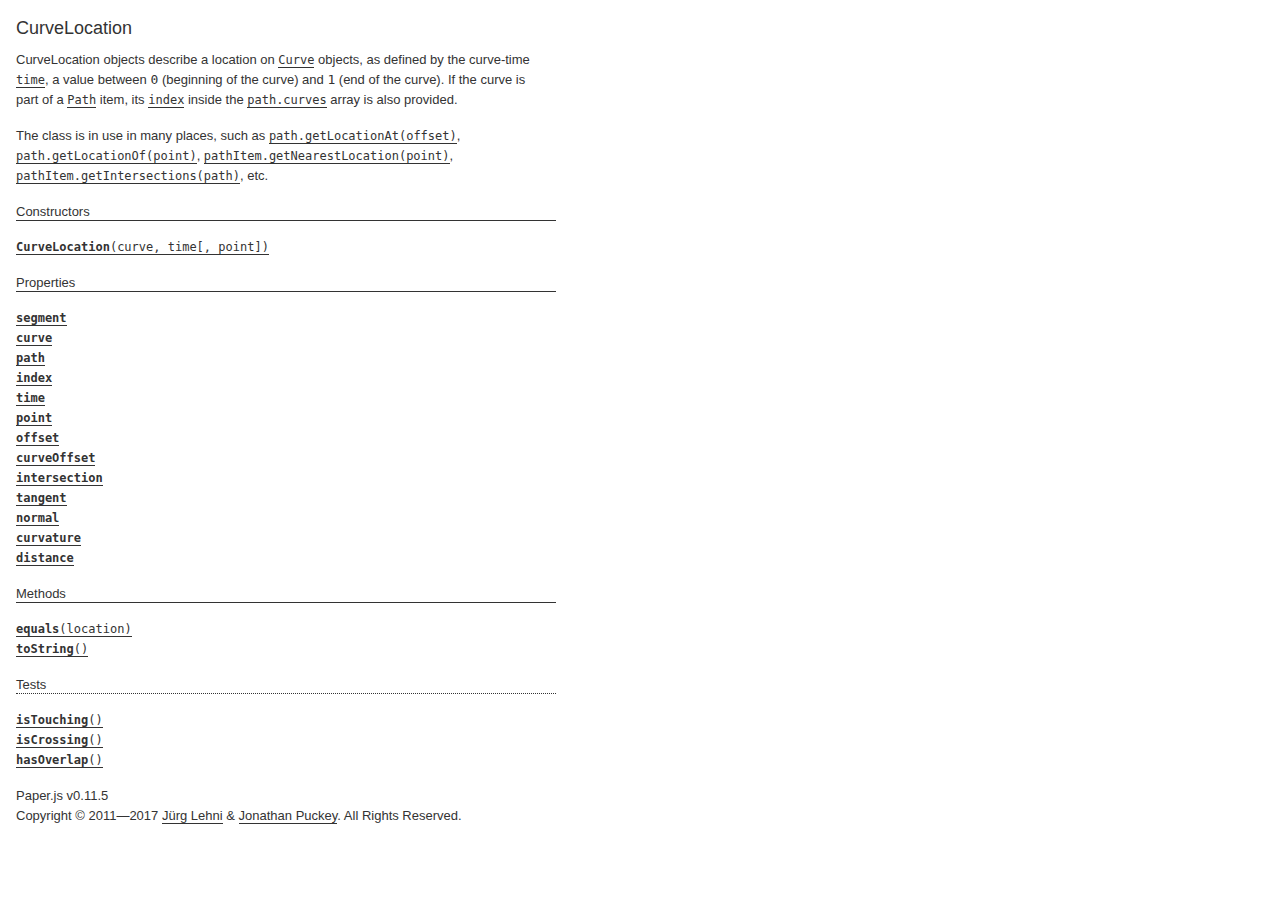
<file: 5. Patatap_Project/paperjs-v0.11.5/docs/classes/CurveLocation.html>
<!DOCTYPE html>
<html>
<head>
<meta charset="UTF-8">
<title>CurveLocation</title>
<base target="class-frame">
<link href="../assets/css/docs.css" rel="stylesheet" type="text/css">
<script src="../assets/js/paper.js"></script>
<script src="../assets/js/jquery.js"></script>
<script src="../assets/js/codemirror.js"></script>
<script src="../assets/js/docs.js"></script>
</head>
<body>
<article class="reference"> 
<div class="reference-class">
<h1>CurveLocation</h1>

<p>CurveLocation objects describe a location on <a href="../classes/Curve.html"><tt>Curve</tt></a> objects, as  defined by the curve-time <a href="../classes/CurveLocation.html#time"><tt>time</tt></a>, a value between <code>0</code> (beginning  of the curve) and <code>1</code> (end of the curve). If the curve is part of a  <a href="../classes/Path.html"><tt>Path</tt></a> item, its <a href="../classes/CurveLocation.html#index"><tt>index</tt></a> inside the <a href="../classes/Path.html#curves"><tt>path.curves</tt></a>  array is also provided.</p>
<p>The class is in use in many places, such as <a href="../classes/Path.html#getlocationat-offset"><tt>path.getLocationAt(offset)</tt></a>, <a href="../classes/Path.html#getlocationof-point"><tt>path.getLocationOf(point)</tt></a>, <a href="../classes/PathItem.html#getnearestlocation-point"><tt>pathItem.getNearestLocation(point)</tt></a>, <a href="../classes/PathItem.html#getintersections-path"><tt>pathItem.getIntersections(path)</tt></a>, etc.</p>

</div>

<!-- =============================== constructors ========================== -->
<div class="reference-members">
	<h2>Constructors</h2>
	
		
<div id="curvelocation-curve-time" class="member">
<div class="member-link">
<a name="curvelocation-curve-time" href="#curvelocation-curve-time"><tt><b>CurveLocation</b>(curve, time[, point])</tt></a>
</div>
<div class="member-description hidden">
<div class="member-text">
    <p>Creates a new CurveLocation object.</p>
    
    
<ul class="member-list">
	<h4>Parameters:</h4>
	
	<li>
<tt>curve:</tt> 
<a href="../classes/Curve.html"><tt>Curve</tt></a>


</li>
	
	<li>
<tt>time:</tt> 
<tt>Number</tt>


</li>
	
	<li>
<tt>point:</tt> 
<a href="../classes/Point.html"><tt>Point</tt></a>

&mdash;&nbsp;optional
</li>
	
</ul>

    
	<ul class="member-list">
		<h4>Returns:</h4>
		
			<li>
<tt><a href="../classes/CurveLocation.html"><tt>CurveLocation</tt></a></tt>
</li>

		
	</ul>



    
    
</div>
</div>
</div>
	
</div>





<!-- ================================ properties =========================== -->
	<div class="reference-members">
		<h2>Properties</h2>
		
			
<div id="segment" class="member">
<div class="member-link">
<a name="segment" href="#segment"><tt><b>segment</b></tt></a>
</div>
<div class="member-description hidden">

<div class="member-text">
	<p>The segment of the curve which is closer to the described location.</p>
	
		<p>Read only.</p>
	
	
	
	<ul class="member-list">
		<h4>Type:</h4>
		<li>
			<a href="../classes/Segment.html"><tt>Segment</tt></a>
		</li>
	</ul>
    
	
	
</div>

</div>
</div>
		
			
<div id="curve" class="member">
<div class="member-link">
<a name="curve" href="#curve"><tt><b>curve</b></tt></a>
</div>
<div class="member-description hidden">

<div class="member-text">
	<p>The curve that this location belongs to.</p>
	
		<p>Read only.</p>
	
	
	
	<ul class="member-list">
		<h4>Type:</h4>
		<li>
			<a href="../classes/Curve.html"><tt>Curve</tt></a>
		</li>
	</ul>
    
	
	
</div>

</div>
</div>
		
			
<div id="path" class="member">
<div class="member-link">
<a name="path" href="#path"><tt><b>path</b></tt></a>
</div>
<div class="member-description hidden">

<div class="member-text">
	<p>The path that this locations is situated on.</p>
	
		<p>Read only.</p>
	
	
	
	<ul class="member-list">
		<h4>Type:</h4>
		<li>
			<a href="../classes/Item.html"><tt>Item</tt></a>
		</li>
	</ul>
    
	
	
</div>

</div>
</div>
		
			
<div id="index" class="member">
<div class="member-link">
<a name="index" href="#index"><tt><b>index</b></tt></a>
</div>
<div class="member-description hidden">

<div class="member-text">
	<p>The index of the <a href="../classes/CurveLocation.html#curve"><tt>curve</tt></a> within the <a href="../classes/Path.html#curves"><tt>path.curves</tt></a> list, if it is part of a <a href="../classes/Path.html"><tt>Path</tt></a> item.</p>
	
		<p>Read only.</p>
	
	
	
	<ul class="member-list">
		<h4>Type:</h4>
		<li>
			<tt>Index</tt>
		</li>
	</ul>
    
	
	
</div>

</div>
</div>
		
			
<div id="time" class="member">
<div class="member-link">
<a name="time" href="#time"><tt><b>time</b></tt></a>
</div>
<div class="member-description hidden">

<div class="member-text">
	<p>The curve-time parameter, as used by various bezier curve calculations. It is value between <code>0</code> (beginning of the curve) and <code>1</code> (end of the curve).</p>
	
		<p>Read only.</p>
	
	
	
	<ul class="member-list">
		<h4>Type:</h4>
		<li>
			<tt>Number</tt>
		</li>
	</ul>
    
	
	
</div>

</div>
</div>
		
			
<div id="point" class="member">
<div class="member-link">
<a name="point" href="#point"><tt><b>point</b></tt></a>
</div>
<div class="member-description hidden">

<div class="member-text">
	<p>The point which is defined by the <a href="../classes/CurveLocation.html#curve"><tt>curve</tt></a> and <a href="../classes/CurveLocation.html#time"><tt>time</tt></a>.</p>
	
		<p>Read only.</p>
	
	
	
	<ul class="member-list">
		<h4>Type:</h4>
		<li>
			<a href="../classes/Point.html"><tt>Point</tt></a>
		</li>
	</ul>
    
	
	
</div>

</div>
</div>
		
			
<div id="offset" class="member">
<div class="member-link">
<a name="offset" href="#offset"><tt><b>offset</b></tt></a>
</div>
<div class="member-description hidden">

<div class="member-text">
	<p>The length of the path from its beginning up to the location described by this object. If the curve is not part of a path, then the length within the curve is returned instead.</p>
	
		<p>Read only.</p>
	
	
	
	<ul class="member-list">
		<h4>Type:</h4>
		<li>
			<tt>Number</tt>
		</li>
	</ul>
    
	
	
</div>

</div>
</div>
		
			
<div id="curveoffset" class="member">
<div class="member-link">
<a name="curveoffset" href="#curveoffset"><tt><b>curveOffset</b></tt></a>
</div>
<div class="member-description hidden">

<div class="member-text">
	<p>The length of the curve from its beginning up to the location described by this object.</p>
	
		<p>Read only.</p>
	
	
	
	<ul class="member-list">
		<h4>Type:</h4>
		<li>
			<tt>Number</tt>
		</li>
	</ul>
    
	
	
</div>

</div>
</div>
		
			
<div id="intersection" class="member">
<div class="member-link">
<a name="intersection" href="#intersection"><tt><b>intersection</b></tt></a>
</div>
<div class="member-description hidden">

<div class="member-text">
	<p>The curve location on the intersecting curve, if this location is the result of a call to <a href="../classes/PathItem.html#getintersections-path"><tt>pathItem.getIntersections(path)</tt></a> / <a href="../classes/Curve.html#getintersections-curve"><tt>curve.getIntersections(curve)</tt></a>.</p>
	
		<p>Read only.</p>
	
	
	
	<ul class="member-list">
		<h4>Type:</h4>
		<li>
			<a href="../classes/CurveLocation.html"><tt>CurveLocation</tt></a>
		</li>
	</ul>
    
	
	
</div>

</div>
</div>
		
			
<div id="tangent" class="member">
<div class="member-link">
<a name="tangent" href="#tangent"><tt><b>tangent</b></tt></a>
</div>
<div class="member-description hidden">

<div class="member-text">
	<p>The tangential vector to the <a href="../classes/CurveLocation.html#curve"><tt>curve</tt></a> at the given location.</p>
	
		<p>Read only.</p>
	
	
	
	<ul class="member-list">
		<h4>Type:</h4>
		<li>
			<a href="../classes/Point.html"><tt>Point</tt></a>
		</li>
	</ul>
    
	
	
</div>

</div>
</div>
		
			
<div id="normal" class="member">
<div class="member-link">
<a name="normal" href="#normal"><tt><b>normal</b></tt></a>
</div>
<div class="member-description hidden">

<div class="member-text">
	<p>The normal vector to the <a href="../classes/CurveLocation.html#curve"><tt>curve</tt></a> at the given location.</p>
	
		<p>Read only.</p>
	
	
	
	<ul class="member-list">
		<h4>Type:</h4>
		<li>
			<a href="../classes/Point.html"><tt>Point</tt></a>
		</li>
	</ul>
    
	
	
</div>

</div>
</div>
		
			
<div id="curvature" class="member">
<div class="member-link">
<a name="curvature" href="#curvature"><tt><b>curvature</b></tt></a>
</div>
<div class="member-description hidden">

<div class="member-text">
	<p>The curvature of the <a href="../classes/CurveLocation.html#curve"><tt>curve</tt></a> at the given location.</p>
	
		<p>Read only.</p>
	
	
	
	<ul class="member-list">
		<h4>Type:</h4>
		<li>
			<tt>Number</tt>
		</li>
	</ul>
    
	
	
</div>

</div>
</div>
		
			
<div id="distance" class="member">
<div class="member-link">
<a name="distance" href="#distance"><tt><b>distance</b></tt></a>
</div>
<div class="member-description hidden">

<div class="member-text">
	<p>The distance from the queried point to the returned location.</p>
	
		<p>Read only.</p>
	
	
	
	<ul class="member-list">
		<h4>Type:</h4>
		<li>
			<tt>Number</tt>
		</li>
	</ul>
    
	
	<ul class="member-list">
		<h4>See also:</h4>
		
			<li><tt><a href="../classes/Curve.html#getnearestlocation-point"><tt>curve.getNearestLocation(point)</tt></a></tt></li>
		
			<li><tt><tt>Path#getNearestLocation(point)</tt></tt></li>
		
	</ul>

	
</div>

</div>
</div>
		
	</div>





<!-- ============================== methods ================================ -->
	<div class="reference-members">
		<h2>Methods</h2>
		
	
<div id="equals-location" class="member">
<div class="member-link">
<a name="equals-location" href="#equals-location"><tt><b>equals</b>(location)</tt></a>
</div>
<div class="member-description hidden">
<div class="member-text">
	<p>Checks whether tow CurveLocation objects are describing the same location on a path, by applying the same tolerances as elsewhere when dealing with curve-time parameters.</p>
    
	
<ul class="member-list">
	<h4>Parameters:</h4>
	
	<li>
<tt>location:</tt> 
<a href="../classes/CurveLocation.html"><tt>CurveLocation</tt></a>


</li>
	
</ul>

	
	<ul class="member-list">
		<h4>Returns:</h4>
		
			<li>
<tt><tt>Boolean</tt></tt>&nbsp;&mdash;&nbsp;<tt>true</tt> if the locations are equal, <tt>false</tt> otherwise
</li>

		
	</ul>



	
	
</div>
</div>
</div>

	
<div id="tostring" class="member">
<div class="member-link">
<a name="tostring" href="#tostring"><tt><b>toString</b>()</tt></a>
</div>
<div class="member-description hidden">
<div class="member-text">
	
    
	
	
	<ul class="member-list">
		<h4>Returns:</h4>
		
			<li>
<tt><tt>String</tt></tt>&nbsp;&mdash;&nbsp;a string representation of the curve location
</li>

		
	</ul>



	
	
</div>
</div>
</div>

	
<h3>Tests</h3>

<div id="istouching" class="member">
<div class="member-link">
<a name="istouching" href="#istouching"><tt><b>isTouching</b>()</tt></a>
</div>
<div class="member-description hidden">
<div class="member-text">
	<p>Checks if the location is an intersection with another curve and is merely touching the other curve, as opposed to crossing it.</p>
    
	
	
	<ul class="member-list">
		<h4>Returns:</h4>
		
			<li>
<tt><tt>Boolean</tt></tt>&nbsp;&mdash;&nbsp;<tt>true</tt> if the location is an intersection that is merely touching another curve, <tt>false</tt> otherwise
</li>

		
	</ul>



	
	<ul class="member-list">
		<h4>See also:</h4>
		
			<li><tt><a href="../classes/CurveLocation.html#iscrossing"><tt>isCrossing</tt></a>()</tt></li>
		
	</ul>

	
</div>
</div>
</div>

	
<div id="iscrossing" class="member">
<div class="member-link">
<a name="iscrossing" href="#iscrossing"><tt><b>isCrossing</b>()</tt></a>
</div>
<div class="member-description hidden">
<div class="member-text">
	<p>Checks if the location is an intersection with another curve and is crossing the other curve, as opposed to just touching it.</p>
    
	
	
	<ul class="member-list">
		<h4>Returns:</h4>
		
			<li>
<tt><tt>Boolean</tt></tt>&nbsp;&mdash;&nbsp;<tt>true</tt> if the location is an intersection that is crossing another curve, <tt>false</tt> otherwise
</li>

		
	</ul>



	
	<ul class="member-list">
		<h4>See also:</h4>
		
			<li><tt><a href="../classes/CurveLocation.html#istouching"><tt>isTouching</tt></a>()</tt></li>
		
	</ul>

	
</div>
</div>
</div>

	
<div id="hasoverlap" class="member">
<div class="member-link">
<a name="hasoverlap" href="#hasoverlap"><tt><b>hasOverlap</b>()</tt></a>
</div>
<div class="member-description hidden">
<div class="member-text">
	<p>Checks if the location is an intersection with another curve and is part of an overlap between the two involved paths.</p>
    
	
	
	<ul class="member-list">
		<h4>Returns:</h4>
		
			<li>
<tt><tt>Boolean</tt></tt>&nbsp;&mdash;&nbsp;<tt>true</tt> if the location is an intersection that is part of an overlap between the two involved paths, <tt>false</tt> otherwise
</li>

		
	</ul>



	
	<ul class="member-list">
		<h4>See also:</h4>
		
			<li><tt><a href="../classes/CurveLocation.html#iscrossing"><tt>isCrossing</tt></a>()</tt></li>
		
			<li><tt><a href="../classes/CurveLocation.html#istouching"><tt>isTouching</tt></a>()</tt></li>
		
	</ul>

	
</div>
</div>
</div>


		
	</div>




<!-- =========================== copyright notice ========================== -->
<p class="footer">
Paper.js v0.11.5<br>
Copyright &#169; 2011—2017 <a href="http://www.lehni.org" target="_blank">J&uuml;rg Lehni</a> &amp; <a href="http://www.jonathanpuckey.com" target="_blank">Jonathan Puckey</a>. All Rights Reserved.</p>
<div class="content-end"></div>


</article>
</body>
</file>
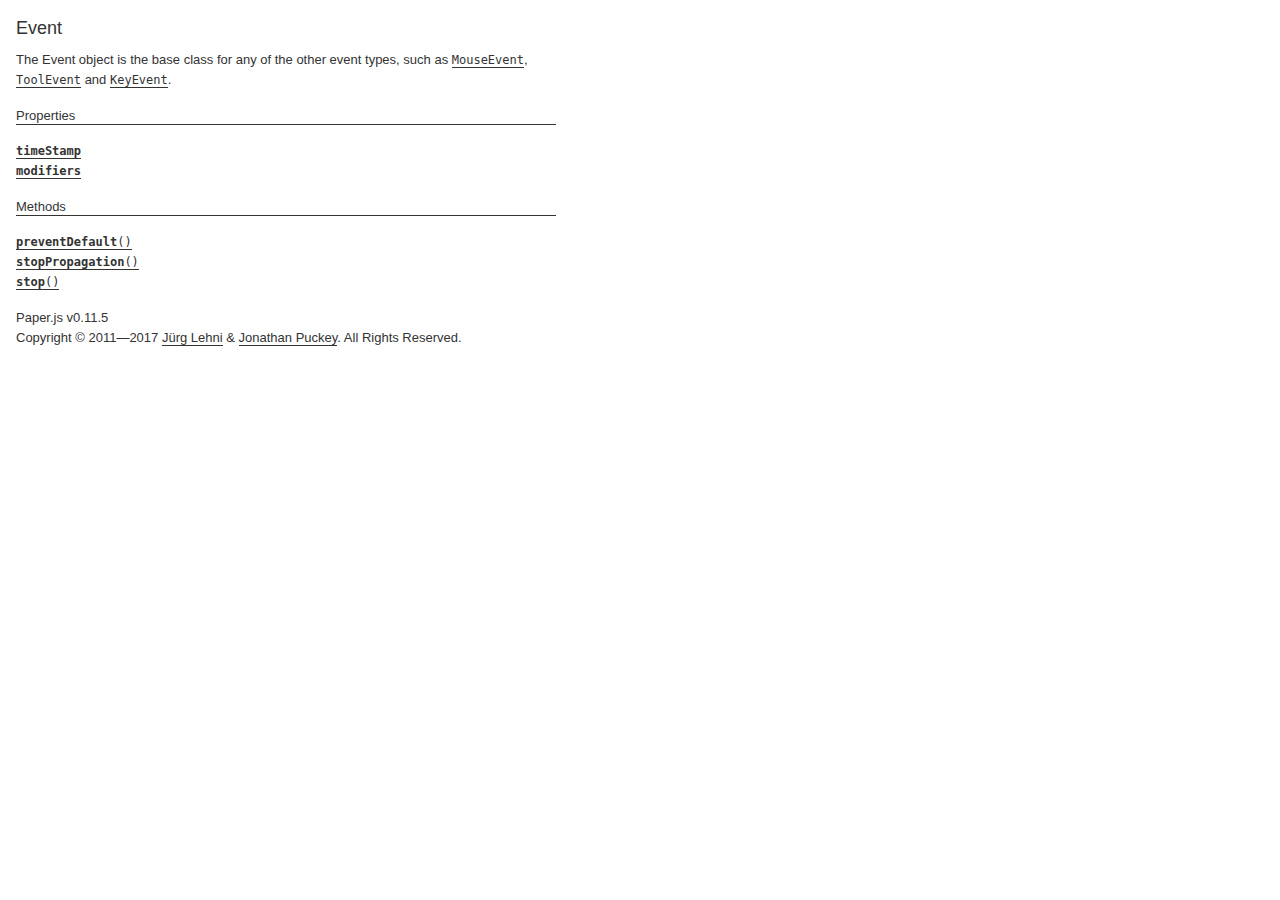
<file: 5. Patatap_Project/paperjs-v0.11.5/docs/classes/Event.html>
<!DOCTYPE html>
<html>
<head>
<meta charset="UTF-8">
<title>Event</title>
<base target="class-frame">
<link href="../assets/css/docs.css" rel="stylesheet" type="text/css">
<script src="../assets/js/paper.js"></script>
<script src="../assets/js/jquery.js"></script>
<script src="../assets/js/codemirror.js"></script>
<script src="../assets/js/docs.js"></script>
</head>
<body>
<article class="reference"> 
<div class="reference-class">
<h1>Event</h1>

<p>The Event object is the base class for any of the other event types, such as <a href="../classes/MouseEvent.html"><tt>MouseEvent</tt></a>, <a href="../classes/ToolEvent.html"><tt>ToolEvent</tt></a> and <a href="../classes/KeyEvent.html"><tt>KeyEvent</tt></a>.</p>

</div>





<!-- ================================ properties =========================== -->
	<div class="reference-members">
		<h2>Properties</h2>
		
			
<div id="timestamp" class="member">
<div class="member-link">
<a name="timestamp" href="#timestamp"><tt><b>timeStamp</b></tt></a>
</div>
<div class="member-description hidden">

<div class="member-text">
	<p>The time at which the event was created, in milliseconds since the epoch.</p>
	
		<p>Read only.</p>
	
	
	
	<ul class="member-list">
		<h4>Type:</h4>
		<li>
			<tt>Number</tt>
		</li>
	</ul>
    
	
	
</div>

</div>
</div>
		
			
<div id="modifiers" class="member">
<div class="member-link">
<a name="modifiers" href="#modifiers"><tt><b>modifiers</b></tt></a>
</div>
<div class="member-description hidden">

<div class="member-text">
	<p>The current state of the keyboard modifiers.</p>
	
		<p>Read only.</p>
	
	
	
	<ul class="member-list">
		<h4>Type:</h4>
		<li>
			<tt>object</tt>
		</li>
	</ul>
    
	
	<ul class="member-list">
		<h4>See also:</h4>
		
			<li><tt><a href="../classes/Key.html#modifiers"><tt>Key.modifiers</tt></a></tt></li>
		
	</ul>

	
</div>

</div>
</div>
		
	</div>





<!-- ============================== methods ================================ -->
	<div class="reference-members">
		<h2>Methods</h2>
		
	
<div id="preventdefault" class="member">
<div class="member-link">
<a name="preventdefault" href="#preventdefault"><tt><b>preventDefault</b>()</tt></a>
</div>
<div class="member-description hidden">
<div class="member-text">
	<p>Cancels the event if it is cancelable, without stopping further propagation of the event.</p>
    
	
	


	
	
</div>
</div>
</div>

	
<div id="stoppropagation" class="member">
<div class="member-link">
<a name="stoppropagation" href="#stoppropagation"><tt><b>stopPropagation</b>()</tt></a>
</div>
<div class="member-description hidden">
<div class="member-text">
	<p>Prevents further propagation of the current event.</p>
    
	
	


	
	
</div>
</div>
</div>

	
<div id="stop" class="member">
<div class="member-link">
<a name="stop" href="#stop"><tt><b>stop</b>()</tt></a>
</div>
<div class="member-description hidden">
<div class="member-text">
	<p>Cancels the event if it is cancelable, and stops stopping further propagation of the event. This is has the same effect as calling both <a href="../classes/Event.html#stoppropagation"><tt>stopPropagation</tt></a>() and <a href="../classes/Event.html#preventdefault"><tt>preventDefault</tt></a>().</p>
<p>Any handler can also return <code>false</code> to indicate that <code>stop()</code> should be called right after.</p>
    
	
	


	
	
</div>
</div>
</div>


		
	</div>




<!-- =========================== copyright notice ========================== -->
<p class="footer">
Paper.js v0.11.5<br>
Copyright &#169; 2011—2017 <a href="http://www.lehni.org" target="_blank">J&uuml;rg Lehni</a> &amp; <a href="http://www.jonathanpuckey.com" target="_blank">Jonathan Puckey</a>. All Rights Reserved.</p>
<div class="content-end"></div>


</article>
</body>
</file>
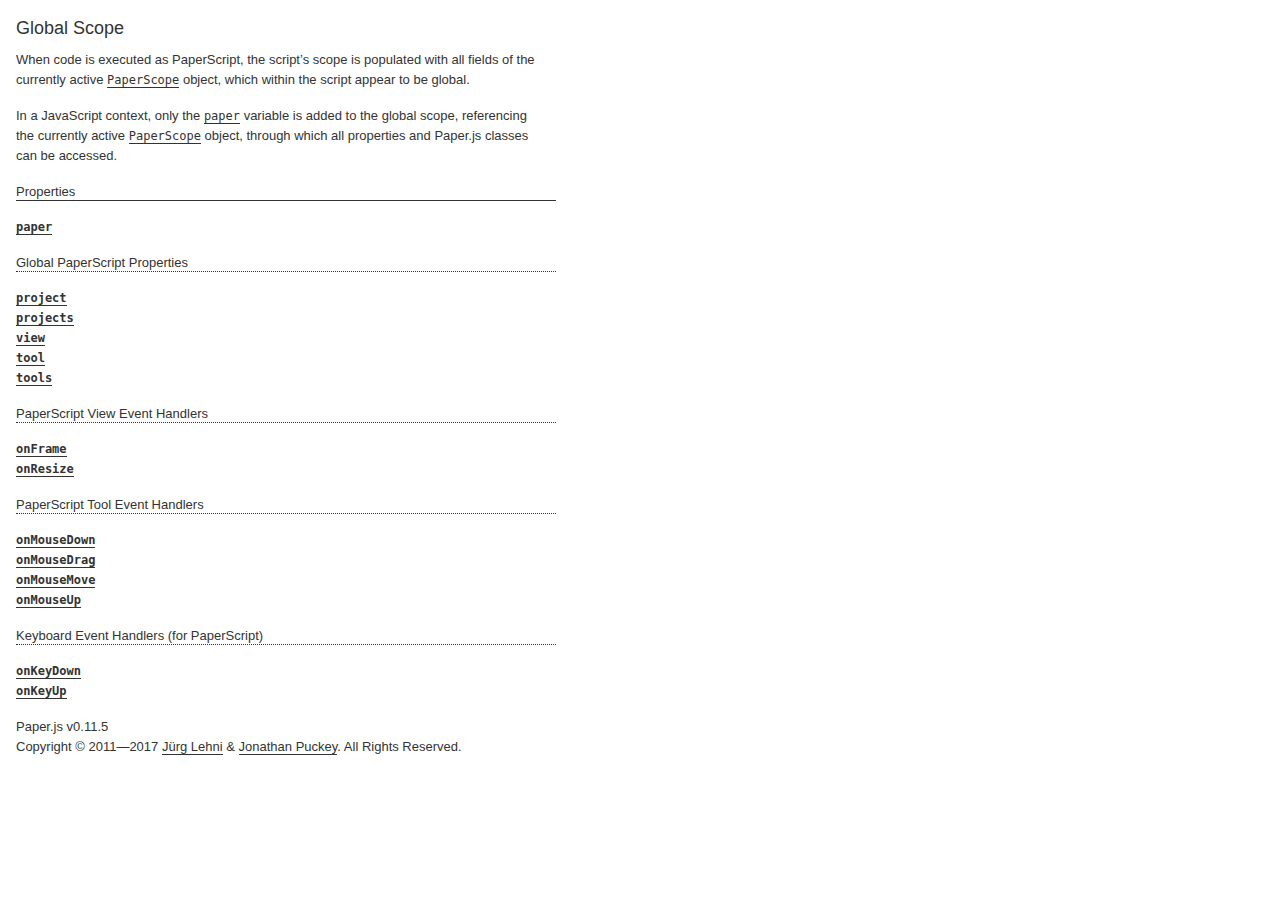
<file: 5. Patatap_Project/paperjs-v0.11.5/docs/classes/global.html>
<!DOCTYPE html>
<html>
<head>
<meta charset="UTF-8">
<title>_global_</title>
<base target="class-frame">
<link href="../assets/css/docs.css" rel="stylesheet" type="text/css">
<script src="../assets/js/paper.js"></script>
<script src="../assets/js/jquery.js"></script>
<script src="../assets/js/codemirror.js"></script>
<script src="../assets/js/docs.js"></script>
</head>
<body>
<article class="reference"> 
<div class="reference-class">
<h1>Global Scope</h1>

<p>When code is executed as PaperScript, the script&rsquo;s scope is populated with all fields of the currently active <a href="../classes/PaperScope.html"><tt>PaperScope</tt></a> object, which within the script appear to be global.</p>
<p>In a JavaScript context, only the <a href="../classes/global.html#paper"><tt>paper</tt></a> variable is added to the global scope, referencing the currently active <a href="../classes/PaperScope.html"><tt>PaperScope</tt></a> object, through which all properties and Paper.js classes can be accessed.</p>

</div>





<!-- ================================ properties =========================== -->
	<div class="reference-members">
		<h2>Properties</h2>
		
			
<div id="paper" class="member">
<div class="member-link">
<a name="paper" href="#paper"><tt><b>paper</b></tt></a>
</div>
<div class="member-description hidden">

<div class="member-text">
	<p>A reference to the currently active <a href="../classes/PaperScope.html"><tt>PaperScope</tt></a> object.</p>
	
	
	
	<ul class="member-list">
		<h4>Type:</h4>
		<li>
			<a href="../classes/PaperScope.html"><tt>PaperScope</tt></a>
		</li>
	</ul>
    
	
	
</div>

</div>
</div>
		
			
	<h3>Global PaperScript Properties</h3>

<div id="project" class="member">
<div class="member-link">
<a name="project" href="#project"><tt><b>project</b></tt></a>
</div>
<div class="member-description hidden">

<div class="member-text">
	<p>The project for which the PaperScript is executed.</p>
<p>Note that when working with mulitple projects, this does not necessarily reflect the currently active project. For this, use <a href="../classes/PaperScope.html#project"><tt>paperScope.project</tt></a> instead.</p>
	
	
	
	<ul class="member-list">
		<h4>Type:</h4>
		<li>
			<a href="../classes/Project.html"><tt>Project</tt></a>
		</li>
	</ul>
    
	
	
</div>

</div>
</div>
		
			
<div id="projects" class="member">
<div class="member-link">
<a name="projects" href="#projects"><tt><b>projects</b></tt></a>
</div>
<div class="member-description hidden">

<div class="member-text">
	<p>The list of all open projects within the current Paper.js context.</p>
	
	
	
	<ul class="member-list">
		<h4>Type:</h4>
		<li>
			Array of <a href="../classes/Project.html"><tt>Project</tt></a> objects
		</li>
	</ul>
    
	
	
</div>

</div>
</div>
		
			
<div id="view" class="member">
<div class="member-link">
<a name="view" href="#view"><tt><b>view</b></tt></a>
</div>
<div class="member-description hidden">

<div class="member-text">
	<p>The reference to the project&rsquo;s view.</p>
<p>Note that when working with mulitple projects, this does not necessarily reflect the view of the currently active project. For this, use <a href="../classes/PaperScope.html#view"><tt>paperScope.view</tt></a> instead.</p>
	
	
	
	<ul class="member-list">
		<h4>Type:</h4>
		<li>
			<a href="../classes/View.html"><tt>View</tt></a>
		</li>
	</ul>
    
	
	
</div>

</div>
</div>
		
			
<div id="tool" class="member">
<div class="member-link">
<a name="tool" href="#tool"><tt><b>tool</b></tt></a>
</div>
<div class="member-description hidden">

<div class="member-text">
	<p>The reference to the tool object which is automatically created when global tool event handlers are defined.</p>
<p>Note that when working with mulitple tools, this does not necessarily reflect the currently active tool. For this, use <a href="../classes/PaperScope.html#tool"><tt>paperScope.tool</tt></a> instead.</p>
	
	
	
	<ul class="member-list">
		<h4>Type:</h4>
		<li>
			<a href="../classes/Tool.html"><tt>Tool</tt></a>
		</li>
	</ul>
    
	
	
</div>

</div>
</div>
		
			
<div id="tools" class="member">
<div class="member-link">
<a name="tools" href="#tools"><tt><b>tools</b></tt></a>
</div>
<div class="member-description hidden">

<div class="member-text">
	<p>The list of available tools.</p>
	
	
	
	<ul class="member-list">
		<h4>Type:</h4>
		<li>
			Array of <a href="../classes/Tool.html"><tt>Tool</tt></a> objects
		</li>
	</ul>
    
	
	
</div>

</div>
</div>
		
			
	<h3>PaperScript View Event Handlers</h3>

<div id="onframe" class="member">
<div class="member-link">
<a name="onframe" href="#onframe"><tt><b>onFrame</b></tt></a>
</div>
<div class="member-description hidden">

<div class="member-text">
	<p>A global reference to the <a href="../classes/View.html#onframe"><tt>view.onFrame</tt></a> handler function.</p>
	
	
	
	<ul class="member-list">
		<h4>Type:</h4>
		<li>
			<tt>Function</tt>
		</li>
	</ul>
    
	
	
</div>

</div>
</div>
		
			
<div id="onresize" class="member">
<div class="member-link">
<a name="onresize" href="#onresize"><tt><b>onResize</b></tt></a>
</div>
<div class="member-description hidden">

<div class="member-text">
	<p>A reference to the <a href="../classes/View.html#onresize"><tt>view.onResize</tt></a> handler function.</p>
	
	
	
	<ul class="member-list">
		<h4>Type:</h4>
		<li>
			<tt>Function</tt>
		</li>
	</ul>
    
	
	
</div>

</div>
</div>
		
			
	<h3>PaperScript Tool Event Handlers</h3>

<div id="onmousedown" class="member">
<div class="member-link">
<a name="onmousedown" href="#onmousedown"><tt><b>onMouseDown</b></tt></a>
</div>
<div class="member-description hidden">

<div class="member-text">
	<p>A reference to the <a href="../classes/Tool.html#onmousedown"><tt>tool.onMouseDown</tt></a> handler function.</p>
	
	
	
	<ul class="member-list">
		<h4>Type:</h4>
		<li>
			<tt>Function</tt>
		</li>
	</ul>
    
	
	
</div>

</div>
</div>
		
			
<div id="onmousedrag" class="member">
<div class="member-link">
<a name="onmousedrag" href="#onmousedrag"><tt><b>onMouseDrag</b></tt></a>
</div>
<div class="member-description hidden">

<div class="member-text">
	<p>A reference to the <a href="../classes/Tool.html#onmousedrag"><tt>tool.onMouseDrag</tt></a> handler function.</p>
	
	
	
	<ul class="member-list">
		<h4>Type:</h4>
		<li>
			<tt>Function</tt>
		</li>
	</ul>
    
	
	
</div>

</div>
</div>
		
			
<div id="onmousemove" class="member">
<div class="member-link">
<a name="onmousemove" href="#onmousemove"><tt><b>onMouseMove</b></tt></a>
</div>
<div class="member-description hidden">

<div class="member-text">
	<p>A reference to the <a href="../classes/Tool.html#onmousemove"><tt>tool.onMouseMove</tt></a> handler function.</p>
	
	
	
	<ul class="member-list">
		<h4>Type:</h4>
		<li>
			<tt>Function</tt>
		</li>
	</ul>
    
	
	
</div>

</div>
</div>
		
			
<div id="onmouseup" class="member">
<div class="member-link">
<a name="onmouseup" href="#onmouseup"><tt><b>onMouseUp</b></tt></a>
</div>
<div class="member-description hidden">

<div class="member-text">
	<p>A reference to the <a href="../classes/Tool.html#onmouseup"><tt>tool.onMouseUp</tt></a> handler function.</p>
	
	
	
	<ul class="member-list">
		<h4>Type:</h4>
		<li>
			<tt>Function</tt>
		</li>
	</ul>
    
	
	
</div>

</div>
</div>
		
			
	<h3>Keyboard Event Handlers (for PaperScript)</h3>

<div id="onkeydown" class="member">
<div class="member-link">
<a name="onkeydown" href="#onkeydown"><tt><b>onKeyDown</b></tt></a>
</div>
<div class="member-description hidden">

<div class="member-text">
	<p>A reference to the <a href="../classes/Tool.html#onkeydown"><tt>tool.onKeyDown</tt></a> handler function.</p>
	
	
	
	<ul class="member-list">
		<h4>Type:</h4>
		<li>
			<tt>Function</tt>
		</li>
	</ul>
    
	
	
</div>

</div>
</div>
		
			
<div id="onkeyup" class="member">
<div class="member-link">
<a name="onkeyup" href="#onkeyup"><tt><b>onKeyUp</b></tt></a>
</div>
<div class="member-description hidden">

<div class="member-text">
	<p>A reference to the <a href="../classes/Tool.html#onkeyup"><tt>tool.onKeyUp</tt></a> handler function.</p>
	
	
	
	<ul class="member-list">
		<h4>Type:</h4>
		<li>
			<tt>Function</tt>
		</li>
	</ul>
    
	
	
</div>

</div>
</div>
		
	</div>








<!-- =========================== copyright notice ========================== -->
<p class="footer">
Paper.js v0.11.5<br>
Copyright &#169; 2011—2017 <a href="http://www.lehni.org" target="_blank">J&uuml;rg Lehni</a> &amp; <a href="http://www.jonathanpuckey.com" target="_blank">Jonathan Puckey</a>. All Rights Reserved.</p>
<div class="content-end"></div>


</article>
</body>
</file>
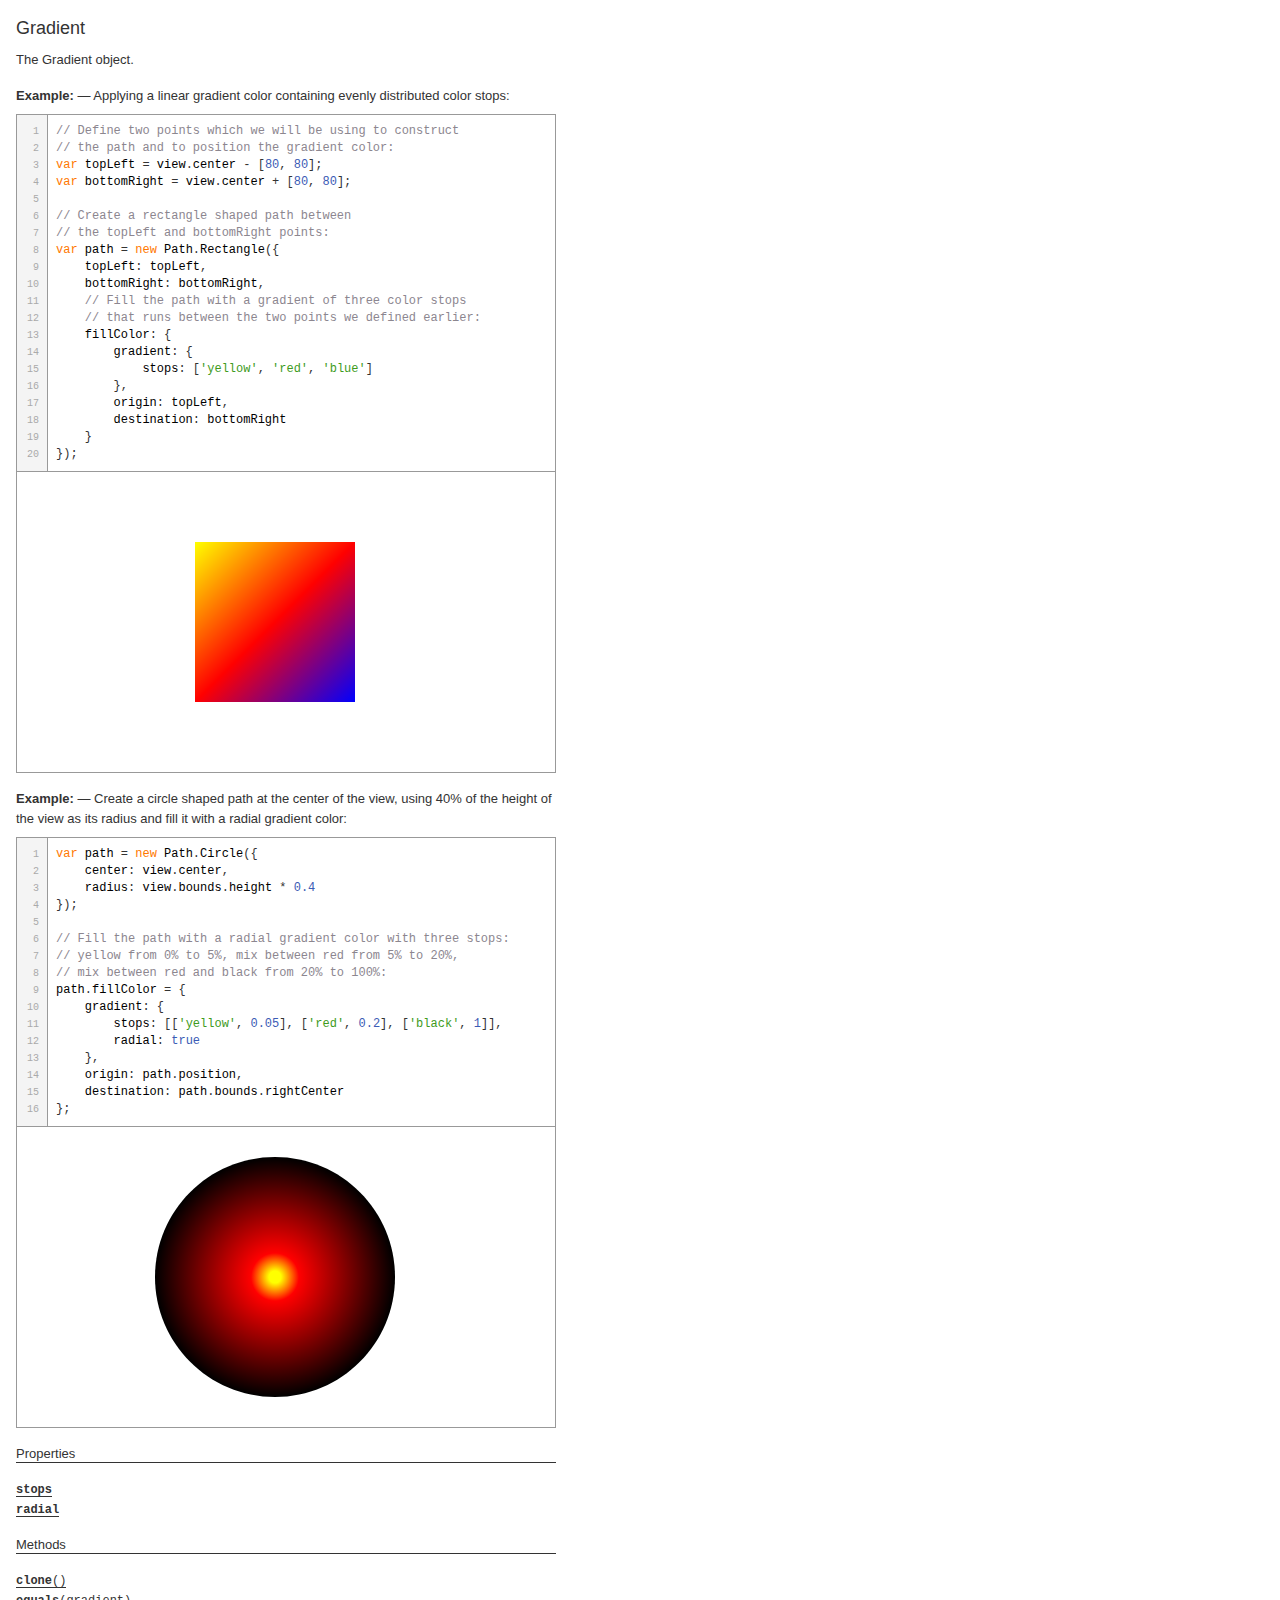
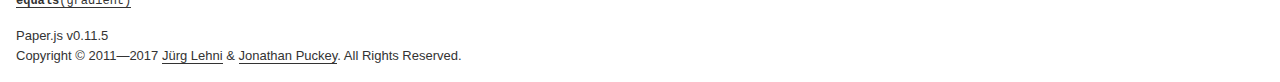
<file: 5. Patatap_Project/paperjs-v0.11.5/docs/classes/Gradient.html>
<!DOCTYPE html>
<html>
<head>
<meta charset="UTF-8">
<title>Gradient</title>
<base target="class-frame">
<link href="../assets/css/docs.css" rel="stylesheet" type="text/css">
<script src="../assets/js/paper.js"></script>
<script src="../assets/js/jquery.js"></script>
<script src="../assets/js/codemirror.js"></script>
<script src="../assets/js/docs.js"></script>
</head>
<body>
<article class="reference"> 
<div class="reference-class">
<h1>Gradient</h1>

<p>The Gradient object.</p>
<h4>Example:<span class="description">Applying a linear gradient color containing evenly distributed color stops:</span></h4>

<div class="paperscript split">

<div class="buttons">
<div class="button run">Run</div>
</div>

<script type="text/paperscript" canvas="canvas-0">
// Define two points which we will be using to construct
// the path and to position the gradient color:
var topLeft = view.center - [80, 80];
var bottomRight = view.center + [80, 80];

// Create a rectangle shaped path between
// the topLeft and bottomRight points:
var path = new Path.Rectangle({
    topLeft: topLeft,
    bottomRight: bottomRight,
    // Fill the path with a gradient of three color stops
    // that runs between the two points we defined earlier:
    fillColor: {
        gradient: {
            stops: ['yellow', 'red', 'blue']
        },
        origin: topLeft,
        destination: bottomRight
    }
});
</script>
<div class="canvas"><canvas width="516" height="300" id="canvas-0"></canvas></div>
</div>


<h4>Example:<span class="description">Create a circle shaped path at the center of the view, using 40% of the height of the view as its radius and fill it with a radial gradient color:</span></h4>

<div class="paperscript split">

<div class="buttons">
<div class="button run">Run</div>
</div>

<script type="text/paperscript" canvas="canvas-1">
var path = new Path.Circle({
    center: view.center,
    radius: view.bounds.height * 0.4
});

// Fill the path with a radial gradient color with three stops:
// yellow from 0% to 5%, mix between red from 5% to 20%,
// mix between red and black from 20% to 100%:
path.fillColor = {
    gradient: {
        stops: [['yellow', 0.05], ['red', 0.2], ['black', 1]],
        radial: true
    },
    origin: path.position,
    destination: path.bounds.rightCenter
};
</script>
<div class="canvas"><canvas width="516" height="300" id="canvas-1"></canvas></div>
</div>


</div>





<!-- ================================ properties =========================== -->
	<div class="reference-members">
		<h2>Properties</h2>
		
			
<div id="stops" class="member">
<div class="member-link">
<a name="stops" href="#stops"><tt><b>stops</b></tt></a>
</div>
<div class="member-description hidden">

<div class="member-text">
	<p>The gradient stops on the gradient ramp.</p>
	
	
	
	<ul class="member-list">
		<h4>Type:</h4>
		<li>
			Array of <a href="../classes/GradientStop.html"><tt>GradientStop</tt></a> objects
		</li>
	</ul>
    
	
	
</div>

</div>
</div>
		
			
<div id="radial" class="member">
<div class="member-link">
<a name="radial" href="#radial"><tt><b>radial</b></tt></a>
</div>
<div class="member-description hidden">

<div class="member-text">
	<p>Specifies whether the gradient is radial or linear.</p>
	
	
	
	<ul class="member-list">
		<h4>Type:</h4>
		<li>
			<tt>Boolean</tt>
		</li>
	</ul>
    
	
	
</div>

</div>
</div>
		
	</div>





<!-- ============================== methods ================================ -->
	<div class="reference-members">
		<h2>Methods</h2>
		
	
<div id="clone" class="member">
<div class="member-link">
<a name="clone" href="#clone"><tt><b>clone</b>()</tt></a>
</div>
<div class="member-description hidden">
<div class="member-text">
	
    
	
	
	<ul class="member-list">
		<h4>Returns:</h4>
		
			<li>
<tt><a href="../classes/Gradient.html"><tt>Gradient</tt></a></tt>&nbsp;&mdash;&nbsp;a copy of the gradient
</li>

		
	</ul>



	
	
</div>
</div>
</div>

	
<div id="equals-gradient" class="member">
<div class="member-link">
<a name="equals-gradient" href="#equals-gradient"><tt><b>equals</b>(gradient)</tt></a>
</div>
<div class="member-description hidden">
<div class="member-text">
	<p>Checks whether the gradient is equal to the supplied gradient.</p>
    
	
<ul class="member-list">
	<h4>Parameters:</h4>
	
	<li>
<tt>gradient:</tt> 
<a href="../classes/Gradient.html"><tt>Gradient</tt></a>


</li>
	
</ul>

	
	<ul class="member-list">
		<h4>Returns:</h4>
		
			<li>
<tt><tt>Boolean</tt></tt>&nbsp;&mdash;&nbsp;<tt>true</tt> if they are equal, <tt>false</tt> otherwise
</li>

		
	</ul>



	
	
</div>
</div>
</div>


		
	</div>




<!-- =========================== copyright notice ========================== -->
<p class="footer">
Paper.js v0.11.5<br>
Copyright &#169; 2011—2017 <a href="http://www.lehni.org" target="_blank">J&uuml;rg Lehni</a> &amp; <a href="http://www.jonathanpuckey.com" target="_blank">Jonathan Puckey</a>. All Rights Reserved.</p>
<div class="content-end"></div>


</article>
</body>
</file>
<file: 4. ToDoList_jQuery/index.css>
body{
	font-family: Roboto;
	background: #a8ff78;  /* fallback for old browsers */
	background: -webkit-linear-gradient(to left, #78ffd6, #a8ff78);  /* Chrome 10-25, Safari 5.1-6 */
	background: linear-gradient(to left, #78ffd6, #a8ff78); /* W3C, IE 10+/ Edge, Firefox 16+, Chrome 26+, Opera 12+, Safari 7+ */
}

h1{
	background: #2980b9;
	color: white;
	text-transform: uppercase;
	margin: 0;
	padding: 10px 20px;
	font-weight: normal;
	font-size: 24px;
}

ul{
	list-style: none;
	margin: 0;
	padding: 0;
}

input{
	font-size: 18px;
	background: #f7f7f7;
	width: 100%;
	padding: 13px 13px 13px 20px;
	box-sizing: border-box;
	--webkit-box-sizing: border-box;
	-moz-box-sizing: border-box;
	color: #2980b9;
	border: 3px solid rgba(0,0,0,0);
}

input:focus{
	background: white;
	border: 3px solid #2980b9;
	outline: none;
}

span{
	background: #e74c3c;
	color: white;
	height: 40px;
	width: 0;
	margin-right: 20px;
	text-align: center;
	display: inline-block;
	transition: 0.2s linear;
	opacity: 0;
}

li:hover span{
	width: 40px;
	opacity: 1.0;
}

li{
	background: #fff;
	color: #666;
	height: 40px;
	line-height: 40px;
}

li:nth-child(2n){
	background: #f7f7f7;
}

#container{
	box-shadow: 0 0 3px rgb(0,0,0,0.1);
	margin: 100px auto;
	width: 360px;
	background: #f7f7f7;
}

.completed{
	color: gray;
	text-decoration: line-through;
}

.fa-plus{
	float: right;
}
</file>
<file: 5. Patatap_Project/paperjs-v0.11.5/docs/assets/css/docs.css>
@charset "UTF-8";
form,
img,
ul,
ol,
table,
td,
article,
figure,
figcaption {
  margin: 0;
  padding: 0;
  border: 0; }

a {
  outline: none;
  border: 0; }

ul,
ol {
  list-style: none outside none; }

table {
  border-spacing: 0; }

td {
  vertical-align: top; }

html {
  -webkit-text-size-adjust: none; }

/* Content Styles */
article {
  /* Text Content */ }
  article,
  article a {
    color: #333333; }
  article a {
    border-bottom: 1px solid; }
  article a:hover,
  article a:hover em {
    background: #e5e5e5; }
  article em {
    font-style: normal;
    background: #efefef; }
  article p,
  article ul,
  article ol {
    margin: 0 8px 16px 0; }
    article p.small,
    article ul.small,
    article ol.small {
      margin-bottom: 8px; }
  article figure,
  article .CodeMirror,
  article .paperscript {
    margin-bottom: 16px; }
  article ul,
  article ol {
    padding: 0;
    list-style: none outside none; }
  article ul ul,
  article ul ol,
  article ol ul,
  article ol ol {
    margin-bottom: 0; }
  article ul > li {
    margin-left: 1em;
    position: relative; }
    article ul > li:before {
      content: '–';
      position: absolute;
      left: -1em; }
  article ol {
    counter-reset: item; }
  article ol > li {
    margin-left: 1.5em;
    position: relative; }
    article ol > li:before {
      position: absolute;
      left: -1.5em;
      content: counter(item,upper-latin) ") ";
      counter-increment: item; }

section {
  clear: both;
  margin: 0 0 16px;
  padding: 0; }

.column {
  width: 260px;
  float: left; }
  .column + .column {
    margin-left: 16px; }

.row {
  clear: both; }

.donation {
  padding-bottom: 16px; }
  .donation input,
  .donation select {
    margin-right: 0.35em; }

.reference h1,
.reference h2,
.reference h3,
.reference h4 {
  font-size: 13px;
  font-weight: normal;
  margin: 0; }
.reference h1,
.reference h2,
.reference h3 {
  height: 18px;
  border-bottom: 1px solid;
  margin-bottom: 16px; }
.reference h2 a {
  font-weight: bold; }
.reference h3 {
  margin-top: 16px;
  border-bottom-style: dotted; }
.reference h4 {
  font-weight: bold; }
  .reference h4 .description {
    font-weight: normal; }
    .reference h4 .description:before {
      content: ' — '; }
  .reference h4 + ul, .reference h4 + pre, .reference h4 + .paperscript {
    margin-top: 8px;
    margin-bottom: 16px; }
.reference a tt {
  line-height: 17px; }
.reference ul,
.reference p {
  margin-bottom: 16px; }
.reference hr {
  border: none;
  border-bottom: 1px dotted; }
.reference .reference-list ul,
.reference .reference-inherited ul {
  margin-left: 16px; }
.reference .reference-inherited ul li {
  text-indent: -30px;
  padding-left: 30px; }
.reference ul.reference-classes {
  padding-bottom: 4px; }
  .reference ul.reference-classes li {
    margin: 0;
    text-indent: 0; }
  .reference ul.reference-classes ul {
    margin: 0 0 10px 10px; }
  .reference ul.reference-classes h2,
  .reference ul.reference-classes h3,
  .reference ul.reference-classes hr {
    margin: 10px 0 10px 0; }
  .reference ul.reference-classes .first h2 {
    margin-top: 0; }
  * html .reference ul.reference-classes img {
    margin-top: 5px; }
.reference ul.member-list li {
  margin-left: 2em;
  margin-bottom: 8px;
  text-indent: -2em; }
  .reference ul.member-list li:before {
    display: none; }
.reference .reference-members {
  margin-bottom: 16px; }
.reference .member-group-text {
  margin-bottom: 16px; }
.reference .member-description {
  border: 1px solid #999;
  border-top: 0;
  margin: 16px 0 16px 0; }
.reference .member-header {
  border-top: 1px solid #999;
  padding: 10px;
  *zoom: 1; }
  .reference .member-header .member-link {
    float: left; }
  .reference .member-header .member-close {
    float: right; }
  .reference .member-header:before, .reference .member-header:after {
    content: " ";
    display: table; }
  .reference .member-header:after {
    clear: both; }
.reference .member-text {
  border-top: 1px dashed #999;
  padding: 10px 10px 0 10px;
  margin-bottom: -6px; }
  .reference .member-text ul ul,
  .reference .member-text ul ol,
  .reference .member-text ol ul,
  .reference .member-text ol ol,
  .reference .member-text ul p,
  .reference .member-text ol p {
    margin-bottom: 8px; }
.reference .member-link {
  text-indent: -30px;
  padding-left: 30px; }

body,
select,
input,
textarea {
  font-family: "Lucida Grande", Geneva, Verdana, Arial, sans-serif; }

tt,
pre,
.CodeMirror {
  font-family: Menlo, Consolas, "Vera Mono", monospace;
  font-size: 12px;
  line-height: 17px; }

body {
  background: #fff;
  margin: 16px;
  font-size: 13px;
  line-height: 20px;
  color: #333333;
  max-width: 540px; }

select,
input,
textarea {
  font-size: 11px;
  margin: 0;
  color: #000; }

a {
  color: #333333;
  text-decoration: none;
  border-bottom: 1px solid #333333; }
  a:hover {
    background: #e5e5e5; }

img {
  border: 0; }

p {
  margin: 0 0 16px 0; }

ul,
ol {
  padding: 0;
  margin: 0 0 16px 0;
  list-style: none; }

.clear {
  clear: both; }

.hidden {
  display: none; }

.reference-index,
.reference-index a {
  color: #009dec;
  border-bottom: 0px; }
.reference-index a:hover {
  background: #e3f4fc; }
.reference-index h2,
.reference-index h3,
.reference-index hr {
  border-color: #009dec; }

.reference h1 {
  font-size: 18px;
  font-weight: normal;
  line-height: 24px;
  border: none; }
  .reference h1 .version {
    font-size: 10px;
    line-height: 16px;
    vertical-align: top;
    margin-left: 0.35em; }

.footer {
  margin-top: 16px; }

.CodeMirror pre {
  margin: 0;
  padding: 0;
  background: transparent; }
.paperscript .CodeMirror {
  height: 100%; }

.CodeMirror-scroll {
  min-height: 100%;
  overflow: auto; }

.CodeMirror-gutter {
  position: absolute;
  left: 0;
  top: 0;
  min-width: 30px;
  height: 100%;
  background-color: #f4f4f4;
  border-right: 1px solid #999; }

.CodeMirror-gutter-text {
  color: #aaa;
  text-align: right;
  padding: 2px 8px 2px 8px; }
  .CodeMirror-gutter-text pre {
    font-size: 10px; }

.CodeMirror-lines {
  background: #ffffff;
  padding: 2px 0 2px 8px; }
  .CodeMirror-lines pre.highlight {
    background-color: #edf5fc; }

.CodeMirror-cursor {
  z-index: 10;
  position: absolute;
  visibility: hidden;
  border-left: 1px solid #7c7c7c !important;
  height: 17px; }

.CodeMirror-selected {
  background: #ccc !important;
  color: HighlightText !important;
  padding: 2px 0 2px 0; }

.CodeMirror-focused .CodeMirror-cursor {
  visibility: visible; }
.CodeMirror-focused .CodeMirror-selected {
  background: Highlight !important; }

.CodeMirror-matchingbracket {
  background: #e3fc8d !important; }

.CodeMirror-nonmatchingbracket {
  color: #d62a28 !important; }

/* JavaScript & HTML Modes */
span.cm-keyword {
  color: #ff7800; }
span.cm-atom, span.cm-number {
  color: #3b5bb5; }
span.cm-def, span.cm-variable-2, span.cm-variable-3 {
  color: #3a4a64; }
span.cm-variable {
  color: #000; }
span.cm-property {
  color: #000; }
span.cm-operator {
  color: #000; }
span.cm-comment {
  color: #8c868f; }
span.cm-string {
  color: #409b1c; }
span.cm-meta {
  color: #555; }
span.cm-error {
  color: #f30; }
span.cm-qualifier {
  color: #555; }
span.cm-builtin {
  color: #30a; }
span.cm-bracket {
  color: #cc7; }
span.cm-tag {
  font-weight: bold;
  color: #3b5bb5; }
span.cm-attribute {
  font-style: italic;
  color: #3b5bb5; }

.paperscript {
  position: relative; }
  .paperscript .buttons {
    position: absolute;
    right: 0;
    z-index: 1; }
  .paperscript .button,
  .paperscript .explain {
    float: right;
    display: none;
    font-size: 12px;
    line-height: 16px;
    padding: 2px 6px;
    border-radius: 4px;
    -moz-border-radius: 4px;
    -webkit-border-radius: 4px;
    margin: 8px 8px 0 0; }
  .paperscript .button {
    background: #eee; }
  .paperscript .explain {
    background: #e3f4fc; }
  .paperscript .explain, .paperscript:hover .button {
    display: inline-block; }
  .paperscript .button:hover {
    background: #ddd;
    cursor: pointer; }
  .paperscript .tools {
    display: inline; }
  .paperscript .source {
    overflow: auto;
    border: 1px solid #999; }
  .paperscript .CodeMirror {
    margin: 0 !important; }
  .paperscript .CodeMirror-gutter-text,
  .paperscript .CodeMirror-lines {
    padding-top: 8px;
    padding-bottom: 8px; }
  .paperscript .canvas {
    line-height: 0; }
  .paperscript .canvas.border canvas {
    border: 1px solid #999; }
  .paperscript.split .canvas {
    border: 1px solid #999;
    border-top: 0; }
</file>
<file: 6. Stopwatch/stopwatch.css>
body{
	background: url(https://images.unsplash.com/photo-1531507335800-fb808c1e2341?ixlib=rb-0.3.5&ixid=eyJhcHBfaWQiOjEyMDd9&s=534785b9bf5577e1f058037d50ff6702&auto=format&fit=crop&w=1500&q=80);
	background-size: cover; 
	background-position: center;
}

#header{
	/*margin: 0,auto;*/
	text-transform: uppercase;
	color: #DAA520;
	font-weight: normal;
	font-size: 5vw;
	text-align: center;
	font-family: 'Chela One', cursive;
}

#lap{
	text-align: right;
	font-size: 3vw;
	color: white;
}

#time{
	text-align: center;
	font-size: 5vw;
	margin: auto;
	color: white;
}
#but{
	text-align: center;
	margin-bottom: 70px;
}
.control{
	background: #DAA520;
	border: none;
	color: white;
	border-radius: 100%;
	text-align: center;
	text-transform: uppercase;
	height: 8vw;
	width: 8vw;
	font-size: 1.5vw;
	margin-top: 20px;
	outline: none;
	transition: all 0.4s;
	--webkit-transition: all 0.4s;
	-moz-transition: all 0.4s;

}
button:active{
	background: white;
	color: #DAA520;
}

.disabled{
	opacity: 0.6;
}

#laps{
    max-height: 270px;
    overflow-y: scroll;
    color: white;
}
.laptimeline{
    height: 50px;
    border-bottom: 1px solid white;
    margin: 15px;
}

.laptimetitle{
    font-size: 1.5em;
    float: left;
}

.laptime{
    font-size: 2em;
    float: right;
}
</file>
